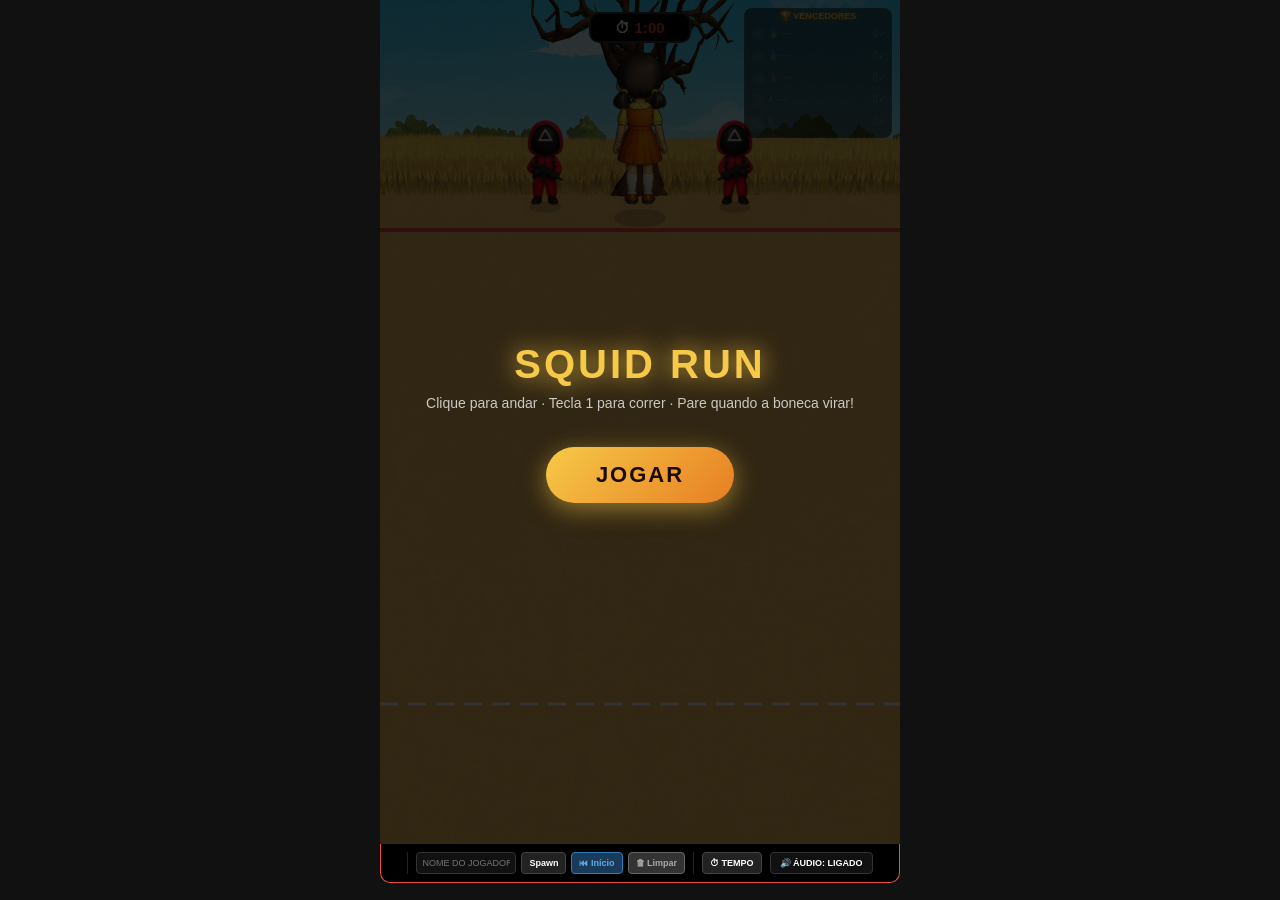
<file: mods-exclusivos/batatinha_123/index.html>
<!DOCTYPE html>
<html lang="pt-BR">
<head>
<meta charset="UTF-8">
<meta name="viewport" content="width=device-width, initial-scale=1.0, maximum-scale=1.0, user-scalable=no">
<title>Squid Run</title>
<style>
  *{margin:0;padding:0;box-sizing:border-box;}
  body{background:#111;display:flex;flex-direction:column;align-items:center;min-height:100vh;overflow-y:auto;overflow-x:hidden;touch-action:pan-y;font-family:Arial,sans-serif;}
  #appWrap{width:520px;}
  #gameContainer{position:relative;width:520px;height:844px;overflow:hidden;}
  #gameCanvas{position:absolute;top:0;left:0;width:520px;height:844px;display:block;}
  #hud{position:absolute;top:12px;left:0;right:0;display:flex;justify-content:center;padding:0 14px;pointer-events:none;z-index:10;}
  .hudBox{background:#000;border:2px solid #333;border-radius:10px;padding:5px 24px;color:#fff;font-family:'Arial Black',sans-serif;font-size:15px;font-weight:900;}
  .hudBox span{color:#e74c3c;}
  #joystickZone{display:none;}
  #btnRun{display:none;}
  #damageFlash{position:absolute;inset:0;background:rgba(231,76,60,0);pointer-events:none;z-index:50;transition:background .08s;}
  #eliminadosPanel{
    position:absolute;
    top:8px;
    left:8px;
    width:72px;
    display:flex;
    flex-direction:column;
    gap:4px;
    z-index:15;
    pointer-events:none;
  }
  .elimCard{
    position:relative;
    width:64px;
    height:64px;
    border-radius:10px;
    overflow:hidden;
    border:2px solid #555;
    background:#111;
    animation:elimEntrada .3s ease;
  }
  .elimCard canvas{width:64px;height:64px;display:block;}
  .elimX{
    position:absolute;
    inset:0;
    display:flex;
    align-items:center;
    justify-content:center;
    font-size:44px;
    font-weight:900;
    color:#e74c3c;
    text-shadow:0 0 8px #000,0 0 2px #000;
    opacity:0;
    transition:opacity .3s;
    line-height:1;
  }
  .elimX.show{opacity:1;}
  @keyframes elimEntrada{from{opacity:0;transform:scale(.7)}to{opacity:1;transform:scale(1)}}
  #startScreen,#gameOverScreen{position:absolute;inset:0;display:flex;flex-direction:column;align-items:center;justify-content:center;z-index:100;}
  #startScreen{background:rgba(0,0,0,0.80);}
  #gameOverScreen{background:rgba(0,0,0,0.85);display:none;}
  h1,h2{font-family:'Arial Black',sans-serif;font-weight:900;}
  #startScreen h1{color:#f7c948;font-size:40px;text-shadow:0 0 24px rgba(247,201,72,0.9);letter-spacing:3px;margin-bottom:8px;}
  #gameOverScreen h2{color:#e74c3c;font-size:42px;text-shadow:0 0 20px rgba(231,76,60,0.8);letter-spacing:3px;margin-bottom:8px;}
  #startScreen p,#scoreDisplay{color:rgba(255,255,255,0.75);font-family:Arial,sans-serif;font-size:14px;margin-bottom:36px;}
  #btnStart,#btnRestart{font-family:'Arial Black',sans-serif;font-weight:900;border:none;border-radius:50px;cursor:pointer;letter-spacing:2px;text-transform:uppercase;}
  #btnStart{background:linear-gradient(135deg,#f7c948,#e67e22);color:#1a0a0a;font-size:22px;padding:15px 50px;box-shadow:0 6px 24px rgba(247,201,72,0.5);}
  #btnRestart{background:linear-gradient(135deg,#e74c3c,#c0392b);color:#fff;font-size:18px;padding:14px 40px;}

  /* ── NOTIFICAÇÕES DE EVENTOS ── */
  #eventNotifPanel{
    position:absolute;
    bottom:14px;
    right:10px;
    width:220px;
    display:flex;
    flex-direction:column-reverse;
    gap:5px;
    z-index:60;
    pointer-events:none;
  }
  .evNotif{
    display:flex;
    align-items:center;
    gap:7px;
    background:rgba(0,0,0,0.82);
    border:1px solid #333;
    border-radius:8px;
    padding:5px 8px;
    animation:evSlideIn .3s ease;
    font-size:11px;
    color:#fff;
    line-height:1.3;
  }
  .evNotif .evAvatar{
    width:32px;height:32px;border-radius:50%;flex-shrink:0;object-fit:cover;border:2px solid #555;
  }
  .evNotif .evText{flex:1;}
  .evNotif .evText b{color:#f7c948;}
  @keyframes evSlideIn{from{opacity:0;transform:translateX(30px)}to{opacity:1;transform:translateX(0)}}

  #bottom-controls{width:520px;display:flex;flex-wrap:wrap;align-items:center;justify-content:center;gap:8px;background:#000;padding:8px;border:1px solid #e74c3c;border-top:none;border-radius:0 0 10px 10px;box-sizing:border-box;}
  #conn-status{font-size:9px;display:none;align-items:center;gap:5px;color:#888;font-weight:bold;}
  .dot{width:9px;height:9px;background:#444;border-radius:50%;box-shadow:0 0 5px #000;}
  .dot.online{background:#2ecc71;box-shadow:0 0 8px #2ecc71;}
  #player-tools{display:flex;gap:5px;border-left:1px solid #222;border-right:1px solid #222;padding:0 8px;align-items:center;}
  #player-name-input{padding:5px;background:#111;border:1px solid #333;color:#e74c3c;border-radius:4px;font-size:9px;width:100px;text-transform:uppercase;}
  .btn-action{padding:5px 7px;background:#222;border:1px solid #444;color:#fff;cursor:pointer;border-radius:4px;font-size:9px;font-weight:bold;}
  #btn-config{display:none;padding:5px 9px;background:#111;border:1px solid #333;color:#888;cursor:pointer;border-radius:4px;font-size:9px;}
  #btn-audio{padding:5px 9px;background:#111;border:1px solid #333;color:#fff;cursor:pointer;border-radius:4px;font-size:9px;font-weight:bold;}

  .modal{position:fixed;top:50%;left:50%;transform:translate(-50%,-50%);width:92vw;max-width:560px;max-height:88vh;overflow-y:auto;background:#111;border:2px solid #e74c3c;border-radius:12px;padding:14px;z-index:3000;display:none;color:#fff;box-shadow:0 0 20px rgba(0,0,0,0.9);box-sizing:border-box;}
  .modal-section{background:#161616;border:1px solid #222;border-radius:6px;padding:8px 10px;margin-bottom:10px;box-sizing:border-box;}
  .modal-section-title{font-size:11px;color:#e74c3c;text-transform:uppercase;font-weight:bold;margin-bottom:6px;letter-spacing:0.5px;}
  .form-row{display:flex;flex-wrap:wrap;gap:8px;margin-bottom:2px;align-items:center;}
  .input-dark{padding:6px 8px;background:#000;color:#fff;border:1px solid #333;border-radius:4px;font-size:11px;box-sizing:border-box;}
  .select-dark{padding:6px 8px;background:#000;color:#fff;border:1px solid #333;border-radius:4px;font-size:11px;height:30px;box-sizing:border-box;}
  .btn-add{background:#e74c3c;border:none;color:#fff;padding:6px 12px;cursor:pointer;font-weight:bold;font-size:11px;border-radius:4px;height:30px;}
  .btn-add:hover{background:#c0392b;}
  .event-list-container{max-height:110px;overflow-y:auto;background:#090909;border:1px solid #222;border-radius:4px;padding:2px 4px;box-sizing:border-box;}
  .event-item{display:flex;justify-content:space-between;align-items:center;padding:4px 6px;font-size:11px;border-bottom:1px solid #161616;}
  .event-item:last-child{border-bottom:none;}
  .event-actions-group{display:flex;gap:6px;align-items:center;}
  .btn-test{background:#27ae60;color:#fff;border:none;padding:3px 8px;border-radius:4px;cursor:pointer;font-size:10px;font-weight:bold;}
  .btn-test:hover{background:#219653;}
  .btn-del{color:#e74c3c;cursor:pointer;font-weight:bold;background:transparent;border:none;padding:0 2px;font-size:14px;}
  .btn-del:hover{color:#fff;}
  .btn-reset{width:100%;margin-top:5px;padding:8px;background:#c0392b;color:#fff;border:none;font-weight:bold;cursor:pointer;border-radius:4px;font-size:11px;box-sizing:border-box;}

  /* ── POPUP SIMPLES DE AJUSTE DE TEMPO ── */
  .timerPopupOverlay{
    position:fixed;top:0;left:0;right:0;bottom:0;
    background:rgba(0,0,0,0.7);
    display:none;
    align-items:center;justify-content:center;
    z-index:4000;
  }
  .timerPopupOverlay.open{display:flex;}
  .timerPopupBox{
    background:#111;
    border:2px solid #e74c3c;
    border-radius:14px;
    padding:22px 26px;
    width:260px;
    text-align:center;
    box-shadow:0 8px 30px rgba(0,0,0,0.8);
    animation:timerPopupIn .18s ease;
  }
  @keyframes timerPopupIn{from{opacity:0;transform:scale(0.9);}to{opacity:1;transform:scale(1);}}
  .timerPopupTitle{color:#e74c3c;font-size:16px;font-weight:900;font-family:'Arial Black',sans-serif;margin-bottom:4px;}
  .timerPopupSub{color:#999;font-size:11px;margin-bottom:16px;}
  .timerPopupControls{display:flex;align-items:center;justify-content:center;gap:10px;margin-bottom:20px;}
  .timerStepBtn{
    width:38px;height:38px;
    background:#222;border:1px solid #444;color:#fff;
    font-size:20px;font-weight:900;
    border-radius:8px;cursor:pointer;
    display:flex;align-items:center;justify-content:center;
    line-height:1;
  }
  .timerStepBtn:active{background:#333;}
  .timerPopupInput{
    width:90px;
    text-align:center;
    background:#000;
    color:#f7c948;
    border:1px solid #333;
    border-radius:8px;
    font-size:24px;
    font-weight:900;
    font-family:'Arial Black',sans-serif;
    padding:8px 4px;
  }
  .timerPopupActions{display:flex;gap:10px;}
  .timerPopupBtn{
    flex:1;
    padding:10px;
    border:none;
    border-radius:8px;
    font-weight:bold;
    font-size:12px;
    cursor:pointer;
    text-transform:uppercase;
  }
  .timerPopupBtn.cancel{background:#333;color:#ccc;}
  .timerPopupBtn.cancel:hover{background:#444;}
  .timerPopupBtn.confirm{background:#27ae60;color:#fff;}
  .timerPopupBtn.confirm:hover{background:#219653;}


</style>
</head>
<body>
<div id="appWrap">
  <div id="gameContainer">
  <canvas id="gameCanvas" width="520" height="844"></canvas>
  <div id="hud">
    <div class="hudBox">⏱ <span id="timerNum">1:00</span></div>
  </div>
  <div id="joystickZone">
    <div id="joystickBase"><div id="joystickKnob"></div></div>
  </div>
  <div id="btnRun">CORRER</div>
  <div id="eliminadosPanel"></div>
  <div id="eventNotifPanel"></div>
  <div id="damageFlash"></div>
  <div id="startScreen">
    <h1>SQUID RUN</h1>
    <p>Clique para andar · Tecla 1 para correr · Pare quando a boneca virar!</p>
    <button id="btnStart">JOGAR</button>
  </div>
  <div id="gameOverScreen">
    <h2 id="gameOverTitle">TODOS ELIMINADOS!</h2>
    <div id="scoreDisplay" style="display:none;">Pontuação: <span id="finalScore">0</span></div>
    <div id="restartCountdown" style="color:rgba(255,255,255,0.6);font-family:Arial,sans-serif;font-size:18px;margin-top:10px;"></div>
  </div>
  </div>

  <div id="bottom-controls">
    <div id="conn-status">
      <div id="connDot" class="dot"></div> TIKFINITY
    </div>
    <div id="player-tools">
      <input type="text" id="player-name-input" placeholder="NOME DO JOGADOR">
      <button class="btn-action" onclick="playerSelfSpawn()">Spawn</button>
      <button class="btn-action" onclick="voltarTelaInicial()" style="background:#1a3a5c;border-color:#2980b9;color:#5dade2;">⏮ Início</button>
      <button class="btn-action" onclick="limparMortos()" style="background:#333;border-color:#666;color:#aaa;">🗑 Limpar</button>
    </div>
    <button id="btn-config" onclick="toggleModal()">⚙️ CONFIG</button>
    <button id="btn-timer" class="btn-action" onclick="openTimerPopup()">⏱ TEMPO</button>
    <button id="btn-audio" onclick="toggleAudio()">🔊 ÁUDIO: LIGADO</button>
  </div>

  <div id="configModal" class="modal">
    <h3 style="margin:0 0 10px 0; color:#e74c3c; font-size:15px; font-weight: 900; text-align: center;">⚙️ GERENCIADOR DE EVENTOS INTERATIVOS — SQUID RUN</h3>

    <div class="modal-section">
      <div class="modal-section-title">⏱️ Tempo Inicial do Cronômetro</div>
      <div class="form-row" style="align-items:center; gap:10px;">
        <span style="font-size:11px;color:#aaa;white-space:nowrap;">Duração da rodada:</span>
        <input type="number" id="timerInitInput" class="input-dark" style="width:70px;text-align:center;" min="10" max="600" value="60">
        <span style="font-size:11px;color:#aaa;">segundos</span>
        <button onclick="saveTimerConfig()" class="btn-add" style="background:#27ae60;white-space:nowrap;">SALVAR</button>
        <span id="timerSavedMsg" style="font-size:11px;color:#2ecc71;display:none;">✔ Salvo!</span>
      </div>
      <div style="font-size:10px;color:#666;margin-top:4px;">Este valor será usado na próxima partida. O padrão é 60s.</div>
    </div>

    <div class="modal-section">
      <div class="modal-section-title">⚡ Configuração Isolada de Likes</div>
      <div class="form-row">
        <span style="font-size: 11px; color: #aaa;">A cada</span>
        <input type="number" id="likeThresholdInput" class="input-dark" style="width: 60px; text-align: center;" min="1" value="20">
        <span style="font-size: 11px; color: #aaa;">Likes, executar:</span>
        <select id="likeActionSelect" class="select-dark" style="flex: 1;">
          <option value="SPAWN_JOGADOR">Spawn Jogador</option>
          <option value="SPAWN_DRONE">Drone Alvo</option>
          <option value="SPAWN_DRONE_GRANDE">Drone Grande</option>
          <option value="SPAWN_MINAS">Minas x10</option>
          <option value="SPAWN_BOMBA">Bomba</option>
          <option value="ESCUDO">Escudo</option>
          <option value="TEMPO_MAIS20">+20 Segundos</option>
          <option value="TEMPO_MENOS20">-20 Segundos</option>
          <option value="FORCAR_ANDAR">Andar (até parar)</option>
          <option value="FORCAR_CORRER">Correr (até parar)</option>
                  <option value="FORCAR_PARAR">Parar movimento</option>
        </select>
        <button onclick="saveLikeConfig()" class="btn-add" style="background: #27ae60;">SALVAR</button>
        <button onclick="testTrigger('curtida_like')" class="btn-test" style="height: 30px;">TESTAR</button>
      </div>
    </div>

    <div class="modal-section">
      <div class="modal-section-title">👑 Configuração de Novo Membro (Member)</div>
      <div class="form-row">
        <span style="font-size: 11px; color: #aaa; flex: 1;">Quando um usuário se tornar membro:</span>
        <select id="memberActionSelect" class="select-dark" style="width: 180px;">
          <option value="SPAWN_JOGADOR">Spawn Jogador</option>
          <option value="SPAWN_DRONE">Drone Alvo</option>
          <option value="SPAWN_DRONE_GRANDE">Drone Grande</option>
          <option value="SPAWN_MINAS">Minas x10</option>
          <option value="SPAWN_BOMBA">Bomba</option>
          <option value="ESCUDO">Escudo</option>
          <option value="TEMPO_MAIS20">+20 Segundos</option>
          <option value="TEMPO_MENOS20">-20 Segundos</option>
          <option value="FORCAR_ANDAR">Andar (até parar)</option>
          <option value="FORCAR_CORRER">Correr (até parar)</option>
          <option value="FORCAR_PARAR">Parar movimento</option>
        </select>
        <span style="font-size: 11px; color: #aaa;">x</span>
        <input type="number" id="memberRepeatInput" class="input-dark" style="width: 44px; text-align: center;" min="1" max="20" value="1" title="Repetições">
        <button onclick="saveMemberConfig()" class="btn-add" style="background: #27ae60;">SALVAR</button>
        <button onclick="testTrigger('membro')" class="btn-test" style="height: 30px;">TESTAR</button>
      </div>
    </div>

    <div class="modal-section">
      <div class="modal-section-title">📤 Configuração de Compartilhamento (Share)</div>
      <div class="form-row">
        <span style="font-size: 11px; color: #aaa; flex: 1;">Quando um usuário compartilhar a live:</span>
        <select id="shareActionSelect" class="select-dark" style="width: 180px;">
          <option value="SPAWN_JOGADOR">Spawn Jogador</option>
          <option value="SPAWN_DRONE">Drone Alvo</option>
          <option value="SPAWN_DRONE_GRANDE">Drone Grande</option>
          <option value="SPAWN_MINAS">Minas x10</option>
          <option value="SPAWN_BOMBA">Bomba</option>
          <option value="ESCUDO">Escudo</option>
          <option value="TEMPO_MAIS20">+20 Segundos</option>
          <option value="TEMPO_MENOS20">-20 Segundos</option>
          <option value="FORCAR_ANDAR">Andar (até parar)</option>
          <option value="FORCAR_CORRER">Correr (até parar)</option>
                  <option value="FORCAR_PARAR">Parar movimento</option>
        </select>
        <span style="font-size: 11px; color: #aaa;">x</span>
        <input type="number" id="shareRepeatInput" class="input-dark" style="width: 44px; text-align: center;" min="1" max="20" value="1" title="Repetições">
        <button onclick="saveShareConfig()" class="btn-add" style="background: #27ae60;">SALVAR</button>
        <button onclick="testTrigger('compartilhar')" class="btn-test" style="height: 30px;">TESTAR</button>
      </div>
    </div>

    <div class="modal-section">
      <div class="modal-section-title">🎁 Mapear Presentes & Comandos de Chat</div>
      <div class="form-row">
                <select id="giftSelector" class="select-dark" style="width: 240px;" onchange="syncGiftInput()">
                    <option value="">-- Escolha um Presente --</option>
                    <option value="CUSTOM">-- DIGITAR COMANDO DE CHAT --</option>
                    <option value="14295">14295 - Dates</option>
                    <option value="6926">6926 - Basketball</option>
                    <option value="7250">7250 - Hot Water Bottle</option>
                    <option value="13298">13298 - Wink Charm</option>
                    <option value="13651">13651 - Go Popular</option>
                    <option value="13282">13282 - Slay</option>
                    <option value="12355">12355 - Club Cheers</option>
                    <option value="9097">9097 - Birthday Cake</option>
                    <option value="7073">7073 - Harvest Festival</option>
                    <option value="9087">9087 - Flame Heart</option>
                    <option value="7934">7934 - Heart Me</option>
                    <option value="7213">7213 - Squirrel</option>
                    <option value="6652">6652 - Lightning Bolt</option>
                    <option value="6784">6784 - Cake Slice</option>
                    <option value="6912">6912 - Sem descrição</option>
                    <option value="5868">5868 - Sem descrição</option>
                    <option value="7002">7002 - Garden Gnome</option>
                    <option value="7038">7038 - Sem descrição</option>
                    <option value="6890">6890 - Love You</option>
                    <option value="5867">5867 - Sem descrição</option>
                    <option value="5631">5631 - Sem descrição</option>
                    <option value="5630">5630 - Sem descrição</option>
                    <option value="5333">5333 - Coffee</option>
                    <option value="6247">6247 - Heart</option>
                    <option value="6246">6246 - Thumbs Up</option>
                    <option value="6169">6169 - Tennis</option>
                    <option value="6064">6064 - GG</option>
                    <option value="6042">6042 - Mini Speaker</option>
                    <option value="5827">5827 - Ice Cream Cone</option>
                    <option value="5760">5760 - Weights</option>
                    <option value="5655">5655 - Rose</option>
                    <option value="5269">5269 - TikTok</option>
                    <option value="9139">9139 - Team Bracelet</option>
                    <option value="7136">7136 - Golden Player</option>
                    <option value="10179">10179 - Lily of the Valley</option>
                    <option value="10268">10268 - Easter Egg</option>
                    <option value="12865">12865 - Bread</option>
                    <option value="10604">10604 - Tofu</option>
                    <option value="9287">9287 - Potato</option>
                    <option value="8815">8815 - Pink Shoes</option>
                    <option value="6813">6813 - Sem descrição</option>
                    <option value="6705">6705 - Sem descrição</option>
                    <option value="5983">5983 - Sem descrição</option>
                    <option value="5547">5547 - Sem descrição</option>
                    <option value="6416">6416 - Choc Chip Cookie</option>
                    <option value="5719">5719 - Fire</option>
                    <option value="5650">5650 - Mic</option>
                    <option value="5487">5487 - Finger Heart</option>
                    <option value="37">37 - Panda</option>
                    <option value="6519">6519 - Guacamole</option>
                    <option value="12356">12356 - Club Power</option>
                    <option value="9622">9622 - Applause</option>
                    <option value="8243">8243 - Cheer You Up</option>
                    <option value="6484">6484 - Sem descrição</option>
                    <option value="6113">6113 - Taco</option>
                    <option value="6059">6059 - Hand Wave</option>
                    <option value="13300">13300 - Heart Gaze</option>
                    <option value="14560">14560 - Easter Potato</option>
                    <option value="11108">11108 - EWC</option>
                    <option value="5853">5853 - Gold Boxing Gloves</option>
                    <option value="10521">10521 - Cherry Blossom Bunny</option>
                    <option value="9947">9947 - Friendship Necklace</option>
                    <option value="9458">9458 - ASMR Time</option>
                    <option value="8913">8913 - Rosa</option>
                    <option value="7341">7341 - Panther</option>
                    <option value="6483">6483 - Sem descrição</option>
                    <option value="6458">6458 - Sem descrição</option>
                    <option value="6560">6560 - Tiny Diny</option>
                    <option value="6240">6240 - Sem descrição</option>
                    <option value="5984">5984 - Sem descrição</option>
                    <option value="5327">5327 - Sem descrição</option>
                    <option value="6249">6249 - Rugby Ball</option>
                    <option value="6052">6052 - Gamepad</option>
                    <option value="5657">5657 - Lollipop</option>
                    <option value="14115">14115 - S Flowers</option>
                    <option value="8552">8552 - Baby Fox</option>
                    <option value="5740">5740 - Headphones</option>
                    <option value="5919">5919 - Love You</option>
                    <option value="5658">5658 - Perfume</option>
                    <option value="5780">5780 - Bouquet Flower</option>
                    <option value="6070">6070 - Mirror</option>
                    <option value="5879">5879 - Doughnut</option>
                    <option value="5852">5852 - Sem descrição</option>
                    <option value="8259">8259 - Sign Language Love</option>
                    <option value="5707">5707 - Love You</option>
                    <option value="6047">6047 - Sem descrição</option>
                    <option value="5792">5792 - Sem descrição</option>
                    <option value="5584">5584 - Sem descrição</option>
                    <option value="5530">5530 - Sem descrição</option>
                    <option value="10300">10300 - Butterfly</option>
                    <option value="8434">8434 - Ruby Red</option>
                    <option value="7037">7037 - Sem descrição</option>
                    <option value="6471">6471 - Hi May</option>
                    <option value="9575">9575 - Family</option>
                    <option value="9582">9582 - Sending Strength</option>
                    <option value="14287">14287 - Murtabak</option>
                    <option value="14126">14126 - Crescent Chain</option>
                    <option value="14109">14109 - Mark of Love</option>
                    <option value="13087">13087 - Bubble Gum</option>
                    <option value="11180">11180 - Love Painting</option>
                    <option value="12357">12357 - Club Victory</option>
                    <option value="12678">12678 - Level-up Sparks</option>
                    <option value="9096">9096 - Birthday Crown</option>
                    <option value="8156">8156 - My Favourite</option>
                    <option value="8130">8130 - Like-Pop</option>
                    <option value="7883">7883 - Guitar</option>
                    <option value="6525">6525 - Honorable Person</option>
                    <option value="6559">6559 - Breakthrough Star</option>
                    <option value="6793">6793 - Ranking Lit</option>
                    <option value="6723">6723 - Guitar</option>
                    <option value="5793">5793 - Play Samba</option>
                    <option value="6435">6435 - Daffodils</option>
                    <option value="6432">6432 - Star</option>
                    <option value="6386">6386 - Sem descrição</option>
                    <option value="6427">6427 - Hat and Mustache</option>
                    <option value="6097">6097 - Little Crown</option>
                    <option value="6104">6104 - Cap</option>
                    <option value="5659">5659 - Paper Crane</option>
                    <option value="13301">13301 - Singing Magic</option>
                    <option value="7121">7121 - Marvelous Confetti</option>
                    <option value="7264">7264 - Mishka Bear</option>
                    <option value="7163">7163 - Mishka Bear</option>
                    <option value="6968">6968 - Hand Heart</option>
                    <option value="6960">6960 - Game Controller</option>
                    <option value="6467">6467 - Game Controller</option>
                    <option value="5566">5566 - Mishka Bear</option>
                    <option value="5585">5585 - Confetti</option>
                    <option value="5660">5660 - Hand Hearts</option>
                    <option value="14000">14000 - Bowknot</option>
                    <option value="6618">6618 - Socks and Sandals</option>
                    <div style="display:none;" id="ghost-anchors"></div>
                    <option value="5328">5328 - Sem descrição</option>
                    <option value="5729">5729 - Butterfly</option>
                    <option value="5915">5915 - Music Note</option>
                    <option value="14294">14294 - Sparklers</option>
                    <option value="14474">14474 - Ramadan Moon</option>
                    <option value="13981">13981 - Love Charger</option>
                    <option value="13075">13075 - Cheering Crab</option>
                    <option value="11177">11177 - Coffee Magic</option>
                    <option value="10573">10573 - Massage for You</option>
                    <option value="10560">10560 - Stinging Bee</option>
                    <option value="9589">9589 - Birthday Glasses</option>
                    <option value="8600">8600 - Sending Positivity</option>
                    <option value="8066">8066 - Goggles</option>
                    <option value="7927">7927 - Puppy Love</option>
                    <option value="7839">7839 - Shiba Inu</option>
                    <option value="7549">7549 - Gamer Cat</option>
                    <option value="7166">7166 - Roman Empire</option>
                    <option value="6713">6713 - Cheer For You</option>
                    <option value="6619">6619 - Sem descrição</option>
                    <option value="6795">6795 - Ranking Lit</option>
                    <option value="6794">6794 - Ranking Lit</option>
                    <option value="6796">6796 - Ranking Lit</option>
                    <option value="6744">6744 - Sem descrição</option>
                    <option value="6671">6671 - Love You</option>
                    <option value="6486">6486 - Sem descrição</option>
                    <option value="5794">5794 - Sem descrição</option>
                    <option value="6436">6436 - Love Focus</option>
                    <option value="6437">6437 - Garland Headpiece</option>
                    <option value="6194">6194 - Sem descrição</option>
                    <option value="5937">5937 - Hanging Lights</option>
                    <option value="5880">5880 - Lock and Key</option>
                    <option value="5586">5586 - Hearts</option>
                    <option value="5734">5734 - Goggles</option>
                    <option value="5509">5509 - Sunglasses</option>
                    <option value="5896">5896 - Sem descrição</option>
                    <option value="5599">5599 - Gold Necklace</option>
                    <option value="5326">5326 - Sem descrição</option>
                    <option value="10547">10547 - Pinch Face</option>
                    <option value="5532">5532 - Sem descrição</option>
                    <option value="14142">14142 - Ramadan Crescent</option>
                    <option value="8141">8141 - Ramadan Crescent</option>
                    <option value="14418">14418 - Ramadan Crescent</option>
                    <option value="13073">13073 - Butterfly for You</option>
                    <option value="11808">11808 - Rock Star</option>
                    <option value="11183">11183 - Play for You</option>
                    <option value="11179">11179 - Naughty Chicken</option>
                    <option value="10574">10574 - Dancing Flower</option>
                    <option value="9465">9465 - Fruit Friends</option>
                    <option value="8873">8873 - TikTok Crown</option>
                    <option value="8260">8260 - Elephant Trunk</option>
                    <option value="7503">7503 - We Love</option>
                    <option value="8111">8111 - Superpower</option>
                    <option value="7222">7222 - Full Moon</option>
                    <option value="6868">6868 - Hedgehog</option>
                    <option value="6752">6752 - Friend</option>
                    <option value="6531">6531 - Sem descrição</option>
                    <option value="6532">6532 - Dancing Cactus</option>
                    <option value="6050">6050 - Sem descrição</option>
                    <option value="6034">6034 - Sem descrição</option>
                    <option value="5902">5902 - Bridal Veil</option>
                    <option value="6265">6265 - Duck</option>
                    <option value="6267">6267 - Corgi</option>
                    <option value="6007">6007 - Boxing Gloves</option>
                    <option value="5882">5882 - Rock 'n' Roll</option>
                    <option value="13987">13987 - Feather Mask</option>
                    <option value="5329">5329 - Sem descrição</option>
                    <option value="5661">5661 - Air Dancer</option>
                    <option value="6071">6071 - Birthday Cake</option>
                    <option value="5843">5843 - Sem descrição</option>
                    <option value="14214">14214 - Let Butterfly Dances</option>
                    <option value="14507">14507 - Ketupat Tree</option>
                    <option value="14131">14131 - Ramadan Gift Box</option>
                    <option value="14110">14110 - You Are Loved</option>
                    <option value="11181">11181 - Tom's Hug</option>
                    <option value="11178">11178 - Relaxed Goose</option>
                    <option value="12210">12210 - Rosie the Rose Bean</option>
                    <option value="12211">12211 - Jollie the Joy Bean</option>
                    <option value="12212">12212 - Rocky the Rock Bean</option>
                    <option value="12213">12213 - Sage the Smart Bean</option>
                    <option value="10395">10395 - Gaming Headset</option>
                    <option value="8107">8107 - Flower Flight</option>
                    <option value="9825">9825 - Magic Rhythm</option>
                    <option value="8852">8852 - Cotton the Seal</option>
                    <option value="8914">8914 - Forever Rosa</option>
                    <option value="6073">6073 - Sweet Dreams</option>
                    <option value="5899">5899 - Swing</option>
                    <option value="13999">13999 - Wishing Cake</option>
                    <option value="6205">6205 - Love Chat</option>
                    <option value="5662">5662 - Necklace</option>
                    <option value="11809">11809 - Beating Heart</option>
                    <option value="14002">14002 - Fairy Mask</option>
                    <option value="13983">13983 - Fortune Kitty</option>
                    <option value="8750">8750 - Gold Microphone</option>
                    <option value="8244">8244 - Hands Up</option>
                    <option value="6415">6415 - Music</option>
                    <option value="5731">5731 - Coral</option>
                    <option value="10669">10669 - Future City</option>
                    <option value="7841">7841 - With You</option>
                    <option value="8604">8604 - Starfish Bay</option>
                    <option value="8263">8263 - Yellow Bus</option>
                    <option value="5627">5627 - Romantic Carriage</option>
                    <option value="9467">9467 - Lili the Leopard</option>
                    <option value="14293">14293 - Ramadan Night</option>
                    <option value="9095">9095 - Birthday Party</option>
                    <option value="8247">8247 - Happy Party</option>
                    <option value="6790">6790 - Celebration Time</option>
                    <option value="10176">10176 - 2nd Anniversary</option>
                    <option value="6089">6089 - Sports Car</option>
                    <option value="11599">11599 - Dubai</option>
                    <option value="8420">8420 - Star Throne</option>
                    <option value="8104">8104 - Monster Truck</option>
                    <option value="7764">7764 - Star Throne</option>
                    <option value="7078">7078 - Match Cup</option>
                    <option value="8916">8916 - Leon and Lili</option>
                    <option value="6103">6103 - Yacht</option>
                    <option value="5803">5803 - Beach House</option>
                    <option value="13307">13307 - Luxury Yacht</option>
                    <option value="8417">8417 - Octopus</option>
                    <option value="6203">6203 - Sunset Speedway</option>
                    <option value="6149">6149 - Interstellar</option>
                    <option value="7627">7627 - Falcon</option>
                    <option value="6271">6271 - Falcon</option>
                    <option value="6367">6367 - Falcon</option>
                    <option value="10177">10177 - 3rd Anniversary</option>
                    <option value="8599">8599 - Convertible Car</option>
                    <option value="8419">8419 - Red Lightning</option>
                    <option value="6892">6892 - Race Car</option>
                    <option value="12678">12678 - Level-up Sparks</option>
                    <option value="12680">12680 - Level-up Spectacle</option>
                    <option value="6520">6520 - Camping Night</option>
                    <option value="14310">14310 - Tidecaller Trident</option>
                    <option value="13790">13790 - Invincible Hammer</option>
                    <option value="11586">11586 - Party On&On</option>
                    <option value="10670">10670 - Future Journey</option>
                    <option value="8737">8737 - Speedster</option>
                    <option value="8912">8912 - Rosa Nebula</option>
                    <option value="9086">9086 - Man V Seagull</option>
                    <option value="8435">8435 - Pyramids</option>
                    <option value="8387">8387 - Peacock</option>
                    <option value="7978">7978 - Leopard</option>
                    <option value="7598">7598 - Pirate's Ship</option>
                    <option value="7911">7911 - Mammoth</option>
                    <option value="5954">5954 - Planet</option>
                    <option value="9466">9466 - Amusement Park</option>
                    <option value="14129">14129 - Ramadan Celebration</option>
                    <option value="14132">14132 - Ramadan Celebration</option>
                    <option value="10398">10398 - Spark</option>
                    <option value="7125">7125 - Premium Shuttle</option>
                    <option value="6833">6833 - Castle Fantasy</option>
                    <option value="6751">6751 - TikTok Shuttle</option>
                    <option value="5930">5930 - Rocket</option>
                    <option value="14311">14311 - Undersea Kingdom</option>
                    <option value="13791">13791 - Chasing Glory</option>
                    <option value="7987">7987 - Griffin</option>
                    <option value="7400">7400 - Adam's Dream</option>
                    <option value="7319">7319 - Phoenix</option>
                    <option value="7610">7610 - Dragon Flame</option>
                    <option value="6625">6625 - Towards the Future</option>
                    <option value="7311">7311 - Knee Sliding</option>
                    <option value="6369">6369 - Lion</option>
                    <option value="12260">12260 - TikTok Houses Glory</option>
                    <option value="8814">8814 - Superhero Fight</option>
                    <option value="8602">8602 - Gorilla</option>
                    <option value="8391">8391 - Sam the Whale</option>
                    <option value="8456">Zeus</option>
                    <option value="7823">7823 - Leon and Lion</option>
                    <option value="8381">8381 - Seal and Whale</option>
                    <div style="display:none;" id="ghost-anchors"></div>
                    <option value="7312">7312 - TikTok Universe+</option>
                    <option value="6039">6039 - TikTok Universe</option>
                    <option value="8651">8651 - Thunder Falcon</option>
                    <option value="8582">8582 - TikTok Stars</option>
                    <option value="9092">9092 - Fire Phoenix</option>
                    <option value="14312">14312 - Lord Marcellus</option>
                    <option value="13792">13792 - Julius the Champion</option>
                    <option value="9427">9427 - Pegasus</option>
                    <option value="9101">9101 - TikTok Universe</option>
                    <option value="9072">9072 - TikTok Universe</option>
                </select>
        <input type="text" id="cmdInput" placeholder="Código ou Palavra" class="input-dark" style="width: 90px;">
        <select id="actionSelect" class="select-dark" style="flex:1;">
          <option value="SPAWN_JOGADOR">Spawn Jogador</option>
          <option value="SPAWN_DRONE">Drone Alvo</option>
          <option value="SPAWN_DRONE_GRANDE">Drone Grande</option>
          <option value="SPAWN_MINAS">Minas x10</option>
          <option value="SPAWN_BOMBA">Bomba</option>
          <option value="ESCUDO">Escudo</option>
          <option value="TEMPO_MAIS20">+20 Segundos</option>
          <option value="TEMPO_MENOS20">-20 Segundos</option>
          <option value="FORCAR_ANDAR">Andar (até parar)</option>
          <option value="FORCAR_CORRER">Correr (até parar)</option>
                  <option value="FORCAR_PARAR">Parar movimento</option>
        </select>
        <span style="font-size: 11px; color: #aaa;">x</span>
        <input type="number" id="eventRepeatInput" class="input-dark" style="width: 44px; text-align: center;" min="1" max="20" value="1" title="Repetições">
        <button onclick="addEvent()" class="btn-add">ADD</button>
      </div>
    </div>

    <div class="modal-section" style="margin-bottom: 5px;">
      <div class="modal-section-title">📋 Lista de Comandos Ativos Atualmente</div>
      <div id="event-list" class="event-list-container"></div>
    </div>

    <button class="btn-reset" onclick="resetRanking()">RESETAR PLACAR DA LIVE</button>
    <button onclick="toggleModal()" style="width:100%; margin-top:5px; padding:7px; background:#333; color:white; border:none; cursor:pointer; font-weight: bold; border-radius: 4px; font-size: 11px;">FECHAR JANELA</button>
  </div>
</div>

<div id="timerPopupOverlay" class="timerPopupOverlay" onclick="if(event.target===this) closeTimerPopup()">
  <div class="timerPopupBox">
    <div class="timerPopupTitle">⏱ Ajustar Tempo</div>
    <div class="timerPopupSub">Duração da rodada (segundos)</div>
    <div class="timerPopupControls">
      <button class="timerStepBtn" onclick="timerPopupStep(-5)">−</button>
      <input type="number" id="timerPopupInput" class="timerPopupInput" min="10" max="600" value="60">
      <button class="timerStepBtn" onclick="timerPopupStep(5)">+</button>
    </div>
    <div class="timerPopupActions">
      <button class="timerPopupBtn cancel" onclick="closeTimerPopup()">Cancelar</button>
      <button class="timerPopupBtn confirm" onclick="confirmTimerPopup()">Salvar</button>
    </div>
  </div>
</div>

<script>

const canvas = document.getElementById('gameCanvas');
const ctx    = canvas.getContext('2d');
const W = 520, H = 844;

// ── SPRITES ───────────────────────────────────────────────────────────────────
const SPRITES = {
  jogadorandando:       {file:'assets/jogadorandando.png',       fw:340, fh:736, cols:6, count:36, dur:56},
  jogadorcorrendo:      {file:'assets/jogadorcorrendo.png',      fw:320, fh:700, cols:6, count:36, dur:50},
  jogadorparadomorrndo: {file:'assets/jogadorparadomorrndo.png', fw:544, fh:736, cols:6, count:36, dur:50},
  bonecadecostaevirando:{file:'assets/bonecadecostaevirando.png',fw:318, fh:682, cols:6, count:36, dur:51},
  guardaparadoeatirando:{file:'assets/guardaparadoeatirando.png',fw:306, fh:678, cols:6, count:36, dur:97},
  // Novos sprites — sprite sheets reais (dados extraídos dos .json fornecidos)
  dronegrandeparado:    {file:'assets/dronegrandeparado.png',    fw:426, fh:256, cols:6, count:36, dur:60},
  dronegrandeatirando:  {file:'assets/dronegrandeatirando.png',  fw:544, fh:490, cols:6, count:36, dur:50},
  drone:                {file:'assets/drone.png',                fw:432, fh:216, cols:5, count:25, dur:43},
  mina:                 {file:'assets/mina.png',                 fw:640, fh:640, cols:6, count:36, dur:59},
  bomba:                {file:'assets/bomba.png',                fw:432, fh:640, cols:6, count:36, dur:54},
  alvo:                 {file:'assets/alvo.png',                 fw:128, fh:128, cols:1, count:1,  dur:100},
  fundo:                {file:'assets/fundo.png',                fw:520, fh:844, cols:1, count:1,  dur:100},
};
const images = {};
let loaded = 0;
function loadImages(cb) {
  Object.keys(SPRITES).forEach(k => {
    const img = new Image();
    img.onload = img.onerror = () => { if (++loaded === Object.keys(SPRITES).length) cb(); };
    img.src = SPRITES[k].file;
    images[k] = img;
  });
}

function drawSprite(key, frame, x, y, scale, flipX) {
  const s = SPRITES[key], img = images[key];
  const dw = s.fw*scale, dh = s.fh*scale;
  const col = frame % s.cols, row = Math.floor(frame / s.cols);
  ctx.save();
  if (!img || !img.complete || img.naturalWidth === 0) {
    ctx.fillStyle = key.includes('guarda')?'#2ecc71':key.includes('boneca')?'#e91e8c':'#f39c12';
    ctx.fillRect(x-dw/2, y-dh, dw, dh);
    ctx.restore(); return;
  }
  if (flipX) {
    ctx.translate(x, y-dh); ctx.scale(-1,1);
    ctx.drawImage(img, col*s.fw, row*s.fh, s.fw, s.fh, -dw/2, 0, dw, dh);
  } else {
    ctx.drawImage(img, col*s.fw, row*s.fh, s.fw, s.fh, x-dw/2, y-dh, dw, dh);
  }
  ctx.restore();
}

// ── BONECA STATE MACHINE ──────────────────────────────────────────────────────
/*
  sprite bonecadecostaevirando tem 36 frames (0-35), sem loop.
  Interpretação:
    frame 0          = totalmente de COSTAS (início)
    frames 0 → 35    = vira de costas até de frente (animação completa, 1 passagem)
    frame 35         = totalmente de FRENTE (fim da animação)

  Para voltar de costas usamos a mesma sprite de trás para frente (35 → 0).

  Estados:
    'back'          → parado no frame 0, aguarda tempo aleatório
    'turning_front' → avança frames 0→35 sem loop, cada frame em dur ms
    'scanning'      → parado no frame 35 (de frente), escaneia
    'turning_back'  → recua frames 35→0 sem loop
*/

const BONECA_X = W/2, BONECA_Y = 215, BONECA_SCALE = 0.24;
const BDUR = SPRITES.bonecadecostaevirando.dur;
const TURN_DUR = 15;

// ── ÁUDIO DA BONECA ───────────────────────────────────────────────────────────
const bonecaAudio = new Audio('assets/batatinha-frita-1-2-3.mp3');
bonecaAudio.loop = false;
let audioPlaying = false;

const laserAudio = new Audio('assets/laser.mp3');
laserAudio.loop = true;



let audioMutado = false;

function tiroAudio(count) {
  if (audioMutado) return;
  // toca N sons de tiro (um por jogador na arena)
  for (let i = 0; i < count; i++) {
    const a = new Audio('assets/tiro.mp3');
    a.volume = Math.min(1, 0.7 + i * 0.05);
    setTimeout(() => a.play().catch(() => {}), i * 80);
  }
}

function playBonecaAudio() {
  if (audioPlaying || audioMutado) return;
  bonecaAudio.currentTime = 0;
  bonecaAudio.play().catch(() => {});
  audioPlaying = true;
}

function stopBonecaAudio() {
  bonecaAudio.pause();
  audioPlaying = false;
}

const boneca = {
  state: 'back',
  frame: 0,
  frameTimer: 0,
  stateTimer: 0,
  backDuration: 0,
  scanDuration: 0,
};

function rndBack() { return 2.0 + Math.random() * 2.5; }
function rndScan() { return 1.5 + Math.random() * 1.5; }

function initBoneca() {
  boneca.state       = 'back';
  boneca.frame       = 0;
  boneca.frameTimer  = 0;
  boneca.stateTimer  = 0;
  boneca.backDuration = rndBack();
  boneca.scanDuration = rndScan();
}

function updateBoneca(dt) {
  // ── Bloqueia a boneca de costas enquanto drone grande ou drone simples estiver ativo
  const eventoAtivo = droneGrande !== null || droneUnitario !== null;
  if (eventoAtivo) {
    // força ficar de costas, pausa tudo
    boneca.state = 'back';
    boneca.frame = 0;
    boneca.frameTimer = 0;
    boneca.stateTimer = 0;
    stopBonecaAudio();
    laserAudio.pause(); laserAudio.currentTime = 0;
    return;
  }

  boneca.stateTimer += dt;

  switch (boneca.state) {

    case 'back':
      boneca.frame = 0;
      // toca áudio uma vez ao entrar no estado back
      playBonecaAudio();
      // aguarda o áudio terminar (ou timeout de 10s) e depois 3s antes de virar
      if (audioPlaying && !bonecaAudio.paused && !bonecaAudio.ended) {
        // áudio ainda tocando — reset do timer de espera
        boneca.audioEndedTimer = 0;
      } else if (!audioPlaying || bonecaAudio.ended || bonecaAudio.paused) {
        // áudio terminou ou mutado — conta 3 segundos
        if (boneca.audioEndedTimer === undefined) boneca.audioEndedTimer = 0;
        boneca.audioEndedTimer += dt;
        if (boneca.audioEndedTimer >= 3.0) {
          boneca.audioEndedTimer = 0;
          audioPlaying = false;
          boneca.state      = 'turning_front';
          boneca.stateTimer = 0;
          boneca.frame      = 0;
          boneca.frameTimer = 0;
        }
      }
      break;

    case 'turning_front':
      // avança frame a frame de 0 até 35, sem loop
      boneca.frameTimer += dt * 1000;
      while (boneca.frameTimer >= TURN_DUR) {
        boneca.frameTimer -= TURN_DUR;
        if (boneca.frame < 35) {
          boneca.frame++;
        }
      }
      if (boneca.frame >= 35) {
        boneca.frame      = 35;
        boneca.state      = 'scanning';
        boneca.stateTimer = 0;
        boneca.scanDuration = rndScan();
        laserAudio.currentTime = 0;
        if (!audioMutado) laserAudio.play().catch(() => {});
      }
      break;

    case 'scanning':
      boneca.frame = 35;
      if (boneca.stateTimer >= boneca.scanDuration && !guardsShooting) {
        boneca.state      = 'turning_back';
        boneca.stateTimer = 0;
        boneca.frameTimer = 0;
        laserAudio.pause();
        laserAudio.currentTime = 0;
      }
      break;

    case 'turning_back':
      // recua frame a frame de 35 até 0, sem loop
      boneca.frameTimer += dt * 1000;
      while (boneca.frameTimer >= TURN_DUR) {
        boneca.frameTimer -= TURN_DUR;
        if (boneca.frame > 0) {
          boneca.frame--;
        }
      }
      if (boneca.frame <= 0) {
        boneca.frame       = 0;
        boneca.state       = 'back';
        boneca.stateTimer  = 0;
        boneca.backDuration = rndBack();
        audioPlaying = false; // permite tocar de novo
      }
      break;
  }
}

// ── GUARDAS ───────────────────────────────────────────────────────────────────
// Completamente parados (frame 0 fixo).
// Só atiram quando boneca.state === 'scanning' E jogador se mexeu.
const GUARD_SCALE = 0.125;
const FINISH_LINE_Y = 205 + 25; // linha vermelha perto dos pés dos guardas
const guards = [
  { x: W/2 - 95, y: 205, side: 'left',  frame: 0, frameTimer: 0, shooting: false },
  { x: W/2 + 95, y: 205, side: 'right', frame: 0, frameTimer: 0, shooting: false },
];

const SPAWN_LINE_Y = H - 140; // linha branca — extras spawnam abaixo dela
const PX0 = W/2, PY0 = H - 60; // jogador nasce abaixo da linha
let player = null; // jogador principal começa sem spawnar — entra via spawn
function makePlayer() {
  return {
    x:PX0, y:PY0, vx:0, vy:0,
    speed:20, runSpeed:37,
    anim:'jogadorandando', frame:0, frameTimer:0,
    facingLeft:false, moving:false,
    dead:false, deadTimer:0, deadDone:false,
    won:false, safe:false,
    nome:'Você', cor:'#f7c948',
    shield:false, shieldTimer:0,
    forceMove:false, walkingOut:false, walkTargetX:0, walkTargetY:0,
  };
}

// avança frame de uma entidade (com ou sem loop)
function advFrame(e, key, dt, loop=true) {
  const s = SPRITES[key];
  e.frameTimer += dt * 1000;
  if (e.frameTimer >= s.dur) {
    e.frameTimer = 0;
    if (loop) e.frame = (e.frame + 1) % s.count;
    else      e.frame = Math.min(e.frame + 1, s.count - 1);
  }
}

let bullets = [];
let score = 0, level = 1;
let extras = []; // jogadores extras spawnados com tecla 7
let gameState = 'start', lastTime = 0;
let detectedMovement = false;
let timeLeft = 60;
let guardsShooting = false; // bloqueia morte enquanto guardas animam

// ── NOVOS EVENTOS ─────────────────────────────────────────────────────────────
// ── NOMES E AVATARES ──────────────────────────────────────────────────────────
const NOMES = [
  'Ana','Bruno','Carla','Diego','Elena','Fabio','Gabi','Hugo',
  'Iris','João','Karen','Lucas','Manu','Neto','Olivia','Pedro',
  'Queli','Rafael','Sara','Thiago','Uira','Vivi','Wesley','Xena','Yago','Zara'
];
const CORES_AVATAR = [
  '#e74c3c','#3498db','#2ecc71','#f39c12','#9b59b6',
  '#1abc9c','#e67e22','#e91e8c','#00bcd4','#ff5722'
];
let nomeIndex = 0;
let eliminados = []; // fila de cards a exibir

function proximoNome() {
  const n = NOMES[nomeIndex % NOMES.length];
  nomeIndex++;
  return n;
}

function corAvatar(idx) {
  return CORES_AVATAR[idx % CORES_AVATAR.length];
}

// Renderiza avatar genérico num canvas 64x64
function criarAvatarCanvas(nome, cor) {
  const c = document.createElement('canvas');
  c.width = 64; c.height = 64;
  const cx = c.getContext('2d');
  // fundo
  cx.fillStyle = cor;
  cx.fillRect(0,0,64,64);
  // inicial
  cx.fillStyle = '#fff';
  cx.font = 'bold 26px Arial Black,Arial';
  cx.textAlign = 'center'; cx.textBaseline = 'middle';
  cx.fillText(nome[0].toUpperCase(), 32, 30);
  // nome embaixo
  cx.font = 'bold 9px Arial';
  cx.fillText(nome.length > 7 ? nome.slice(0,7) : nome, 32, 54);
  return c;
}

const MAX_ELIM_CARDS = 5; // limite de cards visíveis pra não poluir a tela
function adicionarEliminado(nome, cor, avatarUrl) {
  const panel = document.getElementById('eliminadosPanel');
  const card = document.createElement('div');
  card.className = 'elimCard';

  if (avatarUrl) {
    // tenta mostrar foto real do TikTok
    const img = document.createElement('img');
    img.crossOrigin = 'anonymous';
    img.style.cssText = 'width:64px;height:64px;object-fit:cover;display:block;';
    img.src = avatarUrl;
    img.onerror = () => {
      // fallback: avatar com inicial
      img.replaceWith(criarAvatarCanvas(nome, cor));
    };
    card.appendChild(img);
  } else {
    const av = criarAvatarCanvas(nome, cor);
    card.appendChild(av);
  }

  // nome embaixo do avatar no card
  const nameTag = document.createElement('div');
  nameTag.style.cssText = 'position:absolute;bottom:0;left:0;right:0;background:rgba(0,0,0,0.65);color:#fff;font-size:8px;font-weight:bold;text-align:center;padding:2px 1px;line-height:1.1;overflow:hidden;white-space:nowrap;text-overflow:ellipsis;';
  nameTag.textContent = nome.length > 8 ? nome.slice(0,8) : nome;
  card.appendChild(nameTag);

  const x = document.createElement('div');
  x.className = 'elimX';
  x.textContent = '✕';
  card.appendChild(x);
  panel.appendChild(card);
  // depois de 600ms aparece o X
  setTimeout(() => x.classList.add('show'), 600);
  // encheu? remove o mais antigo pra abrir espaço pro próximo
  while (panel.children.length > MAX_ELIM_CARDS) {
    panel.removeChild(panel.firstChild);
  }
}

let ranking = []; // { nome, cor, vitorias }
let droneGrande = null;    // drone grande na tela
let droneUnitario = null;  // drone pequeno com alvo
let minas = [];            // até 10 minas escondidas
let bombas = [];           // bombas em jogadores aleatórios
let eventParticles = [];   // partículas de explosão

function resetGame() {
  if (_restartTimer) { clearInterval(_restartTimer); _restartTimer = null; }
  document.getElementById('gameOverScreen').style.display = 'none';
  score = 0; level = 1; timeLeft = initialTime; guardsShooting = false;
  nomeIndex = 0; eliminados = []; ranking = [];
  document.getElementById('eliminadosPanel').innerHTML = '';
  stopBonecaAudio(); audioPlaying = false;
  laserAudio.pause(); laserAudio.currentTime = 0;
  player = null; // jogador só entra via spawn
  bullets = []; extras = [];
  detectedMovement = false;
  guards.forEach(g => { g.frame = 0; g.frameTimer = 0; g.shooting = false; });
  // Reset novos eventos
  droneGrande = null;
  droneUnitario = null;
  minas = [];
  bombas = [];
  eventParticles = [];
  forceMoveTimer = 0;
  forceMoveRunning = false;
  initBoneca();
  updateHUD();
}
function updateHUD() {
  const s = Math.max(0, Math.ceil(timeLeft));
  const m = Math.floor(s / 60);
  const ss = String(s % 60).padStart(2, '0');
  document.getElementById('timerNum').textContent = m + ':' + ss;
  // vermelho nos últimos 10 segundos
  document.getElementById('timerNum').style.color = s <= 10 ? '#e74c3c' : '#f7c948';
}

// ── FUNÇÕES DOS NOVOS EVENTOS ─────────────────────────────────────────────────

function todosJogadores() {
  const lista = [];
  if (player && !player.dead) lista.push(player);
  extras.filter(e => !e.dead).forEach(e => lista.push(e));
  return lista;
}

// ── MOVIMENTO ─────────────────────────────────────────────────────────────────
// Jogadores e extras NÃO colidem entre si — passam uns pelos outros livremente.
// Só as bordas da tela e o limite "só pra frente" (aplicado em cada bloco de
// movimento) restringem o deslocamento.
function moveEntity(entity, dx, dy) {
  return { x: entity.x + dx, y: entity.y + dy };
}

// Escolhe o próximo destino do andar/correr forçado: SEMPRE avança mais pra
// frente do que se desloca pro lado, pra não ficar "andando de lado" parecendo
// travado (especialmente perto da linha vermelha de chegada).
function pickForwardTarget(x, y) {
  const forwardStep  = 70 + Math.random() * 90;   // 70–160px sempre pra frente
  const lateralDrift = (Math.random() * 100) - 50; // -50 a +50px (bem menor que o avanço)
  return {
    tx: Math.max(40, Math.min(W - 40, x + lateralDrift)),
    ty: y - forwardStep,
  };
}

function spawnExplosao(x, y, cor) {
  for (let i = 0; i < 18; i++) {
    const ang = Math.random() * Math.PI * 2;
    const spd = 60 + Math.random() * 180;
    eventParticles.push({
      x, y,
      vx: Math.cos(ang) * spd,
      vy: Math.sin(ang) * spd,
      life: 0.7 + Math.random() * 0.5,
      maxLife: 0.7 + Math.random() * 0.5,
      r: 4 + Math.random() * 6,
      cor: cor || '#ff6600',
    });
  }
}

// DRONE GRANDE — aparece no topo, para, atira, mata 50% dos jogadores
function spawnDroneGrande(triggererNome) {
  if (droneGrande) return;
  droneGrande = {
    x: W / 2,
    y: -120,
    targetY: 180,
    state: 'entrando',
    timer: 0,
    frame: 0,
    frameTimer: 0,
    atirou: false,
    shotParticles: [],
    triggererNome: triggererNome || null,
  };
}

function updateDroneGrande(dt) {
  if (!droneGrande) return;
  const dg = droneGrande;
  dg.timer += dt;

  if (dg.state === 'entrando') {
    dg.y += (dg.targetY - dg.y) * Math.min(1, dt * 4);
    if (Math.abs(dg.y - dg.targetY) < 2) {
      dg.y = dg.targetY;
      dg.state = 'parado';
      dg.timer = 0;
    }
  } else if (dg.state === 'parado') {
    // treme levemente
    if (dg.timer >= 1.5) {
      dg.state = 'atirando';
      dg.timer = 0;
      dg.frame = 0; dg.frameTimer = 0; // reinicia a animação ao trocar de sprite sheet
    }
  } else if (dg.state === 'atirando') {
    if (!dg.atirou && dg.timer >= 0.6) {
      dg.atirou = true;
      // mata 50% dos jogadores aleatoriamente (exclui quem disparou o evento)
      const todos = todosJogadores().filter(e => !dg.triggererNome || e.nome !== dg.triggererNome);
      const qtd = Math.ceil(todos.length / 2);
      const embaralhado = todos.sort(() => Math.random() - 0.5);
      tiroAudio(qtd);
      for (let i = 0; i < qtd; i++) {
        const alvo = embaralhado[i];
        spawnExplosao(alvo.x, alvo.y - 20, '#ff4400');
        if (alvo === player) killPlayer();
        else killExtra(alvo);
      }
    }
    if (dg.timer >= 1.8) {
      dg.state = 'saindo';
      dg.timer = 0;
      dg.frame = 0; dg.frameTimer = 0;
    }
  } else if (dg.state === 'saindo') {
    dg.y -= 280 * dt;
    if (dg.y < -200) droneGrande = null;
  }

  // avança a animação sempre com dronegrandeparado (sem erros de sprite)
  if (droneGrande) {
    advFrame(dg, 'dronegrandeparado', dt, true);
  }
}

function drawDroneGrande() {
  if (!droneGrande) return;
  const dg = droneGrande;
  const scale = 0.35;
  const spriteKey = 'dronegrandeparado'; // sempre usa esta sprite
  const s = SPRITES[spriteKey];
  const img = images[spriteKey];
  const dw = s.fw * scale, dh = s.fh * scale;
  // efeito de hover
  const hover = Math.sin(Date.now() / 300) * 4;

  ctx.save();
  if (img && img.complete && img.naturalWidth > 0) {
    const frame = dg.frame % s.count;
    const col = frame % s.cols, row = Math.floor(frame / s.cols);
    ctx.drawImage(img, col * s.fw, row * s.fh, s.fw, s.fh, dg.x - dw/2, dg.y - dh/2 + hover, dw, dh);
  } else {
    // fallback
    ctx.fillStyle = '#334';
    ctx.fillRect(dg.x - 60, dg.y - 30 + hover, 120, 60);
    ctx.fillStyle = '#e74c3c';
    ctx.font = 'bold 11px Arial';
    ctx.textAlign = 'center';
    ctx.fillText('DRONE GRANDE', dg.x, dg.y + 5 + hover);
  }

  // luzes piscando
  const pulse = Math.sin(Date.now() / 150);
  ctx.beginPath();
  ctx.arc(dg.x - 45, dg.y - 10 + hover, 5, 0, Math.PI * 2);
  ctx.fillStyle = pulse > 0 ? '#ff0000' : '#550000';
  ctx.fill();
  ctx.beginPath();
  ctx.arc(dg.x + 45, dg.y - 10 + hover, 5, 0, Math.PI * 2);
  ctx.fillStyle = pulse > 0 ? '#00ff00' : '#005500';
  ctx.fill();

  // raios quando atirando
  if (dg.state === 'atirando' && dg.timer < 1.0) {
    const todos = todosJogadores();
    todos.forEach(alvo => {
      ctx.save();
      ctx.strokeStyle = `rgba(255,80,0,${0.7 - dg.timer * 0.5})`;
      ctx.lineWidth = 3;
      ctx.shadowBlur = 15;
      ctx.shadowColor = '#ff4400';
      ctx.beginPath();
      ctx.moveTo(dg.x, dg.y + 20 + hover);
      ctx.lineTo(alvo.x, alvo.y - 20);
      ctx.stroke();
      ctx.restore();
    });
  }

  ctx.restore();
}

// DRONE PEQUENO — aparece, escolhe jogador, alvo na cabeça, guardas matam
function spawnDrone(triggererNome) {
  if (droneUnitario) return;
  const vivos = todosJogadores().filter(e => !triggererNome || e.nome !== triggererNome);
  if (vivos.length === 0) {
    // se só tem o próprio usuário na arena, pega qualquer um
    const todos = todosJogadores();
    if (todos.length === 0) return;
    vivos.push(...todos);
  }
  const alvo = vivos[Math.floor(Math.random() * vivos.length)];
  droneUnitario = {
    x: Math.random() > 0.5 ? -80 : W + 80,
    y: FINISH_LINE_Y + 40 + Math.random() * 100,
    targetX: alvo.x,
    alvo: alvo,
    state: 'entrando',
    timer: 0,
    frame: 0,
    frameTimer: 0,
    alvoMorreu: false,
  };
}

function updateDrone(dt) {
  if (!droneUnitario) return;
  const d = droneUnitario;
  d.timer += dt;

  if (d.state === 'entrando') {
    d.x += (d.targetX - d.x) * Math.min(1, dt * 3);
    if (Math.abs(d.x - d.targetX) < 5) {
      d.state = 'marcando';
      d.timer = 0;
    }
  } else if (d.state === 'marcando') {
    // acompanha o alvo
    if (d.alvo && !d.alvo.dead) {
      d.x = d.alvo.x;
    }
    if (d.timer >= 1.8) {
      // guardas atiram no alvo marcado
      d.state = 'guardas_atirando';
      d.timer = 0;
      guardsShooting = true;
      guards.forEach(g => { g.shooting = true; g.frame = 0; g.frameTimer = 0; g.shotFired = false; });
      // marca o alvo como condemned
      if (d.alvo && !d.alvo.dead) {
        if (d.alvo === player) {
          // jogador principal morre
          d.alvoMorreu = true;
        } else {
          d.alvo.condemned = true;
          d.alvoMorreu = true;
        }
      }
    }
  } else if (d.state === 'guardas_atirando') {
    if (!guardsShooting) {
      d.state = 'saindo';
      d.timer = 0;
    }
  } else if (d.state === 'saindo') {
    d.x -= 300 * dt;
    if (d.x < -150 || d.x > W + 150) droneUnitario = null;
  }

  if (droneUnitario) advFrame(d, 'drone', dt, true);
}

function drawDrone() {
  if (!droneUnitario) return;
  const d = droneUnitario;
  const scale = 0.18;
  const s = SPRITES['drone'];
  const img = images['drone'];
  const dw = s.fw * scale, dh = s.fh * scale;
  const hover = Math.sin(Date.now() / 200) * 3;

  ctx.save();
  if (img && img.complete && img.naturalWidth > 0) {
    const frame = d.frame % s.count;
    const col = frame % s.cols, row = Math.floor(frame / s.cols);
    ctx.drawImage(img, col * s.fw, row * s.fh, s.fw, s.fh, d.x - dw/2, d.y - dh/2 + hover, dw, dh);
  } else {
    ctx.fillStyle = '#222';
    ctx.fillRect(d.x - 20, d.y - 10 + hover, 40, 20);
    ctx.fillStyle = '#fff';
    ctx.font = '9px Arial';
    ctx.textAlign = 'center';
    ctx.fillText('DRONE', d.x, d.y + 5 + hover);
  }
  ctx.restore();

  // Alvo na cabeça do jogador marcado (estado marcando)
  if (d.state === 'marcando' && d.alvo && !d.alvo.dead) {
    const ax = d.alvo.x, ay = d.alvo.y - 55;
    const sAlvo = SPRITES['alvo'];
    const imgAlvo = images['alvo'];
    const as = 0.22;
    const aw = sAlvo.fw * as, ah = sAlvo.fh * as;
    const pulse = 0.7 + 0.3 * Math.sin(Date.now() / 120);
    ctx.save();
    ctx.globalAlpha = pulse;
    if (imgAlvo && imgAlvo.complete && imgAlvo.naturalWidth > 0) {
      ctx.drawImage(imgAlvo, ax - aw/2, ay - ah/2, aw, ah);
    } else {
      // fallback: círculo de alvo
      ctx.strokeStyle = '#ff0000';
      ctx.lineWidth = 3;
      ctx.beginPath(); ctx.arc(ax, ay, 16, 0, Math.PI*2); ctx.stroke();
      ctx.beginPath(); ctx.arc(ax, ay, 6, 0, Math.PI*2); ctx.stroke();
      ctx.beginPath(); ctx.moveTo(ax-22, ay); ctx.lineTo(ax+22, ay); ctx.stroke();
      ctx.beginPath(); ctx.moveTo(ax, ay-22); ctx.lineTo(ax, ay+22); ctx.stroke();
    }
    ctx.restore();

    // linha do drone ao alvo
    ctx.save();
    ctx.strokeStyle = `rgba(255,0,0,${0.3 + 0.2 * Math.sin(Date.now()/100)})`;
    ctx.lineWidth = 1.5;
    ctx.setLineDash([6, 4]);
    ctx.beginPath();
    ctx.moveTo(d.x, d.y);
    ctx.lineTo(ax, ay);
    ctx.stroke();
    ctx.restore();
  }
}

// MINAS — 10 minas escondidas na arena, sempre depois (acima) da linha branca,
// em posições aleatórias e nunca em cima de um jogador que já está parado ali.
function spawnMinas() {
  minas = [];
  const jogadores = todosJogadores();
  const MIN_DIST_PLAYER = 70;
  const MIN_Y = FINISH_LINE_Y + 30;   // não muito perto da linha vermelha/bonecos
  const MAX_Y = SPAWN_LINE_Y - 20;    // não passa da linha branca

  for (let i = 0; i < 10; i++) {
    let tries = 0, mx, my;
    do {
      mx = 40 + Math.random() * (W - 80);
      my = MIN_Y + Math.random() * (MAX_Y - MIN_Y);
      tries++;
    } while (tries < 60 && (
      minas.some(m => Math.hypot(mx - m.x, my - m.y) < 35) ||
      jogadores.some(j => Math.hypot(mx - j.x, my - j.y) < MIN_DIST_PLAYER)
    ));
    minas.push({ x: mx, y: my, revealed: false, dead: false, timer: 0 });
  }
}

function updateMinas(dt) {
  minas.forEach(m => {
    if (m.dead) return;
    if (m.revealed) {
      m.timer += dt;
      if (m.timer >= 0.25 && !m.explodiu) {
        m.explodiu = true;
        tiroAudio(1);
        spawnExplosao(m.x, m.y, '#ff8800');
        // mata quem está em cima
        todosJogadores().forEach(j => {
          if (Math.hypot(j.x - m.x, j.y - m.y) < 40) {
            if (j === player) killPlayer();
            else killExtra(j);
          }
        });
      }
      if (m.timer >= 0.8) m.dead = true;
      return;
    }
    // detecta jogadores passando por cima
    todosJogadores().forEach(j => {
      if (!m.revealed && Math.hypot(j.x - m.x, j.y - m.y) < 24) {
        m.revealed = true;
        m.timer = 0;
      }
    });
  });
  minas = minas.filter(m => !m.dead);
}

function drawMinas() {
  minas.forEach(m => {
    const scale = 0.07; // sheet tem frames de 640x640px
    const s = SPRITES['mina'];
    const img = images['mina'];
    const dw = s.fw * scale, dh = s.fh * scale;
    ctx.save();

    if (!m.revealed) {
      ctx.restore();
      return;
    }

    if (img && img.complete && img.naturalWidth > 0) {
      // mapeia o ciclo de vida da mina (revelada → explode em 0.25s → some em 0.8s)
      // para os 36 frames reais da sprite sheet (idle → explosão → fumaça)
      const progress = Math.min(1, m.timer / 0.8);
      const frame = Math.min(s.count - 1, Math.floor(progress * s.count));
      const col = frame % s.cols, row = Math.floor(frame / s.cols);
      if (!m.explodiu) {
        ctx.globalAlpha = 0.7 + 0.3 * Math.sin(Date.now() / 80); // pisca antes de explodir
      }
      ctx.drawImage(img, col * s.fw, row * s.fh, s.fw, s.fh, m.x - dw/2, m.y - dh/2, dw, dh);
    } else if (!m.explodiu) {
      const pulse = 0.7 + 0.3 * Math.sin(Date.now() / 80);
      ctx.globalAlpha = pulse;
      ctx.fillStyle = '#ff8800';
      ctx.beginPath(); ctx.arc(m.x, m.y, 12, 0, Math.PI*2); ctx.fill();
      ctx.fillStyle = '#fff';
      ctx.font = 'bold 9px Arial';
      ctx.textAlign = 'center';
      ctx.textBaseline = 'middle';
      ctx.fillText('!', m.x, m.y);
    } else {
      ctx.globalAlpha = 1 - m.timer * 3;
      ctx.fillStyle = '#ff8800';
      ctx.beginPath(); ctx.arc(m.x, m.y, 30 + m.timer * 80, 0, Math.PI*2); ctx.fill();
    }
    ctx.restore();
  });
}

// BOMBA — coloca sprite da bomba nas costas do jogador por 3s, depois explode e mata
function spawnBomba(triggererNome) {
  let vivos = todosJogadores().filter(e => !triggererNome || e.nome !== triggererNome);
  if (vivos.length === 0) vivos = todosJogadores(); // fallback se só tem o próprio
  if (vivos.length === 0) return;
  const alvo = vivos[Math.floor(Math.random() * vivos.length)];
  bombas.push({ alvo: alvo, timer: 0, explodiu: false });
}

function updateBombas(dt) {
  bombas.forEach(b => {
    if (b.explodiu) return;
    b.timer += dt;
    if (b.timer >= 5.0) {
      b.explodiu = true;
      tiroAudio(1);
      spawnExplosao(b.alvo.x, b.alvo.y - 30, '#ff0044');
      if (b.alvo === player) killPlayer();
      else killExtra(b.alvo);
    }
  });
  bombas = bombas.filter(b => !b.explodiu);
}

function drawBombas() {
  const img = images['bomba'];
  // bomba.png é imagem única 432x640 — conteúdo ocupa ~60% central
  // queremos ~38px de largura nas costas do jogador => 38/432 ≈ 0.088
  const SCALE = 0.088;
  const dw = 432 * SCALE; // ~38px
  const dh = 640 * SCALE; // ~56px

  bombas.forEach(b => {
    if (b.explodiu) return;
    const alvo = b.alvo;
    if (!alvo || alvo.dead) return;

    // pisca no último 1s
    const piscando = b.timer > 4.0;
    const alpha = piscando ? 0.35 + 0.65 * Math.abs(Math.sin(Date.now() / 100)) : 1;

    ctx.save();
    ctx.globalAlpha = alpha;

    // costas do jogador: lado oposto ao que ele está olhando
    // jogador olha para direita → costas à esquerda (offX negativo) e vice-versa
    const bx = alvo.x + 2;
    const by = alvo.y - 40;

    if (img && img.complete && img.naturalWidth > 0) {
      ctx.drawImage(img, bx - dw/2, by - dh/2, dw, dh);
    } else {
      ctx.fillStyle = '#e74c3c';
      ctx.beginPath(); ctx.arc(bx, by, 10, 0, Math.PI*2); ctx.fill();
      ctx.fillStyle = '#fff';
      ctx.font = 'bold 9px Arial';
      ctx.textAlign = 'center'; ctx.textBaseline = 'middle';
      ctx.fillText('💣', bx, by);
    }

    ctx.restore();

    // contador de segundos sobre a bomba
    ctx.save();
    const secsLeft = Math.ceil(5.0 - b.timer);
    ctx.font = 'bold 13px Arial Black,Arial';
    ctx.textAlign = 'center'; ctx.textBaseline = 'bottom';
    ctx.fillStyle = '#ff2200';
    ctx.shadowBlur = 6; ctx.shadowColor = '#000';
    ctx.fillText(secsLeft + 's', bx, by - dh/2 - 2);
    ctx.restore();
  });
}

// ── ESCUDO — protege um jogador aleatório de uma morte ───────────────────────
function giveShield() {
  const candidatos = todosJogadores().filter(e => !e.shield);
  if (candidatos.length === 0) return;
  const alvo = candidatos[Math.floor(Math.random() * candidatos.length)];
  alvo.shield = true;
  alvo.shieldTimer = 12; // expira sozinho após 12s se não for usado
  spawnExplosao(alvo.x, alvo.y - 40, '#22ccff');
}

function updateShields(dt) {
  if (player && player.shield) {
    player.shieldTimer -= dt;
    if (player.shieldTimer <= 0) { player.shield = false; player.shieldTimer = 0; }
  }
  extras.forEach(e => {
    if (e.shield) {
      e.shieldTimer -= dt;
      if (e.shieldTimer <= 0) { e.shield = false; e.shieldTimer = 0; }
    }
  });
}

function drawShields() {
  todosJogadores().forEach(e => {
    if (!e.shield) return;
    const pulse = 0.6 + 0.4 * Math.sin(Date.now() / 150);
    ctx.save();
    ctx.beginPath();
    ctx.arc(e.x, e.y - 42, 32, 0, Math.PI * 2);
    ctx.strokeStyle = `rgba(0,200,255,${pulse})`;
    ctx.lineWidth = 3;
    ctx.shadowBlur = 14;
    ctx.shadowColor = '#00c8ff';
    ctx.stroke();
    ctx.restore();
  });
}

// ── AJUSTE DE TEMPO (+20s / -20s) ────────────────────────────────────────────
function adjustTime(sec) {
  if (gameState !== 'playing') return;
  timeLeft = Math.max(0, Math.min(300, timeLeft + sec));
  updateHUD();
  const fl = document.getElementById('damageFlash');
  fl.style.background = sec > 0 ? 'rgba(46,204,113,0.35)' : 'rgba(231,76,60,0.35)';
  setTimeout(() => fl.style.background = 'rgba(231,76,60,0)', 220);
}
// AVATARES NA CABEÇA DOS JOGADORES
const _avatarCache = new Map();    // key → canvas (letra) ou Image (foto)
const _avatarImgCache = new Map(); // avatarUrl → HTMLImageElement (carregando ou pronta)

function getAvatarImg(nome, cor) {
  const key = nome + cor;
  if (_avatarCache.has(key)) return _avatarCache.get(key);
  // desenha avatar redondo num OffscreenCanvas (ou canvas normal)
  const size = 64;
  const c = document.createElement('canvas');
  c.width = size; c.height = size;
  const cx = c.getContext('2d');
  // círculo de fundo
  cx.beginPath();
  cx.arc(size/2, size/2, size/2, 0, Math.PI*2);
  cx.fillStyle = cor;
  cx.fill();
  // borda branca
  cx.strokeStyle = 'rgba(255,255,255,0.85)';
  cx.lineWidth = 3;
  cx.stroke();
  // inicial
  cx.fillStyle = '#fff';
  cx.font = 'bold 26px Arial Black,Arial';
  cx.textAlign = 'center';
  cx.textBaseline = 'middle';
  cx.fillText(nome[0].toUpperCase(), size/2, size/2 + 1);
  _avatarCache.set(key, c);
  return c;
}

function getOrLoadAvatarPhoto(avatarUrl) {
  if (_avatarImgCache.has(avatarUrl)) return _avatarImgCache.get(avatarUrl);
  const img = new Image();
  img.crossOrigin = 'anonymous';
  img.src = avatarUrl;
  _avatarImgCache.set(avatarUrl, img);
  return img;
}

function drawNomes() {
  function drawAvatar(e) {
    if (e.dead) return;
    const nome = e.nome || 'Você';
    const cor  = e.cor  || '#f7c948';
    const R    = 18; // raio do avatar no canvas do jogo
    const cx   = e.x;
    const cy   = e.y - 82; // posição da cabeça

    ctx.save();
    // clip circular
    ctx.beginPath();
    ctx.arc(cx, cy, R, 0, Math.PI*2);
    ctx.clip();

    if (e.avatarUrl) {
      // tenta usar a foto real do seguidor
      const photo = getOrLoadAvatarPhoto(e.avatarUrl);
      if (photo.complete && photo.naturalWidth > 0) {
        ctx.drawImage(photo, cx - R, cy - R, R*2, R*2);
      } else {
        // ainda carregando: mostra avatar com inicial enquanto isso
        const av = getAvatarImg(nome, cor);
        ctx.drawImage(av, cx - R, cy - R, R*2, R*2);
      }
    } else {
      const av = getAvatarImg(nome, cor);
      ctx.drawImage(av, cx - R, cy - R, R*2, R*2);
    }
    ctx.restore();

    // anel externo
    ctx.save();
    ctx.beginPath();
    ctx.arc(cx, cy, R, 0, Math.PI*2);
    ctx.strokeStyle = e === player ? '#f7c948' : 'rgba(255,255,255,0.7)';
    ctx.lineWidth = 1.5;
    ctx.shadowBlur = 6;
    ctx.shadowColor = 'rgba(0,0,0,0.8)';
    ctx.stroke();
    ctx.restore();
  }
  extras.forEach(drawAvatar);
  if (player) drawAvatar(player);
}

// ── BALÕES DE FALA DO CHAT ───────────────────────────────────────────────────
// Cada entrada: { user, text, timer, maxTimer }
// Associamos ao extra cujo nome === user (ou ao player se for "Você")
let chatBubbles = []; // [{ user, text, timer }]
const BUBBLE_DURATION = 4.0; // segundos que o balão fica visível

function addChatBubble(user, text) {
  // limita o texto a 40 chars para não explodir o balão
  const msg = text.length > 40 ? text.slice(0, 38) + '…' : text;
  // substitui se o mesmo user já tem balão (atualiza)
  const existing = chatBubbles.find(b => b.user === user);
  if (existing) {
    existing.text = msg;
    existing.timer = BUBBLE_DURATION;
  } else {
    chatBubbles.push({ user, text: msg, timer: BUBBLE_DURATION });
  }
}

function updateChatBubbles(dt) {
  chatBubbles.forEach(b => b.timer -= dt);
  chatBubbles = chatBubbles.filter(b => b.timer > 0);
}

function drawChatBubbles() {
  // Para cada balão, acha o jogador correspondente e desenha sobre ele
  chatBubbles.forEach(b => {
    // acha entidade com esse nome
    let entity = null;
    if (player && (player.nome === b.user || b.user === 'Você')) entity = player;
    else entity = extras.find(e => e.nome === b.user) || null;
    if (!entity || entity.dead) return;

    const alpha = Math.min(1, b.timer / 0.4); // fade out nos últimos 0.4s
    const ex = entity.x;
    const ey = entity.y - 104; // acima do avatar (avatar está em y-82, raio 18)

    ctx.save();
    ctx.globalAlpha = alpha;

    // — medição do texto —
    const PADDING_X = 8, PADDING_Y = 5;
    const MAX_W = 130;
    const LINE_H = 13;
    ctx.font = 'bold 10px Arial';

    // quebra em linhas
    const words = b.text.split(' ');
    const lines = [];
    let cur = '';
    words.forEach(w => {
      const test = cur ? cur + ' ' + w : w;
      if (ctx.measureText(test).width > MAX_W - PADDING_X*2) {
        if (cur) lines.push(cur);
        cur = w;
      } else {
        cur = test;
      }
    });
    if (cur) lines.push(cur);

    const bw = Math.min(MAX_W, Math.max(...lines.map(l => ctx.measureText(l).width)) + PADDING_X * 2);
    const bh = lines.length * LINE_H + PADDING_Y * 2;
    const bx = ex - bw / 2;
    const by = ey - bh;
    const br = 8; // border-radius

    // — fundo branco arredondado —
    ctx.beginPath();
    ctx.moveTo(bx + br, by);
    ctx.lineTo(bx + bw - br, by);
    ctx.arcTo(bx + bw, by, bx + bw, by + br, br);
    ctx.lineTo(bx + bw, by + bh - br);
    ctx.arcTo(bx + bw, by + bh, bx + bw - br, by + bh, br);
    // cauda do balão (triângulo apontando pra baixo centralizado)
    ctx.lineTo(ex + 6, by + bh);
    ctx.lineTo(ex, by + bh + 7);
    ctx.lineTo(ex - 6, by + bh);
    ctx.lineTo(bx + br, by + bh);
    ctx.arcTo(bx, by + bh, bx, by + bh - br, br);
    ctx.lineTo(bx, by + br);
    ctx.arcTo(bx, by, bx + br, by, br);
    ctx.closePath();
    ctx.fillStyle = 'rgba(255,255,255,0.95)';
    ctx.shadowBlur = 8;
    ctx.shadowColor = 'rgba(0,0,0,0.5)';
    ctx.fill();
    ctx.shadowBlur = 0;

    // borda sutil
    ctx.strokeStyle = 'rgba(0,0,0,0.15)';
    ctx.lineWidth = 1;
    ctx.stroke();

    // — nome do usuário em vermelho —
    ctx.font = 'bold 8px Arial Black,Arial';
    ctx.fillStyle = '#e74c3c';
    ctx.textAlign = 'center';
    ctx.textBaseline = 'top';
    // (não mostramos o nome separado, fica implícito pelo balão sair do personagem)

    // — texto —
    ctx.font = 'bold 10px Arial';
    ctx.fillStyle = '#111';
    ctx.textAlign = 'left';
    ctx.textBaseline = 'top';
    lines.forEach((line, i) => {
      ctx.fillText(line, bx + PADDING_X, by + PADDING_Y + i * LINE_H);
    });

    ctx.restore();
  });
}
function updateParticles(dt) {
  eventParticles.forEach(p => {
    p.x += p.vx * dt;
    p.y += p.vy * dt;
    p.vy += 150 * dt;
    p.life -= dt;
  });
  eventParticles = eventParticles.filter(p => p.life > 0);
}

function drawParticles() {
  eventParticles.forEach(p => {
    const alpha = p.life / p.maxLife;
    ctx.save();
    ctx.globalAlpha = alpha;
    ctx.fillStyle = p.cor;
    ctx.shadowBlur = 8;
    ctx.shadowColor = p.cor;
    ctx.beginPath();
    ctx.arc(p.x, p.y, p.r * alpha, 0, Math.PI*2);
    ctx.fill();
    ctx.restore();
  });
}

// ── UPDATE ────────────────────────────────────────────────────────────────────
function update(dt) {
  updateBoneca(dt);

  // animação de morte do jogador principal
  if (player && player.dead) {
    advFrame(player, 'jogadorparadomorrndo', dt, false);
    if (!player.deadDone && player.frame >= SPRITES.jogadorparadomorrndo.count - 1) {
      player.deadDone = true;
      // animação concluída: transfere para deadPlayers (só renderização) e libera o slot
      if (!window.deadPlayers) window.deadPlayers = [];
      window.deadPlayers.push({ ...player });
      const extrasVivos = extras.filter(e => !e.dead).length;
      if (extrasVivos === 0) {
        if (!player.gameOverShown) {
          player.gameOverShown = true;
          gameState = 'dead';
          mostrarTodosEliminados();
        }
      }
      player = null; // libera slot para respawn
    }
  }

  // animação de morte dos extras
  extras.forEach(e => {
    if (e.dead && !e.deadDone) {
      advFrame(e, 'jogadorparadomorrndo', dt, false);
      if (e.frame >= SPRITES.jogadorparadomorrndo.count - 1) e.deadDone = true;
    }
  });

  // sem player e sem extras vivos → game over
  if (!player && extras.every(e => e.dead) && extras.length > 0 && !guardsShooting && gameState === 'playing') {
    gameState = 'dead';
    mostrarTodosEliminados();
  }

  if (player && player.won) return;

  // Se não há player e todos os extras morreram (fora do guardsShooting) → todos eliminados
  if (!player && extras.length > 0 && extras.every(e => e.dead) && !guardsShooting && gameState === 'playing') {
    gameState = 'dead';
    mostrarTodosEliminados();
  }

  // Movimento jogador (só se vivo)
  if (player && !player.dead && !player.safe) {
    // forceMove no player — anda/corre até o target ignorando joystick
    if (player.forceMove && player.forceMoveTimer > 0) {
      const dx = player.walkTargetX - player.x, dy = player.walkTargetY - player.y;
      const dist = Math.hypot(dx, dy);
      if (dist < 8) {
        // chegou — escolhe novo destino sempre mais pra frente que pro lado
        const t = pickForwardTarget(player.x, player.y);
        player.walkTargetX = t.tx;
        player.walkTargetY = t.ty;
      } else {
        const spd = player.forceMoveRunning ? player.runSpeed : player.speed;
        player.vx = (dx / dist) * spd;
        player.vy = Math.min(0, (dy / dist) * spd); // nunca recua
        player.facingLeft = player.vx < 0;
        player.anim = player.forceMoveRunning ? 'jogadorcorrendo' : 'jogadorandando';
        player.moving = true;
        const moved = moveEntity(player, player.vx * dt, player.vy * dt);
        player.x = Math.max(18, Math.min(W-18, moved.x));
        player.y = Math.max(80, Math.min(H-30, moved.y));
        advFrame(player, player.anim, dt);
      }
    } else {
      if (player.forceMove) { player.forceMove = false; player.walkingOut = false; }

      // Direção bruta do clique/toque — mas SÓ permite ir para frente (dy negativo = subir).
      // Se o jogador clicar atrás de si (dy > 0), bloqueia o eixo Y e só permite movimento lateral.
      let rawDx = joy.dx;
      let rawDy = joy.dy;
      if (rawDy > 0) rawDy = 0; // nunca volta para trás

      // Se após bloquear dy o vetor ficou muito pequeno, considera parado
      const isMoving  = Math.hypot(rawDx, rawDy) > 0.05;
      const isRunning = running && isMoving;
      const spd       = isRunning ? player.runSpeed : player.speed;
      player.moving   = isMoving;

      if (isMoving) {
        // Normaliza o vetor resultante para manter a velocidade constante
        const len = Math.hypot(rawDx, rawDy);
        player.vx = (rawDx / len) * spd;
        player.vy = (rawDy / len) * spd * 0.55;
        player.facingLeft = rawDx < 0;
        player.anim = isRunning ? 'jogadorcorrendo' : 'jogadorandando';
      } else {
        player.vx = 0; player.vy = 0;
        player.frame = 0;
        player.frameTimer = 0;
      }

      const moved = moveEntity(player, player.vx * dt, player.vy * dt);
      player.x = Math.max(18, Math.min(W-18, moved.x));
      // vy negativo = indo pra frente (subindo na tela): aceita moved.y livremente
      // vy positivo = tentando voltar pra trás: bloqueia
      if (player.vy <= 0) {
        // indo pra frente: permite cruzar a linha vermelha de verdade (safe detection cuida do resto)
        player.y = Math.max(80, Math.min(H - 30, moved.y));
      } else {
        // tentando voltar: bloqueia
        player.y = Math.min(H - 30, Math.max(player.y, moved.y));
      }
      if (isMoving) advFrame(player, player.anim, dt);
    }
  }

  // Movimento dos extras: só via forceMove (FORCAR_ANDAR / FORCAR_CORRER)
  // Extras NÃO andam sozinhos — ficam parados até receber comando
  extras.forEach(e => {
    if (e.dead || e.safe) return;
    if (e.walkingOut && e.forceMove) {
      const dx = e.walkTargetX - e.x, dy = e.walkTargetY - e.y;
      const dist = Math.hypot(dx, dy);
      if (dist < 6) {
        // forceMove: escolhe novo destino sempre mais pra frente que pro lado
        const t = pickForwardTarget(e.x, e.y);
        e.walkTargetX = t.tx;
        e.walkTargetY = t.ty;
      } else {
        const spd = e.forceMoveRunning ? 37 : 19;
        const normDist = dist || 1;
        e.vx = (dx / normDist) * spd;
        e.vy = Math.min(0, (dy / normDist) * spd); // nunca volta pra trás
        e.facingLeft = e.vx < 0;
        const moved = moveEntity(e, e.vx * dt, e.vy * dt);
        e.x = Math.max(18, Math.min(W - 18, moved.x));
        e.y = Math.min(e.y, moved.y); // nunca aumenta Y
        e.moving = true;
        e.anim = e.forceMoveRunning ? 'jogadorcorrendo' : 'jogadorandando';
        advFrame(e, e.anim, dt);
      }
    } else if (!e.forceMove) {
      // sem forceMove: para o extra
      e.walkingOut = false;
      e.moving = false;
    }
  });

  // Detecção de movimento durante scan — qualquer jogador que se mover morre
  if (boneca.state === 'scanning') {
    const jogadores = todosJogadores();
    jogadores.forEach(e => {
      if (e.dead || e.safe || e.condemned) return;
      if (e.moving) {
        // para o jogador na hora (congela)
        e.vx = 0; e.vy = 0; e.moving = false;
        e.frame = 0; e.frameTimer = 0;
        e.condemned = true;
        if (e === player) detectedMovement = true;
      }
    });
    if (detectedMovement || extras.some(e => e.condemned)) {
      if (!guardsShooting) {
        guardsShooting = true;
        guards.forEach(g => { g.shooting = true; g.frame = 0; g.frameTimer = 0; });
        laserAudio.pause(); laserAudio.currentTime = 0;
      }
    }
  } else if (!droneGrande && !droneUnitario) {
    detectedMovement = false;
    extras.forEach(e => { if (!e.dead) e.condemned = false; });
  }

  // Avança animação dos guardas que estão atirando
  if (guardsShooting) {
    let allDone = true;
    const halfFrame = Math.floor(SPRITES.guardaparadoeatirando.count / 2);
    guards.forEach(g => {
      if (g.shooting) {
        advFrame(g, 'guardaparadoeatirando', dt, false);
        if (g.frame >= SPRITES.guardaparadoeatirando.count - 1) {
          g.shooting = false;
        } else {
          allDone = false;
        }
        if (g.frame >= halfFrame && !g.shotFired) {
          g.shotFired = true;
          // conta quantos serão eliminados para calibrar os tiros
          let eliminadosCount = 0;
          if (player && !player.dead && !player.safe && (detectedMovement || (droneUnitario && droneUnitario.alvo === player && droneUnitario.alvoMorreu))) eliminadosCount++;
          extras.forEach(e => { if (e.condemned && !e.dead && !e.safe) eliminadosCount++; });
          extras.forEach(e => { if (!e.dead && !e.safe && timeLeft <= 0) eliminadosCount++; });
          if (eliminadosCount === 0) eliminadosCount = 1;
          tiroAudio(eliminadosCount);
          // Se o drone pequeno marcou o jogador principal, mata ele
          const droneAlvouPlayer = droneUnitario && droneUnitario.alvo === player && droneUnitario.alvoMorreu;
          // Mata o jogador principal se se moveu OU foi alvo do drone
          if (player && !player.dead && !player.safe && (detectedMovement || droneAlvouPlayer)) killPlayer();
          extras.forEach(e => { if (e.condemned && !e.dead && !e.safe) killExtra(e); });
          extras.forEach(e => { if (!e.dead && !e.safe && timeLeft <= 0) killExtra(e); });
        }
      }
    });
    if (allDone) {
      guardsShooting = false;
      guards.forEach(g => { g.shotFired = false; });
      // Verifica se todos foram eliminados após o tiro dos guardas
      const algumVivo = (player && !player.dead) || extras.some(e => !e.dead);
      if (!algumVivo && gameState === 'playing') {
        gameState = 'dead';
        mostrarTodosEliminados();
      }
    }
  }

  // Balas
  bullets.forEach(b => {
    b.x += b.vx * dt;
    b.y += b.vy * dt;
    if (player && !player.dead && Math.hypot(b.x - player.x, b.y - (player.y - 30)) < 22) {
      b.dead = true;
      killPlayer();
    }
  });
  bullets = bullets.filter(b => !b.dead && b.x > -80 && b.x < W+80 && b.y > -80 && b.y < H+80);

  // Extras sem walkingOut ficam parados (frame 0) — exceto se em forceMove
  extras.forEach(e => {
    if (!e.dead && !e.walkingOut && !e.forceMove) { e.moving = false; e.frame = 0; e.frameTimer = 0; }
  });

  // Verifica cruzamento da linha vermelha — jogador/extras voltam ao início com ponto
  // .y é a posição dos pés do personagem, então a vitória é exatamente na linha vermelha
  if (player && !player.dead && !player.safe && player.y <= FINISH_LINE_Y) {
    registrarVitoria(player);
    player.safe = true;
    player.moving = false; player.vx = 0; player.vy = 0;
    setTimeout(() => {
      player.x = PX0; player.y = PY0;
      player.vx = 0; player.vy = 0;
      player.safe = false; player.moving = false;
    }, 600);
  }
  extras.forEach(e => {
    if (!e.dead && !e.safe && e.y <= FINISH_LINE_Y) {
      registrarVitoria(e);
      e.safe = true;
      e.moving = false; e.vx = 0; e.vy = 0;
      setTimeout(() => {
        e.x = 60 + Math.random() * (W - 120);
        e.y = SPAWN_LINE_Y + 10 + Math.random() * 50;
        e.vx = 0; e.vy = 0;
        e.safe = false; e.moving = false;
        e.idleTimer = 0; e.walkingOut = false;
      }, 600);
    }
  });

  // Cronômetro — continua mesmo se jogador morreu
  if (!guardsShooting && gameState === 'playing') timeLeft -= dt;
  if (timeLeft <= 0 && !guardsShooting) {
    timeLeft = 0;
    const temAlvoVivo = (player && !player.dead && !player.safe) ||
                        extras.some(e => !e.dead && !e.safe);
    if (temAlvoVivo) {
      guardsShooting = true;
      guards.forEach(g => { g.shooting = true; g.frame = 0; g.frameTimer = 0; });
      detectedMovement = true;
      laserAudio.pause(); laserAudio.currentTime = 0;
    }
  }
  // Atualiza novos eventos
  updateDroneGrande(dt);
  updateDrone(dt);
  updateMinas(dt);
  updateBombas(dt);
  updateParticles(dt);
  updateShields(dt);
  updateForceMove(dt);
  updateChatBubbles(dt);

  updateHUD();
}

function spawnBullet(fx, fy) {
  if (!player) return;
  const tx = player.x, ty = player.y - 30;
  const dx = tx-fx, dy = ty-fy, len = Math.hypot(dx, dy) || 1;
  bullets.push({x:fx, y:fy, vx:dx/len*(320+level*15), vy:dy/len*(320+level*15), dead:false});
}

function killPlayer() {
  if (!player || player.dead) return;
  if (player.shield) {
    player.shield = false; player.shieldTimer = 0;
    spawnExplosao(player.x, player.y - 40, '#22ccff');
    return;
  }
  player.dead = true; player.deadTimer = 0; player.deadDone = false;
  player.anim = 'jogadorparadomorrndo'; player.frame = 0; player.frameTimer = 0;
  player.vx = 0; player.vy = 0;
  const fl = document.getElementById('damageFlash');
  fl.style.background = 'rgba(231,76,60,0.65)';
  setTimeout(() => fl.style.background = 'rgba(231,76,60,0)', 220);
}

function killExtra(e) {
  if (e.dead) return;
  if (e.shield) {
    e.shield = false; e.shieldTimer = 0;
    spawnExplosao(e.x, e.y - 40, '#22ccff');
    return;
  }
  e.dead = true; e.deadTimer = 0; e.deadDone = false;
  e.anim = 'jogadorparadomorrndo'; e.frame = 0; e.frameTimer = 0;
  e.vx = 0; e.vy = 0;
  advFrame(e, 'jogadorparadomorrndo', 0.016, false);
  if (e.nome) adicionarEliminado(e.nome, e.cor || '#555', e.avatarUrl || null);
}

// ── RANKING ───────────────────────────────────────────────────────────────────
function registrarVitoria(e) {
  const nome = e.nome || 'Você';
  const cor  = e.cor  || '#f7c948';
  const entry = ranking.find(r => r.nome === nome);
  if (entry) { entry.vitorias++; if (e.avatarUrl) entry.avatarUrl = e.avatarUrl; }
  else ranking.push({ nome, cor, vitorias: 1, avatarUrl: e.avatarUrl || null });
  // ordena por vitórias desc
  ranking.sort((a, b) => b.vitorias - a.vitorias);
  if (typeof updateRankingPanel === 'function') updateRankingPanel();

  // balão de fala + notificação de vitória, com o avatar do jogador
  addChatBubble(nome, '🏆 Eu venci a arena!');
  showEventNotif(nome, e.avatarUrl || null, 'VITORIA');
}

function drawRanking() {
  const rx = W - 8;   // lado direito
  const ry = 8;      // mesma altura do timer
  const rowH = 22;
  const maxRows = 5; // painel fixo — sempre mostra top 5, mesmo vazio

  const boxW = 148;
  const boxH = 14 + maxRows * rowH + 6;

  ctx.save();

  // fundo
  ctx.fillStyle = 'rgba(0,0,0,0.55)';
  ctx.strokeStyle = 'rgba(255,255,255,0.12)';
  ctx.lineWidth = 1;
  roundRect(ctx, rx - boxW, ry, boxW, boxH, 8);
  ctx.fill(); ctx.stroke();

  // título
  ctx.font = 'bold 9px Arial Black,Arial';
  ctx.textAlign = 'center';
  ctx.textBaseline = 'top';
  ctx.fillStyle = '#f7c948';
  ctx.shadowBlur = 6; ctx.shadowColor = '#f39c12';
  ctx.fillText('🏆 VENCEDORES', rx - boxW/2, ry + 4);
  ctx.shadowBlur = 0;

  // linhas — sempre desenha 5, usando placeholder quando ainda não há vencedor naquela posição
  for (let i = 0; i < maxRows; i++) {
    const r = ranking[i];
    const y = ry + 18 + i * rowH;
    const medal = i === 0 ? '🥇' : i === 1 ? '🥈' : i === 2 ? '🥉' : `${i+1}.`;

    // highlight do 1º lugar (só quando já tem alguém ali)
    if (i === 0 && r) {
      ctx.fillStyle = 'rgba(247,201,72,0.12)';
      ctx.fillRect(rx - boxW + 2, y - 2, boxW - 4, rowH - 2);
    }

    if (!r) {
      // vaga vazia — placeholder discreto
      ctx.beginPath();
      ctx.arc(rx - boxW + 14, y + 8, 6, 0, Math.PI*2);
      ctx.fillStyle = 'rgba(255,255,255,0.08)';
      ctx.fill();

      ctx.font = '9px Arial';
      ctx.textAlign = 'left';
      ctx.textBaseline = 'middle';
      ctx.fillStyle = 'rgba(255,255,255,0.3)';
      const label = (typeof medal === 'string' && medal.length > 2 ? medal : medal + ' ') + '---';
      ctx.fillText(label, rx - boxW + 24, y + 8);

      ctx.textAlign = 'right';
      ctx.fillStyle = 'rgba(255,255,255,0.25)';
      ctx.font = '10px Arial';
      ctx.fillText('0✓', rx - 6, y + 8);
      continue;
    }

    // bolinha cor do jogador
    ctx.beginPath();
    ctx.arc(rx - boxW + 14, y + 8, 6, 0, Math.PI*2);
    ctx.fillStyle = r.cor;
    ctx.fill();

    // inicial
    ctx.font = 'bold 7px Arial';
    ctx.textAlign = 'center';
    ctx.textBaseline = 'middle';
    ctx.fillStyle = '#fff';
    ctx.fillText(r.nome[0].toUpperCase(), rx - boxW + 14, y + 8);

    // posição + nome
    ctx.font = i === 0 ? 'bold 10px Arial Black,Arial' : '9px Arial';
    ctx.textAlign = 'left';
    ctx.textBaseline = 'middle';
    ctx.fillStyle = i === 0 ? '#f7c948' : '#ddd';
    const nomeDisplay = r.nome.length > 8 ? r.nome.slice(0,8) : r.nome;
    ctx.fillText((typeof medal === 'string' && medal.length > 2 ? medal : medal + ' ') + nomeDisplay, rx - boxW + 24, y + 8);

    // vitórias
    ctx.textAlign = 'right';
    ctx.fillStyle = i === 0 ? '#f7c948' : '#aaa';
    ctx.font = 'bold 10px Arial Black,Arial';
    ctx.fillText(r.vitorias + '✓', rx - 6, y + 8);
  }

  ctx.restore();
}

function roundRect(ctx, x, y, w, h, r) {
  ctx.beginPath();
  ctx.moveTo(x+r, y);
  ctx.lineTo(x+w-r, y); ctx.arcTo(x+w, y, x+w, y+r, r);
  ctx.lineTo(x+w, y+h-r); ctx.arcTo(x+w, y+h, x+w-r, y+h, r);
  ctx.lineTo(x+r, y+h); ctx.arcTo(x, y+h, x, y+h-r, r);
  ctx.lineTo(x, y+r); ctx.arcTo(x, y, x+r, y, r);
  ctx.closePath();
}

// ── DRAW ──────────────────────────────────────────────────────────────────────
function draw() {
  ctx.clearRect(0, 0, W, H);

  // Fundo — imagem da arena
  const fundoImg = images['fundo'];
  if (fundoImg && fundoImg.complete && fundoImg.naturalWidth > 0) {
    ctx.drawImage(fundoImg, 0, 0, W, H);
  } else {
    // fallback enquanto a imagem carrega
    const bg = ctx.createLinearGradient(0,0,0,H);
    bg.addColorStop(0,    '#6bb3d6');
    bg.addColorStop(0.40, '#a8d8ea');
    bg.addColorStop(0.40, '#6aaa3a');
    bg.addColorStop(0.65, '#4a8c28');
    bg.addColorStop(1,    '#2d5a14');
    ctx.fillStyle = bg; ctx.fillRect(0, 0, W, H);
    ctx.fillStyle = '#7ec850'; ctx.fillRect(0, H*0.40, W, 5);
  }

  // Linha vermelha de chegada (perto dos pés dos guardas)
  ctx.save();
  ctx.strokeStyle = '#e74c3c';
  ctx.lineWidth = 4;
  ctx.setLineDash([]);
  ctx.beginPath();
  ctx.moveTo(0, FINISH_LINE_Y);
  ctx.lineTo(W, FINISH_LINE_Y);
  ctx.stroke();
  ctx.restore();

  // Linha branca de spawn
  ctx.save();
  ctx.strokeStyle = '#fff';
  ctx.lineWidth = 3;
  ctx.setLineDash([18, 10]);
  ctx.beginPath();
  ctx.moveTo(0, SPAWN_LINE_Y);
  ctx.lineTo(W, SPAWN_LINE_Y);
  ctx.stroke();
  ctx.restore();



  // Sombras
  shadowE(BONECA_X, BONECA_Y+3, 26);
  guards.forEach(g => shadowE(g.x, g.y+2, 16));
  if (player) shadowE(player.x, player.y+2, 18);
  extras.forEach(e => shadowE(e.x, e.y+2, 18));

  // Boneca — frame controlado pelo state machine, SEM loop
  drawSprite('bonecadecostaevirando', boneca.frame, BONECA_X, BONECA_Y, BONECA_SCALE, false);

  // Laser da boneca — só no estado scanning
  if (boneca.state === 'scanning') {
    const eyeX = BONECA_X;
    const eyeY = BONECA_Y - SPRITES.bonecadecostaevirando.fh * BONECA_SCALE * 0.82;
    const laserLen = H;
    const spread = 1.1; // leque mais aberto
    const steps = 30;
    const t = Date.now() / 800;

    ctx.save();

    // gradiente de fundo do leque (preenchimento suave)
    const leftA  = Math.PI/2 - spread/2;
    const rightA = Math.PI/2 + spread/2;
    const grad = ctx.createRadialGradient(eyeX, eyeY, 0, eyeX, eyeY, laserLen * 0.7);
    grad.addColorStop(0,   'rgba(255,0,0,0.18)');
    grad.addColorStop(0.4, 'rgba(255,0,0,0.07)');
    grad.addColorStop(1,   'rgba(255,0,0,0)');
    ctx.beginPath();
    ctx.moveTo(eyeX, eyeY);
    ctx.lineTo(eyeX + Math.cos(leftA)  * laserLen, eyeY + Math.sin(leftA)  * laserLen);
    ctx.lineTo(eyeX + Math.cos(rightA) * laserLen, eyeY + Math.sin(rightA) * laserLen);
    ctx.closePath();
    ctx.fillStyle = grad;
    ctx.fill();

    // linhas do leque pulsantes
    for (let i = 0; i < steps; i++) {
      const a = leftA + (spread / (steps - 1)) * i;
      const pulse = 0.5 + 0.5 * Math.sin(t * 2 + i * 0.4);
      const alpha = 0.06 + 0.08 * pulse;
      const width = 1 + pulse * 1.5;
      ctx.beginPath();
      ctx.moveTo(eyeX, eyeY);
      ctx.lineTo(eyeX + Math.cos(a) * laserLen, eyeY + Math.sin(a) * laserLen);
      ctx.strokeStyle = `rgba(255,${Math.floor(40 * pulse)},0,${alpha})`;
      ctx.lineWidth = width;
      ctx.shadowBlur = 12;
      ctx.shadowColor = 'rgba(255,0,0,0.6)';
      ctx.stroke();
    }

    // bordas do leque mais brilhantes
    [leftA, rightA].forEach(a => {
      ctx.beginPath();
      ctx.moveTo(eyeX, eyeY);
      ctx.lineTo(eyeX + Math.cos(a) * laserLen * 0.85, eyeY + Math.sin(a) * laserLen * 0.85);
      ctx.strokeStyle = 'rgba(255,60,0,0.35)';
      ctx.lineWidth = 2;
      ctx.shadowBlur = 20;
      ctx.shadowColor = 'red';
      ctx.stroke();
    });

    // ponto brilhante no olho
    ctx.beginPath();
    ctx.arc(eyeX, eyeY, 4, 0, Math.PI * 2);
    ctx.fillStyle = 'rgba(255,80,80,0.9)';
    ctx.shadowBlur = 24;
    ctx.shadowColor = 'red';
    ctx.fill();

    ctx.restore();
  }

  // Guardas — animam ao atirar
  guards.forEach(g => {
    drawSprite('guardaparadoeatirando', g.frame, g.x, g.y, GUARD_SCALE, g.side === 'right');
  });


  // Jogador
  const PLAYER_SCALES = {
    jogadorandando:       0.13,
    jogadorcorrendo:      0.13,
    jogadorparadomorrndo: 0.19,
  };

  // Extras
  extras.forEach(e => {
    const sc = PLAYER_SCALES[e.anim] || 0.13;
    drawSprite(e.anim, e.frame, e.x, e.y, sc, e.facingLeft);
  });

  // Corpos de jogadores que terminaram animação de morte (só visual)
  if (window.deadPlayers) {
    window.deadPlayers.forEach(dp => {
      const sc = PLAYER_SCALES['jogadorparadomorrndo'] || 0.13;
      drawSprite('jogadorparadomorrndo', SPRITES.jogadorparadomorrndo.count - 1, dp.x, dp.y, sc, dp.facingLeft);
    });
  }

  // Jogador principal — sempre desenhado, morto fica no último frame
  if (player) {
    const sc = PLAYER_SCALES[player.anim] || 0.13;
    drawSprite(player.anim, player.frame, player.x, player.y, sc, player.facingLeft);
  }

  // Nomes dos jogadores
  drawNomes();

  // Balões de fala do chat
  drawChatBubbles();

  // Escudos ativos
  drawShields();

  // Partículas de explosão
  drawParticles();

  // Minas (visíveis para ajuste — opacidade reduzida quando escondidas)
  drawMinas();

  // Bombas
  drawBombas();

  // Drone pequeno e alvo
  drawDrone();

  // Drone grande
  drawDroneGrande();

  // Ranking
  drawRanking();

  // CHEGOU
  if (player && player.won) {
    ctx.save();
    ctx.fillStyle = 'rgba(0,0,0,0.5)';
    ctx.fillRect(W/2-120, H/2-30, 240, 58);
    ctx.fillStyle = '#f7c948';
    ctx.font = 'bold 30px Arial Black,Arial';
    ctx.textAlign = 'center'; ctx.textBaseline = 'middle';
    ctx.shadowBlur = 14; ctx.shadowColor = '#f39c12';
    ctx.fillText('CHEGOU! +500', W/2, H/2);
    ctx.restore();
  }
}

function shadowE(x, y, rx) {
  ctx.save();
  ctx.fillStyle = 'rgba(0,0,0,0.18)';
  ctx.beginPath(); ctx.ellipse(x, y, rx, rx*0.35, 0, 0, Math.PI*2); ctx.fill();
  ctx.restore();
}

function drawTree(x, baseY) {
  ctx.save(); ctx.lineCap = 'round';
  ctx.strokeStyle = '#5c3317'; ctx.lineWidth = 10;
  ctx.beginPath(); ctx.moveTo(x, baseY+130); ctx.lineTo(x, baseY+20); ctx.stroke();
  [[x,baseY+75,x-50,baseY+32],[x,baseY+60,x+55,baseY+22],
   [x,baseY+95,x-35,baseY+68],[x,baseY+85,x+38,baseY+62],
   [x,baseY+40,x-22,baseY+8],[x,baseY+32,x+28,baseY+6]
  ].forEach(([x1,y1,x2,y2]) => {
    ctx.lineWidth = 5; ctx.strokeStyle = '#4a2a12';
    ctx.beginPath(); ctx.moveTo(x1,y1); ctx.lineTo(x2,y2); ctx.stroke();
  });
  ctx.restore();
}

// ── LOOP ──────────────────────────────────────────────────────────────────────
function loop(ts) {
  const dt = Math.min((ts - lastTime) / 1000, 0.05);
  lastTime = ts;
  if (gameState === 'playing') { applyKeyboard(); update(dt); draw(); }
  else if (gameState === 'dead') { draw(); }
  else if (gameState === 'start') { draw(); } // mantém canvas vivo na tela inicial
  requestAnimationFrame(loop);
}

// ── CONTROLES: CLIQUE/TOQUE MOVE, TECLA 1 CORRE ──────────────────────────────
const joy = {dx:0, dy:0};
let running = false;
let pressing = false; // está com botão/toque pressionado

// Calcula direção do jogador até o ponto clicado/tocado
function setJoyFromPoint(cx, cy) {
  if (!player || player.dead) { joy.dx = 0; joy.dy = 0; return; }
  const rect = canvas.getBoundingClientRect();
  const scaleX = W / rect.width;
  const scaleY = H / rect.height;
  const tx = (cx - rect.left) * scaleX;
  const ty = (cy - rect.top)  * scaleY;
  const dx = tx - player.x;
  const dy = ty - player.y;
  const len = Math.hypot(dx, dy);
  if (len < 8) { joy.dx = 0; joy.dy = 0; return; }
  joy.dx = dx / len;
  joy.dy = dy / len;
}

// Mouse
canvas.addEventListener('mousedown', e => { pressing = true; setJoyFromPoint(e.clientX, e.clientY); });
canvas.addEventListener('mousemove', e => { if (pressing) setJoyFromPoint(e.clientX, e.clientY); });
window.addEventListener('mouseup', () => { pressing = false; joy.dx = 0; joy.dy = 0; });

// Touch
canvas.addEventListener('touchstart', e => { e.preventDefault(); pressing = true; const t = e.touches[0]; setJoyFromPoint(t.clientX, t.clientY); }, {passive:false});
canvas.addEventListener('touchmove',  e => { e.preventDefault(); const t = e.touches[0]; setJoyFromPoint(t.clientX, t.clientY); }, {passive:false});
canvas.addEventListener('touchend',   e => { e.preventDefault(); pressing = false; joy.dx = 0; joy.dy = 0; }, {passive:false});

// Tecla 1 = correr
const keys = {};
function spawnJogadorExtra(nomeCustom, avatarUrl) {
  if (gameState !== 'playing') return;
  // Impede duplicata: se já existe jogador vivo com o mesmo nome, ignora
  if (nomeCustom) {
    const jaExiste =
      (player && !player.dead && player.nome === nomeCustom) ||
      extras.some(e => !e.dead && e.nome === nomeCustom);
    if (jaExiste) return;
  }
  // Se o jogador principal ainda não foi spawnado, cria ele primeiro
  if (!player) {
    let nx, ny, tries = 0;
    do {
      nx = 60 + Math.random() * (W - 120);
      ny = SPAWN_LINE_Y + 10 + Math.random() * 50;
      tries++;
    } while (tries < 30 && extras.some(e2 => Math.hypot(nx - e2.x, ny - e2.y) < 48));
    player = makePlayer();
    player.x = nx; player.y = ny;
    if (nomeCustom) player.nome = nomeCustom;
    if (avatarUrl) player.avatarUrl = avatarUrl;
    return;
  }
  const MIN_DIST = 48;
  if (extras.filter(e => !e.dead).length >= (player.dead ? 40 : 39)) return;
  let tries = 0, nx, ny;
  do {
    nx = 60 + Math.random() * (W - 120);
    ny = SPAWN_LINE_Y + 10 + Math.random() * 50;
    tries++;
  } while (tries < 30 && (
    Math.hypot(nx - player.x, ny - player.y) < MIN_DIST ||
    extras.some(e2 => Math.hypot(nx - e2.x, ny - e2.y) < MIN_DIST)
  ));
  if (tries < 30) {
    const idx = extras.length;
    extras.push({
      x: nx, y: ny,
      vx: 0, vy: 0,
      frame: 0, frameTimer: 0,
      anim: 'jogadorandando',
      facingLeft: Math.random() > 0.5,
      dead: false, deadTimer: 0, deadDone: false,
      moving: false, condemned: false,
      idleTimer: 0, walkingOut: false, walkTargetX: 0, walkTargetY: 0,
      nome: nomeCustom || proximoNome(),
      cor: corAvatar(idx),
      avatarUrl: avatarUrl || null,
      shield: false, shieldTimer: 0,
    });
  }
}

window.addEventListener('keydown', e => {
  keys[e.key] = true;
  if (e.key === '1') running = true;
  if (e.key === '7' && gameState === 'playing') spawnJogadorExtra();
  if (e.key === '8' && gameState === 'playing') spawnDrone();
  if (e.key === '9' && gameState === 'playing') spawnDroneGrande();
  if (e.key === '6' && gameState === 'playing') spawnBomba();
  if (e.key === '5' && gameState === 'playing') spawnMinas();
  if ((e.key === 'e' || e.key === 'E') && gameState === 'playing') giveShield();
  if ((e.key === '+' || e.key === '=') && gameState === 'playing') adjustTime(20);
  if (e.key === '-' && gameState === 'playing') adjustTime(-20);
});
window.addEventListener('keyup',   e => { keys[e.key] = false; if (e.key === '1') running = false; });

function applyKeyboard() {
  // sem efeito adicional — controle é pelo clique/toque e tecla 1
}

document.getElementById('btnStart').addEventListener('click',()=>{
  document.getElementById('startScreen').style.display='none';
  resetGame(); gameState='playing'; lastTime=performance.now();
});

// ── TODOS ELIMINADOS — reinício da rodada ─────────────────────────────────────
let _restartTimer = null;
function mostrarTodosEliminados() {
  const screen = document.getElementById('gameOverScreen');
  const title  = document.getElementById('gameOverTitle');
  const cd     = document.getElementById('restartCountdown');
  title.textContent = 'TODOS ELIMINADOS!';
  screen.style.display = 'flex';
  let secs = 5;
  cd.textContent = `Nova rodada em ${secs}s…`;
  if (_restartTimer) clearInterval(_restartTimer);
  _restartTimer = setInterval(() => {
    secs--;
    if (secs <= 0) {
      clearInterval(_restartTimer);
      _restartTimer = null;
      screen.style.display = 'none';
      reiniciarRodada();
    } else {
      cd.textContent = `Nova rodada em ${secs}s…`;
    }
  }, 1000);
}

function reiniciarRodada() {
  // Só reseta o timer e limpa corpos — jogadores voltam a spawnar normalmente
  timeLeft = initialTime;
  guardsShooting = false;
  detectedMovement = false;
  bullets = [];
  droneGrande = null;
  droneUnitario = null;
  minas = [];
  bombas = [];
  eventParticles = [];
  forceMoveTimer = 0;
  forceMoveRunning = false;
  chatBubbles = [];
  // Limpa todos os mortos da tela
  extras = extras.filter(e => !e.dead);
  if (player && player.dead) player = null;
  window.deadPlayers = []; // limpa corpos da tela
  // Reseta estado de mortos sobreviventes
  extras.forEach(e => {
    e.condemned = false;
    e.walkingOut = false;
    e.idleTimer = 0;
  });
  // Limpa cards de eliminados
  document.getElementById('eliminadosPanel').innerHTML = '';
  stopBonecaAudio(); audioPlaying = false;
  laserAudio.pause(); laserAudio.currentTime = 0;
  guards.forEach(g => { g.frame = 0; g.frameTimer = 0; g.shooting = false; g.shotFired = false; });
  initBoneca();
  updateHUD();
  gameState = 'playing';
  lastTime = performance.now();
}

// ── LIMPAR JOGADORES MORTOS ───────────────────────────────────────────────────
function limparMortos() {
  extras = extras.filter(e => !e.dead);
  if (player && player.dead) player = null;
  window.deadPlayers = [];
  // Se o jogo estava travado em 'dead' mas ainda há extras vivos, retoma
  if (gameState === 'dead') {
    const temVivos = extras.filter(e => !e.dead).length > 0 || (player && !player.dead);
    if (temVivos) {
      if (_restartTimer) { clearInterval(_restartTimer); _restartTimer = null; }
      document.getElementById('gameOverScreen').style.display = 'none';
      gameState = 'playing';
      lastTime = performance.now();
    }
  }
}

// ════════════════════════════════════════════════════════════════════════════
// ── PAINEL TIKTOK LIVE — MAPEAMENTO DE EVENTOS, CONEXÃO TIKFINITY ───────────
// ════════════════════════════════════════════════════════════════════════════

let eventMappings = JSON.parse(localStorage.getItem('squid_events')) || {
  "membro": "SPAWN_JOGADOR",
  "compartilhar": "SPAWN_JOGADOR",
  "curtida_like": "TEMPO_MAIS20",
  "5655": "ESCUDO",
  "rose": "ESCUDO"
};
let eventRepeatCounts = JSON.parse(localStorage.getItem('squid_event_repeats')) || {};
let likeThreshold = parseInt(localStorage.getItem('squid_like_threshold')) || 20;
let likeCounter = 0;
let likeCooldown = false;

document.getElementById('likeThresholdInput').value = likeThreshold;
if (eventMappings["curtida_like"]) document.getElementById('likeActionSelect').value = eventMappings["curtida_like"];
if (eventMappings["membro"]) document.getElementById('memberActionSelect').value = eventMappings["membro"];
if (eventRepeatCounts["membro"]) document.getElementById('memberRepeatInput').value = eventRepeatCounts["membro"];
if (eventMappings["compartilhar"]) document.getElementById('shareActionSelect').value = eventMappings["compartilhar"];
if (eventRepeatCounts["compartilhar"]) document.getElementById('shareRepeatInput').value = eventRepeatCounts["compartilhar"];

function toggleAudio() {
  audioMutado = !audioMutado;
  const btn = document.getElementById('btn-audio');
  if (audioMutado) {
    btn.innerHTML = "🔇 ÁUDIO: MUTADO";
    btn.style.color = "#e74c3c";
    laserAudio.pause();
  } else {
    btn.innerHTML = "🔊 ÁUDIO: LIGADO";
    btn.style.color = "#fff";
  }
}

function playerSelfSpawn() {
  const n = document.getElementById('player-name-input').value.trim();
  if (n && gameState === 'playing') spawnJogadorExtra(n, null);
}

function toggleModal() {
  const m = document.getElementById('configModal');
  m.style.display = (m.style.display === 'block') ? 'none' : 'block';
  renderEvents();
}

function syncGiftInput() {
  const sel = document.getElementById('giftSelector').value;
  if (sel && sel !== "CUSTOM") document.getElementById('cmdInput').value = sel;
  else if (sel === "CUSTOM") document.getElementById('cmdInput').value = "";
}

function saveLikeConfig() {
  likeThreshold = parseInt(document.getElementById('likeThresholdInput').value) || 20;
  localStorage.setItem('squid_like_threshold', likeThreshold);
  eventMappings["curtida_like"] = document.getElementById('likeActionSelect').value;
  localStorage.setItem('squid_events', JSON.stringify(eventMappings));
  renderEvents();
}

function saveMemberConfig() {
  const act = document.getElementById('memberActionSelect').value;
  const rep = parseInt(document.getElementById('memberRepeatInput').value) || 1;
  eventMappings["membro"] = act;
  eventRepeatCounts["membro"] = rep;
  localStorage.setItem('squid_events', JSON.stringify(eventMappings));
  localStorage.setItem('squid_event_repeats', JSON.stringify(eventRepeatCounts));
  renderEvents();
}

function saveShareConfig() {
  const act = document.getElementById('shareActionSelect').value;
  const rep = parseInt(document.getElementById('shareRepeatInput').value) || 1;
  eventMappings["compartilhar"] = act;
  eventRepeatCounts["compartilhar"] = rep;
  localStorage.setItem('squid_events', JSON.stringify(eventMappings));
  localStorage.setItem('squid_event_repeats', JSON.stringify(eventRepeatCounts));
  renderEvents();
}

function addEvent() {
  const cmd = document.getElementById('cmdInput').value.trim().toLowerCase();
  const act = document.getElementById('actionSelect').value;
  const rep = parseInt(document.getElementById('eventRepeatInput').value) || 1;
  if (cmd) {
    eventMappings[cmd] = act;
    eventRepeatCounts[cmd] = rep;
    localStorage.setItem('squid_events', JSON.stringify(eventMappings));
    localStorage.setItem('squid_event_repeats', JSON.stringify(eventRepeatCounts));
    renderEvents();
  }
}

function removeEvent(cmd) {
  delete eventMappings[cmd];
  delete eventRepeatCounts[cmd];
  localStorage.setItem('squid_events', JSON.stringify(eventMappings));
  localStorage.setItem('squid_event_repeats', JSON.stringify(eventRepeatCounts));
  renderEvents();
}

const ACTION_LABELS = {
  SPAWN_JOGADOR: "Spawn Jogador",
  SPAWN_DRONE: "Drone Alvo",
  SPAWN_DRONE_GRANDE: "Drone Grande",
  SPAWN_MINAS: "Minas x10",
  SPAWN_BOMBA: "Bomba",
  ESCUDO: "Escudo",
  TEMPO_MAIS20: "+20 Segundos",
  TEMPO_MENOS20: "-20 Segundos",
  FORCAR_ANDAR: "Andar (até parar)",
  FORCAR_CORRER: "Correr (até parar)",
  FORCAR_PARAR: "Parar movimento",
};

function renderEvents() {
  document.getElementById('event-list').innerHTML = Object.entries(eventMappings).map(([cmd, act]) => {
    const rep = eventRepeatCounts[cmd] || 1;
    const repLabel = rep > 1 ? ` <span style="color:#f7c948;font-weight:bold;">x${rep}</span>` : '';
    return `
      <div class="event-item">
        <span><strong>${cmd}</strong> &rarr; ${ACTION_LABELS[act] || act}${repLabel}</span>
        <div class="event-actions-group">
          <button class="btn-test" onclick="testTrigger('${cmd}')">Testar</button>
          <button class="btn-del" onclick="removeEvent('${cmd}')">&times;</button>
        </div>
      </div>
    `;
  }).join('');
}

// ── FORÇAR ANDAR / CORRER / PARAR ───────────────────────────────────────────
const FORCE_MOVE_DURATION = 999999; // dura até FORCAR_PARAR ser acionado
let forceMoveTimer = 0;      // segundos restantes
let forceMoveRunning = false; // false = andar, true = correr

// Para o movimento de uma entidade já encontrada (usado por forcarParar e pelo toggle)
function pararMovimentoEntidade(alvo) {
  alvo.forceMoveTimer = 0;
  alvo.forceMove      = false;
  alvo.walkingOut     = false;
  alvo.vx = 0; alvo.vy = 0;
  alvo.moving         = false;
  alvo.frame          = 0;
  alvo.frameTimer     = 0;
  alvo.idleTimer      = 0;
}

// Comando simplificado (toggle):
// 1º acionamento → começa a andar/correr (e revive o jogador se estiver morto/eliminado)
// 2º acionamento (mesmo modo) → para de se mover
// Retorna 'andando' | 'correndo' | 'parou' | null (não fez nada)
function forcarMovimento(correr, nomeUsuario, avatarUrl) {
  if (gameState !== 'playing') return null;

  // Encontra apenas o jogador que disparou a ação (por nome), entre os vivos
  let alvo = null;
  if (player && !player.dead && !player.safe && player.nome === nomeUsuario) {
    alvo = player;
  } else {
    alvo = extras.find(e => !e.dead && !e.safe && e.nome === nomeUsuario) || null;
  }

  // Jogador morto (ou que ainda nem entrou na partida) → faz ele VOLTAR ao jogo
  if (!alvo) {
    spawnJogadorExtra(nomeUsuario, avatarUrl);
    if (player && !player.dead && player.nome === nomeUsuario) {
      alvo = player;
    } else {
      alvo = extras.find(e => !e.dead && e.nome === nomeUsuario) || null;
    }
    if (!alvo) return null; // não foi possível criar (ex: arena cheia)
  }

  // Toggle: se já está se movendo no MESMO modo (andando/correndo), aciona de novo = parar
  if (alvo.forceMove && alvo.forceMoveRunning === correr) {
    pararMovimentoEntidade(alvo);
    return 'parou';
  }

  // Timer e modo são por entidade — usamos campos individuais
  alvo.forceMoveTimer   = FORCE_MOVE_DURATION;
  alvo.forceMoveRunning = correr;

  const t0 = pickForwardTarget(alvo.x, alvo.y);
  const tx = t0.tx, ty = t0.ty;

  alvo.walkingOut   = true;
  alvo.walkTargetX  = tx;
  alvo.walkTargetY  = ty;
  alvo.forceMove    = true;
  alvo.idleTimer    = 0;
  alvo.condemned    = false;

  return correr ? 'correndo' : 'andando';
}

function forcarParar(nomeUsuario) {
  if (gameState !== 'playing') return;

  let alvo = null;
  if (player && !player.dead && !player.safe && player.nome === nomeUsuario) {
    alvo = player;
  } else {
    alvo = extras.find(e => !e.dead && !e.safe && e.nome === nomeUsuario) || null;
  }
  if (!alvo) return;

  pararMovimentoEntidade(alvo);
}

function updateForceMove(dt) {
  // Processa timer individual de cada entidade
  const todos = [
    ...(player && !player.dead ? [player] : []),
    ...extras
  ];
  todos.forEach(e => {
    if (!e.forceMove || e.forceMoveTimer === undefined || e.forceMoveTimer <= 0) return;
    e.forceMoveTimer -= dt;
    if (e.forceMoveTimer <= 0) {
      e.forceMoveTimer = 0;
      e.forceMove      = false;
      e.walkingOut     = false;
      e.vx = 0; e.vy = 0;
      e.moving         = false;
      e.idleTimer      = 0;
    }
  });
}

function executeAction(action, user, avatar, repeat) {
  const times = repeat || 1;
  for (let i = 0; i < times; i++) {
    if (action === "SPAWN_JOGADOR") {
      spawnJogadorExtra(user, avatar);
    } else if (action === "SPAWN_DRONE") {
      spawnDrone(user);
      showEventNotif(user, avatar, 'SPAWN_DRONE');
    } else if (action === "SPAWN_DRONE_GRANDE") {
      spawnDroneGrande(user);
      showEventNotif(user, avatar, 'SPAWN_DRONE_GRANDE');
    } else if (action === "SPAWN_MINAS") {
      spawnMinas();
      showEventNotif(user, avatar, 'SPAWN_MINAS');
    } else if (action === "SPAWN_BOMBA") {
      // pega nome da vítima antes de spawnar
      const vivos = todosJogadores().filter(e => !user || e.nome !== user);
      const vitima = (vivos.length > 0 ? vivos : todosJogadores())[Math.floor(Math.random() * Math.max(1,(vivos.length > 0 ? vivos : todosJogadores()).length))];
      spawnBomba(user);
      showEventNotif(user, avatar, 'SPAWN_BOMBA', vitima ? vitima.nome : null);
    } else if (action === "ESCUDO") {
      giveShield();
      showEventNotif(user, avatar, 'ESCUDO');
    } else if (action === "TEMPO_MAIS20") {
      adjustTime(20);
      showEventNotif(user, avatar, 'TEMPO_MAIS20');
    } else if (action === "TEMPO_MENOS20") {
      adjustTime(-20);
      showEventNotif(user, avatar, 'TEMPO_MENOS20');
    } else if (action === "FORCAR_ANDAR") {
      const resultadoMov = forcarMovimento(false, user, avatar);
      if (resultadoMov === 'parou') showEventNotif(user, avatar, 'FORCAR_PARAR');
      else if (resultadoMov === 'andando') showEventNotif(user, avatar, 'FORCAR_ANDAR');
    } else if (action === "FORCAR_CORRER") {
      const resultadoMov = forcarMovimento(true, user, avatar);
      if (resultadoMov === 'parou') showEventNotif(user, avatar, 'FORCAR_PARAR');
      else if (resultadoMov === 'correndo') showEventNotif(user, avatar, 'FORCAR_CORRER');
    } else if (action === "FORCAR_PARAR") {
      forcarParar(user);
      showEventNotif(user, avatar, 'FORCAR_PARAR');
    }
  }
}

function testTrigger(key) {
  const action = eventMappings[key];
  if (!action) return;
  const rep = eventRepeatCounts[key] || 1;
  let testUser = "TESTE_LIVE";
  if (key === "curtida_like") testUser = "LIKES_TEST";
  if (key === "membro") testUser = "MEMBRO_TEST";
  if (key === "compartilhar") testUser = "SHARE_TEST";

  // Se for ação de movimento e não houver jogadores, spawna alguns pra testar
  if ((action === "FORCAR_ANDAR" || action === "FORCAR_CORRER") && gameState === 'playing') {
    const vivos = todosJogadores();
    if (vivos.length === 0) {
      // spawna 3 jogadores de teste
      for (let i = 0; i < 3; i++) spawnJogadorExtra("TESTE_" + (i+1), null);
    }
  }

  executeAction(action, testUser, null, rep);
}

// ── VOLTA TELA INICIAL ───────────────────────────────────────────────────────
function voltarTelaInicial() {
  if (_restartTimer) { clearInterval(_restartTimer); _restartTimer = null; }
  gameState = 'start';
  document.getElementById('startScreen').style.display = 'flex';
  document.getElementById('gameOverScreen').style.display = 'none';
  resetGame();
}

// ── NOTIFICAÇÕES DE EVENTOS ──────────────────────────────────────────────────
function showEventNotif(user, avatarUrl, action, targetName) {
  const panel = document.getElementById('eventNotifPanel');
  if (!panel) return;

  const msgs = {
    'SPAWN_DRONE':        (u) => `<b>${u}</b> enviou um <b style="color:#3498db;">drone rastreador</b>`,
    'SPAWN_DRONE_GRANDE': (u) => `<b>${u}</b> enviou um <b style="color:#e74c3c;">drone de combate</b>`,
    'SPAWN_MINAS':        (u) => `<b>${u}</b> espalhou <b style="color:#e67e22;">minas</b> na arena`,
    'SPAWN_BOMBA':        (u, t) => `<b>${u}</b> sabotou <b style="color:#e74c3c;">${t || 'alguém'}</b> 💣`,
    'SPAWN_JOGADOR':      null, // sem notificação pra spawn
    'ESCUDO':             (u) => `<b>${u}</b> ativou um <b style="color:#2ecc71;">escudo</b>`,
    'TEMPO_MAIS20':       (u) => `<b>${u}</b> adicionou <b style="color:#2ecc71;">+20s</b> ao tempo`,
    'TEMPO_MENOS20':      (u) => `<b>${u}</b> removeu <b style="color:#e74c3c;">-20s</b> do tempo`,
    'FORCAR_ANDAR':       (u) => `<b>${u}</b> está <b style="color:#f7c948;">andando</b>`,
    'FORCAR_CORRER':      (u) => `<b>${u}</b> está <b style="color:#e67e22;">correndo</b>`,
    'FORCAR_PARAR':       (u) => `<b>${u}</b> <b style="color:#aaa;">parou</b> de se mover`,
    'VITORIA':            (u) => `<b>${u}</b> <b style="color:#2ecc71;">venceu a arena!</b> 🏆`,
  };

  const fn = msgs[action];
  if (!fn) return;

  const text = fn(user, targetName);

  const div = document.createElement('div');
  div.className = 'evNotif';

  // avatar
  if (avatarUrl) {
    const img = document.createElement('img');
    img.className = 'evAvatar';
    img.src = avatarUrl;
    img.onerror = () => { img.replaceWith(makeNotifAvatar(user)); };
    div.appendChild(img);
  } else {
    div.appendChild(makeNotifAvatar(user));
  }

  const span = document.createElement('div');
  span.className = 'evText';
  span.innerHTML = text;
  div.appendChild(span);

  panel.appendChild(div);

  // limita a 4 notificações visíveis
  while (panel.children.length > 4) panel.removeChild(panel.firstChild);

  // remove após 4s com fade
  setTimeout(() => {
    div.style.transition = 'opacity 0.5s';
    div.style.opacity = '0';
    setTimeout(() => { if (div.parentNode) div.parentNode.removeChild(div); }, 500);
  }, 4000);
}

function makeNotifAvatar(nome) {
  const c = document.createElement('canvas');
  c.width = 32; c.height = 32;
  c.className = 'evAvatar';
  c.style.borderRadius = '50%';
  const cx = c.getContext('2d');
  const cor = CORES_AVATAR[Math.abs(nome.charCodeAt(0) || 0) % CORES_AVATAR.length];
  cx.fillStyle = cor;
  cx.fillRect(0,0,32,32);
  cx.fillStyle = '#fff';
  cx.font = 'bold 14px Arial Black,Arial';
  cx.textAlign = 'center'; cx.textBaseline = 'middle';
  cx.fillText((nome[0] || '?').toUpperCase(), 16, 16);
  return c;
}

// ── CONFIGURAÇÃO DO CRONÔMETRO ───────────────────────────────────────────────
let initialTime = 60;

function openTimerPopup() {
  document.getElementById('timerPopupInput').value = initialTime;
  document.getElementById('timerPopupOverlay').classList.add('open');
}

function closeTimerPopup() {
  document.getElementById('timerPopupOverlay').classList.remove('open');
}

function timerPopupStep(delta) {
  const input = document.getElementById('timerPopupInput');
  let val = parseInt(input.value) || 60;
  val = Math.min(600, Math.max(10, val + delta));
  input.value = val;
}

function confirmTimerPopup() {
  const val = parseInt(document.getElementById('timerPopupInput').value);
  if (!isNaN(val) && val >= 10 && val <= 600) {
    initialTime = val;
    const input = document.getElementById('timerInitInput');
    if (input) input.value = val;
    closeTimerPopup();
  } else {
    alert('Digite um valor entre 10 e 600 segundos.');
  }
}

function saveTimerConfig() {
  const val = parseInt(document.getElementById('timerInitInput').value);
  if (!isNaN(val) && val >= 10 && val <= 600) {
    initialTime = val;
    const msg = document.getElementById('timerSavedMsg');
    msg.style.display = 'inline';
    setTimeout(() => msg.style.display = 'none', 2000);
  }
}

function resetRanking() {
  if (confirm("Deseja zerar o ranking de chegadas da live?")) {
    ranking = [];
    updateRankingPanel();
  }
}

function updateRankingPanel() {
  // ranking panel removido
}

function connectTikFinity() {
  const socket = new WebSocket('ws://localhost:21213/');
  socket.onopen = () => { document.getElementById('connDot').classList.add('online'); };
  socket.onmessage = (event) => {
    const res = JSON.parse(event.data);
    const d = res.data || res;
    if (!d) return;

    let user = d.nickname || d.uniqueId || "Jogador";
    let avatar = d.profilePictureUrl || d.profilePicUrl || d.avatar || null;

    const ev = (res.event || "").toLowerCase();

    if (ev === "gift") {
      const giftId = String(d.giftId || "");
      const giftName = String(d.giftName || "").toLowerCase().trim();
      if (eventMappings[giftId]) { executeAction(eventMappings[giftId], user, avatar, eventRepeatCounts[giftId] || 1); }
      else if (eventMappings[giftName]) { executeAction(eventMappings[giftName], user, avatar, eventRepeatCounts[giftName] || 1); }
      return;
    }

    let triggerKey = "";
    let count = 1;

    if (ev === "chat") triggerKey = (d.comment || "").toLowerCase().trim();
    else if (ev === "command") triggerKey = (d.command || "").toLowerCase();
    else if (ev === "share") triggerKey = "compartilhar";
    else if (ev === "member" || ev === "membro" || ev === "subscribe") triggerKey = "membro";
    else if (ev === "like") {
      triggerKey = "curtida_like";
      count = parseInt(d.likeCount) || 1;
    }
    else triggerKey = ev;

    if (!triggerKey) return;

    // Chat que não é comando → balão de fala no personagem
    if (ev === "chat") {
      const rawComment = (d.comment || "").trim();
      const isCommand = !!eventMappings[triggerKey];
      if (!isCommand && rawComment) {
        addChatBubble(user, rawComment);
        return;
      }
    }

    const action = eventMappings[triggerKey];
    if (action) {
      const rep = eventRepeatCounts[triggerKey] || 1;
      if (triggerKey === "curtida_like") {
        if (likeCooldown) return;
        likeCounter += count;
        if (likeCounter >= likeThreshold) {
          likeCooldown = true;
          executeAction(action, user, avatar, rep);
          setTimeout(() => {
            likeCooldown = false;
            likeCounter = 0;
          }, 2000);
        }
      } else {
        executeAction(action, user, avatar, rep);
      }
    }
  };
  socket.onclose = () => { document.getElementById('connDot').classList.remove('online'); setTimeout(connectTikFinity, 5000); };
}

updateRankingPanel();
connectTikFinity();

loadImages(()=>requestAnimationFrame(ts=>{lastTime=ts;loop(ts);}));

/* ============================================================
   INTEGRAÇÃO COM O PAINEL StreamToEarn — postMessage API
   O painel envia: { type: "SQUID_ACTION", action: "SPAWN_JOGADOR", user: "...", avatar: "..." }
   (mesmo protocolo usado pelo Pipa Interativa)
   ============================================================ */
window.addEventListener("message", function(evt) {
  if (!evt.data || evt.data.type !== "SQUID_ACTION") return;
  const { action, user, avatar } = evt.data;
  if (!action) return;
  const safeUser = user || "Painel";
  const safeAvatar = avatar || null;
  executeAction(action, safeUser, safeAvatar, 1);
});

// Avisar o painel que o jogo está pronto
if (window.opener) {
  window.opener.postMessage({ type: "SQUID_READY" }, "*");
}
</script>
</body>
</html>
</file>
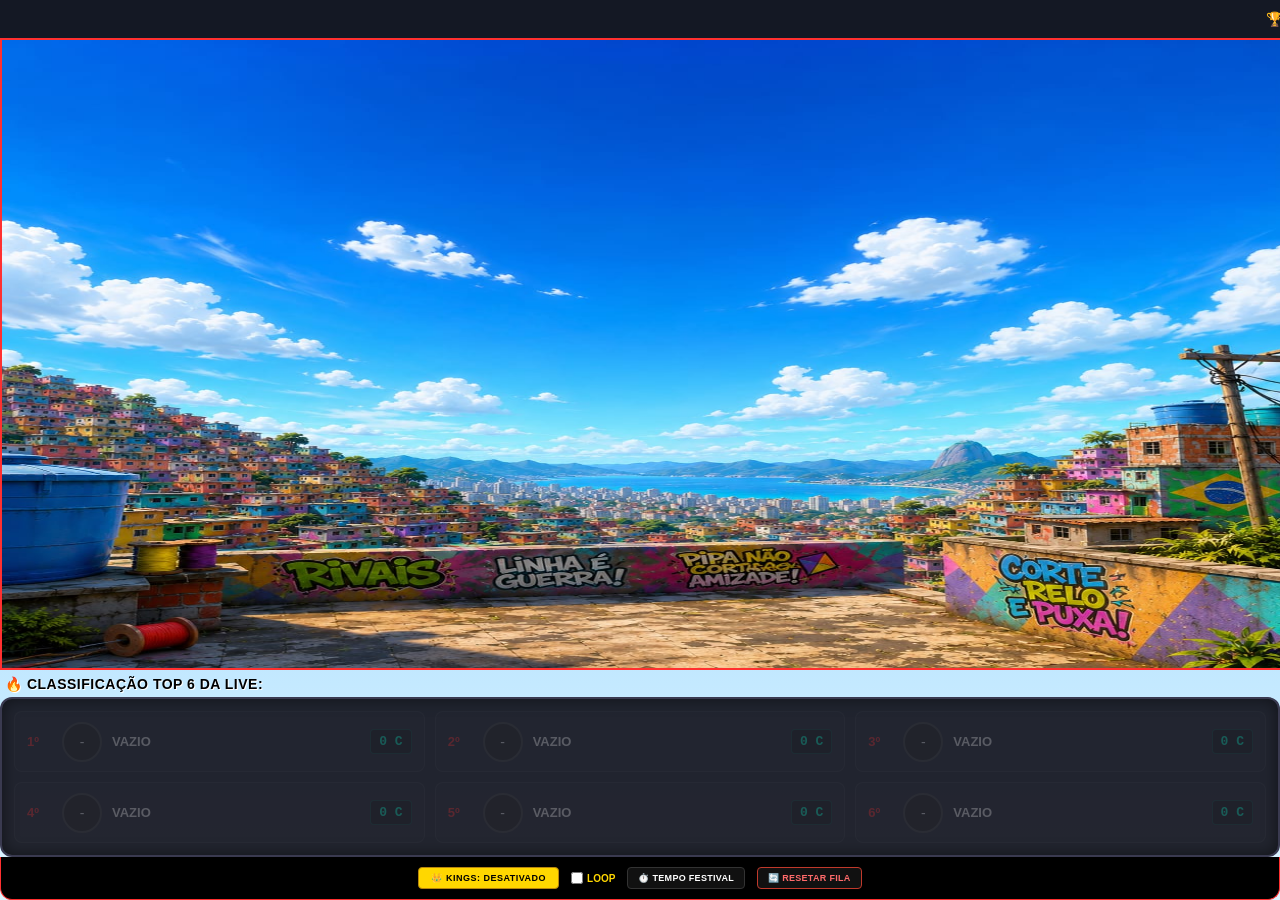
<file: mods-exclusivos/pipa_interativa/index.html>
<!DOCTYPE html>
<html lang="pt-BR">
<head>
    <meta charset="UTF-8">
    <meta name="viewport" content="width=device-width, initial-scale=1.0">
    <title>Batalha de Pipas - TikTok Interactive Edition</title>
    <style>
        body { 
            margin: 0; 
            background: linear-gradient(#6ec6ff, #dff4ff); 
            font-family: 'Segoe UI', Arial; 
            display: flex; 
            flex-direction: column; 
            align-items: center; 
            color: white; 
            overflow: hidden; 
            height: 100vh;
            width: 100vw;
        }
        
        #top-header { 
            width: 100vw; 
            background: rgba(15, 15, 25, 0.95); 
            padding: 10px 14px; 
            box-sizing: border-box; 
            border-bottom: 2px solid #ff3030; 
            overflow: hidden;
            white-space: nowrap;
            box-shadow: 0 4px 10px rgba(0,0,0,0.3);
        }
        #ranking-marquee {
            display: inline-block;
            padding-left: 100%;
            animation: marquee 22s linear infinite;
            font-weight: bold;
            font-size: 14px;
            color: #00FFCC;
            letter-spacing: 0.5px;
        }
        @keyframes marquee {
            0% { transform: translate3d(0, 0, 0); }
            100% { transform: translate3d(-100%, 0, 0); }
        }

        #canvas-container {
            position: relative;
            width: 100vw;
            flex: 1;
            min-height: 0;
        }
        canvas { width: 100%; height: 100%; background: linear-gradient(#6ec6ff, #bce6ff); border: 2px solid #ff3030; border-top: none; display: block;}
        
        #festival-timer-display {
            position: absolute;
            top: 15px;
            left: 50%;
            transform: translateX(-50%);
            background: rgba(0, 0, 0, 0.85);
            border: 2px solid #ffd700;
            padding: 6px 20px;
            border-radius: 20px;
            font-size: 16px;
            font-weight: 900;
            color: #ffd700;
            text-shadow: 0 0 5px rgba(255,215,0,0.5);
            box-shadow: 0 4px 10px rgba(0,0,0,0.5);
            z-index: 10;
            display: none;
            pointer-events: none;
            letter-spacing: 0.5px;
        }

        /* Container do Pódio do Top 3 sobreposto ao Canvas */
        #podium-display {
            position: absolute;
            top: 0;
            left: 0;
            width: 100%;
            height: 100%;
            background: transparent;
            z-index: 20;
            display: none;
            align-items: center;
            justify-content: center;
            gap: 40px;
            pointer-events: none;
        }
        .podium-spot {
            display: flex;
            flex-direction: column;
            align-items: center;
            justify-content: flex-end;
            height: 380px;
            width: 140px;
            text-align: center;
        }
        .podium-avatar {
            width: 90px;
            height: 90px;
            border-radius: 50%;
            border: 4px solid #fff;
            object-fit: cover;
            box-shadow: 0 0 15px rgba(255,255,255,0.4);
            background: #222;
        }
        .podium-avatar.first {
            width: 120px;
            height: 120px;
            border-color: #ffd700;
            box-shadow: 0 0 25px #ffd700;
        }
        .podium-avatar.second {
            border-color: #e0e0e0;
            box-shadow: 0 0 20px #e0e0e0;
        }
        .podium-avatar.third {
            border-color: #cd7f32;
            box-shadow: 0 0 15px #cd7f32;
        }
        .podium-name {
            font-weight: 900;
            font-size: 14px;
            margin-top: 10px;
            text-transform: uppercase;
            text-shadow: 0 2px 4px #000;
            white-space: nowrap;
            overflow: hidden;
            text-overflow: ellipsis;
            width: 100%;
        }
        .podium-cuts-badge {
            font-family: 'Consolas', monospace;
            font-size: 12px;
            font-weight: bold;
            color: #00ffcc;
            background: rgba(0,0,0,0.6);
            padding: 3px 8px;
            border-radius: 4px;
            border: 1px solid rgba(0,255,204,0.3);
            margin-top: 5px;
        }
        .podium-base {
            width: 100%;
            margin-top: 15px;
            border-radius: 8px 8px 0 0;
            display: flex;
            align-items: center;
            justify-content: center;
            font-weight: 900;
            font-size: 24px;
            text-shadow: 0 2px 4px rgba(0,0,0,0.5);
            box-shadow: 0 4px 10px rgba(0,0,0,0.5);
        }
        .podium-base.first { height: 140px; background: linear-gradient(#ffd700, #b8860b); color: #000; }
        .podium-base.second { height: 100px; background: linear-gradient(#e0e0e0, #7f8c8d); color: #000; }
        .podium-base.third { height: 70px; background: linear-gradient(#cd7f32, #874e1d); color: #fff; }

        #waiting-label { width: 100vw; text-align: left; font-size: 14px; color: #000; margin-top: 8px; font-weight: 900; padding-left: 10px; text-shadow: 1px 1px 0 #fff; text-transform: uppercase; letter-spacing: 0.5px;}
        
        #waiting-room { 
            width: 100vw; 
            height: 160px; 
            background: rgba(15, 15, 25, 0.9); 
            margin-top: 5px; 
            border-radius: 12px; 
            display: grid; 
            grid-template-columns: repeat(3, 1fr); 
            grid-template-rows: repeat(2, 1fr); 
            gap: 10px; 
            padding: 12px; 
            border: 2px solid #3a3a50; 
            box-sizing: border-box; 
            box-shadow: inset 0 0 15px rgba(0,0,0,0.5);
        }
        .ranking-card { 
            display: flex; 
            align-items: center; 
            justify-content: space-between;
            background: rgba(255,255,255,0.03);
            padding: 6px 12px;
            border-radius: 8px;
            border: 1px solid rgba(255,255,255,0.08);
            transition: all 0.2s ease;
            box-sizing: border-box;
        }
        .ranking-left {
            display: flex;
            align-items: center;
            gap: 10px;
            overflow: hidden;
        }
        .ranking-pos {
            font-size: 13px;
            font-weight: 900;
            color: #ff3030;
            min-width: 25px;
        }
        .ranking-pos.top1 { color: #ffd700; font-size: 14px; }
        .ranking-pos.top2 { color: #e0e0e0; }
        .ranking-pos.top3 { color: #cd7f32; }

        .avatar-ranking { 
            width: 36px; 
            height: 36px; 
            border-radius: 50%; 
            border: 2px solid #ff3030; 
            background: #222; 
            object-fit: cover; 
            flex-shrink: 0;
        }
        .avatar-ranking.top1 { border-color: #ffd700; box-shadow: 0 0 5px #ffd700; }

        .ranking-info {
            display: flex;
            flex-direction: column;
            overflow: hidden;
        }
        .ranking-name {
            font-size: 13px;
            font-weight: bold;
            color: #ffffff;
            white-space: nowrap;
            overflow: hidden;
            text-transform: uppercase;
        }
        .ranking-cuts {
            font-family: 'Consolas', monospace;
            font-size: 13px;
            font-weight: bold;
            color: #00ffcc;
            background: rgba(0,0,0,0.4);
            padding: 4px 8px;
            border-radius: 4px;
            border: 1px solid rgba(0,255,204,0.2);
            flex-shrink: 0;
        }

        .festival-waiting-msg {
            grid-column: span 3;
            grid-row: span 2;
            display: flex;
            flex-direction: column;
            align-items: center;
            justify-content: center;
            color: #ff4500;
            font-size: 20px;
            font-weight: 900;
            letter-spacing: 1.5px;
            text-shadow: 0 2px 4px rgba(0,0,0,0.8);
            animation: pulse 1.5s infinite alternate;
        }
        .festival-waiting-sub {
            font-size: 12px;
            color: #888888;
            margin-top: 5px;
            font-weight: normal;
            letter-spacing: 0.5px;
        }
        @keyframes pulse {
            0% { transform: scale(0.98); opacity: 0.8; }
            100% { transform: scale(1.02); opacity: 1; }
        }

        #bottom-controls { width: 100vw; display: flex; align-items: center; justify-content: center; gap: 12px; background: #000; padding: 10px; border: 1px solid #ff3030; border-top: none; border-radius: 0 0 12px 12px; box-sizing: border-box; }
        #conn-status { font-size: 10px; display: flex; align-items: center; gap: 6px; color: #888; font-weight: bold; }
        .dot { width: 10px; height: 10px; background: #444; border-radius: 50%; box-shadow: 0 0 5px #000; }
        .dot.online { background: #2ecc71; box-shadow: 0 0 8px #2ecc71; }
        
        #player-tools { display: flex; gap: 6px; border-left: 1px solid #222; border-right: 1px solid #222; padding: 0 12px; align-items: center; }
        #player-name { padding: 5px; background: #111; border: 1px solid #333; color: #ff3030; border-radius: 4px; font-size: 10px; width: 120px; text-transform: uppercase; }
        .btn-action { padding: 5px 8px; background: #222; border: 1px solid #444; color: white; cursor: pointer; border-radius: 4px; font-size: 9px; font-weight: bold; }
        
        #btn-kings { padding: 5px 12px; background: #ffd700; border: 1px solid #b8860b; color: #000; cursor: pointer; border-radius: 4px; font-size: 9px; font-weight: 900; letter-spacing: 0.5px; }
        #btn-kings.active { background: #ff3030; color: #fff; border-color: #8b0000; }

        #btn-fest-time, #btn-reset-queue { padding: 5px 10px; background: #111; border: 1px solid #333; color: #fff; cursor: pointer; border-radius: 4px; font-size: 9px; font-weight: bold; letter-spacing: 0.3px; }
        #btn-fest-time:hover, #btn-reset-queue:hover { background: #222; border-color: #555; }
        #btn-reset-queue { border-color: #c0392b; color: #ff6b6b; }
        #btn-reset-queue:hover { background: #c0392b; color: #fff; }

        /* Estilo para a opção de Loop do Festival */
        .loop-container {
            display: flex;
            align-items: center;
            gap: 4px;
            font-size: 10px;
            font-weight: bold;
            color: #ffd700;
            cursor: pointer;
            user-select: none;
        }
        .loop-container input {
            cursor: pointer;
            width: 12px;
            height: 12px;
            accent-color: #ffd700;
            margin: 0;
        }

        #btn-config { padding: 5px 10px; background: #111; border: 1px solid #333; color: #888; cursor: pointer; border-radius: 4px; font-size: 9px; }
        #btn-audio { padding: 5px 10px; background: #111; border: 1px solid #333; color: #fff; cursor: pointer; border-radius: 4px; font-size: 9px; font-weight: bold; }

        .modal { 
            position: fixed; 
            top: 50%; 
            left: 50%; 
            transform: translate(-50%, -50%); 
            width: 700px; 
            background: #111; 
            border: 2px solid #ff3030; 
            border-radius: 12px; 
            padding: 15px; 
            z-index: 3000; 
            display: none; 
            color: white; 
            box-shadow: 0 0 20px rgba(0,0,0,0.9);
            box-sizing: border-box;
        }
        .modal-section {
            background: #161616;
            border: 1px solid #222;
            border-radius: 6px;
            padding: 8px 10px;
            margin-bottom: 10px;
            box-sizing: border-box;
        }
        .modal-section-title {
            font-size: 11px;
            color: #ff3030;
            text-transform: uppercase;
            font-weight: bold;
            margin-bottom: 6px;
            letter-spacing: 0.5px;
        }
        .form-row {
            display: flex;
            gap: 8px;
            margin-bottom: 2px;
            align-items: center;
        }
        .input-dark {
            padding: 6px 8px; 
            background: #000; 
            color: white; 
            border: 1px solid #333;
            border-radius: 4px;
            font-size: 11px;
            box-sizing: border-box;
        }
        .select-dark {
            padding: 6px 8px; 
            background: #000; 
            color: white; 
            border: 1px solid #333;
            border-radius: 4px;
            font-size: 11px;
            height: 30px;
            box-sizing: border-box;
        }
        .btn-add {
            background: #ff3030; 
            border: none; 
            color: white; 
            padding: 6px 12px; 
            cursor: pointer; 
            font-weight: bold;
            font-size: 11px;
            border-radius: 4px;
            height: 30px;
        }
        .btn-add:hover { background: #d62424; }
        
        .event-list-container {
            max-height: 110px; 
            overflow-y: auto; 
            background: #090909;
            border: 1px solid #222;
            border-radius: 4px;
            padding: 2px 4px;
            box-sizing: border-box;
        }
        .event-item {
            display: flex; 
            justify-content: space-between; 
            align-items: center;
            padding: 4px 6px; 
            font-size: 11px; 
            border-bottom: 1px solid #161616;
        }
        .event-item:last-child { border-bottom: none; }
        .event-actions-group {
            display: flex;
            gap: 6px;
            align-items: center;
        }
        .btn-test {
            background: #27ae60;
            color: white;
            border: none;
            padding: 3px 8px;
            border-radius: 4px;
            cursor: pointer;
            font-size: 10px;
            font-weight: bold;
        }
        .btn-test:hover { background: #219653; }
        .btn-del {
            color: #ff3030; 
            cursor: pointer; 
            font-weight: bold;
            background: transparent;
            border: none;
            padding: 0 2px;
            font-size: 14px;
        }
        .btn-del:hover { color: white; }
        .btn-reset { width: 100%; margin-top: 5px; padding: 8px; background: #c0392b; color: white; border: none; font-weight: bold; cursor: pointer; border-radius: 4px; font-size: 11px; box-sizing: border-box; }
    </style>
</head>
<body>

    <div id="top-header">
        <div id="ranking-marquee">🏆 AGUARDANDO COMANDOS DA LIVE PARA GERAR O PLACAR AO VIVO...</div>
    </div>

    <div id="canvas-container">
        <div id="festival-timer-display">👑 FESTIVAL COMEÇA EM: 00:00</div>
        
        <!-- Pódio Visual que aparecerá ao fim do evento -->
        <div id="podium-display"></div>

        <canvas id="game" width="800" height="520"></canvas>
    </div>
    
    <div id="waiting-label">🔥 CLASSIFICAÇÃO TOP 6 DA LIVE:</div>
    <div id="waiting-room"></div>

    <div id="bottom-controls">
        <button id="btn-kings" onclick="toggleFestivalMode()">👑 KINGS: DESATIVADO</button>

        <label class="loop-container">
            <input type="checkbox" id="festivalLoopCheck"> LOOP
        </label>

        <button id="btn-fest-time" onclick="toggleFestModal()" title="Ajustar o tempo de preparação e combate do Festival">⏱️ TEMPO FESTIVAL</button>
        <button id="btn-reset-queue" onclick="resetWaitingQueue()" title="Esvazia a fila de espera e zera o placar de cortes">🔄 RESETAR FILA</button>
        <button id="btn-open-panel" onclick="toggleModal()" title="Abrir o gerenciador completo de eventos interativos" style="display:none;">⚙️ PAINEL</button>
    </div>

    <div id="festModal" class="modal" style="width: 320px;">
        <h3 style="margin:0 0 14px 0; color:#ff3030; font-size:15px; font-weight: 900; text-align: center;">🏆 Tempo do Festival (KINGS)</h3>
        <div class="modal-section" style="margin-bottom: 10px;">
            <div style="display: flex; gap: 12px;">
                <div style="flex: 1; display: flex; flex-direction: column; align-items: center; gap: 6px;">
                    <span style="font-size: 11px; color: #aaa; text-align: center;">Tempo Pacífico (Min)</span>
                    <input type="number" id="festPrepInput" class="input-dark" style="width: 100%; box-sizing: border-box; text-align: center;" min="1" value="2">
                </div>
                <div style="flex: 1; display: flex; flex-direction: column; align-items: center; gap: 6px;">
                    <span style="font-size: 11px; color: #aaa; text-align: center;">Tempo Combate (Min)</span>
                    <input type="number" id="festCombatInput" class="input-dark" style="width: 100%; box-sizing: border-box; text-align: center;" min="1" value="5">
                </div>
            </div>
        </div>
        <button onclick="saveFestivalDurations()" class="btn-add" style="width:100%; background: #27ae60;">SALVAR TEMPOS</button>
        <button onclick="toggleFestModal()" style="width:100%; margin-top:5px; padding:7px; background:#333; color:white; border:none; cursor:pointer; font-weight: bold; border-radius: 4px; font-size: 11px;">FECHAR JANELA</button>
    </div>

    <div id="configModal" class="modal">
        <h3 style="margin:0 0 10px 0; color:#ff3030; font-size:15px; font-weight: 900; text-align: center;">⚙️ GERENCIADOR DE EVENTOS INTERATIVOS</h3>

        <div class="modal-section">
            <div class="modal-section-title">⚡ Configuração Isolada de Likes</div>
            <div class="form-row">
                <span style="font-size: 11px; color: #aaa;">A cada</span>
                <input type="number" id="likeThresholdInput" class="input-dark" style="width: 60px; text-align: center;" min="1" value="10">
                <span style="font-size: 11px; color: #aaa;">Likes, executar:</span>
                <select id="likeActionSelect" class="select-dark" style="flex: 1;">
                    <option value="CURA_15">Recupera 15% HP</option>
                    <option value="CURA_50">Recupera 50% HP</option>
                    <option value="CURA_100">Recupera 100% HP</option>
                    <option value="SPAWN_RANDOM">Spawner Aleatório</option>
                </select>
                <button onclick="saveLikeConfig()" class="btn-add" style="background: #27ae60;">SALVAR</button>
                <button onclick="testTrigger('curtida_like')" class="btn-test" style="height: 30px;">TESTAR</button>
            </div>
        </div>

        <div class="modal-section">
            <div class="modal-section-title">👑 Configuração de Novo Membro (Member)</div>
            <div class="form-row">
                <span style="font-size: 11px; color: #aaa; flex: 1;">Quando um usuário se tornar membro:</span>
                <select id="memberActionSelect" class="select-dark" style="width: 240px;">
                    <option value="SPAWN_RANDOM">Spawner Aleatório</option>
                    <option value="SPAWN_LARGE">Spawner Pipa Grande (1.5x)</option>
                    <option value="SPAWN_CEROL">Spawner Pipa Normal + Cerol (Rosa)</option>
                    <option value="SPAWN_LARGE_CEROL">Spawner Pipa Grande + Cerol (Rosa)</option>
                    <option value="SPAWN_CEROL_FINO">Spawner Pipa Normal + Cerol Fino (Verde)</option>
                    <option value="SPAWN_LARGE_CEROL_FINO">Spawner Pipa Grande + Cerol Fino (Verde)</option>
                    <option value="SPAWN_CHILENA">Spawner Pipa Normal + Chilena (Amarela)</option>
                    <option value="SPAWN_LARGE_CHILENA">Spawner Pipa Grande + Chilena (Amarela)</option>
                </select>
                <button onclick="saveMemberConfig()" class="btn-add" style="background: #27ae60;">SALVAR</button>
                <button onclick="testTrigger('member')" class="btn-test" style="height: 30px;">TESTAR</button>
            </div>
        </div>

        <div class="modal-section">
            <div class="modal-section-title">📤 Configuração de Compartilhamento (Share)</div>
            <div class="form-row">
                <span style="font-size: 11px; color: #aaa; flex: 1;">Quando um usuário compartilhar a live:</span>
                <select id="shareActionSelect" class="select-dark" style="width: 240px;">
                    <option value="SPAWN_RANDOM">Spawner Aleatório</option>
                    <option value="SPAWN_LARGE">Spawner Pipa Grande (1.5x)</option>
                    <option value="SPAWN_CEROL">Spawner Pipa Normal + Cerol (Rosa)</option>
                    <option value="SPAWN_LARGE_CEROL">Spawner Pipa Grande + Cerol (Rosa)</option>
                    <option value="SPAWN_CEROL_FINO">Spawner Pipa Normal + Cerol Fino (Verde)</option>
                    <option value="SPAWN_LARGE_CEROL_FINO">Spawner Pipa Grande + Cerol Fino (Verde)</option>
                    <option value="SPAWN_CHILENA">Spawner Pipa Normal + Chilena (Amarela)</option>
                    <option value="SPAWN_LARGE_CHILENA">Spawner Pipa Grande + Chilena (Amarela)</option>
                </select>
                <button onclick="saveShareConfig()" class="btn-add" style="background: #27ae60;">SALVAR</button>
                <button onclick="testTrigger('compartilhar')" class="btn-test" style="height: 30px;">TESTAR</button>
            </div>
        </div>

        <div class="modal-section">
            <div class="modal-section-title">🎁 Mapear Presentes & Comandos de Chat</div>
            <div class="form-row">
                <select id="giftSelector" class="select-dark" style="width: 240px;" onchange="syncGiftInput()">
                    <option value="">-- Escolha um Presente --</option>
                    <option value="CUSTOM">-- DIGITAR COMANDO DE CHAT --</option>
                    <option value="14295">14295 - Dates</option>
                    <option value="6926">6926 - Basketball</option>
                    <option value="7250">7250 - Hot Water Bottle</option>
                    <option value="13298">13298 - Wink Charm</option>
                    <option value="13651">13651 - Go Popular</option>
                    <option value="13282">13282 - Slay</option>
                    <option value="12355">12355 - Club Cheers</option>
                    <option value="9097">9097 - Birthday Cake</option>
                    <option value="7073">7073 - Harvest Festival</option>
                    <option value="9087">9087 - Flame Heart</option>
                    <option value="7934">7934 - Heart Me</option>
                    <option value="7213">7213 - Squirrel</option>
                    <option value="6652">6652 - Lightning Bolt</option>
                    <option value="6784">6784 - Cake Slice</option>
                    <option value="6912">6912 - Sem descrição</option>
                    <option value="5868">5868 - Sem descrição</option>
                    <option value="7002">7002 - Garden Gnome</option>
                    <option value="7038">7038 - Sem descrição</option>
                    <option value="6890">6890 - Love You</option>
                    <option value="5867">5867 - Sem descrição</option>
                    <option value="5631">5631 - Sem descrição</option>
                    <option value="5630">5630 - Sem descrição</option>
                    <option value="5333">5333 - Coffee</option>
                    <option value="6247">6247 - Heart</option>
                    <option value="6246">6246 - Thumbs Up</option>
                    <option value="6169">6169 - Tennis</option>
                    <option value="6064">6064 - GG</option>
                    <option value="6042">6042 - Mini Speaker</option>
                    <option value="5827">5827 - Ice Cream Cone</option>
                    <option value="5760">5760 - Weights</option>
                    <option value="5655">5655 - Rose</option>
                    <option value="5269">5269 - TikTok</option>
                    <option value="9139">9139 - Team Bracelet</option>
                    <option value="7136">7136 - Golden Player</option>
                    <option value="10179">10179 - Lily of the Valley</option>
                    <option value="10268">10268 - Easter Egg</option>
                    <option value="12865">12865 - Bread</option>
                    <option value="10604">10604 - Tofu</option>
                    <option value="9287">9287 - Potato</option>
                    <option value="8815">8815 - Pink Shoes</option>
                    <option value="6813">6813 - Sem descrição</option>
                    <option value="6705">6705 - Sem descrição</option>
                    <option value="5983">5983 - Sem descrição</option>
                    <option value="5547">5547 - Sem descrição</option>
                    <option value="6416">6416 - Choc Chip Cookie</option>
                    <option value="5719">5719 - Fire</option>
                    <option value="5650">5650 - Mic</option>
                    <option value="5487">5487 - Finger Heart</option>
                    <option value="37">37 - Panda</option>
                    <option value="6519">6519 - Guacamole</option>
                    <option value="12356">12356 - Club Power</option>
                    <option value="9622">9622 - Applause</option>
                    <option value="8243">8243 - Cheer You Up</option>
                    <option value="6484">6484 - Sem descrição</option>
                    <option value="6113">6113 - Taco</option>
                    <option value="6059">6059 - Hand Wave</option>
                    <option value="13300">13300 - Heart Gaze</option>
                    <option value="14560">14560 - Easter Potato</option>
                    <option value="11108">11108 - EWC</option>
                    <option value="5853">5853 - Gold Boxing Gloves</option>
                    <option value="10521">10521 - Cherry Blossom Bunny</option>
                    <option value="9947">9947 - Friendship Necklace</option>
                    <option value="9458">9458 - ASMR Time</option>
                    <option value="8913">8913 - Rosa</option>
                    <option value="7341">7341 - Panther</option>
                    <option value="6483">6483 - Sem descrição</option>
                    <option value="6458">6458 - Sem descrição</option>
                    <option value="6560">6560 - Tiny Diny</option>
                    <option value="6240">6240 - Sem descrição</option>
                    <option value="5984">5984 - Sem descrição</option>
                    <option value="5327">5327 - Sem descrição</option>
                    <option value="6249">6249 - Rugby Ball</option>
                    <option value="6052">6052 - Gamepad</option>
                    <option value="5657">5657 - Lollipop</option>
                    <option value="14115">14115 - S Flowers</option>
                    <option value="8552">8552 - Baby Fox</option>
                    <option value="5740">5740 - Headphones</option>
                    <option value="5919">5919 - Love You</option>
                    <option value="5658">5658 - Perfume</option>
                    <option value="5780">5780 - Bouquet Flower</option>
                    <option value="6070">6070 - Mirror</option>
                    <option value="5879">5879 - Doughnut</option>
                    <option value="5852">5852 - Sem descrição</option>
                    <option value="8259">8259 - Sign Language Love</option>
                    <option value="5707">5707 - Love You</option>
                    <option value="6047">6047 - Sem descrição</option>
                    <option value="5792">5792 - Sem descrição</option>
                    <option value="5584">5584 - Sem descrição</option>
                    <option value="5530">5530 - Sem descrição</option>
                    <option value="10300">10300 - Butterfly</option>
                    <option value="8434">8434 - Ruby Red</option>
                    <option value="7037">7037 - Sem descrição</option>
                    <option value="6471">6471 - Hi May</option>
                    <option value="9575">9575 - Family</option>
                    <option value="9582">9582 - Sending Strength</option>
                    <option value="14287">14287 - Murtabak</option>
                    <option value="14126">14126 - Crescent Chain</option>
                    <option value="14109">14109 - Mark of Love</option>
                    <option value="13087">13087 - Bubble Gum</option>
                    <option value="11180">11180 - Love Painting</option>
                    <option value="12357">12357 - Club Victory</option>
                    <option value="12678">12678 - Level-up Sparks</option>
                    <option value="9096">9096 - Birthday Crown</option>
                    <option value="8156">8156 - My Favourite</option>
                    <option value="8130">8130 - Like-Pop</option>
                    <option value="7883">7883 - Guitar</option>
                    <option value="6525">6525 - Honorable Person</option>
                    <option value="6559">6559 - Breakthrough Star</option>
                    <option value="6793">6793 - Ranking Lit</option>
                    <option value="6723">6723 - Guitar</option>
                    <option value="5793">5793 - Play Samba</option>
                    <option value="6435">6435 - Daffodils</option>
                    <option value="6432">6432 - Star</option>
                    <option value="6386">6386 - Sem descrição</option>
                    <option value="6427">6427 - Hat and Mustache</option>
                    <option value="6097">6097 - Little Crown</option>
                    <option value="6104">6104 - Cap</option>
                    <option value="5659">5659 - Paper Crane</option>
                    <option value="13301">13301 - Singing Magic</option>
                    <option value="7121">7121 - Marvelous Confetti</option>
                    <option value="7264">7264 - Mishka Bear</option>
                    <option value="7163">7163 - Mishka Bear</option>
                    <option value="6968">6968 - Hand Heart</option>
                    <option value="6960">6960 - Game Controller</option>
                    <option value="6467">6467 - Game Controller</option>
                    <option value="5566">5566 - Mishka Bear</option>
                    <option value="5585">5585 - Confetti</option>
                    <option value="5660">5660 - Hand Hearts</option>
                    <option value="14000">14000 - Bowknot</option>
                    <option value="6618">6618 - Socks and Sandals</option>
                    <div style="display:none;" id="ghost-anchors"></div>
                    <option value="5328">5328 - Sem descrição</option>
                    <option value="5729">5729 - Butterfly</option>
                    <option value="5915">5915 - Music Note</option>
                    <option value="14294">14294 - Sparklers</option>
                    <option value="14474">14474 - Ramadan Moon</option>
                    <option value="13981">13981 - Love Charger</option>
                    <option value="13075">13075 - Cheering Crab</option>
                    <option value="11177">11177 - Coffee Magic</option>
                    <option value="10573">10573 - Massage for You</option>
                    <option value="10560">10560 - Stinging Bee</option>
                    <option value="9589">9589 - Birthday Glasses</option>
                    <option value="8600">8600 - Sending Positivity</option>
                    <option value="8066">8066 - Goggles</option>
                    <option value="7927">7927 - Puppy Love</option>
                    <option value="7839">7839 - Shiba Inu</option>
                    <option value="7549">7549 - Gamer Cat</option>
                    <option value="7166">7166 - Roman Empire</option>
                    <option value="6713">6713 - Cheer For You</option>
                    <option value="6619">6619 - Sem descrição</option>
                    <option value="6795">6795 - Ranking Lit</option>
                    <option value="6794">6794 - Ranking Lit</option>
                    <option value="6796">6796 - Ranking Lit</option>
                    <option value="6744">6744 - Sem descrição</option>
                    <option value="6671">6671 - Love You</option>
                    <option value="6486">6486 - Sem descrição</option>
                    <option value="5794">5794 - Sem descrição</option>
                    <option value="6436">6436 - Love Focus</option>
                    <option value="6437">6437 - Garland Headpiece</option>
                    <option value="6194">6194 - Sem descrição</option>
                    <option value="5937">5937 - Hanging Lights</option>
                    <option value="5880">5880 - Lock and Key</option>
                    <option value="5586">5586 - Hearts</option>
                    <option value="5734">5734 - Goggles</option>
                    <option value="5509">5509 - Sunglasses</option>
                    <option value="5896">5896 - Sem descrição</option>
                    <option value="5599">5599 - Gold Necklace</option>
                    <option value="5326">5326 - Sem descrição</option>
                    <option value="10547">10547 - Pinch Face</option>
                    <option value="5532">5532 - Sem descrição</option>
                    <option value="14142">14142 - Ramadan Crescent</option>
                    <option value="8141">8141 - Ramadan Crescent</option>
                    <option value="14418">14418 - Ramadan Crescent</option>
                    <option value="13073">13073 - Butterfly for You</option>
                    <option value="11808">11808 - Rock Star</option>
                    <option value="11183">11183 - Play for You</option>
                    <option value="11179">11179 - Naughty Chicken</option>
                    <option value="10574">10574 - Dancing Flower</option>
                    <option value="9465">9465 - Fruit Friends</option>
                    <option value="8873">8873 - TikTok Crown</option>
                    <option value="8260">8260 - Elephant Trunk</option>
                    <option value="7503">7503 - We Love</option>
                    <option value="8111">8111 - Superpower</option>
                    <option value="7222">7222 - Full Moon</option>
                    <option value="6868">6868 - Hedgehog</option>
                    <option value="6752">6752 - Friend</option>
                    <option value="6531">6531 - Sem descrição</option>
                    <option value="6532">6532 - Dancing Cactus</option>
                    <option value="6050">6050 - Sem descrição</option>
                    <option value="6034">6034 - Sem descrição</option>
                    <option value="5902">5902 - Bridal Veil</option>
                    <option value="6265">6265 - Duck</option>
                    <option value="6267">6267 - Corgi</option>
                    <option value="6007">6007 - Boxing Gloves</option>
                    <option value="5882">5882 - Rock 'n' Roll</option>
                    <option value="13987">13987 - Feather Mask</option>
                    <option value="5329">5329 - Sem descrição</option>
                    <option value="5661">5661 - Air Dancer</option>
                    <option value="6071">6071 - Birthday Cake</option>
                    <option value="5843">5843 - Sem descrição</option>
                    <option value="14214">14214 - Let Butterfly Dances</option>
                    <option value="14507">14507 - Ketupat Tree</option>
                    <option value="14131">14131 - Ramadan Gift Box</option>
                    <option value="14110">14110 - You Are Loved</option>
                    <option value="11181">11181 - Tom's Hug</option>
                    <option value="11178">11178 - Relaxed Goose</option>
                    <option value="12210">12210 - Rosie the Rose Bean</option>
                    <option value="12211">12211 - Jollie the Joy Bean</option>
                    <option value="12212">12212 - Rocky the Rock Bean</option>
                    <option value="12213">12213 - Sage the Smart Bean</option>
                    <option value="10395">10395 - Gaming Headset</option>
                    <option value="8107">8107 - Flower Flight</option>
                    <option value="9825">9825 - Magic Rhythm</option>
                    <option value="8852">8852 - Cotton the Seal</option>
                    <option value="8914">8914 - Forever Rosa</option>
                    <option value="6073">6073 - Sweet Dreams</option>
                    <option value="5899">5899 - Swing</option>
                    <option value="13999">13999 - Wishing Cake</option>
                    <option value="6205">6205 - Love Chat</option>
                    <option value="5662">5662 - Necklace</option>
                    <option value="11809">11809 - Beating Heart</option>
                    <option value="14002">14002 - Fairy Mask</option>
                    <option value="13983">13983 - Fortune Kitty</option>
                    <option value="8750">8750 - Gold Microphone</option>
                    <option value="8244">8244 - Hands Up</option>
                    <option value="6415">6415 - Music</option>
                    <option value="5731">5731 - Coral</option>
                    <option value="10669">10669 - Future City</option>
                    <option value="7841">7841 - With You</option>
                    <option value="8604">8604 - Starfish Bay</option>
                    <option value="8263">8263 - Yellow Bus</option>
                    <option value="5627">5627 - Romantic Carriage</option>
                    <option value="9467">9467 - Lili the Leopard</option>
                    <option value="14293">14293 - Ramadan Night</option>
                    <option value="9095">9095 - Birthday Party</option>
                    <option value="8247">8247 - Happy Party</option>
                    <option value="6790">6790 - Celebration Time</option>
                    <option value="10176">10176 - 2nd Anniversary</option>
                    <option value="6089">6089 - Sports Car</option>
                    <option value="11599">11599 - Dubai</option>
                    <option value="8420">8420 - Star Throne</option>
                    <option value="8104">8104 - Monster Truck</option>
                    <option value="7764">7764 - Star Throne</option>
                    <option value="7078">7078 - Match Cup</option>
                    <option value="8916">8916 - Leon and Lili</option>
                    <option value="6103">6103 - Yacht</option>
                    <option value="5803">5803 - Beach House</option>
                    <option value="13307">13307 - Luxury Yacht</option>
                    <option value="8417">8417 - Octopus</option>
                    <option value="6203">6203 - Sunset Speedway</option>
                    <option value="6149">6149 - Interstellar</option>
                    <option value="7627">7627 - Falcon</option>
                    <option value="6271">6271 - Falcon</option>
                    <option value="6367">6367 - Falcon</option>
                    <option value="10177">10177 - 3rd Anniversary</option>
                    <option value="8599">8599 - Convertible Car</option>
                    <option value="8419">8419 - Red Lightning</option>
                    <option value="6892">6892 - Race Car</option>
                    <option value="12678">12678 - Level-up Sparks</option>
                    <option value="12680">12680 - Level-up Spectacle</option>
                    <option value="6520">6520 - Camping Night</option>
                    <option value="14310">14310 - Tidecaller Trident</option>
                    <option value="13790">13790 - Invincible Hammer</option>
                    <option value="11586">11586 - Party On&On</option>
                    <option value="10670">10670 - Future Journey</option>
                    <option value="8737">8737 - Speedster</option>
                    <option value="8912">8912 - Rosa Nebula</option>
                    <option value="9086">9086 - Man V Seagull</option>
                    <option value="8435">8435 - Pyramids</option>
                    <option value="8387">8387 - Peacock</option>
                    <option value="7978">7978 - Leopard</option>
                    <option value="7598">7598 - Pirate's Ship</option>
                    <option value="7911">7911 - Mammoth</option>
                    <option value="5954">5954 - Planet</option>
                    <option value="9466">9466 - Amusement Park</option>
                    <option value="14129">14129 - Ramadan Celebration</option>
                    <option value="14132">14132 - Ramadan Celebration</option>
                    <option value="10398">10398 - Spark</option>
                    <option value="7125">7125 - Premium Shuttle</option>
                    <option value="6833">6833 - Castle Fantasy</option>
                    <option value="6751">6751 - TikTok Shuttle</option>
                    <option value="5930">5930 - Rocket</option>
                    <option value="14311">14311 - Undersea Kingdom</option>
                    <option value="13791">13791 - Chasing Glory</option>
                    <option value="7987">7987 - Griffin</option>
                    <option value="7400">7400 - Adam's Dream</option>
                    <option value="7319">7319 - Phoenix</option>
                    <option value="7610">7610 - Dragon Flame</option>
                    <option value="6625">6625 - Towards the Future</option>
                    <option value="7311">7311 - Knee Sliding</option>
                    <option value="6369">6369 - Lion</option>
                    <option value="12260">12260 - TikTok Houses Glory</option>
                    <option value="8814">8814 - Superhero Fight</option>
                    <option value="8602">8602 - Gorilla</option>
                    <option value="8391">8391 - Sam the Whale</option>
                    <option value="8456">Zeus</option>
                    <option value="7823">7823 - Leon and Lion</option>
                    <option value="8381">8381 - Seal and Whale</option>
                    <div style="display:none;" id="ghost-anchors"></div>
                    <option value="7312">7312 - TikTok Universe+</option>
                    <option value="6039">6039 - TikTok Universe</option>
                    <option value="8651">8651 - Thunder Falcon</option>
                    <option value="8582">8582 - TikTok Stars</option>
                    <option value="9092">9092 - Fire Phoenix</option>
                    <option value="14312">14312 - Lord Marcellus</option>
                    <option value="13792">13792 - Julius the Champion</option>
                    <option value="9427">9427 - Pegasus</option>
                    <option value="9101">9101 - TikTok Universe</option>
                    <option value="9072">9072 - TikTok Universe</option>
                </select>

                <input type="text" id="cmdInput" placeholder="Código ou Palavra" class="input-dark" style="width: 110px;">
                
                <select id="actionSelect" class="select-dark" style="flex:1;">
                    <option value="SPAWN_RANDOM">Spawner Aleatório</option>
                    <option value="SPAWN_LARGE">Spawner Pipa Grande (1.5x)</option>
                    <option value="SPAWN_CEROL">Spawner Pipa Normal + Cerol (Rosa)</option>
                    <option value="SPAWN_LARGE_CEROL">Spawner Pipa Grande + Cerol (Rosa) ✅</option>
                    <option value="SPAWN_CEROL_FINO">Spawner Pipa Normal + Cerol Fino (Verde)</option>
                    <option value="SPAWN_LARGE_CEROL_FINO">Spawner Pipa Grande + Cerol Fino (Verde)</option>
                    <option value="SPAWN_CHILENA">Spawner Pipa Normal + Chilena (Amarela)</option>
                    <option value="SPAWN_LARGE_CHILENA">Spawner Pipa Grande + Chilena (Amarela)</option>
                    <option value="CEROL">Cerol (5x dano - Rosa)</option>
                    <option value="CEROL_FINO">Cerol Fino (10x dano - Verde)</option>
                    <option value="CHILENA">Chilena (15x dano - Amarelo)</option>
                    <option value="CURA_15">Recupera 15% HP</option>
                    <option value="CURA_50">Recupera 50% HP</option>
                    <option value="CURA_100">Recupera 100% HP</option>
                </select>
                <button onclick="addEvent()" class="btn-add">ADD</button>
            </div>
        </div>

        <div class="modal-section" style="margin-bottom: 5px;">
            <div class="modal-section-title">📋 Lista de Comandos Ativos Atualmente</div>
            <div id="event-list" class="event-list-container"></div>
        </div>

        <button class="btn-reset" onclick="resetRanking()">RESETAR PLACAR DE CORTES</button>
        <button onclick="toggleModal()" style="width:100%; margin-top:5px; padding:7px; background:#333; color:white; border:none; cursor:pointer; font-weight: bold; border-radius: 4px; font-size: 11px;">FECHAR JANELA</button>
    </div>

<script>
const canvas = document.getElementById("game");
const ctx = canvas.getContext("2d");

function resizeCanvas() {
    const container = document.getElementById("canvas-container");
    const rect = container.getBoundingClientRect();
    canvas.width = Math.round(rect.width);
    canvas.height = Math.round(rect.height);
}
resizeCanvas();
let _resizeTimeout;
window.addEventListener("resize", () => {
    clearTimeout(_resizeTimeout);
    _resizeTimeout = setTimeout(resizeCanvas, 150);
});

/* ------------------------------------------------------------------------
   Fix: no Electron, a janela às vezes ainda não terminou de aplicar o
   tamanho final (ou fontes/layout do header ainda estão se ajustando) no
   exato instante em que este script roda — por isso o canvas nasce com o
   tamanho errado ("cortado") e só corrige quando o usuário redimensiona
   manualmente (o que dispara o "resize" acima).
   O ResizeObserver resolve isso de vez: ele reage a QUALQUER mudança real
   de tamanho do container (inclusive o ajuste que o Electron faz logo
   após abrir a janela), sem depender do evento "resize" da window.
   ------------------------------------------------------------------------ */
if (window.ResizeObserver) {
    const canvasContainerEl = document.getElementById("canvas-container");
    const ro = new ResizeObserver(() => resizeCanvas());
    ro.observe(canvasContainerEl);
}
// Reforço extra: garante o tamanho certo assim que tudo (fontes, imagens) carregar,
// e mais um frame depois disso, cobrindo qualquer reflow de última hora.
window.addEventListener("load", () => {
    resizeCanvas();
    requestAnimationFrame(resizeCanvas);
    setTimeout(resizeCanvas, 300);
});

const PATH = "assets/";
const avatarCache = {};

const imgBackground = new Image();
imgBackground.src = `${PATH}bground.png`;

const imagensPipas = [];
const caminhos = ['pipa.png', 'pipa2.png', 'pipa3.png'];
caminhos.forEach(arq => {
  const img = new Image();
  img.src = `${PATH}${arq}`;
  imagensPipas.push(img);
});

let pipas = [];
let waitingQueue = []; 
let particulas = []; 

let likeCounter = 0;
let likeCooldown = false;
let audioMutado = false;

let festivalAtivo = false;
let festivalEstado = "prep"; 
let festivalTimer = null;
let tempoRestanteFestival = 0;
let duracaoPrepMinutos = parseInt(localStorage.getItem('pipa_fest_prep')) || 2;
let duracaoCombatMinutos = parseInt(localStorage.getItem('pipa_fest_combat')) || 5;

document.getElementById('festPrepInput').value = duracaoPrepMinutos;
document.getElementById('festCombatInput').value = duracaoCombatMinutos;

let winStats = JSON.parse(localStorage.getItem('pipa_cut_stats')) || {}; 
let eventMappings = JSON.parse(localStorage.getItem('pipa_events')) || { 
    "member": "SPAWN_RANDOM", 
    "compartilhar": "SPAWN_RANDOM",
    "5655": "CEROL", 
    "rose": "CEROL",
    "curtida_like": "CURA_15"
};

// Migração: renomeia chave "membro" para "member" se necessário
if (eventMappings["membro"] && !eventMappings["member"]) {
    eventMappings["member"] = eventMappings["membro"];
    delete eventMappings["membro"];
    localStorage.setItem('pipa_events', JSON.stringify(eventMappings));
}

let likeThreshold = parseInt(localStorage.getItem('pipa_like_threshold')) || 10;
let damageGlobalMultiplier = 0.3;
document.getElementById('likeThresholdInput').value = likeThreshold;
if(eventMappings["curtida_like"]) document.getElementById('likeActionSelect').value = eventMappings["curtida_like"];
if(eventMappings["member"]) document.getElementById('memberActionSelect').value = eventMappings["member"];
if(eventMappings["compartilhar"]) document.getElementById('shareActionSelect').value = eventMappings["compartilhar"];

function falarTexto(texto) {
    // Jogo sem som: função desativada intencionalmente (no-op).
    return;
}

function saveFestivalDurations() {
    duracaoPrepMinutos = parseInt(document.getElementById('festPrepInput').value) || 2;
    duracaoCombatMinutos = parseInt(document.getElementById('festCombatInput').value) || 5;
    localStorage.setItem('pipa_fest_prep', duracaoPrepMinutos);
    localStorage.setItem('pipa_fest_combat', duracaoCombatMinutos);
    alert("Tempos do Festival salvos!");
}

function toggleFestivalMode() {
    const btn = document.getElementById('btn-kings');
    const display = document.getElementById('festival-timer-display');
    const podium = document.getElementById('podium-display');

    if (!festivalAtivo) {

        festivalAtivo = true;
        btn.innerHTML = "👑 KINGS: ATIVADO";
        btn.classList.add('active');
        display.style.display = "block";
        
        winStats = {};
        localStorage.removeItem('pipa_cut_stats');
        
        updateWinRankingUI();

        festivalEstado = "prep";
        tempoRestanteFestival = duracaoPrepMinutos * 60;
        falarTexto("O modo festival está ativo! Preparem-se!");
        
        atualizarTextoCronometro();

        if(festivalTimer) clearInterval(festivalTimer);
        festivalTimer = setInterval(processarCronometroFestival, 1000);
    } else {
        finalizarModoFestival(false);
    }
}

function processarCronometroFestival() {
    if (!festivalAtivo) return;

    if (tempoRestanteFestival > 0) {
        tempoRestanteFestival--;
        atualizarTextoCronometro();
    } else {
        if (festivalEstado === "prep") {

            const podium = document.getElementById('podium-display');
            podium.style.display = "none";
            podium.innerHTML = "";

            festivalEstado = "combat";
            tempoRestanteFestival = duracaoCombatMinutos * 60;
            atualizarTextoCronometro();
            updateWinRankingUI(); 
            falarTexto("O festival começou! Combate liberado!");
        } else if (festivalEstado === "combat") {
            finalizarModoFestival(true);
        }
    }
}

function atualizarTextoCronometro() {
    const display = document.getElementById('festival-timer-display');
    const minutos = String(Math.floor(tempoRestanteFestival / 60)).padStart(2, '0');
    const segundos = String(tempoRestanteFestival % 60).padStart(2, '0');
    
    if (festivalEstado === "prep") {
        display.innerHTML = `👑 FESTIVAL COMEÇA EM: ${minutos}:${segundos}`;
        display.style.borderColor = "#ffd700";
        display.style.color = "#ffd700";
    } else {
        display.innerHTML = `⚔️ COMBATE TERMINA EM: ${minutos}:${segundos}`;
        display.style.borderColor = "#ff3030";
        display.style.color = "#ff3030";
    }
}

function finalizarModoFestival(tempoAcabou) {
    festivalAtivo = false;
    if(festivalTimer) clearInterval(festivalTimer);
    
    const btn = document.getElementById('btn-kings');
    const display = document.getElementById('festival-timer-display');
    const podium = document.getElementById('podium-display');
    
    btn.innerHTML = "👑 KINGS: DESATIVADO";
    btn.classList.remove('active');
    display.style.display = "none";

    if (!tempoAcabou) {
        podium.style.display = "none";
        podium.innerHTML = "";
    }

    if (tempoAcabou) {
        const sorted = Object.entries(winStats).sort((a, b) => b[1].cuts - a[1].cuts);
        if (sorted.length > 0) {
            falarTexto(`O festival terminou! O grande rei do festival é ${sorted[0][0]}!`);
            
            // Monta e exibe a tela de avatares do Top 3
            const podium = document.getElementById('podium-display');
            
            const p1 = sorted[0] ? sorted[0] : null;
            const p2 = sorted[1] ? sorted[1] : null;
            const p3 = sorted[2] ? sorted[2] : null;

            const avatar1 = p1 && p1[1].avatar ? p1[1].avatar : (p1 ? avatarCache[p1[0]] || null : null);
            const avatar2 = p2 && p2[1].avatar ? p2[1].avatar : (p2 ? avatarCache[p2[0]] || null : null);
            const avatar3 = p3 && p3[1].avatar ? p3[1].avatar : (p3 ? avatarCache[p3[0]] || null : null);

            let htmlPodio = "";

            // Bloco do 2º Lugar
            if(p2) {
                htmlPodio += `
                    <div class="podium-spot">
                        ${avatar2 ? `<img class="podium-avatar second" src="${avatar2}">` : `<div style="width:90px; height:90px; background:#222; border-radius:50%; display:flex; align-items:center; justify-content:center; font-size:40px; border: 4px solid #e0e0e0; box-shadow: 0 0 20px #e0e0e0;">🪁</div>`}
                        <div class="podium-name">${p2[0]}</div>
                        <div class="podium-cuts-badge">${p2[1].cuts} Cortes</div>
                        <div class="podium-base second">2</div>
                    </div>
                `;
            } else {
                htmlPodio += `<div class="podium-spot"><div class="podium-base second" style="background:#222; color:#444;">-</div></div>`;
            }

            // Bloco do 1º Lugar
            if(p1) {
                htmlPodio += `
                    <div class="podium-spot">
                        ${avatar1 ? `<img class="podium-avatar first" src="${avatar1}">` : `<div style="width:120px; height:120px; background:#ffd700; border-radius:50%; display:flex; align-items:center; justify-content:center; font-size:50px; border: 4px solid #ffd700; box-shadow: 0 0 25px #ffd700;">👑</div>`}
                        <div class="podium-name" style="font-size:16px; color:#ffd700;">${p1[0]}</div>
                        <div class="podium-cuts-badge" style="color:#ffd700; border-color:#ffd700;">${p1[1].cuts} Cortes</div>
                        <div class="podium-base first">1</div>
                    </div>
                `;
            } else {
                htmlPodio += `<div class="podium-spot"><div class="podium-base first" style="background:#222; color:#444;">-</div></div>`;
            }

            // Bloco do 3º Lugar
            if(p3) {
                htmlPodio += `
                    <div class="podium-spot">
                        ${avatar3 ? `<img class="podium-avatar third" src="${avatar3}">` : `<div style="width:90px; height:90px; background:#222; border-radius:50%; display:flex; align-items:center; justify-content:center; font-size:40px; border: 4px solid #cd7f32; box-shadow: 0 0 15px #cd7f32;">🪁</div>`}
                        <div class="podium-name">${p3[0]}</div>
                        <div class="podium-cuts-badge">${p3[1].cuts} Cortes</div>
                        <div class="podium-base third">3</div>
                    </div>
                `;
            } else {
                htmlPodio += `<div class="podium-spot"><div class="podium-base third" style="background:#222; color:#444;">-</div></div>`;
            }

            podium.innerHTML = htmlPodio;
            podium.style.display = "flex";
        } else {
            falarTexto("O festival terminou sem nenhum corte!");
        }
    } else {
        falarTexto("O modo festival foi encerrado.");
    }
    festivalEstado = "prep";
    updateWinRankingUI();

    // Verificação e execução do Loop Automático do Festival
    if (tempoAcabou) {
        const loopHabilitado = document.getElementById('festivalLoopCheck').checked;
        if (loopHabilitado) {
            setTimeout(() => {
                toggleFestivalMode();
            }, 1500); // 1.5 segundos de intervalo estratégico para a live carregar o novo ciclo
        }
    }
}

function updateWinRankingUI() {
    const sorted = Object.entries(winStats).sort((a, b) => b[1].cuts - a[1].cuts);

    if (festivalAtivo) {
        if(festivalEstado === "prep") {
            document.getElementById('ranking-marquee').innerHTML = `👑 MODO FESTIVAL ATIVADO: FAZENDO ENTRADA DE NOVOS JOGADORES NA ARENA... ENVIE SEU COMANDO! 👑`;
        } else {
            if(sorted.length === 0) {
                document.getElementById('ranking-marquee').innerHTML = `⚔️ COMBATE DO FESTIVAL LIBERADO! CORTE SEUS ADVERSÁRIOS PARA ASSUMIR O TRONO! ⚔️`;
            } else {
                const stringRanking = sorted.slice(0, 5).map(([name, data], i) => `⭐ ${i+1}º ${name.toUpperCase()} (${data.cuts} Cortes)`).join('    ');
                document.getElementById('ranking-marquee').innerHTML = `👑 PLACAR DO FESTIVAL:    ${stringRanking}    ⭐`;
            }
        }
    } else {
        if(sorted.length === 0) {
            document.getElementById('ranking-marquee').innerHTML = `🏆 PLACAR AO VIVO: NENHUM CORTE REGISTRADO ATINJA O TOPO ENVIANDO SEU COMANDO!`;
        } else {
            const stringRanking = sorted.slice(0, 5).map(([name, data], i) => `⭐ ${i+1}º ${name.toUpperCase()} (${data.cuts} Cortes)`).join('    ');
            document.getElementById('ranking-marquee').innerHTML = `🏆 RANKING DE CORTES DA LIVE:    ${stringRanking}    ⭐`;
        }
    }

    const container = document.getElementById('waiting-room');
    
    if (festivalAtivo && festivalEstado === "prep") {
        container.innerHTML = `
            <div class="festival-waiting-msg">
                <span>👑 FESTIVAL COMEÇA EM...</span>
                <span class="festival-waiting-sub">Aguardando a entrada e preparação de novos jogadores na arena</span>
            </div>
        `;
        return;
    }

    let htmlGrid = "";
    for (let i = 0; i < 6; i++) {
        if (sorted[i]) {
            const [name, data] = sorted[i];
            const avImg = data.avatar || avatarCache[name] || null;
            const nomeExibicao = name.length > 14 ? name.substring(0, 14) + ".." : name;

            let classePos = "";
            let iconePos = `${i+1}º`;
            let classeAvatar = "";
            if (i === 0) { iconePos = "🥇 1º"; classePos = "top1"; classeAvatar = "top1"; }
            else if (i === 1) { iconePos = "🥈 2º"; classePos = "top2"; }
            else if (i === 2) { iconePos = "🥉 3º"; classePos = "top3"; }

            htmlGrid += `
                <div class="ranking-card">
                    <div class="ranking-left">
                        <div class="ranking-pos ${classePos}">${iconePos}</div>
                        ${avImg ? `<img class="avatar-ranking ${classeAvatar}" src="${avImg}">` : `<div style="width:36px; height:36px; background:#ff3030; border-radius:50%; display:flex; align-items:center; justify-content:center; font-weight:bold; font-size:15px; border: 2px solid #ff3030; flex-shrink:0;">🪁</div>`}
                        <div class="ranking-info">
                            <span class="ranking-name">${nomeExibicao}</span>
                        </div>
                    </div>
                    <div class="ranking-cuts">${data.cuts} C</div>
                </div>
            `;
        } else {
            htmlGrid += `
                <div class="ranking-card" style="opacity: 0.25;">
                    <div class="ranking-left">
                        <div class="ranking-pos">${i+1}º</div>
                        <div style="width:36px; height:36px; background:#222; border-radius:50%; display:flex; align-items:center; justify-content:center; font-size:14px; border: 2px solid #444; flex-shrink:0;">-</div>
                        <div class="ranking-info">
                            <span class="ranking-name">VAZIO</span>
                        </div>
                    </div>
                    <div class="ranking-cuts">0 C</div>
                </div>
            `;
        }
    }
    container.innerHTML = htmlGrid;
}

function resetRanking() {
    if(confirm("Deseja zerar o placar de cortes?")) {
        winStats = {}; localStorage.removeItem('pipa_cut_stats'); updateWinRankingUI();
    }
}

function resetWaitingQueue() {
    waitingQueue = [];
    winStats = {};
    localStorage.removeItem('pipa_cut_stats');
    updateWinRankingUI();
}

function getIntersectionPoint(a,b,c,d,p,q,r,s){
 const den=((a-b)*(r-s)-(c-d)*(p-q));
 if(den===0) return null;
 const t=((a-p)*(r-s)-(c-q)*(p-q))/den;
 const u=-((a-b)*(c-q)-(c-d)*(a-p))/den;
 if(t>0 && t<1 && u>0 && u<1) return { x: a + t * (b - a), y: c + t * (d - c) };
 return null;
}

const MAX_PARTICULAS = 300;

let _rankingDirty = false;
let _rankingTimer = null;
function scheduleRankingUpdate() {
    if (_rankingDirty) return;
    _rankingDirty = true;
    _rankingTimer = setTimeout(() => { _rankingDirty = false; updateWinRankingUI(); }, 500);
}

let _saveStatsTimer = null;
function scheduleSaveStats() {
    clearTimeout(_saveStatsTimer);
    _saveStatsTimer = setTimeout(() => {
        localStorage.setItem('pipa_cut_stats', JSON.stringify(winStats));
    }, 1000);
}

class Particula {
  constructor(x, y) {
    this.x = x; this.y = y;
    const angle = Math.random() * Math.PI * 2;
    const speed = 2 + Math.random() * 4;
    this.vx = Math.cos(angle) * speed;
    this.vy = Math.sin(angle) * speed - 1;
    this.alpha = 1.0; 
    this.decay = 0.02 + Math.random() * 0.03;
    this.size = 1.5 + Math.random() * 2; 
    this.gravity = 0.15;
  }
  update() { this.vy += this.gravity; this.x += this.vx; this.y += this.vy; this.alpha -= this.decay; }
  draw() {
    ctx.save(); ctx.globalAlpha = this.alpha;
    if (this.alpha > 0.7) { ctx.fillStyle = "#ffffff"; }
    else if (this.alpha > 0.4) { ctx.fillStyle = "#ffdb4d"; }
    else { ctx.fillStyle = "#ff5500"; }
    ctx.beginPath(); ctx.arc(this.x, this.y, this.size, 0, Math.PI * 2); ctx.fill(); ctx.restore();
  }
}

class Pipa {
 constructor(nome, avatarUrl = null, isLarge = false, spawnMultiplier = 1.0, spawnLineColor = "#ffffff", spawnGlow = false){
  this.nome = nome;
  this.isLarge = isLarge;
  this.x = 100 + Math.random() * (canvas.width - 200);
  this.y = 50 + Math.random() * (canvas.height * 0.3);
  this.anchorX = 50 + Math.random() * (canvas.width - 100);
  this.anchorY = canvas.height;
  this.anchorOffset = Math.random() * 100;
  this.angle = Math.random() * Math.PI * 2;
  this.wave = Math.random() * 100;
  this.speed = 3.0;
  this.hp = 100;
  this.cortada = false;
  this.dead = false;
  
  this.damageMultiplier = spawnMultiplier;
  this.lineColor = spawnLineColor;
  this.glowActive = spawnGlow;

  const baseWidth = 38.4;
  const baseHeight = 48;
  this.width = isLarge ? baseWidth * 1.5 : baseWidth;
  this.height = isLarge ? baseHeight * 1.5 : baseHeight;
  
  const indiceAleatorio = Math.floor(Math.random() * imagensPipas.length);
  this.sprite = imagensPipas[indiceAleatorio];

  this.avatarUrl = avatarUrl;
  this.avatarImg = null;
  if (avatarUrl) {
    if (!avatarCache[avatarUrl]) {
        const img = new Image();
        img.src = avatarUrl;
        avatarCache[avatarUrl] = img;
    }
    this.avatarImg = avatarCache[avatarUrl];
  }

  this.tail = [];
  for(let i=0; i<22; i++) this.tail.push({x:this.x, y:this.y+i*8});
 }

 update(){
  if(this.cortada){
    this.angle += 0.12; this.y += 2.2; this.x += Math.sin(this.angle) * 1.5;
    if(this.y > canvas.height + 80) this.dead = true;
  } else {
    this.wave += 0.03;
    const chaoReal = canvas.height * 0.8;
    const zonaDeAlerta = chaoReal - 50;

    if (this.y > zonaDeAlerta) {
      const proximidadeChao = (this.y - zonaDeAlerta) / (chaoReal - zonaDeAlerta);
      let targetAngle = -Math.PI / 2;
      let angleDiff = targetAngle - this.angle;
      angleDiff = Math.atan2(Math.sin(angleDiff), Math.cos(angleDiff));
      this.angle += angleDiff * 0.08 * proximidadeChao;
    } else {
      this.angle += Math.sin(this.wave) * 0.03 + (Math.random() - 0.5) * 0.12;
    }

    const margem = 75; 
    let forcaCurva = 0.09; 
    let tratadoPorQuina = false;

    if (this.y < margem && (this.x < margem || this.x > canvas.width - margem)) {
        tratadoPorQuina = true;
        let targetAngle = Math.atan2(canvas.height * 0.5 - this.y, canvas.width * 0.5 - this.x);
        let diff = Math.atan2(Math.sin(targetAngle - this.angle), Math.cos(targetAngle - this.angle));
        this.angle += diff * (forcaCurva * 1.5);
    }

    if (!tratadoPorQuina) {
        if (this.x < margem) {
            let fator = (margem - this.x) / margem;
            let targetAngle = 0; 
            let diff = Math.atan2(Math.sin(targetAngle - this.angle), Math.cos(targetAngle - this.angle));
            this.angle += diff * forcaCurva * fator;
        }
        else if (this.x > canvas.width - margem) {
            let fator = (this.x - (canvas.width - margem)) / margem;
            let targetAngle = Math.PI; 
            let diff = Math.atan2(Math.sin(targetAngle - this.angle), Math.cos(targetAngle - this.angle));
            this.angle += diff * forcaCurva * fator;
        }
        if (this.y < margem) {
            let fator = (margem - this.y) / margem;
            let targetAngle = Math.PI / 2; 
            let diff = Math.atan2(Math.sin(targetAngle - this.angle), Math.cos(targetAngle - this.angle));
            this.angle += diff * forcaCurva * fator;
        }
    }

    this.x += Math.cos(this.angle) * this.speed;
    this.y += Math.sin(this.angle) * this.speed;

    if (this.x < 25) this.x = 25;
    if (this.x > canvas.width - 25) this.x = canvas.width - 25;
    if (this.y < 25) this.y = 25;
    if (this.y > chaoReal) { this.y = chaoReal; this.angle = -Math.PI / 2; }
    this.anchorX += Math.sin(performance.now() * 0.001 + this.anchorOffset) * 0.3;
  }

  const tailAngle = this.angle + Math.PI / 2;
  this.tail[0] = { x: this.x - Math.sin(tailAngle) * (this.height/2), y: this.y + Math.cos(tailAngle) * (this.height/2) };

  for(let i=1; i<this.tail.length; i++){
    let p=this.tail[i-1], c=this.tail[i];
    let dx=p.x-c.x, dy=p.y-c.y, d=Math.hypot(dx,dy);
    if(d>10){ c.x=p.x-dx/d*10; c.y=p.y-dy/d*10; }
    c.x += Math.sin(performance.now() * 0.005 + i * 0.4) * 0.32;
    if(this.cortada) c.y += 0.5;
  }
 }

 draw(){
  if(!this.cortada){
    ctx.save();
    ctx.strokeStyle = this.lineColor;
    ctx.lineWidth = this.glowActive ? 4 : 2;
    if(this.glowActive) { ctx.shadowBlur = 10; ctx.shadowColor = this.lineColor; }
    ctx.beginPath(); ctx.moveTo(this.anchorX, this.anchorY); ctx.lineTo(this.x, this.y); ctx.stroke();
    ctx.restore();
  }

  ctx.lineWidth = 2.5;
  for(let i=1; i<this.tail.length; i++){
    ctx.strokeStyle = "rgba(20,20,20,0.65)";
    ctx.beginPath(); ctx.moveTo(this.tail[i-1].x, this.tail[i-1].y); ctx.lineTo(this.tail[i].x, this.tail[i].y); ctx.stroke();

    if(i % 3 === 0){
      ctx.fillStyle = (i % 6 === 0) ? "#ff3030" : "#ffffff";
      ctx.beginPath(); ctx.arc(this.tail[i].x, this.tail[i].y, 3.5, 0, Math.PI * 2); ctx.fill();
      ctx.strokeStyle = "rgba(0,0,0,0.4)"; ctx.lineWidth = 0.8;
      ctx.stroke();
      ctx.lineWidth = 2.5;
    }
  }

  ctx.save(); ctx.translate(this.x, this.y); ctx.rotate(this.angle + Math.PI / 2);
  if (this.sprite.complete && this.sprite.naturalWidth !== 0) {
    if(this.cortada) ctx.globalAlpha = 0.6;
    ctx.drawImage(this.sprite, -this.width/2, -this.height/2, this.width, this.height);
  } else {
    ctx.fillStyle = this.cortada ? "#999" : "#ff3030";
    ctx.beginPath(); ctx.moveTo(0, -this.height/2); ctx.lineTo(this.width/2, 0); ctx.lineTo(0, this.height/2); ctx.lineTo(-this.width/2, 0); ctx.closePath(); ctx.fill();
  }

  if (!this.cortada && this.avatarImg && this.avatarImg.complete) {
      const baseAvatarSize = 28.8;
      const avatarSize = this.isLarge ? baseAvatarSize * 1.5 : baseAvatarSize;
      ctx.save(); ctx.beginPath(); ctx.arc(0, 0, avatarSize / 2, 0, Math.PI * 2); ctx.clip();
      ctx.drawImage(this.avatarImg, -avatarSize / 2, -avatarSize / 2, avatarSize, avatarSize); ctx.restore();
      ctx.strokeStyle = "#fff"; ctx.lineWidth = 2; ctx.beginPath(); ctx.arc(0, 0, avatarSize / 2, 0, Math.PI * 2); ctx.stroke();
  }
  ctx.restore();

  if(!this.cortada) {
    ctx.fillStyle = "#222"; ctx.fillRect(this.x - 16, this.y - 28, 32, 4);
    ctx.fillStyle = this.hp > 40 ? "#00ff00" : "#ff0000";
    ctx.fillRect(this.x - 16, this.y - 28, (this.hp / 100) * 32, 4);
  }
 }
}

function handleNewPipa(userName, avatarUrl = null, isLarge = false, spawnMultiplier = 1.0, spawnLineColor = "#ffffff", spawnGlow = false) {
    if (pipas.some(p => p.nome === userName) || waitingQueue.some(w => w.nome === userName)) return;

    if (!winStats[userName]) {
        winStats[userName] = { cuts: 0, avatar: avatarUrl };
    } else {
        if(avatarUrl) winStats[userName].avatar = avatarUrl;
    }

    const novaPipa = new Pipa(userName, avatarUrl, isLarge, spawnMultiplier, spawnLineColor, spawnGlow);
    if (pipas.length < 50) { pipas.push(novaPipa); } else { waitingQueue.push(novaPipa); }

    updateWinRankingUI();
}

function playerSelfSpawn() { 
    const n = document.getElementById('player-name').value.trim(); 
    if (n) handleNewPipa(n, "https://www.tiktok.com/favicon.ico", false, 1.0, "#ffffff", false); 
}

function toggleModal() { 
    const m = document.getElementById('configModal'); 
    m.style.display = (m.style.display === 'block') ? 'none' : 'block'; 
    renderEvents(); 
}

function toggleFestModal() {
    const m = document.getElementById('festModal');
    m.style.display = (m.style.display === 'block') ? 'none' : 'block';
}

function syncGiftInput() {
    const sel = document.getElementById('giftSelector').value;
    if(sel && sel !== "CUSTOM") document.getElementById('cmdInput').value = sel;
    else if(sel === "CUSTOM") document.getElementById('cmdInput').value = "";
}

function saveLikeConfig() {
    likeThreshold = parseInt(document.getElementById('likeThresholdInput').value) || 10;
    localStorage.setItem('pipa_like_threshold', likeThreshold);
    eventMappings["curtida_like"] = document.getElementById('likeActionSelect').value;
    localStorage.setItem('pipa_events', JSON.stringify(eventMappings));
    renderEvents();
}

function saveMemberConfig() {
    eventMappings["member"] = document.getElementById('memberActionSelect').value;
    localStorage.setItem('pipa_events', JSON.stringify(eventMappings));
    renderEvents();
}

function saveShareConfig() {
    eventMappings["compartilhar"] = document.getElementById('shareActionSelect').value;
    localStorage.setItem('pipa_events', JSON.stringify(eventMappings));
    renderEvents();
}

function addEvent() { 
    const cmd = document.getElementById('cmdInput').value.trim().toLowerCase(); 
    const act = document.getElementById('actionSelect').value; 
    if(cmd) { 
        eventMappings[cmd] = act; 
        localStorage.setItem('pipa_events', JSON.stringify(eventMappings)); 
        renderEvents(); 
    } 
}

function removeEvent(cmd) { 
    delete eventMappings[cmd]; 
    localStorage.setItem('pipa_events', JSON.stringify(eventMappings)); 
    renderEvents(); 
}

function renderEvents() { 
    document.getElementById('event-list').innerHTML = Object.entries(eventMappings).map(([cmd, act]) => {
        return `
            <div class="event-item">
                <span><strong>${cmd}</strong> &rarr; ${act}</span>
                <div class="event-actions-group">
                    <button class="btn-test" onclick="testTrigger('${cmd}')">Testar</button>
                    <button class="btn-del" onclick="removeEvent('${cmd}')">&times;</button>
                </div>
            </div>
        `;
    }).join(''); 
}

function executeAction(action, user, avatar) {
    if (action === "SPAWN_RANDOM") {
        handleNewPipa(user, avatar, false, 1.0, "#ffffff", false);
    } else if (action === "SPAWN_LARGE") {
        handleNewPipa(user, avatar, true, 1.0, "#ffffff", false);
    } else if (action === "SPAWN_CEROL") {
        handleNewPipa(user, avatar, false, 5.0, "#ff66cc", true);
    } else if (action === "SPAWN_LARGE_CEROL") {
        handleNewPipa(user, avatar, true, 5.0, "#ff66cc", true);
    } else if (action === "SPAWN_CEROL_FINO") {
        handleNewPipa(user, avatar, false, 10.0, "#66ff66", true);
    } else if (action === "SPAWN_LARGE_CEROL_FINO") {
        handleNewPipa(user, avatar, true, 10.0, "#66ff66", true);
    } else if (action === "SPAWN_CHILENA") {
        handleNewPipa(user, avatar, false, 15.0, "#ffff66", true);
    } else if (action === "SPAWN_LARGE_CHILENA") {
        handleNewPipa(user, avatar, true, 15.0, "#ffff66", true);
    } else {
        const p = pipas.find(pipe => pipe.nome === user);
        if (p && !p.cortada) {
            if (action === "CEROL") {
                p.hp = Math.min(100, p.hp + 50); p.damageMultiplier = 5.0; p.lineColor = "#ff66cc"; p.glowActive = true;
                setTimeout(() => { p.damageMultiplier = 1.0; p.lineColor = "#ffffff"; p.glowActive = false; }, 10000);
            } else if (action === "CEROL_FINO") {
                p.hp = Math.min(100, p.hp + 50); p.damageMultiplier = 10.0; p.lineColor = "#66ff66"; p.glowActive = true;
                setTimeout(() => { p.damageMultiplier = 1.0; p.lineColor = "#ffffff"; p.glowActive = false; }, 10000);
            } else if (action === "CHILENA") {
                p.hp = Math.min(100, p.hp + 50); p.damageMultiplier = 15.0; p.lineColor = "#ffff66"; p.glowActive = true;
                setTimeout(() => { p.damageMultiplier = 1.0; p.lineColor = "#ffffff"; p.glowActive = false; }, 10000);
            }
            else if (action === "CURA_15") p.hp = Math.min(100, p.hp + 15);
            else if (action === "CURA_50") p.hp = Math.min(100, p.hp + 50);
            else if (action === "CURA_100") p.hp = 100;
        }
    }
    updateWinRankingUI();
}

function testTrigger(key) {
    const action = eventMappings[key];
    if (!action) return;
    
    let testUser = "TESTE_LIVE";
    if(key === "curtida_like") testUser = "LIKES_TEST";
    if(key === "member") testUser = "MEMBRO_TEST";
    if(key === "compartilhar") testUser = "SHARE_TEST";
    
    if(action.startsWith("SPAWN_")) {
        pipas = pipas.filter(p => p.nome !== testUser);
        waitingQueue = waitingQueue.filter(w => w.nome !== testUser);
        executeAction(action, testUser, "https://www.tiktok.com/favicon.ico");
    } else {
        let p = pipas.find(pipe => pipe.nome === testUser);
        if(!p) handleNewPipa(testUser, "https://www.tiktok.com/favicon.ico", false, 1.0, "#ffffff", false);
        setTimeout(() => { executeAction(action, testUser, "https://www.tiktok.com/favicon.ico"); }, 150);
    }
}

function connectTikFinity() {
    const socket = new WebSocket('ws://localhost:21213/');
    socket.onopen = () => { const d = document.getElementById('connDot'); if (d) d.classList.add('online'); };
    socket.onmessage = (event) => {
        const res = JSON.parse(event.data);
        const d = res.data || res;
        if (!d) return;
        
        let user = d.nickname || d.uniqueId || "Jogador";
        let avatar = d.profilePictureUrl || d.profilePicUrl || d.avatar || null;
        
        const ev = (res.event || "").toLowerCase();
        
        if (ev === "gift") {
            const giftId = String(d.giftId || "");
            const giftName = String(d.giftName || "").toLowerCase().trim();
            if (eventMappings[giftId]) { executeAction(eventMappings[giftId], user, avatar); } 
            else if (eventMappings[giftName]) { executeAction(eventMappings[giftName], user, avatar); }
            return; 
        }
        
        let triggerKey = "";
        let count = 1;

        if (ev === "chat") triggerKey = (d.comment || "").toLowerCase().trim();
        else if (ev === "command") triggerKey = (d.command || "").toLowerCase();
        else if (ev === "share") triggerKey = "compartilhar";
        else if (ev === "like") { 
            triggerKey = "curtida_like"; 
            count = parseInt(d.likeCount) || 1; 
        }
        else triggerKey = ev;

        if (!triggerKey) return;

        const action = eventMappings[triggerKey];
        if (action) {
            if (triggerKey === "curtida_like") {
                if (likeCooldown) return;
                likeCounter += count;
                if (likeCounter >= likeThreshold) {
                    likeCooldown = true;
                    executeAction(action, user, avatar);
                    setTimeout(() => { 
                        likeCooldown = false; 
                        likeCounter = 0; 
                    }, 2000);
                }
            } else {
                executeAction(action, user, avatar);
            }
        }
    };
    socket.onclose = () => { const d = document.getElementById('connDot'); if (d) d.classList.remove('online'); setTimeout(connectTikFinity, 5000); };
}

function loop(){
 if (imgBackground.complete && imgBackground.naturalWidth !== 0) {
    ctx.drawImage(imgBackground, 0, 0, canvas.width, canvas.height);
 } else {
    ctx.clearRect(0, 0, canvas.width, canvas.height);
 }

 for(const p of pipas) p.update();

 for(let i=0; i<pipas.length; i++){
  for(let j=i+1; j<pipas.length; j++){
   const a = pipas[i], b = pipas[j];
   if(a.cortada || b.cortada) continue;

   const pontoEncontro = getIntersectionPoint(a.anchorX, a.x, a.anchorY, a.y, b.anchorX, b.x, b.anchorY, b.y);
   if(pontoEncontro){
      if (festivalAtivo && festivalEstado === "prep") {
          if (Math.random() < 0.2 && particulas.length < MAX_PARTICULAS) particulas.push(new Particula(pontoEncontro.x, pontoEncontro.y));
          continue; 
      }

      a.hp -= 0.25 * b.damageMultiplier * damageGlobalMultiplier;
      b.hp -= 0.25 * a.damageMultiplier * damageGlobalMultiplier;

      if (particulas.length < MAX_PARTICULAS) {
        const toAdd = Math.min(3, MAX_PARTICULAS - particulas.length);
        for(let k = 0; k < toAdd; k++) particulas.push(new Particula(pontoEncontro.x, pontoEncontro.y));
      }
      
      if(a.hp <= 0 && !a.cortada){
         a.cortada = true; b.hp = Math.min(100, b.hp + 5);
         if(!winStats[b.nome]) winStats[b.nome] = { cuts: 0, avatar: b.avatarUrl };
         winStats[b.nome].cuts++;
         scheduleSaveStats();
         scheduleRankingUpdate();
         falarTexto(`${b.nome} cortou ${a.nome}`);
      }
      if(b.hp <= 0 && !b.cortada){
         b.cortada = true; a.hp = Math.min(100, a.hp + 5);
         if(!winStats[a.nome]) winStats[a.nome] = { cuts: 0, avatar: a.avatarUrl };
         winStats[a.nome].cuts++;
         scheduleSaveStats();
         scheduleRankingUpdate();
         falarTexto(`${a.nome} cortou ${b.nome}`);
      }
   }
  }
 }

 for (let i = particulas.length - 1; i >= 0; i--) {
   particulas[i].update(); particulas[i].draw();
   if (particulas[i].alpha <= 0) particulas.splice(i, 1);
 }

 for(const p of pipas) p.draw();

 for(let i = pipas.length - 1; i >= 0; i--) {
    if(pipas[i].dead) {
        pipas.splice(i, 1);
        if(waitingQueue.length > 0) pipas.push(waitingQueue.shift());
    }
 }
 requestAnimationFrame(loop);
}

updateWinRankingUI();
connectTikFinity();
loop();

/* ============================================================
   INTEGRAÇÃO COM O PAINEL StreamToEarn — postMessage API
   O painel envia: { type: "PIPA_ACTION", action: "SPAWN_RANDOM", user: "...", avatar: "..." }
   ============================================================ */
window.addEventListener("message", function(evt) {
  if (!evt.data || evt.data.type !== "PIPA_ACTION") return;
  const { action, user, avatar } = evt.data;
  if (!action) return;
  const safeUser   = user   || "Painel";
  const safeAvatar = avatar || "https://www.tiktok.com/favicon.ico";
  executeAction(action, safeUser, safeAvatar);
});

// Avisar o painel que o jogo está pronto
if (window.opener) {
  window.opener.postMessage({ type: "PIPA_READY" }, "*");
}
</script>
</body>
</html>
</file>
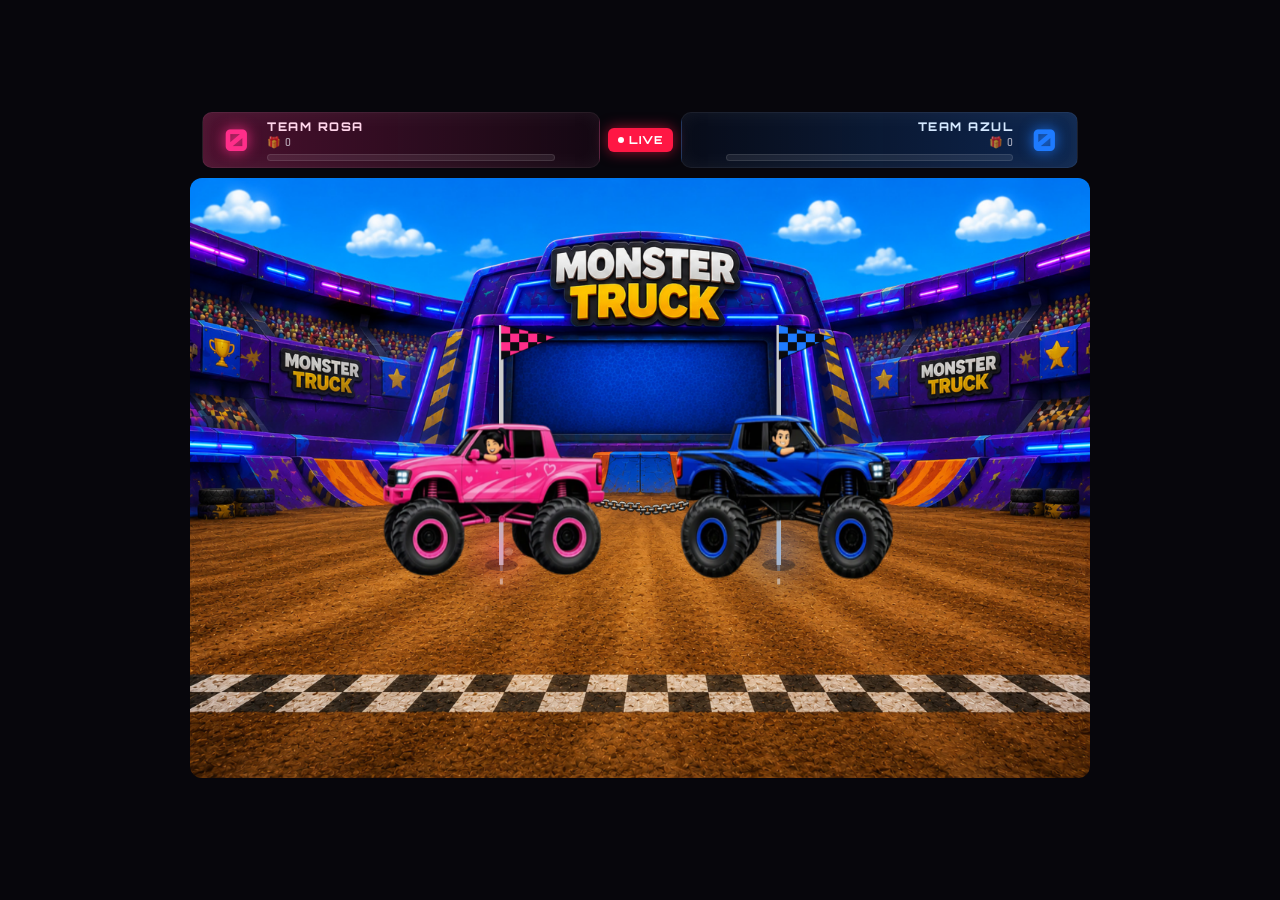
<file: mods-exclusivos/puxa_truck/index.html>
<!DOCTYPE html>
<html lang="pt-BR">
<head>
<meta charset="UTF-8">
<meta name="viewport" content="width=device-width, initial-scale=1.0">
<title>PUXA TRUCK — Cabo de Guerra</title>
<style>
@import url('https://fonts.googleapis.com/css2?family=Rajdhani:wght@500;600;700&family=Orbitron:wght@700;800;900&display=swap');

:root {
  --rosa:      #ff2e8a;
  --rosa-dk:   #b3105f;
  --azul:      #1e7bff;
  --azul-dk:   #0b4ec9;
  --gold:      #ffd23f;
  --green:     #2bff9a;
  --dark0:     #07060c;
  --dark1:     #0c0a16;
  --panel:     rgba(10,8,18,0.96);
  --border:    rgba(255,255,255,0.08);
  --text:      #f1edf7;
}

*,*::before,*::after { box-sizing: border-box; margin:0; padding:0; }

html, body {
  background: var(--dark0);
  color: var(--text);
  font-family: 'Rajdhani', sans-serif;
  overflow: hidden;
  width: 100%;
  height: 100%;
}

body {
  display: flex;
  flex-direction: column;
  align-items: center;
  justify-content: center;
  min-height: 100vh;
  gap: 4px;
}

/* ══════════════ TOP SCORE BAR ══════════════ */
#scoreBar {
  width: 100%;
  max-width: 900px;
  display: flex;
  align-items: center;
  justify-content: space-between;
  gap: 8px;
  padding: 10px 12px 6px;
  position: relative;
  z-index: 20;
}

.teamScore {
  flex: 1;
  display: flex;
  align-items: center;
  gap: 8px;
  border-radius: 10px;
  padding: 6px 10px;
  position: relative;
  overflow: hidden;
  border: 1px solid var(--border);
}
.teamScore.rosa {
  background: linear-gradient(90deg, rgba(255,46,138,0.28), rgba(255,46,138,0.05));
  flex-direction: row;
}
.teamScore.azul {
  background: linear-gradient(270deg, rgba(30,123,255,0.28), rgba(30,123,255,0.05));
  flex-direction: row-reverse;
  text-align: right;
}
.teamScore.rosa::after, .teamScore.azul::after{
  content:'';
  position:absolute; inset:0;
  pointer-events:none;
  box-shadow: inset 0 0 18px rgba(255,255,255,0.06);
}

.scoreNum {
  font-family: 'Orbitron', sans-serif;
  font-weight: 900;
  font-size: 30px;
  min-width: 46px;
  text-align: center;
  line-height: 1;
  text-shadow: 0 0 14px currentColor;
  transition: transform 0.15s;
}
.teamScore.rosa .scoreNum { color: var(--rosa); }
.teamScore.azul .scoreNum { color: var(--azul); }
.scoreNum.bump { transform: scale(1.35); }

.teamMeta { display:flex; flex-direction:column; gap:2px; flex:1; min-width:0; }
.teamName {
  font-family:'Orbitron',sans-serif;
  font-size: 12px;
  letter-spacing: 1.5px;
  font-weight: 800;
}
.teamScore.rosa .teamName { color: #ffd5ea; }
.teamScore.azul .teamName { color: #d4e8ff; }

.giftCount {
  font-size: 11px;
  opacity: 0.65;
  font-weight: 600;
  letter-spacing: 0.5px;
}

.comboTag {
  font-family:'Orbitron',sans-serif;
  font-size: 11px;
  font-weight: 800;
  padding: 1px 7px;
  border-radius: 20px;
  background: var(--gold);
  color: #2a1a00;
  opacity: 0;
  transform: scale(0.6);
  white-space: nowrap;
  box-shadow: 0 0 0 rgba(255,210,63,0);
}
.comboTag.show { opacity: 1; animation: comboPop 0.45s cubic-bezier(.34,1.56,.64,1); box-shadow: 0 0 14px rgba(255,210,63,0.7); }
@keyframes comboPop {
  0%   { transform: scale(0.3) rotate(-8deg); }
  55%  { transform: scale(1.35) rotate(4deg); }
  100% { transform: scale(1) rotate(0deg); }
}

/* ── barra de força (gauge estilo mobile game) ── */
.powerTrack {
  position: relative;
  width: 100%;
  height: 7px;
  border-radius: 5px;
  background: rgba(255,255,255,0.08);
  border: 1px solid rgba(255,255,255,0.1);
  overflow: hidden;
  margin-top: 2px;
}
.powerFill {
  height: 100%;
  width: 0%;
  border-radius: 5px;
  transition: width 0.12s ease-out;
}
.teamScore.rosa .powerFill { background: linear-gradient(90deg, var(--rosa-dk), var(--rosa), #ffb1d8); box-shadow: 0 0 10px var(--rosa); }
.teamScore.azul .powerFill { background: linear-gradient(90deg, var(--azul-dk), var(--azul), #a9d3ff); box-shadow: 0 0 10px var(--azul); }
.powerFill.hot { animation: powerHot 0.35s infinite alternate; }
@keyframes powerHot { from { filter: brightness(1); } to { filter: brightness(1.5); } }
.powerShine {
  position: absolute; top:0; left:-40%;
  width: 30%; height: 100%;
  background: linear-gradient(100deg, transparent, rgba(255,255,255,0.55), transparent);
  animation: powerShineMove 2.2s linear infinite;
}
@keyframes powerShineMove { 0% { left: -40%; } 100% { left: 130%; } }

#liveBadge {
  font-family:'Orbitron',sans-serif;
  font-size: 11px;
  font-weight: 800;
  letter-spacing: 1px;
  background: #ff1744;
  color: #fff;
  padding: 5px 10px;
  border-radius: 6px;
  display:flex; align-items:center; gap:5px;
  box-shadow: 0 0 14px rgba(255,23,68,0.6);
  flex-shrink: 0;
}
#liveBadge .liveDotPulse {
  width:6px; height:6px; border-radius:50%; background:#fff;
  animation: livePulse 1.4s infinite;
}
@keyframes livePulse { 0%,100%{opacity:1;} 50%{opacity:0.25;} }

/* ══════════════ GAME CANVAS WRAP ══════════════ */
#gameWrap {
  position: relative;
  width: 100%;
  max-width: 900px;
  aspect-ratio: 3 / 2;
  max-height: 68vh;
  margin: 0 auto;
  display: flex;
  align-items: center;
  justify-content: center;
}

#gameCanvas {
  width: 100%;
  height: 100%;
  object-fit: contain;
  border-radius: 12px;
  display: block;
}

#loadingOverlay {
  position:absolute; inset:0;
  background: var(--dark0);
  display:flex; flex-direction:column; align-items:center; justify-content:center;
  gap: 14px;
  border-radius: 12px;
  z-index: 50;
  transition: opacity 0.4s;
}
#loadingOverlay .ltitle {
  font-family:'Orbitron',sans-serif;
  font-size: 16px;
  letter-spacing: 3px;
  color: var(--gold);
}
#loadingBarTrack {
  width: 220px; height: 6px; border-radius: 4px;
  background: rgba(255,255,255,0.1);
  overflow:hidden;
}
#loadingBarFill {
  height: 100%; width:0%;
  background: linear-gradient(90deg, var(--rosa), var(--gold), var(--azul));
  transition: width 0.2s;
}

/* ══════════════ BOTTOM HUD: gift feed / status ══════════════ */
#bottomHud {
  width: 100%;
  max-width: 900px;
  display:flex;
  align-items:center;
  justify-content: space-between;
  padding: 6px 14px 10px;
  gap: 8px;
  position: relative;
  z-index: 20;
}

.statusPill {
  display:none; align-items:center; gap:6px;
  font-size: 11px; font-weight:700; letter-spacing:0.5px;
  color: rgba(255,255,255,0.6);
}
.dot { width:8px; height:8px; border-radius:50%; background:#ff2233; transition: all .4s; }
.dot.online { background: var(--green); box-shadow:0 0 8px var(--green); animation: dotPulse 2s infinite; }
@keyframes dotPulse { 0%,100%{opacity:1;} 50%{opacity:.4;} }

#configBtn {
  background: rgba(255,255,255,0.06);
  border: 1px solid var(--border);
  color: var(--text);
  width: 30px; height: 30px;
  border-radius: 8px;
  font-size: 15px;
  cursor: pointer;
  display:none; align-items:center; justify-content:center;
  transition: all .15s;
}
#configBtn:hover { background: rgba(255,255,255,0.14); transform: rotate(25deg); }

/* ══════════════ CONFIG MODAL ══════════════ */
#configModal {
  display:none;
  position: fixed;
  inset: 0;
  background: rgba(0,0,0,0.72);
  z-index: 100;
  align-items: center;
  justify-content: center;
  padding: 16px;
}
#configModal.open { display:flex; }

.configBox {
  background: var(--panel);
  border: 1px solid var(--border);
  border-radius: 14px;
  width: 100%;
  max-width: 620px;
  max-height: 86vh;
  overflow-y: auto;
  padding: 18px;
  box-shadow: 0 20px 60px rgba(0,0,0,0.6);
}
.configBox::-webkit-scrollbar { width: 6px; }
.configBox::-webkit-scrollbar-thumb { background: rgba(255,255,255,0.15); border-radius:4px; }

.configHeader {
  display:flex; align-items:center; justify-content:space-between;
  margin-bottom: 14px;
}
.configHeader h2 {
  font-family:'Orbitron',sans-serif;
  font-size: 15px;
  letter-spacing: 2px;
  color: var(--gold);
}
.closeBtn {
  background: rgba(255,255,255,0.08);
  border: none; color: var(--text);
  width: 28px; height:28px; border-radius:8px;
  cursor:pointer; font-size: 16px;
}

.sectionLabel {
  font-family:'Orbitron',sans-serif;
  font-size: 10px;
  letter-spacing: 2px;
  color: rgba(255,255,255,0.45);
  text-transform: uppercase;
  margin: 16px 0 8px;
}

.addRow {
  display:flex; gap:6px; flex-wrap: wrap;
  align-items:center;
  background: rgba(255,255,255,0.03);
  border: 1px solid var(--border);
  padding: 10px;
  border-radius: 10px;
}
.addRow select, .addRow input {
  background: #15121f;
  border: 1px solid var(--border);
  color: var(--text);
  border-radius: 6px;
  padding: 7px 8px;
  font-size: 12px;
  font-family: 'Rajdhani', sans-serif;
}
.addRow select.giftSel { flex: 1 1 170px; min-width: 130px; }
.addRow input.cmdInput { flex: 1 1 110px; min-width: 90px; }
.addRow select.teamSel { width: 100px; }
.addRow input.forceInput { width: 70px; }
.addRow select.stageSel { flex: 1 1 200px; min-width: 170px; }

.teamSel option[value="rosa"] { color: var(--rosa); }
.teamSel option[value="azul"] { color: var(--azul); }

.btn {
  font-family:'Rajdhani',sans-serif;
  font-weight:700;
  border:none;
  border-radius: 7px;
  padding: 7px 14px;
  cursor:pointer;
  font-size: 12px;
  letter-spacing: 0.5px;
  transition: transform .12s, filter .12s;
}
.btn:hover { filter: brightness(1.15); transform: translateY(-1px); }
.btn:active { transform: translateY(0); }
.btn-add    { background: var(--gold); color:#2a1a00; }
.btn-test   { background: rgba(43,255,154,0.18); color: var(--green); border:1px solid rgba(43,255,154,0.4); }
.btn-del    { background: rgba(255,46,90,0.15); color:#ff6b8a; border:1px solid rgba(255,46,90,0.35); width:26px; height:26px; padding:0; font-size:14px; }
.btn-reset  { background: rgba(255,255,255,0.07); color: var(--text); border:1px solid var(--border); }
.btn-full   { width:100%; justify-content:center; display:flex; padding:9px; }

.mapList { display:flex; flex-direction:column; gap:6px; margin-top:10px; max-height: 220px; overflow-y:auto; }
.mapItem {
  display:flex; align-items:center; justify-content:space-between;
  gap: 8px;
  padding: 7px 10px;
  border-radius: 8px;
  font-size: 12px;
  border: 1px solid var(--border);
}
.mapItem.team-rosa { background: rgba(255,46,138,0.08); border-color: rgba(255,46,138,0.25); }
.mapItem.team-azul { background: rgba(30,123,255,0.08); border-color: rgba(30,123,255,0.25); }
.mapItem b { font-weight: 800; }
.mapItem .mapInfo { display:flex; align-items:center; gap:8px; min-width:0; overflow:hidden; text-overflow:ellipsis; white-space:nowrap; }

.likeRow { display:flex; gap:6px; align-items:center; flex-wrap:wrap; }
.likeRow input[type=number] { width: 64px; }

.footRow { display:flex; gap:8px; margin-top: 16px; }
.footRow .btn { flex:1; }

/* ══════════════ TOASTS ══════════════ */
#toastContainer {
  position: fixed; top: 14px; left: 50%; transform: translateX(-50%);
  display:flex; flex-direction:column; gap:6px; z-index: 200;
  align-items:center;
}
.toast {
  background: var(--panel);
  border: 1px solid var(--border);
  border-left: 3px solid var(--gold);
  padding: 8px 14px;
  border-radius: 8px;
  font-size: 12px;
  font-weight: 600;
  box-shadow: 0 6px 18px rgba(0,0,0,0.4);
  animation: toastIn 0.25s, toastOut 0.4s 2.6s forwards;
}
.toast.error { border-left-color:#ff3d5e; }
.toast.success { border-left-color: var(--green); }
@keyframes toastIn { from{opacity:0; transform:translateY(-10px);} to{opacity:1; transform:translateY(0);} }
@keyframes toastOut { to { opacity:0; transform:translateY(-10px); } }

@media (max-width: 480px) {
  .scoreNum { font-size: 22px; }
  .teamName { font-size: 10px; }
  #liveBadge { font-size: 9px; padding:4px 7px; }
}
</style>
</head>
<body>

<div id="scoreBar">
  <div class="teamScore rosa">
    <div class="scoreNum" id="scoreRosaEl">0</div>
    <div class="teamMeta">
      <div class="teamName">TEAM ROSA</div>
      <div class="giftCount" id="giftsRosaEl">🎁 0</div>
      <div class="powerTrack"><div class="powerFill" id="powerFillRosa"></div><div class="powerShine"></div></div>
    </div>
    <div class="comboTag" id="comboRosaEl">x1</div>
  </div>

  <div id="liveBadge"><span class="liveDotPulse"></span>LIVE</div>

  <div class="teamScore azul">
    <div class="scoreNum" id="scoreAzulEl">0</div>
    <div class="teamMeta">
      <div class="teamName">TEAM AZUL</div>
      <div class="giftCount" id="giftsAzulEl">🎁 0</div>
      <div class="powerTrack"><div class="powerFill" id="powerFillAzul"></div><div class="powerShine"></div></div>
    </div>
    <div class="comboTag" id="comboAzulEl">x1</div>
  </div>
</div>

<div id="gameWrap">
  <canvas id="gameCanvas" width="1200" height="800"></canvas>
  <div id="loadingOverlay">
    <div class="ltitle">CARREGANDO ARENA...</div>
    <div id="loadingBarTrack"><div id="loadingBarFill"></div></div>
  </div>
</div>

<div id="bottomHud">
  <div class="statusPill"><span class="dot" id="connDot"></span><span id="statusText">OFFLINE</span></div>
  <button id="configBtn" title="Configurações">⚙️</button>
</div>

<!-- ═══════════ CONFIG MODAL ═══════════ -->
<div id="configModal">
  <div class="configBox">
    <div class="configHeader">
      <h2>⚙️ CONFIGURAÇÕES — PUXA TRUCK</h2>
      <button class="closeBtn" id="closeConfigBtn">✕</button>
    </div>

    <div class="sectionLabel">Adicionar presente / comando</div>
    <div class="addRow">
      <select class="giftSel" id="giftSelector" onchange="syncGiftInput()"></select>
      <input class="cmdInput" id="cmdInput" type="text" placeholder="ou digite comando de chat">
      <select class="teamSel" id="teamSelect">
        <option value="rosa">🌸 Rosa</option>
        <option value="azul">🔵 Azul</option>
      </select>
      <select class="stageSel" id="stageSelect"></select>
      <button class="btn btn-add" onclick="addEvent()">+ Adicionar</button>
    </div>

    <div class="sectionLabel">Mapeamentos ativos</div>
    <div class="mapList" id="eventList"></div>

    <div class="sectionLabel">Curtidas (likes)</div>
    <div class="addRow likeRow">
      <span style="font-size:12px;">A cada</span>
      <input type="number" id="likeThresholdInput" value="10" min="1">
      <span style="font-size:12px;">likes →</span>
      <select class="teamSel" id="likeTeamSelect">
        <option value="rosa">🌸 Rosa</option>
        <option value="azul">🔵 Azul</option>
      </select>
      <select class="stageSel" id="likeStageSelect"></select>
      <button class="btn btn-add" onclick="saveLikeConfig()">Salvar</button>
    </div>

    <div class="footRow">
      <button class="btn btn-reset" onclick="resetMappings()">🔄 Resetar Mapeamentos</button>
      <button class="btn btn-reset" onclick="resetScore()">🏳️ Resetar Placar</button>
    </div>
  </div>
</div>

<div id="toastContainer"></div>

<script>
/* ══════════════════════════════════════════════════════════
   PUXA TRUCK — Cabo de Guerra Reverso
   Times de monster truck conectados por corrente. Cada lado
   recebe "força de puxada" via presentes/likes/chat do Tikfinity.
   Quem puxar o adversário até a própria zona, marca ponto.
══════════════════════════════════════════════════════════ */

/* ───────── CATÁLOGO DE PRESENTES (Tikfinity / TikTok) ───────── */
const GIFT_CATALOG = [{"id":"14295","name":"Dates"},{"id":"6926","name":"Basketball"},{"id":"13298","name":"Wink Charm"},{"id":"13651","name":"Go Popular"},{"id":"13282","name":"Slay"},{"id":"12355","name":"Club Cheers"},{"id":"9097","name":"Birthday Cake"},{"id":"9087","name":"Flame Heart"},{"id":"7934","name":"Heart Me"},{"id":"6652","name":"Lightning Bolt"},{"id":"6784","name":"Cake Slice"},{"id":"7002","name":"Garden Gnome"},{"id":"6890","name":"Love You"},{"id":"5333","name":"Coffee"},{"id":"6247","name":"Heart"},{"id":"6246","name":"Thumbs Up"},{"id":"6169","name":"Tennis"},{"id":"6064","name":"GG"},{"id":"6042","name":"Mini Speaker"},{"id":"5827","name":"Ice Cream Cone"},{"id":"5655","name":"Rose"},{"id":"5269","name":"TikTok"},{"id":"9139","name":"Team Bracelet"},{"id":"7136","name":"Golden Player"},{"id":"10179","name":"Lily of the Valley"},{"id":"5719","name":"Fire"},{"id":"5650","name":"Mic"},{"id":"5487","name":"Finger Heart"},{"id":"37","name":"Panda"},{"id":"6519","name":"Guacamole"},{"id":"9622","name":"Applause"},{"id":"8243","name":"Cheer You Up"},{"id":"6113","name":"Taco"},{"id":"6059","name":"Hand Wave"},{"id":"13300","name":"Heart Gaze"},{"id":"5853","name":"Gold Boxing Gloves"},{"id":"9947","name":"Friendship Necklace"},{"id":"8913","name":"Rosa"},{"id":"7341","name":"Panther"},{"id":"6560","name":"Tiny Diny"},{"id":"6249","name":"Rugby Ball"},{"id":"6052","name":"Gamepad"},{"id":"5657","name":"Lollipop"},{"id":"8552","name":"Baby Fox"},{"id":"5740","name":"Headphones"},{"id":"5919","name":"Love You"},{"id":"5780","name":"Bouquet Flower"},{"id":"5879","name":"Doughnut"},{"id":"8259","name":"Sign Language Love"},{"id":"10300","name":"Butterfly"},{"id":"8434","name":"Ruby Red"},{"id":"6968","name":"Hand Heart"},{"id":"6960","name":"Game Controller"},{"id":"5585","name":"Confetti"},{"id":"5660","name":"Hand Hearts"},{"id":"5729","name":"Butterfly"},{"id":"5915","name":"Music Note"},{"id":"13981","name":"Love Charger"},{"id":"11177","name":"Coffee Magic"},{"id":"7927","name":"Puppy Love"},{"id":"7839","name":"Shiba Inu"},{"id":"7549","name":"Gamer Cat"},{"id":"6713","name":"Cheer For You"},{"id":"6436","name":"Love Focus"},{"id":"5937","name":"Hanging Lights"},{"id":"5586","name":"Hearts"},{"id":"5509","name":"Sunglasses"},{"id":"5599","name":"Gold Necklace"},{"id":"7883","name":"Guitar"},{"id":"6559","name":"Breakthrough Star"},{"id":"6432","name":"Star"},{"id":"6097","name":"Little Crown"},{"id":"6104","name":"Cap"},{"id":"5659","name":"Paper Crane"},{"id":"7264","name":"Mishka Bear"},{"id":"5566","name":"Mishka Bear"},{"id":"14000","name":"Bowknot"},{"id":"5328","name":"Sem descricao"},{"id":"14294","name":"Sparklers"},{"id":"10573","name":"Massage for You"},{"id":"10560","name":"Stinging Bee"},{"id":"8600","name":"Sending Positivity"},{"id":"8066","name":"Goggles"},{"id":"7166","name":"Roman Empire"},{"id":"11808","name":"Rock Star"},{"id":"11183","name":"Play for You"},{"id":"10574","name":"Dancing Flower"},{"id":"8873","name":"TikTok Crown"},{"id":"8260","name":"Elephant Trunk"},{"id":"8111","name":"Superpower"},{"id":"7222","name":"Full Moon"},{"id":"6868","name":"Hedgehog"},{"id":"6532","name":"Dancing Cactus"},{"id":"6265","name":"Duck"},{"id":"6267","name":"Corgi"},{"id":"6007","name":"Boxing Gloves"},{"id":"5882","name":"Rock n Roll"},{"id":"5661","name":"Air Dancer"},{"id":"14110","name":"You Are Loved"},{"id":"12210","name":"Rosie the Rose Bean"},{"id":"10395","name":"Gaming Headset"},{"id":"8107","name":"Flower Flight"},{"id":"8914","name":"Forever Rosa"},{"id":"5662","name":"Necklace"},{"id":"8750","name":"Gold Microphone"},{"id":"8244","name":"Hands Up"},{"id":"6415","name":"Music"},{"id":"10669","name":"Future City"},{"id":"8604","name":"Starfish Bay"},{"id":"5627","name":"Romantic Carriage"},{"id":"9095","name":"Birthday Party"},{"id":"8247","name":"Happy Party"},{"id":"6089","name":"Sports Car"},{"id":"11599","name":"Dubai"},{"id":"8420","name":"Star Throne"},{"id":"8104","name":"Monster Truck"},{"id":"6103","name":"Yacht"},{"id":"5803","name":"Beach House"},{"id":"13307","name":"Luxury Yacht"},{"id":"8417","name":"Octopus"},{"id":"6203","name":"Sunset Speedway"},{"id":"6149","name":"Interstellar"},{"id":"7627","name":"Falcon"},{"id":"8599","name":"Convertible Car"},{"id":"8419","name":"Red Lightning"},{"id":"6892","name":"Race Car"},{"id":"6520","name":"Camping Night"},{"id":"14310","name":"Tidecaller Trident"},{"id":"13790","name":"Invincible Hammer"},{"id":"8737","name":"Speedster"},{"id":"8912","name":"Rosa Nebula"},{"id":"8435","name":"Pyramids"},{"id":"8387","name":"Peacock"},{"id":"7978","name":"Leopard"},{"id":"7598","name":"Pirates Ship"},{"id":"7911","name":"Mammoth"},{"id":"5954","name":"Planet"},{"id":"9466","name":"Amusement Park"},{"id":"7125","name":"Premium Shuttle"},{"id":"6833","name":"Castle Fantasy"},{"id":"5930","name":"Rocket"},{"id":"13791","name":"Chasing Glory"},{"id":"7987","name":"Griffin"},{"id":"7319","name":"Phoenix"},{"id":"7610","name":"Dragon Flame"},{"id":"6369","name":"Lion"},{"id":"8814","name":"Superhero Fight"},{"id":"8602","name":"Gorilla"},{"id":"8391","name":"Sam the Whale"},{"id":"7312","name":"TikTok Universe+"},{"id":"6039","name":"TikTok Universe"},{"id":"8651","name":"Thunder Falcon"},{"id":"9092","name":"Fire Phoenix"},{"id":"14312","name":"Lord Marcellus"},{"id":"9427","name":"Pegasus"},{"id":"9101","name":"TikTok Universe"}];

/* ───────── ESTÁGIOS DE MOTOR (força) ───────── */
const MOTOR_STAGES = [
  { stage: 1, label: '⚙️ Estágio 1 — Marcha Lenta', force: 5 },
  { stage: 2, label: '⚙️⚙️ Estágio 2 — Acelerando', force: 10 },
  { stage: 3, label: '⚙️⚙️⚙️ Estágio 3 — Forte', force: 18 },
  { stage: 4, label: '🔥 Estágio 4 — Turbo', force: 28 },
  { stage: 5, label: '🔥🔥 Estágio 5 — Nitro', force: 40 },
];
function forceForStage(stage) {
  const s = MOTOR_STAGES.find(s => s.stage === Number(stage));
  return s ? s.force : MOTOR_STAGES[0].force;
}
function populateStageSelectors() {
  const opts = MOTOR_STAGES.map(s => `<option value="${s.stage}">${s.label} (força ${s.force})</option>`).join('');
  const a = document.getElementById('stageSelect');
  const b = document.getElementById('likeStageSelect');
  if (a) a.innerHTML = opts;
  if (b) b.innerHTML = opts;
}

/* ───────── ASSETS ───────── */
const ASSET_LIST = {
  arena:    'assets/arena.jpg',
  corrente: 'assets/corrente.png',
  ele4: 'assets/ele4.png', // sprite única do truck azul
  ela1: 'assets/ela1.png', // sprite única do truck rosa
};

const IMAGES = {};
let assetsLoaded = 0;
const assetKeys = Object.keys(ASSET_LIST);

function loadAssets(onDone) {
  assetKeys.forEach(key => {
    const img = new Image();
    img.onload = img.onerror = () => {
      assetsLoaded++;
      const pct = Math.round((assetsLoaded / assetKeys.length) * 100);
      const fill = document.getElementById('loadingBarFill');
      if (fill) fill.style.width = pct + '%';
      if (assetsLoaded >= assetKeys.length) onDone();
    };
    img.src = ASSET_LIST[key];
    IMAGES[key] = img;
  });
}

/* Uma única sprite por time (sem variação por estado). */
const SPRITE_MAP = {
  // flip=true faz o truck olhar para a ESQUERDA (rumo à própria zona/casa).
  // Assim a TRASEIRA de cada truck fica voltada pro centro, onde a corrente prende.
  rosa: { img: 'ela1', flip: true  },
  azul: { img: 'ele4', flip: false },
};

const GRID_COLS = 6, GRID_ROWS = 6, TOTAL_FRAMES = GRID_COLS * GRID_ROWS;

/* Desenha um frame de uma sprite sheet 6x6 no canvas, com flip horizontal opcional */
function drawSpriteFrame(ctx, img, frameIndex, dx, dy, dw, dh, flip) {
  if (!img || !img.complete || !img.naturalWidth) return;
  const fIdx = Math.max(0, Math.min(TOTAL_FRAMES - 1, Math.floor(frameIndex)));
  const col = fIdx % GRID_COLS, row = Math.floor(fIdx / GRID_COLS);
  const fw = img.naturalWidth / GRID_COLS, fh = img.naturalHeight / GRID_ROWS;
  const sx = col * fw, sy = row * fh;
  ctx.save();
  if (flip) {
    ctx.translate(dx + dw, dy);
    ctx.scale(-1, 1);
    ctx.drawImage(img, sx, sy, fw, fh, 0, 0, dw, dh);
  } else {
    ctx.drawImage(img, sx, sy, fw, fh, dx, dy, dw, dh);
  }
  ctx.restore();
}

/* ───────── ESTADO DO JOGO ───────── */
const CANVAS_W = 1200, CANVAS_H = 800;
const CAP_LIMIT   = 100;   // limite da corda (-100 a +100)
const PULL_RATE    = 0.012; // sensibilidade do puxão por unidade de força
const FORCE_DECAY  = 0.986; // decaimento da força por frame (~60fps)
const HOME_CX       = 600;  // centro de repouso do cabo de guerra
const TRUCK_SEP_HALF = 195; // metade da distância fixa entre os dois trucks (corrente rígida)
const SLIDE_AMPL    = 380;  // quanto o sistema desliza até a captura
const FINISH_ROSA_X = HOME_CX - SLIDE_AMPL + TRUCK_SEP_HALF; // bandeira no território rosa
const FINISH_AZUL_X = HOME_CX + SLIDE_AMPL - TRUCK_SEP_HALF; // bandeira no território azul
const ZONE_W = 70; // largura visual do brilho de tensão nas bandeiras nas bordas
const TRUCK_W = 300, TRUCK_H = 222; // tamanho de desenho do truck no canvas
const TRUCK_DY = 40; // deslocamento vertical do topo do sprite em relação ao "pé" do truck

const game = {
  forceRosa: 0,
  forceAzul: 0,
  ropePos: 0,         // -100 (azul capturado) .. +100 (rosa capturado)
  scoreRosa: parseInt(localStorage.getItem('tug_score_rosa')) || 0,
  scoreAzul: parseInt(localStorage.getItem('tug_score_azul')) || 0,
  giftsRosa: parseInt(localStorage.getItem('tug_gifts_rosa')) || 0,
  giftsAzul: parseInt(localStorage.getItem('tug_gifts_azul')) || 0,
  captureLock: false,
  shakeTime: 0,
  shakeMag: 0,
  flashTime: 0,
  flashMax: 1,
  flashColor: '#ffffff',
  zoomPunch: 0,
  bigTexts: [],
  particles: [],
  floaters: [],
  comboRosa: { count: 0, lastTime: 0 },
  comboAzul: { count: 0, lastTime: 0 },
};

const FORCE_BAR_MAX = 45; // força visual "cheia" na barra de gauge da HUD

const truckAnim = {
  rosa: { frame: 0, speed: 8, oneShot: false, oneShotDone: null, punch: 0 },
  azul: { frame: 0, speed: 8, oneShot: false, oneShotDone: null, punch: 0 },
};

function saveScores() {
  localStorage.setItem('tug_score_rosa', game.scoreRosa);
  localStorage.setItem('tug_score_azul', game.scoreAzul);
  localStorage.setItem('tug_gifts_rosa', game.giftsRosa);
  localStorage.setItem('tug_gifts_azul', game.giftsAzul);
}

function resetScore() {
  if (!confirm('Resetar o placar da live?')) return;
  game.scoreRosa = 0; game.scoreAzul = 0;
  game.giftsRosa = 0; game.giftsAzul = 0;
  saveScores();
  updateScoreUI(true);
  showToast('Placar resetado!', 'success');
}

/* ───────── FORÇA / GIFTS ───────── */
function addForce(team, amount, opts) {
  opts = opts || {};
  if (game.captureLock) return; // ignora durante animação de captura
  amount = Math.max(0, Number(amount) || 0);
  if (amount <= 0) return;

  if (team === 'rosa') game.forceRosa += amount;
  else game.forceAzul += amount;

  game[team === 'rosa' ? 'giftsRosa' : 'giftsAzul']++;
  saveScores();
  updateScoreUI(false);

  // combo: presentes do mesmo time em sequência rápida (<3.5s)
  const combo = team === 'rosa' ? game.comboRosa : game.comboAzul;
  const now = performance.now();
  if (now - combo.lastTime < 3500) combo.count++;
  else combo.count = 1;
  combo.lastTime = now;
  showCombo(team, combo.count);

  // partícula de força na posição do truck
  const pos = getTruckPositions();
  const tx = team === 'rosa' ? pos.rosaX : pos.azulX;
  spawnFloater(tx, pos.y - 60, '+' + amount, team === 'rosa' ? '#ff2e8a' : '#1e7bff');
  spawnPullBurst(tx, pos.y, team);

  // "punch" de squash/stretch no truck — juice estilo jogo mobile
  truckAnim[team].punch = Math.min(1, truckAnim[team].punch + 0.55);
}

function showCombo(team, count) {
  const el = document.getElementById(team === 'rosa' ? 'comboRosaEl' : 'comboAzulEl');
  if (!el) return;
  if (count >= 2) {
    el.textContent = 'x' + count;
    el.classList.add('show');
    clearTimeout(el._t);
    el._t = setTimeout(() => el.classList.remove('show'), 2200);
  }
}

/* ───────── POSIÇÕES ─────────
   Corrente rígida: a distância entre os dois trucks é sempre a mesma.
   Os dois se deslocam JUNTOS na direção de quem está vencendo — o
   vencedor avança rumo à própria bandeira e arrasta o adversário atrás
   dele, exatamente como um cabo de guerra de verdade. Assim os dois
   sempre se movem, e nunca um cruza a posição do outro. */
function getTruckPositions() {
  const cx = HOME_CX - (game.ropePos / CAP_LIMIT) * SLIDE_AMPL;
  return {
    rosaX: cx - TRUCK_SEP_HALF,
    azulX: cx + TRUCK_SEP_HALF,
    y: CANVAS_H * 0.62,
  };
}

/* ───────── ATUALIZAÇÃO PRINCIPAL ───────── */
function updateGame(dt) {
  // decaimento da força (sustentar o puxão exige presentes contínuos)
  game.forceRosa *= Math.pow(FORCE_DECAY, dt);
  game.forceAzul *= Math.pow(FORCE_DECAY, dt);
  if (game.forceRosa < 0.01) game.forceRosa = 0;
  if (game.forceAzul < 0.01) game.forceAzul = 0;

  if (!game.captureLock) {
    const net = game.forceRosa - game.forceAzul; // >0 rosa puxando azul pra esquerda
    game.ropePos += net * PULL_RATE * dt;
    game.ropePos = Math.max(-CAP_LIMIT, Math.min(CAP_LIMIT, game.ropePos));

    updateTruckState('rosa');
    updateTruckState('azul');

    if (game.ropePos >= CAP_LIMIT) triggerCapture('rosa');     // rosa puxou azul até o fim -> rosa marca
    else if (game.ropePos <= -CAP_LIMIT) triggerCapture('azul'); // azul puxou rosa até o fim -> azul marca
  }

  tickTruckAnim('rosa', dt);
  tickTruckAnim('azul', dt);
  maybeSpawnEngineDust('rosa', dt);
  maybeSpawnEngineDust('azul', dt);
  updateParticles(dt);
  updateFloaters(dt);
  updateBigTexts(dt);
  if (game.shakeTime > 0) game.shakeTime -= dt;
  if (game.flashTime > 0) game.flashTime -= dt;
  if (game.zoomPunch > 0) game.zoomPunch = Math.max(0, game.zoomPunch - 0.06 * dt);
  updatePowerBars();
}

/* ───────── BARRAS DE FORÇA (GAUGE) ───────── */
function updatePowerBars() {
  const fr = document.getElementById('powerFillRosa');
  const fa = document.getElementById('powerFillAzul');
  if (fr) {
    const pr = Math.max(0, Math.min(1, game.forceRosa / FORCE_BAR_MAX));
    fr.style.width = (pr * 100) + '%';
    fr.classList.toggle('hot', pr > 0.75);
  }
  if (fa) {
    const pa = Math.max(0, Math.min(1, game.forceAzul / FORCE_BAR_MAX));
    fa.style.width = (pa * 100) + '%';
    fa.classList.toggle('hot', pa > 0.75);
  }
}

/* Poeira de motor que aumenta conforme a velocidade/força do puxão */
function maybeSpawnEngineDust(team, dt) {
  const anim = truckAnim[team];
  if (anim.oneShot) return;
  const chance = Math.min(0.9, anim.speed / 28) * dt * 0.4;
  if (Math.random() < chance) {
    const pos = getTruckPositions();
    const x = (team === 'rosa' ? pos.rosaX : pos.azulX) + (Math.random() - 0.5) * 60;
    game.particles.push({
      x, y: pos.y + 6,
      vx: (Math.random() - 0.5) * 0.6,
      vy: -0.3 - Math.random() * 0.5,
      life: 26 + Math.random() * 16,
      maxLife: 42,
      size: 5 + Math.random() * 7,
      color: 'rgba(255,255,255,0.3)',
      type: 'spark',
    });
  }
}

function updateTruckState(team) {
  const anim = truckAnim[team];
  if (anim.oneShot) return; // não interrompe animação de quebra
  const mine   = team === 'rosa' ? game.forceRosa : game.forceAzul;
  const theirs = team === 'rosa' ? game.forceAzul : game.forceRosa;
  const diff = mine - theirs;
  let state = 'idle';
  if (diff > 4) state = 'forte';
  else if (diff < -4) state = 'perdendo';

  // velocidade da animação aumenta conforme está puxando forte, e ainda mais
  // conforme o perigo de captura aumenta (mesma sprite, só mais rápida)
  const danger = team === 'rosa' ? Math.max(0, -game.ropePos) / CAP_LIMIT : Math.max(0, game.ropePos) / CAP_LIMIT;
  anim.speed = state === 'perdendo' ? 8 + danger * 16 : (state === 'forte' ? 14 : 6);
}

/* Percorre todos os frames da sprite sheet normalmente (animação completa). */
function tickTruckAnim(team, dt) {
  const anim = truckAnim[team];
  anim.frame += (anim.speed * dt) / 60 * (60/16.6); // normalizado ~frames/seg
  anim.punch = Math.max(0, anim.punch - 0.09 * dt); // decaimento do "punch" (squash/stretch)
  if (anim.oneShot) {
    if (anim.frame >= TOTAL_FRAMES - 1) {
      anim.frame = TOTAL_FRAMES - 1;
      if (anim.oneShotDone) { const cb = anim.oneShotDone; anim.oneShotDone = null; cb(); }
    }
  } else {
    if (anim.frame >= TOTAL_FRAMES) anim.frame = anim.frame % TOTAL_FRAMES;
  }
}

/* ───────── CAPTURA / PONTO ───────── */
function triggerCapture(winner) {
  if (game.captureLock) return;
  game.captureLock = true;
  const loser = winner === 'rosa' ? 'azul' : 'rosa';

  const anim = truckAnim[loser];
  anim.frame = 0;
  anim.speed = 16;
  anim.oneShot = true;
  anim.oneShotDone = () => {
    if (winner === 'rosa') game.scoreRosa++; else game.scoreAzul++;
    saveScores();
    updateScoreUI(true);
    setTimeout(() => {
      game.ropePos = 0;
      game.forceRosa = 0; game.forceAzul = 0;
      truckAnim.rosa.frame = 0; truckAnim.rosa.oneShot = false;
      truckAnim.azul.frame = 0; truckAnim.azul.oneShot = false;
      game.captureLock = false;
    }, 650);
  };

  const pos = getTruckPositions();
  const lx = loser === 'rosa' ? pos.rosaX : pos.azulX;
  spawnExplosion(lx, pos.y);
  triggerShake(22, 0.55);
  triggerFlash(winner === 'rosa' ? '#ff2e8a' : '#1e7bff', 0.5);
  game.zoomPunch = 1;
  spawnConfetti(CANVAS_W / 2, CANVAS_H * 0.3);
  spawnBigText(winner === 'rosa' ? 'TEAM ROSA MARCOU!' : 'TEAM AZUL MARCOU!', winner === 'rosa' ? '#ff2e8a' : '#1e7bff');
}

function triggerShake(mag, time) { game.shakeMag = mag; game.shakeTime = time; }
function triggerFlash(color, time) { game.flashColor = color; game.flashMax = time; game.flashTime = time; }

/* ───────── PARTÍCULAS ───────── */
function spawnPullBurst(x, y, team) {
  const color = team === 'rosa' ? '#ff2e8a' : '#1e7bff';
  for (let i = 0; i < 14; i++) {
    game.particles.push({
      x, y: y - 30 + Math.random() * 20,
      vx: (Math.random() - 0.5) * 4,
      vy: -1.2 - Math.random() * 2.5,
      life: 30 + Math.random() * 15,
      maxLife: 45,
      size: 3 + Math.random() * 4,
      color,
      glow: color,
      type: 'spark',
    });
  }
}

function spawnExplosion(x, y) {
  for (let i = 0; i < 46; i++) {
    const ang = Math.random() * Math.PI * 2;
    const spd = 2.5 + Math.random() * 7.5;
    game.particles.push({
      x, y,
      vx: Math.cos(ang) * spd,
      vy: Math.sin(ang) * spd - 2,
      life: 35 + Math.random() * 25,
      maxLife: 60,
      size: 4 + Math.random() * 8,
      color: ['#ffd23f', '#ff6b1a', '#ff2e2e', '#fff', '#888'][Math.floor(Math.random() * 5)],
      glow: '#ffd23f',
      type: 'debris',
      grav: 0.18,
    });
  }
  // ondas de choque
  for (let i = 0; i < 2; i++) {
    game.particles.push({
      x, y, vx: 0, vy: 0,
      life: 22 - i * 4, maxLife: 22 - i * 4,
      size: 10, maxSize: 130 + i * 40,
      color: '#ffd23f', type: 'ring',
    });
  }
}

function spawnConfetti(cx, cy) {
  const colors = ['#ff2e8a', '#1e7bff', '#ffd23f', '#2bff9a', '#fff'];
  for (let i = 0; i < 60; i++) {
    game.particles.push({
      x: cx + (Math.random() - 0.5) * 260,
      y: cy - 60 - Math.random() * 80,
      vx: (Math.random() - 0.5) * 2.4,
      vy: 1.5 + Math.random() * 2.5,
      life: 90 + Math.random() * 40,
      maxLife: 130,
      size: 5 + Math.random() * 5,
      color: colors[Math.floor(Math.random() * colors.length)],
      type: 'confetti',
      rot: Math.random() * Math.PI * 2,
      rotSpeed: (Math.random() - 0.5) * 0.3,
      grav: 0.05,
    });
  }
}

function updateParticles(dt) {
  game.particles = game.particles.filter(p => p.life > 0);
  game.particles.forEach(p => {
    p.x += p.vx * dt; p.y += p.vy * dt;
    if (p.grav) p.vy += p.grav * dt;
    if (p.rotSpeed) p.rot += p.rotSpeed * dt;
    p.life -= dt;
  });
}

function drawParticles(ctx) {
  game.particles.forEach(p => {
    const a = Math.max(0, p.life / p.maxLife);
    ctx.save();
    ctx.globalAlpha = a;

    if (p.type === 'ring') {
      const t = 1 - p.life / p.maxLife;
      const r = 10 + t * p.maxSize;
      ctx.strokeStyle = p.color;
      ctx.lineWidth = 5 * a;
      ctx.shadowColor = p.color; ctx.shadowBlur = 18;
      ctx.beginPath(); ctx.arc(p.x, p.y, r, 0, Math.PI * 2); ctx.stroke();
    } else if (p.type === 'confetti') {
      ctx.translate(p.x, p.y);
      ctx.rotate(p.rot);
      ctx.fillStyle = p.color;
      ctx.fillRect(-p.size / 2, -p.size / 3, p.size, p.size * 0.66);
    } else {
      if (p.glow) { ctx.shadowColor = p.glow; ctx.shadowBlur = 12; }
      ctx.fillStyle = p.color;
      ctx.beginPath();
      ctx.arc(p.x, p.y, p.size * a, 0, Math.PI * 2);
      ctx.fill();
    }
    ctx.restore();
  });
}

/* ───────── TEXTOS FLUTUANTES (+N) ───────── */
function spawnFloater(x, y, text, color) {
  game.floaters.push({ x, y, text, color, life: 55, maxLife: 55, vy: -1.1 });
}
function updateFloaters(dt) {
  game.floaters = game.floaters.filter(f => f.life > 0);
  game.floaters.forEach(f => { f.y += f.vy * dt; f.life -= dt; });
}
function drawFloaters(ctx) {
  game.floaters.forEach(f => {
    const t = 1 - f.life / f.maxLife;
    const a = Math.max(0, f.life / f.maxLife);
    const pop = t < 0.15 ? t / 0.15 : 1;
    const scale = 0.4 + Math.min(1.25, pop * 1.25) - (pop >= 1 ? Math.min(0.25, (t - 0.15) * 0.4) : 0);
    ctx.save();
    ctx.globalAlpha = a;
    ctx.translate(f.x, f.y);
    ctx.scale(scale, scale);
    ctx.font = 'bold 26px Orbitron, sans-serif';
    ctx.textAlign = 'center';
    ctx.shadowColor = f.color; ctx.shadowBlur = 14;
    ctx.strokeStyle = 'rgba(0,0,0,0.7)';
    ctx.lineWidth = 4;
    ctx.strokeText(f.text, 0, 0);
    ctx.fillStyle = f.color;
    ctx.fillText(f.text, 0, 0);
    ctx.restore();
  });
}

/* ───────── TEXTO GRANDE DE PONTO ───────── */
function spawnBigText(text, color) {
  game.bigTexts.push({ text, color, life: 90, maxLife: 90 });
}
function updateBigTexts(dt) {
  game.bigTexts = game.bigTexts.filter(b => b.life > 0);
  game.bigTexts.forEach(b => b.life -= dt);
}
function drawBigTexts(ctx) {
  game.bigTexts.forEach(b => {
    const t = 1 - b.life / b.maxLife;
    const pop = t < 0.18 ? t / 0.18 : 1;
    const fade = t > 0.7 ? 1 - (t - 0.7) / 0.3 : 1;
    const scale = 0.6 + pop * 0.5 - (t > 0.85 ? (t - 0.85) * 1.5 : 0);
    ctx.save();
    ctx.globalAlpha = Math.max(0, fade);
    ctx.translate(CANVAS_W / 2, CANVAS_H * 0.32);
    ctx.scale(scale, scale);
    ctx.font = '900 54px Orbitron, sans-serif';
    ctx.textAlign = 'center';
    ctx.shadowColor = b.color; ctx.shadowBlur = 30;
    ctx.lineWidth = 8; ctx.strokeStyle = 'rgba(0,0,0,0.75)';
    ctx.strokeText(b.text, 0, 0);
    ctx.fillStyle = b.color;
    ctx.fillText(b.text, 0, 0);
    ctx.restore();
  });
}

/* ───────── DESENHO DA CENA ───────── */
function drawScene(ctx) {
  ctx.clearRect(0, 0, CANVAS_W, CANVAS_H);

  // shake
  let ox = 0, oy = 0;
  if (game.shakeTime > 0) {
    const f = game.shakeTime;
    ox = (Math.random() - 0.5) * game.shakeMag * Math.min(1, f);
    oy = (Math.random() - 0.5) * game.shakeMag * Math.min(1, f) * 0.6;
  }
  ctx.save();

  // zoom punch — pequeno "soco" de zoom no impacto da pontuação
  const zoomScale = 1 + game.zoomPunch * 0.05;
  ctx.translate(CANVAS_W / 2, CANVAS_H / 2);
  ctx.scale(zoomScale, zoomScale);
  ctx.translate(-CANVAS_W / 2 + ox, -CANVAS_H / 2 + oy);

  // arena bg
  if (IMAGES.arena && IMAGES.arena.complete) {
    ctx.drawImage(IMAGES.arena, 0, 0, CANVAS_W, CANVAS_H);
  } else {
    ctx.fillStyle = '#1a1410'; ctx.fillRect(0, 0, CANVAS_W, CANVAS_H);
  }

  // tensão: zonas de captura brilham mais conforme o perigo aumenta
  const dangerRosa = Math.max(0, -game.ropePos) / CAP_LIMIT; // truck rosa em risco
  const dangerAzul = Math.max(0, game.ropePos) / CAP_LIMIT;  // truck azul em risco

  const pos = getTruckPositions();

  // marcas de chegada (bandeiras) — ponto fixo onde a captura acontece
  drawFinishFlag(ctx, FINISH_ROSA_X, pos.y, '#ff2e8a');
  drawFinishFlag(ctx, FINISH_AZUL_X, pos.y, '#1e7bff');

  // brilho de tensão nas marcas conforme o perigo aumenta
  drawCaptureZone(ctx, FINISH_ROSA_X, pos.y, '#ff2e8a', dangerAzul);
  drawCaptureZone(ctx, FINISH_AZUL_X, pos.y, '#1e7bff', dangerRosa);

  // corrente — sempre da posição mais à esquerda para a mais à direita,
  // mesmo se o truck arrastado passar da posição do vencedor
  const chainX1 = Math.min(pos.rosaX, pos.azulX) + 130;
  const chainX2 = Math.max(Math.max(pos.rosaX, pos.azulX) - 130, chainX1 + 6);
  const chainY = pos.y - TRUCK_H / 2 + TRUCK_DY; // meia altura do truck
  drawChain(ctx, chainX1, chainY, chainX2, chainY);

  // trucks — o que estiver mais à frente (maior x) desenha por último (por cima)
  if (pos.rosaX <= pos.azulX) {
    drawTruck(ctx, 'rosa', pos.rosaX, pos.y);
    drawTruck(ctx, 'azul', pos.azulX, pos.y);
  } else {
    drawTruck(ctx, 'azul', pos.azulX, pos.y);
    drawTruck(ctx, 'rosa', pos.rosaX, pos.y);
  }

  drawParticles(ctx);
  drawFloaters(ctx);
  drawBigTexts(ctx);

  ctx.restore();

  // flash de tela — pulso de cor no momento da pontuação
  if (game.flashTime > 0) {
    const a = Math.max(0, game.flashTime / game.flashMax) * 0.55;
    ctx.save();
    ctx.globalAlpha = a;
    ctx.fillStyle = game.flashColor;
    ctx.fillRect(0, 0, CANVAS_W, CANVAS_H);
    ctx.restore();
  }
}

function drawCaptureZone(ctx, x, y, color, intensity) {
  ctx.save();
  const pulse = 0.5 + 0.5 * Math.sin(performance.now() / 180);
  ctx.globalAlpha = 0.25 + intensity * 0.55 * (0.7 + 0.3 * pulse);
  const grd = ctx.createRadialGradient(x, y, 4, x, y, 90);
  grd.addColorStop(0, color);
  grd.addColorStop(1, 'rgba(0,0,0,0)');
  ctx.fillStyle = grd;
  ctx.beginPath(); ctx.ellipse(x, y, 90, 130, 0, 0, Math.PI * 2); ctx.fill();
  ctx.restore();
}

/* Bandeira quadriculada marcando o ponto de chegada de cada time */
function drawFinishFlag(ctx, x, y, color) {
  ctx.save();
  const poleTop = y - 300, poleBottom = y + 20;

  // linha pontilhada no chão marcando a linha de chegada
  ctx.setLineDash([10, 10]);
  ctx.strokeStyle = 'rgba(255,255,255,0.55)';
  ctx.lineWidth = 4;
  ctx.beginPath(); ctx.moveTo(x, y + 18); ctx.lineTo(x, y + 46); ctx.stroke();
  ctx.setLineDash([]);

  // sombra da base
  ctx.fillStyle = 'rgba(0,0,0,0.35)';
  ctx.beginPath(); ctx.ellipse(x, y + 20, 22, 8, 0, 0, Math.PI * 2); ctx.fill();

  // mastro
  ctx.strokeStyle = '#ccc';
  ctx.lineWidth = 6;
  ctx.beginPath(); ctx.moveTo(x, poleBottom); ctx.lineTo(x, poleTop); ctx.stroke();

  // bandeira triangular quadriculada
  const flagW = 72, flagH = 46;
  ctx.save();
  ctx.beginPath();
  ctx.moveTo(x, poleTop);
  ctx.lineTo(x + flagW, poleTop + flagH * 0.35);
  ctx.lineTo(x, poleTop + flagH);
  ctx.closePath();
  ctx.clip();
  const rows = 4, cols = 6;
  for (let r = 0; r < rows; r++) {
    for (let c = 0; c < cols; c++) {
      ctx.fillStyle = (r + c) % 2 === 0 ? color : '#0b0b0f';
      ctx.fillRect(x + c * (flagW / cols), poleTop + r * (flagH / rows), flagW / cols + 1, flagH / rows + 1);
    }
  }
  ctx.restore();
  ctx.strokeStyle = 'rgba(0,0,0,0.5)'; ctx.lineWidth = 1.5;
  ctx.beginPath();
  ctx.moveTo(x, poleTop); ctx.lineTo(x + flagW, poleTop + flagH * 0.35); ctx.lineTo(x, poleTop + flagH);
  ctx.stroke();

  ctx.restore();
}

function drawChain(ctx, x1, y1, x2, y2) {
  const img = IMAGES.corrente;
  if (!img || !img.complete || !img.naturalWidth) return;
  // recorta a faixa central da corrente (sem as pontas de gancho do parachoque)
  const sx = img.naturalWidth * 0.085, sw = img.naturalWidth * 0.83;
  const sy = img.naturalHeight * 0.30, sh = img.naturalHeight * 0.20;
  const w = x2 - x1;
  const sagAmount = Math.min(40, Math.abs(w) * 0.05);
  const midY = (y1 + y2) / 2 + sagAmount;
  ctx.save();
  // desenha em 2 metades levemente anguladas para simular o sag, sem distorcer demais
  ctx.drawImage(img, sx, sy, sw / 2, sh, x1, y1 - 16, w / 2, 34 + sagAmount * 0.4);
  ctx.drawImage(img, sx + sw / 2, sy, sw / 2, sh, x1 + w / 2, midY - 18, w / 2, 34 + sagAmount * 0.4);
  ctx.restore();
}

function drawTruck(ctx, team, x, y) {
  const map = SPRITE_MAP[team];
  const anim = truckAnim[team];
  const img = IMAGES[map.img];

  // squash/stretch "punch" — dá aquele bounce de impacto ao receber força
  const p = anim.punch;
  const sx = 1 + p * 0.14;
  const sy = 1 - p * 0.12;

  ctx.save();
  ctx.translate(x, y);
  ctx.scale(sx, sy);
  drawSpriteFrame(ctx, img, anim.frame, -TRUCK_W / 2, -TRUCK_H + TRUCK_DY, TRUCK_W, TRUCK_H, map.flip);
  ctx.restore();
}

/* ───────── UI: PLACAR / TOASTS ───────── */
function updateScoreUI(bump) {
  const sR = document.getElementById('scoreRosaEl');
  const sA = document.getElementById('scoreAzulEl');
  sR.textContent = game.scoreRosa;
  sA.textContent = game.scoreAzul;
  document.getElementById('giftsRosaEl').textContent = '🎁 ' + game.giftsRosa;
  document.getElementById('giftsAzulEl').textContent = '🎁 ' + game.giftsAzul;
  if (bump) {
    [sR, sA].forEach(el => {
      el.classList.add('bump');
      setTimeout(() => el.classList.remove('bump'), 220);
    });
  }
}

function showToast(msg, type) {
  const c = document.getElementById('toastContainer');
  const t = document.createElement('div');
  t.className = 'toast' + (type ? ' ' + type : '');
  t.textContent = msg;
  c.appendChild(t);
  setTimeout(() => t.remove(), 3000);
}

/* ───────── MAPEAMENTOS (presentes/comandos -> time + força) ───────── */
let eventMappings = JSON.parse(localStorage.getItem('tug_mappings') || 'null') || {
  // presente "Rose" (id 5655) e "TikTok" (id 5269) como exemplo inicial
  "5655": { team: 'rosa', force: forceForStage(2), stage: 2 },
  "5269": { team: 'azul', force: forceForStage(2), stage: 2 },
};

let likeConfig = JSON.parse(localStorage.getItem('tug_like_config') || 'null') || {
  threshold: 10, team: 'rosa', force: forceForStage(1), stage: 1,
};
let likeCounter = 0;

function saveMappings() {
  localStorage.setItem('tug_mappings', JSON.stringify(eventMappings));
}

function giftLabel(key) {
  const g = GIFT_CATALOG.find(g => g.id === key);
  return g ? (key + ' — ' + g.name) : key;
}

function renderEventList() {
  const el = document.getElementById('eventList');
  const entries = Object.entries(eventMappings);
  if (entries.length === 0) {
    el.innerHTML = '<div style="opacity:.5; font-size:12px; padding:8px;">Nenhum mapeamento ainda. Adicione um presente ou comando acima.</div>';
    return;
  }
  el.innerHTML = entries.map(([key, cfg]) => `
    <div class="mapItem team-${cfg.team}">
      <div class="mapInfo">
        <b>${cfg.team === 'rosa' ? '🌸' : '🔵'}</b>
        <span>${giftLabel(key)}</span>
        <span style="opacity:.6;">→ Estágio ${cfg.stage || 1} (força ${cfg.force})</span>
      </div>
      <div style="display:flex; gap:4px; flex-shrink:0;">
        <button class="btn btn-test" onclick="testTrigger('${key}')">Testar</button>
        <button class="btn-del" onclick="deleteEvent('${key}')">×</button>
      </div>
    </div>
  `).join('');
}

function populateGiftSelector() {
  const sel = document.getElementById('giftSelector');
  sel.innerHTML = '<option value="">-- Escolha um presente --</option><option value="CUSTOM">-- Digitar comando de chat --</option>' +
    GIFT_CATALOG.map(g => `<option value="${g.id}">${g.id} - ${g.name}</option>`).join('');
}

function syncGiftInput() {
  const sel = document.getElementById('giftSelector').value;
  const cmdInput = document.getElementById('cmdInput');
  if (sel && sel !== 'CUSTOM') { cmdInput.value = ''; }
  else { cmdInput.focus(); }
}

function addEvent() {
  const giftSel = document.getElementById('giftSelector').value;
  const cmd = document.getElementById('cmdInput').value.trim().toLowerCase();
  const team = document.getElementById('teamSelect').value;
  const stage = parseInt(document.getElementById('stageSelect').value) || 1;
  const force = forceForStage(stage);

  let key = null;
  if (giftSel && giftSel !== 'CUSTOM' && giftSel !== '') key = giftSel;
  else if (cmd) key = cmd;

  if (!key) { showToast('Escolha um presente ou digite um comando.', 'error'); return; }

  eventMappings[key] = { team, force, stage };
  saveMappings();
  renderEventList();
  document.getElementById('cmdInput').value = '';
  document.getElementById('giftSelector').value = '';
  showToast('Mapeamento adicionado!', 'success');
}

function deleteEvent(key) {
  delete eventMappings[key];
  saveMappings();
  renderEventList();
}

function resetMappings() {
  if (!confirm('Resetar todos os mapeamentos?')) return;
  eventMappings = {};
  saveMappings();
  renderEventList();
  showToast('Mapeamentos resetados!', 'success');
}

function testTrigger(key) {
  const cfg = eventMappings[key];
  if (!cfg) return;
  addForce(cfg.team, cfg.force);
}

function saveLikeConfig() {
  const stage = parseInt(document.getElementById('likeStageSelect').value) || 1;
  likeConfig = {
    threshold: Math.max(1, parseInt(document.getElementById('likeThresholdInput').value) || 10),
    team: document.getElementById('likeTeamSelect').value,
    force: forceForStage(stage),
    stage,
  };
  localStorage.setItem('tug_like_config', JSON.stringify(likeConfig));
  showToast('Configuração de likes salva!', 'success');
}

/* ───────── CONEXÃO TIKFINITY ───────── */
function connectTikFinity() {
  const socket = new WebSocket('ws://localhost:21213/');
  const dot = document.getElementById('connDot');
  const txt = document.getElementById('statusText');

  socket.onopen = () => { dot.className = 'dot online'; txt.textContent = 'ONLINE'; };
  socket.onclose = () => { dot.className = 'dot'; txt.textContent = 'OFFLINE'; setTimeout(connectTikFinity, 5000); };
  socket.onerror = () => {};

  socket.onmessage = (e) => {
    try {
      const res = JSON.parse(e.data);
      const d = res.data || res;
      const ev = (res.event || '').toLowerCase();

      // ── PRESENTE ──
      if (ev === 'gift') {
        const giftId = String(d.giftId || '');
        const giftName = String(d.giftName || '').toLowerCase().trim();
        const cfg = eventMappings[giftId] || eventMappings[giftName];
        if (cfg) addForce(cfg.team, cfg.force);
        return;
      }

      // ── LIKE (com limite configurável) ──
      if (ev === 'like') {
        likeCounter += parseInt(d.likeCount) || 1;
        if (likeCounter >= likeConfig.threshold) {
          likeCounter = 0;
          addForce(likeConfig.team, likeConfig.force);
        }
        return;
      }

      // ── CHAT / COMANDO ──
      let triggerKey = '';
      if (ev === 'chat') triggerKey = (d.comment || '').toLowerCase().trim();
      if (ev === 'command') triggerKey = (d.command || '').toLowerCase().trim();
      if (!triggerKey) return;
      const cfg = eventMappings[triggerKey];
      if (cfg) addForce(cfg.team, cfg.force);
    } catch (err) { console.log(err); }
  };
}

/* ══════════════════════════════════════
   LOOP PRINCIPAL (blindado contra travamentos)
══════════════════════════════════════ */
let canvas, ctx, lastTime = 0;

function loop(timestamp) {
  try {
    const dt = Math.min(3, (timestamp - lastTime) / 16.67 || 1);
    lastTime = timestamp;
    updateGame(dt);
    drawScene(ctx);
  } catch (err) {
    console.error('[loop] erro no frame (jogo não vai travar):', err);
  } finally {
    requestAnimationFrame(loop);
  }
}

/* ───────── EVENTOS DE UI ───────── */
document.getElementById('configBtn').onclick = () => {
  document.getElementById('configModal').classList.add('open');
};
document.getElementById('closeConfigBtn').onclick = () => {
  document.getElementById('configModal').classList.remove('open');
};
document.getElementById('configModal').addEventListener('click', (e) => {
  if (e.target.id === 'configModal') e.currentTarget.classList.remove('open');
});

/* ───────── BOOT ───────── */
function init() {
  canvas = document.getElementById('gameCanvas');
  ctx = canvas.getContext('2d');

  populateGiftSelector();
  populateStageSelectors();
  renderEventList();
  document.getElementById('likeThresholdInput').value = likeConfig.threshold;
  document.getElementById('likeTeamSelect').value = likeConfig.team;
  document.getElementById('likeStageSelect').value = likeConfig.stage || 1;
  updateScoreUI(false);

  loadAssets(() => {
    const overlay = document.getElementById('loadingOverlay');
    overlay.style.opacity = '0';
    setTimeout(() => overlay.style.display = 'none', 400);
    requestAnimationFrame(loop);
  });

  connectTikFinity();
}

init();

/* ============================================================
   INTEGRAÇÃO COM O PAINEL StreamToEarn — postMessage API
   O painel envia: { type: "TRUCK_ACTION", action: "FORCA_ROSA_3", user, avatar }
   (mesmo protocolo usado pelo Pipa Interativa e pelo Squid Run)
   action = "FORCA_<TIME>_<ESTAGIO>" onde TIME é ROSA ou AZUL e ESTAGIO é 1-5.
   ============================================================ */
window.addEventListener("message", function(evt) {
  if (!evt.data || evt.data.type !== "TRUCK_ACTION") return;
  const action = evt.data.action;
  if (!action) return;
  const m = /^FORCA_(ROSA|AZUL)_([1-5])$/.exec(String(action).toUpperCase());
  if (!m) return;
  const team = m[1].toLowerCase();
  const stage = parseInt(m[2], 10);
  addForce(team, forceForStage(stage));
});

// Avisar o painel que o jogo está pronto
if (window.opener) {
  window.opener.postMessage({ type: "TRUCK_READY" }, "*");
}
</script>
</body>
</html>
</file>
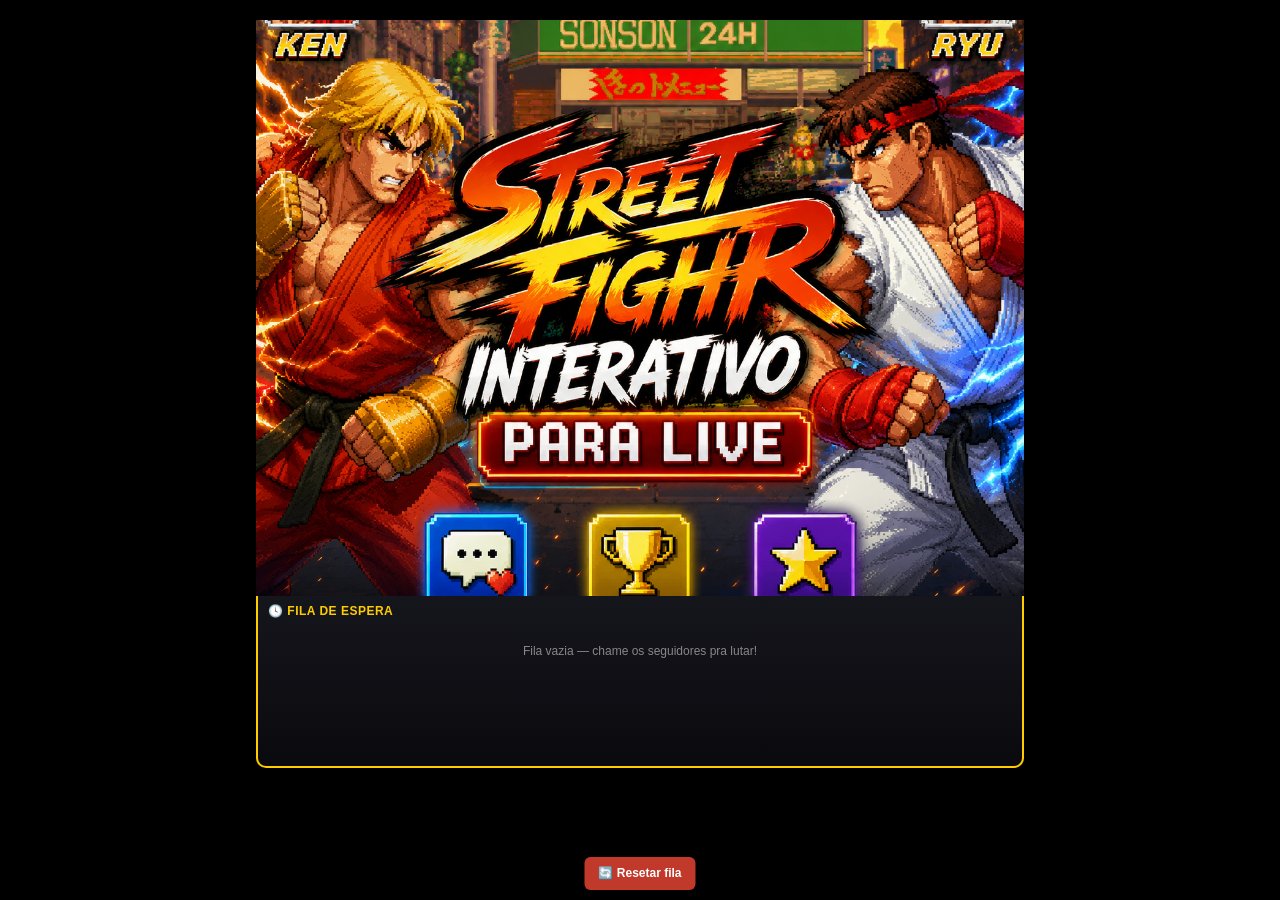
<file: mods-exclusivos/street_fighter_interativo/index.htm>
<!DOCTYPE html>
<html lang="en-us">
<head>
    <meta charset="utf-8">
    <title>Street Fighter Alpha - Web</title>
    <link rel="StyleSheet" type="text/css" href="css/sfa.css" />
    <style>
        /* Informações de debug do motor (velocidade de jogo, teclas de frame-a-frame,
           estado Running/Paused, "Graphics/Audio loading") não fazem parte da
           experiência final — ficam escondidas, mas continuam no DOM normalmente
           (o motor pode seguir atualizando o texto delas sem problema nenhum). */
        #pnlStatus, #pnlDebugInfo, div.loading { display:none !important; }
        #pnlConfigPanel, #pnlConfigBackdrop, #pcStatusBar { display:none !important; }
        /* Botão "⚙️ Conf." é criado dinamicamente pelo ai-mod.js na barra de ações;
           como não temos acesso a esse arquivo para remover a criação dele,
           ocultamos via JS assim que ele aparecer no DOM (ver script no fim do body). */
        #btnResetFila {
            position:fixed; bottom:10px; left:50%; transform:translateX(-50%); z-index:99999;
            padding:8px 14px; background:#c0392b; color:#fff; border:none;
            border-radius:6px; font-weight:700; font-size:12px; cursor:pointer;
            font-family:Arial,sans-serif; box-shadow:0 3px 10px rgba(0,0,0,0.5);
        }
        #btnResetFila:hover { filter:brightness(1.1); }
        #btnResetFila:active { filter:brightness(0.9); }
    </style>
</head>
<body>
    <div id="pnlStage" class="stage" style="width:768px;">
        <script type="text/javascript">
            function OnStageImagesLoaded() {}
        </script>
        <!-- OTIMIZAÇÃO v3: o modal de Quick Match (escolha de times/estágio) foi
             removido por completo. O jogo agora só faz CPU vs CPU automático. -->
        <div id="pnlDimBackground" class="dimBackground" style="display:none">&nbsp;</div>
        <div id="pnlLoadingProgress" class="loadingBackground" style="display:none"></div>
        <img onload="OnStageImagesLoaded()" id="bg0" style="left:0px" />
        <img onload="OnStageImagesLoaded()" id="bg1" style="left:0px" />
        <!--<div class="time"></div>-->
        <!--<div class="overlay"></div>-->
        <div id="pnlTeam1" class="team team1" style="display:none">
            <div id="pnlHealthbarTeam1" class="health-bar"></div>
            <div id="portriatTeam1" class="portriat"></div>
            <div id="nameTeam1" class="name"></div>
        </div>
        <div id="pnlEnergyBarTeam1Container" class="team1-energy-bar-container">
            <div id="pnlEnergyBarTeam1" class="energy-bar"></div>
        </div>
        <div id="pnlTeam2" class="team team2" style="display:none">
            <div id="pnlHealthbarTeam2" class="health-bar"></div>
            <div id="portriatTeam2" class="portriat"></div>
            <div id="nameTeam2" class="name"></div>
        </div>
        <div id="pnlEnergyBarTeam2Container" class="team2-energy-bar-container">
            <div id="pnlEnergyBarTeam2" class="energy-bar"></div>
        </div>
        <div id="pnlText" class="Text"></div>
        <div id="pnlTeam1ComboText" class="Text"></div>
        <div id="pnlTeam1NbHitsText" class="Text"></div>
        <div id="pnlTeam2ComboText" class="Text"></div>
        <div id="pnlTeam2NbHitsText" class="Text"></div>
        <div class="Announce">
            <span style="display:none;" id="pnlFight" class="Fight">&nbsp;</span>
            <br />
            <span style="display:none;" id="pnlRoundNumber" class="RoundNumber">&nbsp;</span>
            <br />
            <span style="display:none;" id="pnlRound" class="Round">&nbsp;</span>
            <br />
            <span style="display:none;" id="pnlPerfect" class="Perfect">&nbsp;</span>
            <br />
            <span style="display:none;" id="pnlKO" class="KO">&nbsp;</span>
        </div>
        <div class="superComboFinish" id="pnlSuperComboFinish" style="display:none;">&nbsp;</div>
    </div>
    <div id="pnlStatus">
        <br /><span class="frame-rate">Game speed: <span id="spnSpeed">?</span>/100</span>
        <br />
        <br /><u class="game-speed">Press:</u>
        <br /><span class="step-frame">[8] increase game speed</span>
        <br /><span class="step-frame">[9] decrease game speed</span>
        <br /><span class="step-frame">[0] reset game speed</span>
        <br /><span id="spnStepFrame" class="step-frame">[O] for next frame</span>
        <br /><span id="spnResume" class="resume">[P] to resume</span>
        <br />
    </div>
    <div id="pnlDebugInfo">
        <br /><span id="spnMsg"></span>
        <br /><span id="spnState" class="state running">State: <span>Running</span></span>
    </div>
    <div class="loading">Graphics loading (<span id="pnlLoading" class="loading">done</span>)</div>
    <div class="loading">Audio loading (<span id="pnlAudio" class="loading">done</span>)</div>
    <div id="pnlTeam1Keys" class="team1Keys"></div>
    <div id="pnlTeam2Keys" class="team2Keys"></div>
    <!--
    <div id="pnlAnimationDebug" class="animation-debug">
        <input type="button" onclick="debug_.p1ReverseFrame();" value="<<"/>
        <input type="button" onclick="debug_.p1StepFrame();" value=">>"/>
        <br />#: <span id="spnIndex"></span>
        <br />X: <input id="txtX" />
        <br />Y: <input id="txtY" />
        <br />S: <input id="txtShadow" />
        <br />Sx:<input id="txtShadowOffsetX" />
        <br />Sy:<input id="txtShadowOffsetY" />
        <input type="button" onclick="debug_.setFrameData()" value="Set"/>
    </div>
    -->
    <div class="start-game-container">
        <a title="Jogar!" href="javascript:;" onclick="startUpGame()"><img src="assets/capa.png" /></a>
    </div>

    <button id="btnResetFila" onclick="resetarFilaDeEspera()">🔄 Resetar fila</button>
    <script>
        // Reseta a fila de espera. O único comando que o ai-mod.js entende hoje
        // para isso é RESETAR_RANKING_FILA (limpa ranking Top 3 + fila juntos),
        // não existe no protocolo atual um comando que limpe só a fila.
        function resetarFilaDeEspera() {
            var bc;
            try {
                bc = new BroadcastChannel('cpu_vs_cpu_panel');
                bc.postMessage({ type:'EXECUTE_ACTION', action:'RESETAR_RANKING_FILA' });
                bc.close();
            } catch (e) {
                if (typeof send === 'function') {
                    send({ type:'EXECUTE_ACTION', action:'RESETAR_RANKING_FILA' });
                }
            }
        }

        // Oculta o botão "⚙️ Conf." assim que o ai-mod.js o inserir no DOM.
        (function ocultarBotaoConf() {
            function tentaOcultar() {
                document.querySelectorAll('button, a, div').forEach(function (el) {
                    if (el.id === 'btnResetFila') return;
                    var txt = (el.textContent || '').trim();
                    if (txt.indexOf('Conf.') !== -1 && txt.indexOf('⚙') !== -1) {
                        el.style.display = 'none';
                    }
                });
            }
            tentaOcultar();
            var observer = new MutationObserver(tentaOcultar);
            observer.observe(document.body, { childList:true, subtree:true });
        })();
    </script>
    <script type="text/javascript">
        var __debugMode = false;
        var __noDamage = false;
        var __noFallDamage = false;

        /*
        if(!__debugMode)
        {
            window.document.getElementById("pnlAnimationDebug").style.display = "none";
            window.document.getElementById("pnlStatus").style.display = "";
            window.document.getElementById("cmdGo").style.display = "none";
        }
        else
        {
            window.document.getElementById("pnlAnimationDebug").style.display = "";
            window.document.getElementById("pnlStatus").style.display = "";
            window.document.getElementById("cmdGo").style.display = "";
        }
        */
    </script>
    <script type="text/javascript" src="script/joypad.min.js"></script>
    <script type="text/javascript" src="script/browserDetect.js"></script>
    <script type="text/javascript" src="script/values.js"></script>
    <script type="text/javascript" src="script/flags.js"></script>
    <script type="text/javascript" src="script/user.js"></script>
    <script type="text/javascript" src="script/vcr.js"></script>
    <script type="text/javascript" src="script/fonts.js"></script>
    <script type="text/javascript" src="script/stuff-loader.js"></script>
    <script type="text/javascript" src="script/base64-binary.js"></script>
    <script type="text/javascript" src="script/webAudioManager.js"></script>
    <script type="text/javascript" src="script/soundmanager.js"></script>
    <script type="text/javascript" src="script/fontsystem.js"></script>
    <script type="text/javascript" src="script/animation-trial.js"></script>
    <script type="text/javascript" src="script/char-select.js"></script>
    <script type="text/javascript" src="script/game.js"></script>
    <script type="text/javascript" src="script/energy-bar.js"></script>
    <script type="text/javascript" src="script/health-bar.js"></script>
    <script type="text/javascript" src="script/hitsystem.js"></script>
    <script type="text/javascript" src="script/team.js"></script>
    <script type="text/javascript" src="script/stage.js"></script>
    <script type="text/javascript" src="script/announcer.js"></script>
    <script type="text/javascript" src="script/faceoff.js"></script>
    <script type="text/javascript" src="script/match.js"></script>
    <script type="text/javascript" src="script/circle.js"></script>
    <script type="text/javascript" src="script/cdHelper.js"></script>
    <script type="text/javascript" src="script/animation.js"></script>
    <script type="text/javascript" src="script/player-utils.js"></script>
    <script type="text/javascript" src="script/player.js"></script>
    <script type="text/javascript" src="script/player.sound.js"></script>
    <script type="text/javascript" src="script/player.combat.js"></script>
    <script type="text/javascript" src="script/player.animation.js"></script>
    <script type="text/javascript" src="script/player.input.js"></script>
    <script type="text/javascript" src="script/player.motion.js"></script>
    <script type="text/javascript" src="script/player.debug.js"></script>
    <script type="text/javascript" src="script/player-common.js"></script>
    <script type="text/javascript" src="script/player.ai.js"></script>
    <script type="text/javascript" src="script/generic-ai.js"></script>
    <script type="text/javascript" src="script/ai-proxy.js"></script>
    <script type="text/javascript" src="script/debug.js"></script>
    <script type="text/javascript" src="script/load-spritedata.js"></script>
    <script type="text/javascript" src="script/player-ryu.js"></script>
    <script type="text/javascript" src="script/ryu-ai.js"></script>
    <script type="text/javascript" src="script/player-ryu-spritedata.js"></script>
    <script type="text/javascript" src="script/player-ryu2-spritedata.js"></script>
    <script type="text/javascript" src="script/player-ken.js"></script>
    <script type="text/javascript" src="script/ken-ai.js"></script>
    <script type="text/javascript" src="script/player-ken-spritedata.js"></script>
    <script type="text/javascript" src="script/player-ken2-spritedata.js"></script>
    <script type="text/javascript" src="script/player-sagat.js"></script>
    <script type="text/javascript" src="script/player-sagat-spritedata.js"></script>
    <script type="text/javascript" src="script/player-sagat2-spritedata.js"></script>
    <script type="text/javascript" src="script/sagat-ai.js"></script>
    <script type="text/javascript" src="script/player-mbison.js"></script>
    <script type="text/javascript" src="script/mbison-ai.js"></script>
    <script type="text/javascript" src="script/player-mbison-spritedata.js"></script>
    <script type="text/javascript" src="script/player-mbison2-spritedata.js"></script>
    <script type="text/javascript" src="script/player-akuma.js"></script>
    <script type="text/javascript" src="script/akuma-ai.js"></script>
    <script type="text/javascript" src="script/player-akuma-spritedata.js"></script>
    <script type="text/javascript" src="script/player-akuma2-spritedata.js"></script>
    <script type="text/javascript" src="script/init.js"></script>
    <!-- <script type="text/javascript" src="script/audio/guy-theme.ogg.js"></script>
    <script type="text/javascript" src="script/audio/ryu-theme.ogg.js"></script>
    <script type="text/javascript" src="script/audio/ken-theme.ogg.js"></script>
    <script type="text/javascript" src="script/audio/chunli-theme.ogg.js"></script>
    <script type="text/javascript" src="script/audio/mbison-theme.ogg.js"></script>
    <script type="text/javascript" src="script/audio/sagat-theme.ogg.js"></script>
    <script type="text/javascript" src="script/audio/sodom-theme.ogg.js"></script>
    <script type="text/javascript" src="script/audio/akuma-theme.ogg.js"></script> -->


    <audio id="myaudio">
    HTML5 audio not supported
    </audio>
    <script src="ai-mod.js"></script>

    <!-- ============================================================
         PAINEL DE CONFIGURAÇÃO (embutido no mesmo HTML do jogo)
         Abre/fecha como uma gaveta lateral ao clicar em "⚙️ Conf."
         na barra de ações (criada pelo ai-mod.js, embaixo da fila).
         Continua conversando com o jogo pelo mesmo BroadcastChannel
         'cpu_vs_cpu_panel' que o ai-mod.js já escuta — só que agora
         os dois lados vivem na mesma aba/documento.
         ============================================================ -->
    <div id="pnlConfigBackdrop" onclick="togglePainelConfig(false)"></div>
    <div id="pnlConfigPanel">
    <style>
        #pnlConfigPanel {
            --bg0:#07080d; --bg1:#0d0e16; --bg2:#12131e; --bg3:#191a27;
            --border:#1e2030; --border2:#272838;
            --text:#e2e4f0; --muted:#5a5d7a; --label:#8890b0;
            --gold:#f5c518; --gold-dim:rgba(245,197,24,.15);
            --green:#1db954; --blue:#2563eb; --cyan:#00e5cc;
            --red:#e8312a; --purple:#7c3aed;

            position:fixed; top:0; right:0; height:100vh; width:420px; max-width:94vw;
            background:var(--bg0); color:var(--text);
            font-family:'Inter','Segoe UI',Arial,sans-serif; font-size:11px;
            z-index:200000; display:flex; flex-direction:column;
            box-shadow:-10px 0 30px rgba(0,0,0,.6);
            transform:translateX(105%); transition:transform .28s cubic-bezier(.4,0,.2,1);
        }
        #pnlConfigPanel.open { transform:translateX(0); }
        #pnlConfigBackdrop {
            position:fixed; inset:0; background:rgba(0,0,0,.55); z-index:199999;
            opacity:0; pointer-events:none; transition:opacity .2s;
        }
        #pnlConfigBackdrop.open { opacity:1; pointer-events:auto; }

        #pnlConfigPanel *, #pnlConfigPanel *::before, #pnlConfigPanel *::after { box-sizing:border-box; }
        #pnlConfigPanel * { scrollbar-width:thin; scrollbar-color:var(--border2) transparent; }

        #pcHeader { display:flex; align-items:center; justify-content:space-between; padding:12px 14px 0; flex-shrink:0; }
        #pcHeader h1 { font-size:13px; font-weight:700; color:var(--gold); letter-spacing:1.5px; text-transform:uppercase; margin:0; }
        #pcHeader h1 span { color:var(--text); opacity:.5; }
        #pcClose { padding:5px 10px; background:transparent; border:1.5px solid var(--border2); color:var(--muted); font-size:14px; font-weight:700; border-radius:5px; cursor:pointer; transition:.15s; line-height:1; }
        #pcClose:hover { border-color:var(--red); color:var(--red); }

        #pcStatusBar { display:flex; align-items:center; justify-content:space-between; margin:10px 14px 0; background:var(--bg2); border:1px solid var(--border); border-radius:6px; padding:6px 10px; flex-shrink:0; flex-wrap:wrap; gap:6px; }
        #pnlConfigPanel .status-item { display:flex; align-items:center; gap:5px; font-size:9px; font-weight:600; letter-spacing:.8px; color:var(--label); text-transform:uppercase; }
        #pnlConfigPanel .dot { width:7px; height:7px; border-radius:50%; background:var(--border2); flex-shrink:0; transition:background .3s, box-shadow .3s; }
        #pnlConfigPanel .dot.on-game { background:var(--green); box-shadow:0 0 6px var(--green); }
        #pnlConfigPanel .dot.on-tikf { background:var(--blue); box-shadow:0 0 6px var(--blue); }
        #pnlConfigPanel .dot.on-live { background:var(--gold); box-shadow:0 0 6px var(--gold); }
        #pcGameStats { font-size:9px; color:var(--muted); }
        #pcGameStats span { color:var(--cyan); font-weight:700; }

        #pcLayout { flex:1; display:flex; flex-direction:column; gap:8px; padding:10px 14px 16px; min-height:0; overflow-y:auto; }
        #pnlConfigPanel .section { background:var(--bg1); border:1px solid var(--border); border-radius:8px; padding:9px 11px; display:flex; flex-direction:column; gap:6px; }
        #pnlConfigPanel .s-title { font-size:9px; color:var(--gold); text-transform:uppercase; font-weight:700; letter-spacing:1.2px; padding-bottom:5px; border-bottom:1px solid var(--border); }

        #pnlConfigPanel .team-bar-row { display:flex; flex-direction:column; gap:2px; }
        #pnlConfigPanel .team-bar-label { display:flex; justify-content:space-between; font-size:9px; color:var(--label); }
        #pnlConfigPanel .team-bar-label strong { color:var(--text); }
        #pnlConfigPanel .mini-track { height:5px; border-radius:3px; background:var(--bg0); border:1px solid var(--border2); overflow:hidden; margin-bottom:2px; }
        #pnlConfigPanel .mini-fill { height:100%; border-radius:3px; transition:width .3s; }
        #pnlConfigPanel .mini-fill.health { background:linear-gradient(90deg,#1db954,#f5c518); }
        #pnlConfigPanel .mini-fill.energy { background:linear-gradient(90deg,var(--blue),var(--purple)); }

        #pnlConfigPanel .btn { padding:6px 8px; border:none; color:#fff; cursor:pointer; font-weight:700; border-radius:5px; font-size:10px; transition:filter .15s; white-space:nowrap; }
        #pnlConfigPanel .btn:hover { filter:brightness(1.15); }
        #pnlConfigPanel .btn:active { filter:brightness(.9); }
        #pnlConfigPanel .btn-red { background:var(--red); }
        #pnlConfigPanel .btn-green { background:var(--green); }
        #pnlConfigPanel .btn-blue { background:var(--blue); }
        #pnlConfigPanel .btn-purple { background:var(--purple); }
        #pnlConfigPanel .btn-gold { background:var(--gold); color:#000; }
        #pnlConfigPanel .btn-gray { background:var(--bg3); border:1px solid var(--border2); }
        #pnlConfigPanel .row { display:flex; gap:6px; }
        #pnlConfigPanel .row > * { flex:1; }
        #pnlConfigPanel .btn-test { background:transparent; color:var(--green); border:1px solid var(--green); padding:3px 7px; border-radius:4px; cursor:pointer; font-size:9px; font-weight:700; transition:background .15s; }
        #pnlConfigPanel .btn-test:hover { background:rgba(29,185,84,.15); }
        #pnlConfigPanel .btn-del { color:var(--muted); cursor:pointer; background:transparent; border:none; padding:0 3px; font-size:14px; line-height:1; transition:color .15s; }
        #pnlConfigPanel .btn-del:hover { color:var(--red); }

        #pnlConfigPanel .inp, #pnlConfigPanel .sel { padding:5px 7px; background:var(--bg0); color:var(--text); border:1px solid var(--border2); border-radius:5px; font-size:10px; font-family:inherit; outline:none; transition:border-color .15s; }
        #pnlConfigPanel .inp:focus, #pnlConfigPanel .sel:focus { border-color:var(--gold); }
        #pnlConfigPanel .sel { height:28px; }
        #pnlConfigPanel .inp::placeholder { color:var(--muted); }

        #pnlConfigPanel .event-list { max-height:110px; overflow-y:auto; background:var(--bg0); border:1px solid var(--border); border-radius:5px; }
        #pnlConfigPanel .event-item { display:flex; justify-content:space-between; align-items:center; padding:4px 7px; font-size:9.5px; border-bottom:1px solid var(--border); gap:4px; }
        #pnlConfigPanel .event-item:last-child { border-bottom:none; }
        #pnlConfigPanel .event-label { flex:1; min-width:0; }
        #pnlConfigPanel .event-label strong { color:var(--cyan); }
        #pnlConfigPanel .event-actions { display:flex; gap:4px; align-items:center; flex-shrink:0; }
        #pnlConfigPanel .sub-label { font-size:8px; color:var(--muted); text-transform:uppercase; font-weight:700; letter-spacing:.8px; margin-top:6px; padding-top:5px; border-top:1px solid var(--border); }
    </style>

    <div id="pcHeader">
        <h1>🥊 CPU vs CPU <span>— Painel</span></h1>
        <button id="pcClose" onclick="togglePainelConfig(false)">✕</button>
    </div>

    <div id="pcStatusBar">
        <div class="status-item"><div id="dotGame" class="dot"></div> Jogo</div>
        <div class="status-item"><div id="dotTikf" class="dot"></div> TikFinity</div>
        <div class="status-item"><div id="dotLive" class="dot"></div> Luta</div>
        <div id="pcGameStats">🟥 <span id="st1">--</span> &nbsp;vs&nbsp; 🟦 <span id="st2">--</span> &nbsp;|&nbsp; 🕓 Fila: <span id="stQ">0</span></div>
    </div>

    <div id="pcLayout">

        <!-- STATUS DA LUTA -->
        <div class="section">
            <div class="s-title">📊 Luta Atual</div>
            <div class="team-bar-row">
                <div class="team-bar-label"><strong id="t1name">Time 1</strong><span id="t1hp">--</span></div>
                <div class="mini-track"><div id="t1hbar" class="mini-fill health" style="width:0%"></div></div>
                <div class="mini-track"><div id="t1ebar" class="mini-fill energy" style="width:0%"></div></div>
            </div>
            <div class="team-bar-row">
                <div class="team-bar-label"><strong id="t2name">Time 2</strong><span id="t2hp">--</span></div>
                <div class="mini-track"><div id="t2hbar" class="mini-fill health" style="width:0%"></div></div>
                <div class="mini-track"><div id="t2ebar" class="mini-fill energy" style="width:0%"></div></div>
            </div>
        </div>

        <!-- SPAWNAR -->
        <div class="section">
            <div class="s-title">⚔️ Spawnar</div>
            <button class="btn btn-red" onclick="send({type:'EXECUTE_ACTION',action:'SPAWN_RANDOM'})">🎲 Sortear luta</button>
        </div>

        <!-- ARENA -->
        <div class="section">
            <div class="s-title">🏟️ Arena</div>
            <select id="arenaSel" class="sel" onchange="setArena()"></select>
            <div style="font-size:9px;color:var(--muted);">Escolhida aqui, essa arena é usada em toda luta nova (fim de round, fila, "Nova luta") até você trocar de novo ou voltar pra aleatória.</div>
        </div>

        <!-- AÇÕES RÁPIDAS MANUAIS (operador) -->
        <div class="section">
            <div class="s-title">🕹️ Admin</div>
            <div class="row">
                <button class="btn btn-green" onclick="send({type:'EXECUTE_ACTION',action:'RESTAURAR_SANGUE_100',user:currentT1User()})">❤ T1</button>
                <button class="btn btn-green" onclick="send({type:'EXECUTE_ACTION',action:'RESTAURAR_SANGUE_100',user:currentT2User()})">❤ T2</button>
            </div>
            <div class="row" style="margin-top:4px;">
                <button class="btn btn-purple" onclick="send({type:'EXECUTE_ACTION',action:'RECARREGA_ESPECIAL_100',user:currentT1User()})">⚡ T1</button>
                <button class="btn btn-purple" onclick="send({type:'EXECUTE_ACTION',action:'RECARREGA_ESPECIAL_100',user:currentT2User()})">⚡ T2</button>
            </div>
        </div>

        <!-- LIKES -->
        <div class="section">
            <div class="s-title">⚡ Likes</div>
            <div class="row">
                <label style="color:var(--label);white-space:nowrap;align-self:center;">A cada</label>
                <input type="number" id="likeN" class="inp" style="width:44px;text-align:center;" min="1" value="20">
                <label style="color:var(--label);white-space:nowrap;align-self:center;">likes →</label>
            </div>
            <select id="likeAct" class="sel"></select>
            <div class="row">
                <button class="btn btn-green" onclick="saveLike()">SALVAR</button>
                <button class="btn-test" onclick="testKey('curtida_like')">Testar</button>
            </div>
        </div>

        <!-- MEMBRO / SHARE -->
        <div class="section">
            <div class="s-title">👑 Membro / Share</div>
            <select id="memberAct" class="sel"></select>
            <div class="row">
                <button class="btn btn-green" onclick="saveMember()">SALVAR membro</button>
                <button class="btn-test" onclick="testKey('membro')">Testar</button>
            </div>
            <div class="sub-label">📤 Compartilhar</div>
            <select id="shareAct" class="sel"></select>
            <div class="row">
                <button class="btn btn-green" onclick="saveShare()">SALVAR share</button>
                <button class="btn-test" onclick="testKey('compartilhar')">Testar</button>
            </div>
        </div>

        <!-- PRESENTES & COMANDOS -->
        <div class="section">
            <div class="s-title">🎁 Presentes & Comandos de Chat</div>

            <div class="row">
                <select id="giftSel" class="sel" style="flex:1;" onchange="syncGift()">
                    <option value="">— Presente —</option>
                    <option value="CUSTOM">— CHAT/COMANDO —</option>
                    <option value="5655">Rose (5655)</option>
                    <option value="6247">Heart (6247)</option>
                    <option value="5760">Weights (5760)</option>
                    <option value="6007">Boxing Gloves (6007)</option>
                    <option value="6532">Dancing Cactus (6532)</option>
                    <option value="6652">Lightning Bolt (6652)</option>
                    <option value="6369">Lion (6369)</option>
                    <option value="7823">Leon and Lion (7823)</option>
                    <option value="8602">Gorilla (8602)</option>
                    <option value="8814">Superhero Fight (8814)</option>
                    <option value="9427">Pegasus (9427)</option>
                    <option value="7610">Dragon Flame (7610)</option>
                    <option value="7319">Phoenix (7319)</option>
                    <option value="5930">Rocket (5930)</option>
                    <option value="6103">Yacht (6103)</option>
                    <option value="6089">Sports Car (6089)</option>
                </select>
            </div>

            <div class="row">
                <input type="text" id="cmdInput" placeholder="Código ou palavra" class="inp" style="flex:1;">
                <select id="actionSel" class="sel" style="flex:1.5;"></select>
            </div>

            <div class="row">
                <label style="color:var(--label);align-self:center;white-space:nowrap;">🔁</label>
                <input type="number" id="repeatN" class="inp" value="1" min="1" max="10" style="width:40px;text-align:center;">
                <button class="btn btn-red" onclick="addEvent()">ADD</button>
            </div>

            <div id="event-list" class="event-list"></div>

            <div class="sub-label">🗑️ Zerar dados</div>
            <div style="font-size:9px;color:var(--muted);">Limpa o ranking Top 3 e esvazia a fila de espera de seguidores. Não afeta os eventos/comandos configurados acima.</div>
            <button class="btn btn-red" onclick="resetarRankingEFila()">🗑️ Resetar ranking e fila de espera</button>
        </div>

    </div>
    </div>

    <script>
    // ============================================================
    // ABRIR/FECHAR A GAVETA DO PAINEL
    // ============================================================
    function togglePainelConfig(force) {
        var panel = document.getElementById('pnlConfigPanel');
        var backdrop = document.getElementById('pnlConfigBackdrop');
        var open = (typeof force === 'boolean') ? force : !panel.classList.contains('open');
        panel.classList.toggle('open', open);
        backdrop.classList.toggle('open', open);
    }
    window.togglePainelConfig = togglePainelConfig;
    document.addEventListener('keydown', function(e) {
        if (e.key === 'Escape') togglePainelConfig(false);
    });

    // ============================================================
    // LISTA DE AÇÕES DISPONÍVEIS
    // ============================================================
    const ACTION_LABELS = {
        JOIN_QUEUE_RANDOM:  "Entrar na fila (personagem aleatório)",
        JOIN_QUEUE_RYU:     "Entrar na fila como Ryu",
        JOIN_QUEUE_KEN:     "Entrar na fila como Ken",
        JOIN_QUEUE_SAGAT:   "Entrar na fila como Sagat",
        JOIN_QUEUE_MBISON:  "Entrar na fila como M. Bison",
        JOIN_QUEUE_AKUMA:   "Entrar na fila como Akuma",

        LUTA_AUTOMATICA:  "Luta automática (golpe fraco/médio aleatório)",
        PODERES_ALEATORIO:"Poderes padrão aleatório do personagem",
        COMBO_ESPECIAL:   "Combo de golpes e poderes (especial + super)",

        RESTAURAR_SANGUE_10:  "Restaurar sangue 10%",
        RESTAURAR_SANGUE_30:  "Restaurar sangue 30%",
        RESTAURAR_SANGUE_50:  "Restaurar sangue 50%",
        RESTAURAR_SANGUE_100: "Restaurar sangue 100%",

        RECARREGA_ESPECIAL_10:  "Recarregar especial 10%",
        RECARREGA_ESPECIAL_30:  "Recarregar especial 30%",
        RECARREGA_ESPECIAL_50:  "Recarregar especial 50%",
        RECARREGA_ESPECIAL_100: "Recarregar especial 100%"
    };

    const CHAR_IDS = { RYU:0, KEN:3, SAGAT:10, MBISON:14, AKUMA:13 };

    // mesma lista (chave/label) de STAGE_INFO no ai-mod.js
    const STAGE_INFO = [
        {key:"guy",             label:"Beco (Guy)"},
        {key:"ken",             label:"Aeroporto (Ken)"},
        {key:"ryu",             label:"Templo (Ryu)"},
        {key:"sodom",           label:"Clube (Sodom)"},
        {key:"akuma",           label:"Caverna (Akuma)"},
        {key:"sagat",           label:"Deserto (Sagat)"},
        {key:"chunli",          label:"China (Chun-Li)"},
        {key:"dramatic_battle", label:"Batalha Final"}
    ];

    function fillSelect(sel) {
        sel.innerHTML = '<optgroup label="— Entrar na Fila —">' +
            ['JOIN_QUEUE_RANDOM','JOIN_QUEUE_RYU','JOIN_QUEUE_KEN','JOIN_QUEUE_SAGAT','JOIN_QUEUE_MBISON','JOIN_QUEUE_AKUMA']
            .map(k => `<option value="${k}">${ACTION_LABELS[k]}</option>`).join('') +
            '</optgroup>' +
            '<optgroup label="— Combate (só quem está lutando) —">' +
            ['LUTA_AUTOMATICA','PODERES_ALEATORIO','COMBO_ESPECIAL']
            .map(k => `<option value="${k}">${ACTION_LABELS[k]}</option>`).join('') +
            '</optgroup>' +
            '<optgroup label="— Restaurar Sangue (só quem está lutando) —">' +
            ['RESTAURAR_SANGUE_10','RESTAURAR_SANGUE_30','RESTAURAR_SANGUE_50','RESTAURAR_SANGUE_100']
            .map(k => `<option value="${k}">${ACTION_LABELS[k]}</option>`).join('') +
            '</optgroup>' +
            '<optgroup label="— Energia Especial (só quem está lutando) —">' +
            ['RECARREGA_ESPECIAL_10','RECARREGA_ESPECIAL_30','RECARREGA_ESPECIAL_50','RECARREGA_ESPECIAL_100']
            .map(k => `<option value="${k}">${ACTION_LABELS[k]}</option>`).join('') +
            '</optgroup>';
    }
    ['likeAct','memberAct','shareAct','actionSel'].forEach(id => fillSelect(document.getElementById(id)));

    const arenaSelEl = document.getElementById('arenaSel');
    arenaSelEl.innerHTML = '<option value="">🎲 Aleatória (padrão)</option>' +
        STAGE_INFO.map(s => `<option value="${s.key}">${s.label}</option>`).join('');

    function setArena() {
        send({ type:'EXECUTE_ACTION', action:'TROCAR_ARENA', stage: arenaSelEl.value });
    }

    // ============================================================
    // RESETAR RANKING TOP 3 + FILA DE ESPERA
    // ============================================================
    function resetarRankingEFila() {
        if (!confirm('Tem certeza que deseja resetar o ranking e esvaziar a fila de espera? Essa ação não pode ser desfeita.')) return;
        send({ type:'EXECUTE_ACTION', action:'RESETAR_RANKING_FILA' });
    }
    window.resetarRankingEFila = resetarRankingEFila;

    // ============================================================
    // ARMAZENAMENTO SEGURO
    // ============================================================
    const S = (() => {
        let mem = {};
        let ok = false;
        try { localStorage.setItem('__t__','1'); localStorage.removeItem('__t__'); ok=true; } catch(e){}
        return {
            get(k) { if(ok) try{ return localStorage.getItem(k); }catch(e){} return mem[k]??null; },
            set(k,v) { if(ok) try{ localStorage.setItem(k,v); return; }catch(e){} mem[k]=String(v); }
        };
    })();

    // ============================================================
    // CANAL COM O JOGO (mesmo documento — dois objetos BroadcastChannel
    // com o mesmo nome ainda trocam mensagem entre si normalmente,
    // mesmo estando na mesma aba)
    // ============================================================
    const gameChannel = new BroadcastChannel('cpu_vs_cpu_panel');
    let fighters = {team1: null, team2: null};

    function currentT1User() { return fighters.team1 ? fighters.team1.user : ''; }
    function currentT2User() { return fighters.team2 ? fighters.team2.user : ''; }

    function pingGame() { gameChannel.postMessage({type:'PING'}); }
    setInterval(pingGame, 3000);
    pingGame();

    let gameOnlineTimer = null;
    function markOnline() {
        document.getElementById('dotGame').className = 'dot on-game';
        clearTimeout(gameOnlineTimer);
        gameOnlineTimer = setTimeout(() => { document.getElementById('dotGame').className = 'dot'; }, 7000);
    }

    function pct(v, mx) { return mx > 0 ? Math.max(0, Math.min(100, v/mx*100)) : 0; }

    gameChannel.onmessage = ev => {
        const msg = ev.data;
        if (!msg || !msg.type) return;
        if (msg.type === 'PONG' || msg.type === 'READY') { markOnline(); return; }
        if (msg.type === 'GAME_STATE') {
            markOnline();
            const s = msg.stats;
            const liveDot = document.getElementById('dotLive');
            if (!s || !s.playing) { liveDot.className = 'dot'; return; }
            liveDot.className = 'dot on-live';
            fighters.team1 = s.team1.fighter; fighters.team2 = s.team2.fighter;
            document.getElementById('st1').textContent = s.team1.name;
            document.getElementById('st2').textContent = s.team2.name;
            document.getElementById('t1name').textContent = s.team1.name;
            document.getElementById('t1hp').textContent   = `${Math.round(s.team1.health)}/${s.team1.healthMax}`;
            document.getElementById('t1hbar').style.width = pct(s.team1.health, s.team1.healthMax)+'%';
            document.getElementById('t1ebar').style.width = pct(s.team1.energy, 288)+'%';
            document.getElementById('t2name').textContent = s.team2.name;
            document.getElementById('t2hp').textContent   = `${Math.round(s.team2.health)}/${s.team2.healthMax}`;
            document.getElementById('t2hbar').style.width = pct(s.team2.health, s.team2.healthMax)+'%';
            document.getElementById('t2ebar').style.width = pct(s.team2.energy, 288)+'%';
            return;
        }
        if (msg.type === 'QUEUE_STATE') {
            document.getElementById('stQ').textContent = (msg.queue||[]).length;
            if (typeof msg.forcedStage === 'string' && document.activeElement !== arenaSelEl)
                arenaSelEl.value = msg.forcedStage;
        }
    };

    function send(msg) { gameChannel.postMessage(msg); }

    // ============================================================
    // RESOLVE AÇÃO ANTES DE MANDAR PRO JOGO
    // ============================================================
    function resolveMsg(action, user, avatar) {
        const msg = { type:'EXECUTE_ACTION', user, avatar };
        if (action.startsWith('JOIN_QUEUE_')) {
            const charKey = action.slice('JOIN_QUEUE_'.length);
            msg.action = 'JOIN_QUEUE';
            if (charKey !== 'RANDOM' && CHAR_IDS[charKey] !== undefined)
                msg.character = CHAR_IDS[charKey];
        } else {
            msg.action = action;
        }
        return msg;
    }

    // ============================================================
    // MAPEAMENTOS DE EVENTOS
    // ============================================================
    const LEGACY_ACTION_MAP = {
        RECUPERA_SANGUE:    'RESTAURAR_SANGUE_100',
        RECARREGA_ESPECIAL: 'RECARREGA_ESPECIAL_30',
        PODER_FORTE:        'RECARREGA_ESPECIAL_100'
    };

    function loadMappings() {
        try {
            const r = JSON.parse(S.get('cpuvscpu_events'));
            if (!r) return null;
            const out = {};
            for (const [k,v] of Object.entries(r)) {
                const entry = typeof v === 'string' ? {action:v} : {...v};
                if (LEGACY_ACTION_MAP[entry.action]) entry.action = LEGACY_ACTION_MAP[entry.action];
                out[k] = entry;
            }
            return out;
        } catch { return null; }
    }

    let mappings = loadMappings() || {
        "membro":       { action:"JOIN_QUEUE_RANDOM" },
        "compartilhar": { action:"RESTAURAR_SANGUE_30" },
        "5655":         { action:"JOIN_QUEUE_RANDOM" },
        "rose":         { action:"JOIN_QUEUE_RANDOM" },
        "6369":         { action:"COMBO_ESPECIAL" },
        "lion":         { action:"COMBO_ESPECIAL" },
        "6652":         { action:"RECARREGA_ESPECIAL_100" },
        "curtida_like": { action:"LUTA_AUTOMATICA" }
    };

    let likeThreshold = parseInt(S.get('cpuvscpu_like_n')) || 20;
    document.getElementById('likeN').value = likeThreshold;

    function getAction(key) { return mappings[key]?.action; }

    const likeActInit = getAction('curtida_like');
    if (likeActInit) document.getElementById('likeAct').value = likeActInit;
    const memberActInit = getAction('membro');
    if (memberActInit) document.getElementById('memberAct').value = memberActInit;
    const shareActInit = getAction('compartilhar');
    if (shareActInit) document.getElementById('shareAct').value = shareActInit;

    renderEvents();

    function saveMappings() { S.set('cpuvscpu_events', JSON.stringify(mappings)); }

    function saveLike() {
        likeThreshold = parseInt(document.getElementById('likeN').value)||20;
        S.set('cpuvscpu_like_n', likeThreshold);
        mappings['curtida_like'] = { action: document.getElementById('likeAct').value };
        saveMappings(); renderEvents();
    }
    function saveMember() {
        mappings['membro'] = { action: document.getElementById('memberAct').value };
        saveMappings(); renderEvents();
    }
    function saveShare() {
        mappings['compartilhar'] = { action: document.getElementById('shareAct').value };
        saveMappings(); renderEvents();
    }

    function addEvent() {
        const cmd    = document.getElementById('cmdInput').value.trim().toLowerCase();
        const act    = document.getElementById('actionSel').value;
        const repeat = Math.max(1, parseInt(document.getElementById('repeatN').value)||1);
        if (!cmd) return;
        mappings[cmd] = { action: act, repeat };
        saveMappings();
        document.getElementById('cmdInput').value = '';
        document.getElementById('repeatN').value  = '1';
        document.getElementById('giftSel').value  = '';
        renderEvents();
    }

    function removeEvent(cmd) {
        delete mappings[cmd];
        saveMappings(); renderEvents();
    }

    function renderEvents() {
        const entries = Object.entries(mappings);
        const el = document.getElementById('event-list');
        if (!entries.length) {
            el.innerHTML = '<div style="padding:6px 8px;font-size:9.5px;color:var(--muted);">Nenhum evento.</div>';
            return;
        }
        el.innerHTML = entries.map(([cmd, v]) => {
            const label = ACTION_LABELS[v.action] || v.action;
            const rpt   = (v.repeat||1) > 1 ? ` 🔁${v.repeat}x` : '';
            const safeCmd = cmd.replace(/'/g, "\\'");
            return `<div class="event-item">
                <div class="event-label"><strong>${cmd}</strong> → ${label}${rpt}</div>
                <div class="event-actions">
                    <button class="btn-test" onclick="testKey('${safeCmd}')">Testar</button>
                    <button class="btn-del"  onclick="removeEvent('${safeCmd}')">&times;</button>
                </div>
            </div>`;
        }).join('');
    }

    function executeRepeated(action, user, repeat, avatar) {
        repeat = Math.max(1, repeat||1);
        for (let i = 0; i < repeat; i++)
            setTimeout(() => send(resolveMsg(action, user, avatar)), i*500);
    }

    function testKey(key) {
        const v = mappings[key]; if (!v) return;
        const testUser = fighters.team1?.user || ('TESTE_'+key);
        executeRepeated(v.action, testUser, v.repeat, '');
    }

    function syncGift() {
        const val = document.getElementById('giftSel').value;
        if (val && val !== 'CUSTOM') document.getElementById('cmdInput').value = val;
        else if (val === 'CUSTOM')   document.getElementById('cmdInput').value = '';
    }

    // ============================================================
    // TIKFINITY — WebSocket ws://localhost:21213/
    // ============================================================
    let likeCounter = 0, likeCooldown = false;

    function connectTikFinity() {
        const ws = new WebSocket('ws://localhost:21213/');
        ws.onopen = () => { document.getElementById('dotTikf').className = 'dot on-tikf'; };
        ws.onmessage = ev => {
            const res = JSON.parse(ev.data);
            const d   = res.data || res;
            if (!d) return;

            const user   = d.nickname || d.uniqueId || 'Jogador';
            const avatar = d.profilePictureUrl || d.profilePicUrl || d.avatar || '';
            const evType = (res.event || '').toLowerCase();

            if (evType === 'gift') {
                const giftId   = String(d.giftId || '');
                const giftName = String(d.giftName || '').toLowerCase().trim();
                const key = mappings[giftId] ? giftId : (mappings[giftName] ? giftName : null);
                if (key) executeRepeated(mappings[key].action, user, mappings[key].repeat, avatar);
                return;
            }

            let key = '', count = 1;
            if      (evType === 'chat')    key = (d.comment||'').toLowerCase().trim();
            else if (evType === 'command') key = (d.command||'').toLowerCase();
            else if (evType === 'share')   key = 'compartilhar';
            else if (evType === 'like')    { key = 'curtida_like'; count = parseInt(d.likeCount)||1; }
            else if (evType === 'member' || evType === 'subscribe') key = 'membro';
            else key = evType;

            const v = mappings[key];
            if (!v) return;

            if (key === 'curtida_like') {
                if (likeCooldown) return;
                likeCounter += count;
                if (likeCounter >= likeThreshold) {
                    likeCooldown = true;
                    executeRepeated(v.action, user, v.repeat, avatar);
                    setTimeout(() => { likeCooldown = false; likeCounter = 0; }, 2000);
                }
            } else {
                executeRepeated(v.action, user, v.repeat, avatar);
            }
        };
        ws.onclose = () => {
            document.getElementById('dotTikf').className = 'dot';
            setTimeout(connectTikFinity, 5000);
        };
    }
    connectTikFinity();
    </script>
</body>
</html>
</file>
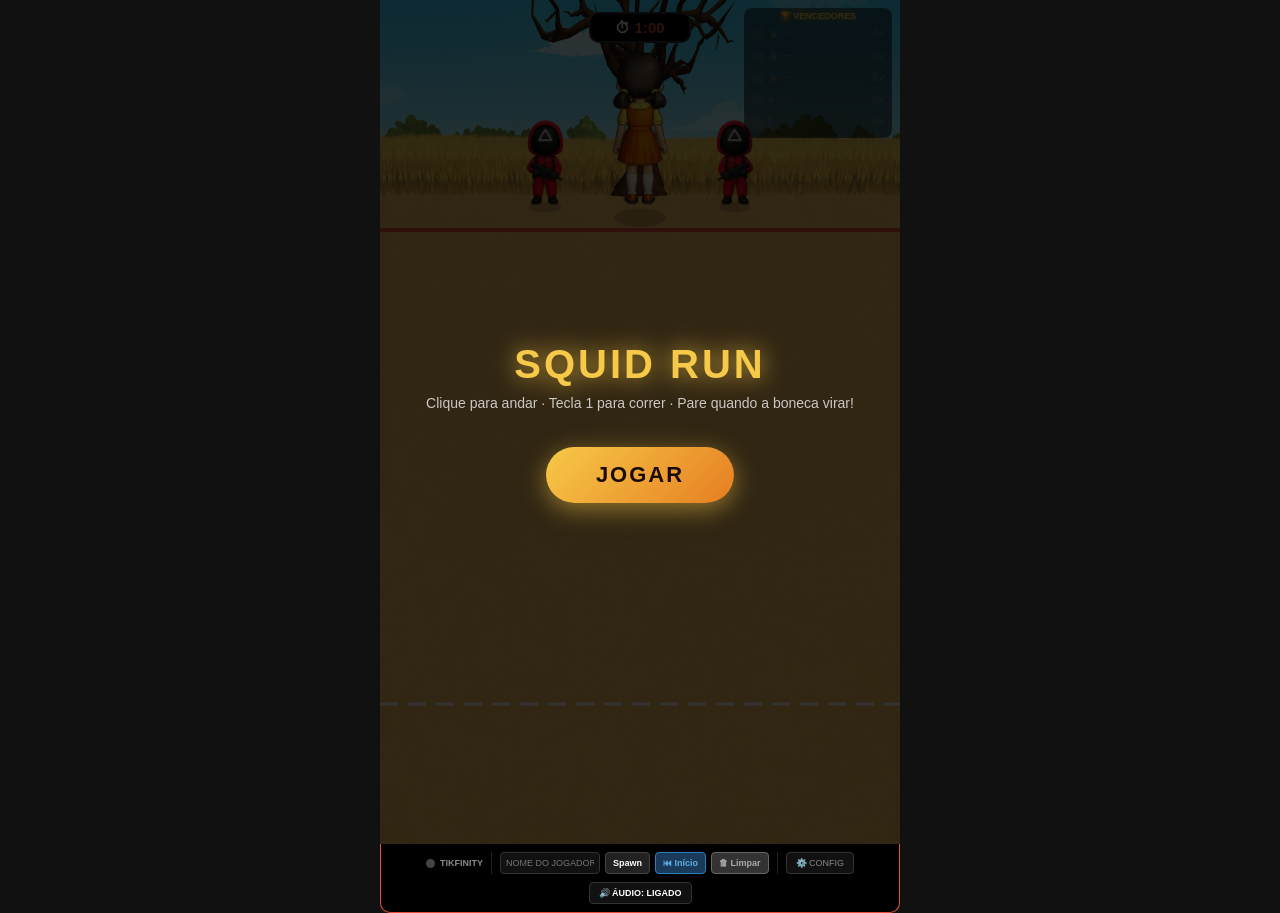
<file: mods-exclusivos/batatinha_123/index-.html>
<!DOCTYPE html>
<html lang="pt-BR">
<head>
<meta charset="UTF-8">
<meta name="viewport" content="width=device-width, initial-scale=1.0, maximum-scale=1.0, user-scalable=no">
<title>Squid Run</title>
<style>
  *{margin:0;padding:0;box-sizing:border-box;}
  body{background:#111;display:flex;flex-direction:column;align-items:center;min-height:100vh;overflow-y:auto;overflow-x:hidden;touch-action:pan-y;font-family:Arial,sans-serif;}
  #appWrap{width:520px;}
  #gameContainer{position:relative;width:520px;height:844px;overflow:hidden;}
  #gameCanvas{position:absolute;top:0;left:0;width:520px;height:844px;display:block;}
  #hud{position:absolute;top:12px;left:0;right:0;display:flex;justify-content:center;padding:0 14px;pointer-events:none;z-index:10;}
  .hudBox{background:#000;border:2px solid #333;border-radius:10px;padding:5px 24px;color:#fff;font-family:'Arial Black',sans-serif;font-size:15px;font-weight:900;}
  .hudBox span{color:#e74c3c;}
  #joystickZone{display:none;}
  #btnRun{display:none;}
  #damageFlash{position:absolute;inset:0;background:rgba(231,76,60,0);pointer-events:none;z-index:50;transition:background .08s;}
  #eliminadosPanel{
    position:absolute;
    top:8px;
    left:8px;
    width:72px;
    display:flex;
    flex-direction:column;
    gap:4px;
    z-index:15;
    pointer-events:none;
  }
  .elimCard{
    position:relative;
    width:64px;
    height:64px;
    border-radius:10px;
    overflow:hidden;
    border:2px solid #555;
    background:#111;
    animation:elimEntrada .3s ease;
  }
  .elimCard canvas{width:64px;height:64px;display:block;}
  .elimX{
    position:absolute;
    inset:0;
    display:flex;
    align-items:center;
    justify-content:center;
    font-size:44px;
    font-weight:900;
    color:#e74c3c;
    text-shadow:0 0 8px #000,0 0 2px #000;
    opacity:0;
    transition:opacity .3s;
    line-height:1;
  }
  .elimX.show{opacity:1;}
  @keyframes elimEntrada{from{opacity:0;transform:scale(.7)}to{opacity:1;transform:scale(1)}}
  #startScreen,#gameOverScreen{position:absolute;inset:0;display:flex;flex-direction:column;align-items:center;justify-content:center;z-index:100;}
  #startScreen{background:rgba(0,0,0,0.80);}
  #gameOverScreen{background:rgba(0,0,0,0.85);display:none;}
  h1,h2{font-family:'Arial Black',sans-serif;font-weight:900;}
  #startScreen h1{color:#f7c948;font-size:40px;text-shadow:0 0 24px rgba(247,201,72,0.9);letter-spacing:3px;margin-bottom:8px;}
  #gameOverScreen h2{color:#e74c3c;font-size:42px;text-shadow:0 0 20px rgba(231,76,60,0.8);letter-spacing:3px;margin-bottom:8px;}
  #startScreen p,#scoreDisplay{color:rgba(255,255,255,0.75);font-family:Arial,sans-serif;font-size:14px;margin-bottom:36px;}
  #btnStart,#btnRestart{font-family:'Arial Black',sans-serif;font-weight:900;border:none;border-radius:50px;cursor:pointer;letter-spacing:2px;text-transform:uppercase;}
  #btnStart{background:linear-gradient(135deg,#f7c948,#e67e22);color:#1a0a0a;font-size:22px;padding:15px 50px;box-shadow:0 6px 24px rgba(247,201,72,0.5);}
  #btnRestart{background:linear-gradient(135deg,#e74c3c,#c0392b);color:#fff;font-size:18px;padding:14px 40px;}

  /* ── NOTIFICAÇÕES DE EVENTOS ── */
  #eventNotifPanel{
    position:absolute;
    bottom:14px;
    right:10px;
    width:220px;
    display:flex;
    flex-direction:column-reverse;
    gap:5px;
    z-index:60;
    pointer-events:none;
  }
  .evNotif{
    display:flex;
    align-items:center;
    gap:7px;
    background:rgba(0,0,0,0.82);
    border:1px solid #333;
    border-radius:8px;
    padding:5px 8px;
    animation:evSlideIn .3s ease;
    font-size:11px;
    color:#fff;
    line-height:1.3;
  }
  .evNotif .evAvatar{
    width:32px;height:32px;border-radius:50%;flex-shrink:0;object-fit:cover;border:2px solid #555;
  }
  .evNotif .evText{flex:1;}
  .evNotif .evText b{color:#f7c948;}
  @keyframes evSlideIn{from{opacity:0;transform:translateX(30px)}to{opacity:1;transform:translateX(0)}}

  #bottom-controls{width:520px;display:flex;flex-wrap:wrap;align-items:center;justify-content:center;gap:8px;background:#000;padding:8px;border:1px solid #e74c3c;border-top:none;border-radius:0 0 10px 10px;box-sizing:border-box;}
  #conn-status{font-size:9px;display:flex;align-items:center;gap:5px;color:#888;font-weight:bold;}
  .dot{width:9px;height:9px;background:#444;border-radius:50%;box-shadow:0 0 5px #000;}
  .dot.online{background:#2ecc71;box-shadow:0 0 8px #2ecc71;}
  #player-tools{display:flex;gap:5px;border-left:1px solid #222;border-right:1px solid #222;padding:0 8px;align-items:center;}
  #player-name-input{padding:5px;background:#111;border:1px solid #333;color:#e74c3c;border-radius:4px;font-size:9px;width:100px;text-transform:uppercase;}
  .btn-action{padding:5px 7px;background:#222;border:1px solid #444;color:#fff;cursor:pointer;border-radius:4px;font-size:9px;font-weight:bold;}
  #btn-config{padding:5px 9px;background:#111;border:1px solid #333;color:#888;cursor:pointer;border-radius:4px;font-size:9px;}
  #btn-audio{padding:5px 9px;background:#111;border:1px solid #333;color:#fff;cursor:pointer;border-radius:4px;font-size:9px;font-weight:bold;}

  .modal{position:fixed;top:50%;left:50%;transform:translate(-50%,-50%);width:92vw;max-width:560px;max-height:88vh;overflow-y:auto;background:#111;border:2px solid #e74c3c;border-radius:12px;padding:14px;z-index:3000;display:none;color:#fff;box-shadow:0 0 20px rgba(0,0,0,0.9);box-sizing:border-box;}
  .modal-section{background:#161616;border:1px solid #222;border-radius:6px;padding:8px 10px;margin-bottom:10px;box-sizing:border-box;}
  .modal-section-title{font-size:11px;color:#e74c3c;text-transform:uppercase;font-weight:bold;margin-bottom:6px;letter-spacing:0.5px;}
  .form-row{display:flex;flex-wrap:wrap;gap:8px;margin-bottom:2px;align-items:center;}
  .input-dark{padding:6px 8px;background:#000;color:#fff;border:1px solid #333;border-radius:4px;font-size:11px;box-sizing:border-box;}
  .select-dark{padding:6px 8px;background:#000;color:#fff;border:1px solid #333;border-radius:4px;font-size:11px;height:30px;box-sizing:border-box;}
  .btn-add{background:#e74c3c;border:none;color:#fff;padding:6px 12px;cursor:pointer;font-weight:bold;font-size:11px;border-radius:4px;height:30px;}
  .btn-add:hover{background:#c0392b;}
  .event-list-container{max-height:110px;overflow-y:auto;background:#090909;border:1px solid #222;border-radius:4px;padding:2px 4px;box-sizing:border-box;}
  .event-item{display:flex;justify-content:space-between;align-items:center;padding:4px 6px;font-size:11px;border-bottom:1px solid #161616;}
  .event-item:last-child{border-bottom:none;}
  .event-actions-group{display:flex;gap:6px;align-items:center;}
  .btn-test{background:#27ae60;color:#fff;border:none;padding:3px 8px;border-radius:4px;cursor:pointer;font-size:10px;font-weight:bold;}
  .btn-test:hover{background:#219653;}
  .btn-del{color:#e74c3c;cursor:pointer;font-weight:bold;background:transparent;border:none;padding:0 2px;font-size:14px;}
  .btn-del:hover{color:#fff;}
  .btn-reset{width:100%;margin-top:5px;padding:8px;background:#c0392b;color:#fff;border:none;font-weight:bold;cursor:pointer;border-radius:4px;font-size:11px;box-sizing:border-box;}


</style>
</head>
<body>
<div id="appWrap">
  <div id="gameContainer">
  <canvas id="gameCanvas" width="520" height="844"></canvas>
  <div id="hud">
    <div class="hudBox">⏱ <span id="timerNum">1:00</span></div>
  </div>
  <div id="joystickZone">
    <div id="joystickBase"><div id="joystickKnob"></div></div>
  </div>
  <div id="btnRun">CORRER</div>
  <div id="eliminadosPanel"></div>
  <div id="eventNotifPanel"></div>
  <div id="damageFlash"></div>
  <div id="startScreen">
    <h1>SQUID RUN</h1>
    <p>Clique para andar · Tecla 1 para correr · Pare quando a boneca virar!</p>
    <button id="btnStart">JOGAR</button>
  </div>
  <div id="gameOverScreen">
    <h2 id="gameOverTitle">TODOS ELIMINADOS!</h2>
    <div id="scoreDisplay" style="display:none;">Pontuação: <span id="finalScore">0</span></div>
    <div id="restartCountdown" style="color:rgba(255,255,255,0.6);font-family:Arial,sans-serif;font-size:18px;margin-top:10px;"></div>
  </div>
  </div>

  <div id="bottom-controls">
    <div id="conn-status">
      <div id="connDot" class="dot"></div> TIKFINITY
    </div>
    <div id="player-tools">
      <input type="text" id="player-name-input" placeholder="NOME DO JOGADOR">
      <button class="btn-action" onclick="playerSelfSpawn()">Spawn</button>
      <button class="btn-action" onclick="voltarTelaInicial()" style="background:#1a3a5c;border-color:#2980b9;color:#5dade2;">⏮ Início</button>
      <button class="btn-action" onclick="limparMortos()" style="background:#333;border-color:#666;color:#aaa;">🗑 Limpar</button>
    </div>
    <button id="btn-config" onclick="toggleModal()">⚙️ CONFIG</button>
    <button id="btn-audio" onclick="toggleAudio()">🔊 ÁUDIO: LIGADO</button>
  </div>

  <div id="configModal" class="modal">
    <h3 style="margin:0 0 10px 0; color:#e74c3c; font-size:15px; font-weight: 900; text-align: center;">⚙️ GERENCIADOR DE EVENTOS INTERATIVOS — SQUID RUN</h3>

    <div class="modal-section">
      <div class="modal-section-title">⏱️ Tempo Inicial do Cronômetro</div>
      <div class="form-row" style="align-items:center; gap:10px;">
        <span style="font-size:11px;color:#aaa;white-space:nowrap;">Duração da rodada:</span>
        <input type="number" id="timerInitInput" class="input-dark" style="width:70px;text-align:center;" min="10" max="600" value="60">
        <span style="font-size:11px;color:#aaa;">segundos</span>
        <button onclick="saveTimerConfig()" class="btn-add" style="background:#27ae60;white-space:nowrap;">SALVAR</button>
        <span id="timerSavedMsg" style="font-size:11px;color:#2ecc71;display:none;">✔ Salvo!</span>
      </div>
      <div style="font-size:10px;color:#666;margin-top:4px;">Este valor será usado na próxima partida. O padrão é 60s.</div>
    </div>

    <div class="modal-section">
      <div class="modal-section-title">⚡ Configuração Isolada de Likes</div>
      <div class="form-row">
        <span style="font-size: 11px; color: #aaa;">A cada</span>
        <input type="number" id="likeThresholdInput" class="input-dark" style="width: 60px; text-align: center;" min="1" value="20">
        <span style="font-size: 11px; color: #aaa;">Likes, executar:</span>
        <select id="likeActionSelect" class="select-dark" style="flex: 1;">
          <option value="SPAWN_JOGADOR">Spawn Jogador</option>
          <option value="SPAWN_DRONE">Drone Alvo</option>
          <option value="SPAWN_DRONE_GRANDE">Drone Grande</option>
          <option value="SPAWN_MINAS">Minas x10</option>
          <option value="SPAWN_BOMBA">Bomba</option>
          <option value="ESCUDO">Escudo</option>
          <option value="TEMPO_MAIS20">+20 Segundos</option>
          <option value="TEMPO_MENOS20">-20 Segundos</option>
          <option value="FORCAR_ANDAR">Andar (até parar)</option>
          <option value="FORCAR_CORRER">Correr (até parar)</option>
                  <option value="FORCAR_PARAR">Parar movimento</option>
        </select>
        <button onclick="saveLikeConfig()" class="btn-add" style="background: #27ae60;">SALVAR</button>
        <button onclick="testTrigger('curtida_like')" class="btn-test" style="height: 30px;">TESTAR</button>
      </div>
    </div>

    <div class="modal-section">
      <div class="modal-section-title">👑 Configuração de Novo Membro (Member)</div>
      <div class="form-row">
        <span style="font-size: 11px; color: #aaa; flex: 1;">Quando um usuário se tornar membro:</span>
        <select id="memberActionSelect" class="select-dark" style="width: 180px;">
          <option value="SPAWN_JOGADOR">Spawn Jogador</option>
          <option value="SPAWN_DRONE">Drone Alvo</option>
          <option value="SPAWN_DRONE_GRANDE">Drone Grande</option>
          <option value="SPAWN_MINAS">Minas x10</option>
          <option value="SPAWN_BOMBA">Bomba</option>
          <option value="ESCUDO">Escudo</option>
          <option value="TEMPO_MAIS20">+20 Segundos</option>
          <option value="TEMPO_MENOS20">-20 Segundos</option>
          <option value="FORCAR_ANDAR">Andar (até parar)</option>
          <option value="FORCAR_CORRER">Correr (até parar)</option>
          <option value="FORCAR_PARAR">Parar movimento</option>
        </select>
        <span style="font-size: 11px; color: #aaa;">x</span>
        <input type="number" id="memberRepeatInput" class="input-dark" style="width: 44px; text-align: center;" min="1" max="20" value="1" title="Repetições">
        <button onclick="saveMemberConfig()" class="btn-add" style="background: #27ae60;">SALVAR</button>
        <button onclick="testTrigger('membro')" class="btn-test" style="height: 30px;">TESTAR</button>
      </div>
    </div>

    <div class="modal-section">
      <div class="modal-section-title">📤 Configuração de Compartilhamento (Share)</div>
      <div class="form-row">
        <span style="font-size: 11px; color: #aaa; flex: 1;">Quando um usuário compartilhar a live:</span>
        <select id="shareActionSelect" class="select-dark" style="width: 180px;">
          <option value="SPAWN_JOGADOR">Spawn Jogador</option>
          <option value="SPAWN_DRONE">Drone Alvo</option>
          <option value="SPAWN_DRONE_GRANDE">Drone Grande</option>
          <option value="SPAWN_MINAS">Minas x10</option>
          <option value="SPAWN_BOMBA">Bomba</option>
          <option value="ESCUDO">Escudo</option>
          <option value="TEMPO_MAIS20">+20 Segundos</option>
          <option value="TEMPO_MENOS20">-20 Segundos</option>
          <option value="FORCAR_ANDAR">Andar (até parar)</option>
          <option value="FORCAR_CORRER">Correr (até parar)</option>
                  <option value="FORCAR_PARAR">Parar movimento</option>
        </select>
        <span style="font-size: 11px; color: #aaa;">x</span>
        <input type="number" id="shareRepeatInput" class="input-dark" style="width: 44px; text-align: center;" min="1" max="20" value="1" title="Repetições">
        <button onclick="saveShareConfig()" class="btn-add" style="background: #27ae60;">SALVAR</button>
        <button onclick="testTrigger('compartilhar')" class="btn-test" style="height: 30px;">TESTAR</button>
      </div>
    </div>

    <div class="modal-section">
      <div class="modal-section-title">🎁 Mapear Presentes & Comandos de Chat</div>
      <div class="form-row">
                <select id="giftSelector" class="select-dark" style="width: 240px;" onchange="syncGiftInput()">
                    <option value="">-- Escolha um Presente --</option>
                    <option value="CUSTOM">-- DIGITAR COMANDO DE CHAT --</option>
                    <option value="14295">14295 - Dates</option>
                    <option value="6926">6926 - Basketball</option>
                    <option value="7250">7250 - Hot Water Bottle</option>
                    <option value="13298">13298 - Wink Charm</option>
                    <option value="13651">13651 - Go Popular</option>
                    <option value="13282">13282 - Slay</option>
                    <option value="12355">12355 - Club Cheers</option>
                    <option value="9097">9097 - Birthday Cake</option>
                    <option value="7073">7073 - Harvest Festival</option>
                    <option value="9087">9087 - Flame Heart</option>
                    <option value="7934">7934 - Heart Me</option>
                    <option value="7213">7213 - Squirrel</option>
                    <option value="6652">6652 - Lightning Bolt</option>
                    <option value="6784">6784 - Cake Slice</option>
                    <option value="6912">6912 - Sem descrição</option>
                    <option value="5868">5868 - Sem descrição</option>
                    <option value="7002">7002 - Garden Gnome</option>
                    <option value="7038">7038 - Sem descrição</option>
                    <option value="6890">6890 - Love You</option>
                    <option value="5867">5867 - Sem descrição</option>
                    <option value="5631">5631 - Sem descrição</option>
                    <option value="5630">5630 - Sem descrição</option>
                    <option value="5333">5333 - Coffee</option>
                    <option value="6247">6247 - Heart</option>
                    <option value="6246">6246 - Thumbs Up</option>
                    <option value="6169">6169 - Tennis</option>
                    <option value="6064">6064 - GG</option>
                    <option value="6042">6042 - Mini Speaker</option>
                    <option value="5827">5827 - Ice Cream Cone</option>
                    <option value="5760">5760 - Weights</option>
                    <option value="5655">5655 - Rose</option>
                    <option value="5269">5269 - TikTok</option>
                    <option value="9139">9139 - Team Bracelet</option>
                    <option value="7136">7136 - Golden Player</option>
                    <option value="10179">10179 - Lily of the Valley</option>
                    <option value="10268">10268 - Easter Egg</option>
                    <option value="12865">12865 - Bread</option>
                    <option value="10604">10604 - Tofu</option>
                    <option value="9287">9287 - Potato</option>
                    <option value="8815">8815 - Pink Shoes</option>
                    <option value="6813">6813 - Sem descrição</option>
                    <option value="6705">6705 - Sem descrição</option>
                    <option value="5983">5983 - Sem descrição</option>
                    <option value="5547">5547 - Sem descrição</option>
                    <option value="6416">6416 - Choc Chip Cookie</option>
                    <option value="5719">5719 - Fire</option>
                    <option value="5650">5650 - Mic</option>
                    <option value="5487">5487 - Finger Heart</option>
                    <option value="37">37 - Panda</option>
                    <option value="6519">6519 - Guacamole</option>
                    <option value="12356">12356 - Club Power</option>
                    <option value="9622">9622 - Applause</option>
                    <option value="8243">8243 - Cheer You Up</option>
                    <option value="6484">6484 - Sem descrição</option>
                    <option value="6113">6113 - Taco</option>
                    <option value="6059">6059 - Hand Wave</option>
                    <option value="13300">13300 - Heart Gaze</option>
                    <option value="14560">14560 - Easter Potato</option>
                    <option value="11108">11108 - EWC</option>
                    <option value="5853">5853 - Gold Boxing Gloves</option>
                    <option value="10521">10521 - Cherry Blossom Bunny</option>
                    <option value="9947">9947 - Friendship Necklace</option>
                    <option value="9458">9458 - ASMR Time</option>
                    <option value="8913">8913 - Rosa</option>
                    <option value="7341">7341 - Panther</option>
                    <option value="6483">6483 - Sem descrição</option>
                    <option value="6458">6458 - Sem descrição</option>
                    <option value="6560">6560 - Tiny Diny</option>
                    <option value="6240">6240 - Sem descrição</option>
                    <option value="5984">5984 - Sem descrição</option>
                    <option value="5327">5327 - Sem descrição</option>
                    <option value="6249">6249 - Rugby Ball</option>
                    <option value="6052">6052 - Gamepad</option>
                    <option value="5657">5657 - Lollipop</option>
                    <option value="14115">14115 - S Flowers</option>
                    <option value="8552">8552 - Baby Fox</option>
                    <option value="5740">5740 - Headphones</option>
                    <option value="5919">5919 - Love You</option>
                    <option value="5658">5658 - Perfume</option>
                    <option value="5780">5780 - Bouquet Flower</option>
                    <option value="6070">6070 - Mirror</option>
                    <option value="5879">5879 - Doughnut</option>
                    <option value="5852">5852 - Sem descrição</option>
                    <option value="8259">8259 - Sign Language Love</option>
                    <option value="5707">5707 - Love You</option>
                    <option value="6047">6047 - Sem descrição</option>
                    <option value="5792">5792 - Sem descrição</option>
                    <option value="5584">5584 - Sem descrição</option>
                    <option value="5530">5530 - Sem descrição</option>
                    <option value="10300">10300 - Butterfly</option>
                    <option value="8434">8434 - Ruby Red</option>
                    <option value="7037">7037 - Sem descrição</option>
                    <option value="6471">6471 - Hi May</option>
                    <option value="9575">9575 - Family</option>
                    <option value="9582">9582 - Sending Strength</option>
                    <option value="14287">14287 - Murtabak</option>
                    <option value="14126">14126 - Crescent Chain</option>
                    <option value="14109">14109 - Mark of Love</option>
                    <option value="13087">13087 - Bubble Gum</option>
                    <option value="11180">11180 - Love Painting</option>
                    <option value="12357">12357 - Club Victory</option>
                    <option value="12678">12678 - Level-up Sparks</option>
                    <option value="9096">9096 - Birthday Crown</option>
                    <option value="8156">8156 - My Favourite</option>
                    <option value="8130">8130 - Like-Pop</option>
                    <option value="7883">7883 - Guitar</option>
                    <option value="6525">6525 - Honorable Person</option>
                    <option value="6559">6559 - Breakthrough Star</option>
                    <option value="6793">6793 - Ranking Lit</option>
                    <option value="6723">6723 - Guitar</option>
                    <option value="5793">5793 - Play Samba</option>
                    <option value="6435">6435 - Daffodils</option>
                    <option value="6432">6432 - Star</option>
                    <option value="6386">6386 - Sem descrição</option>
                    <option value="6427">6427 - Hat and Mustache</option>
                    <option value="6097">6097 - Little Crown</option>
                    <option value="6104">6104 - Cap</option>
                    <option value="5659">5659 - Paper Crane</option>
                    <option value="13301">13301 - Singing Magic</option>
                    <option value="7121">7121 - Marvelous Confetti</option>
                    <option value="7264">7264 - Mishka Bear</option>
                    <option value="7163">7163 - Mishka Bear</option>
                    <option value="6968">6968 - Hand Heart</option>
                    <option value="6960">6960 - Game Controller</option>
                    <option value="6467">6467 - Game Controller</option>
                    <option value="5566">5566 - Mishka Bear</option>
                    <option value="5585">5585 - Confetti</option>
                    <option value="5660">5660 - Hand Hearts</option>
                    <option value="14000">14000 - Bowknot</option>
                    <option value="6618">6618 - Socks and Sandals</option>
                    <div style="display:none;" id="ghost-anchors"></div>
                    <option value="5328">5328 - Sem descrição</option>
                    <option value="5729">5729 - Butterfly</option>
                    <option value="5915">5915 - Music Note</option>
                    <option value="14294">14294 - Sparklers</option>
                    <option value="14474">14474 - Ramadan Moon</option>
                    <option value="13981">13981 - Love Charger</option>
                    <option value="13075">13075 - Cheering Crab</option>
                    <option value="11177">11177 - Coffee Magic</option>
                    <option value="10573">10573 - Massage for You</option>
                    <option value="10560">10560 - Stinging Bee</option>
                    <option value="9589">9589 - Birthday Glasses</option>
                    <option value="8600">8600 - Sending Positivity</option>
                    <option value="8066">8066 - Goggles</option>
                    <option value="7927">7927 - Puppy Love</option>
                    <option value="7839">7839 - Shiba Inu</option>
                    <option value="7549">7549 - Gamer Cat</option>
                    <option value="7166">7166 - Roman Empire</option>
                    <option value="6713">6713 - Cheer For You</option>
                    <option value="6619">6619 - Sem descrição</option>
                    <option value="6795">6795 - Ranking Lit</option>
                    <option value="6794">6794 - Ranking Lit</option>
                    <option value="6796">6796 - Ranking Lit</option>
                    <option value="6744">6744 - Sem descrição</option>
                    <option value="6671">6671 - Love You</option>
                    <option value="6486">6486 - Sem descrição</option>
                    <option value="5794">5794 - Sem descrição</option>
                    <option value="6436">6436 - Love Focus</option>
                    <option value="6437">6437 - Garland Headpiece</option>
                    <option value="6194">6194 - Sem descrição</option>
                    <option value="5937">5937 - Hanging Lights</option>
                    <option value="5880">5880 - Lock and Key</option>
                    <option value="5586">5586 - Hearts</option>
                    <option value="5734">5734 - Goggles</option>
                    <option value="5509">5509 - Sunglasses</option>
                    <option value="5896">5896 - Sem descrição</option>
                    <option value="5599">5599 - Gold Necklace</option>
                    <option value="5326">5326 - Sem descrição</option>
                    <option value="10547">10547 - Pinch Face</option>
                    <option value="5532">5532 - Sem descrição</option>
                    <option value="14142">14142 - Ramadan Crescent</option>
                    <option value="8141">8141 - Ramadan Crescent</option>
                    <option value="14418">14418 - Ramadan Crescent</option>
                    <option value="13073">13073 - Butterfly for You</option>
                    <option value="11808">11808 - Rock Star</option>
                    <option value="11183">11183 - Play for You</option>
                    <option value="11179">11179 - Naughty Chicken</option>
                    <option value="10574">10574 - Dancing Flower</option>
                    <option value="9465">9465 - Fruit Friends</option>
                    <option value="8873">8873 - TikTok Crown</option>
                    <option value="8260">8260 - Elephant Trunk</option>
                    <option value="7503">7503 - We Love</option>
                    <option value="8111">8111 - Superpower</option>
                    <option value="7222">7222 - Full Moon</option>
                    <option value="6868">6868 - Hedgehog</option>
                    <option value="6752">6752 - Friend</option>
                    <option value="6531">6531 - Sem descrição</option>
                    <option value="6532">6532 - Dancing Cactus</option>
                    <option value="6050">6050 - Sem descrição</option>
                    <option value="6034">6034 - Sem descrição</option>
                    <option value="5902">5902 - Bridal Veil</option>
                    <option value="6265">6265 - Duck</option>
                    <option value="6267">6267 - Corgi</option>
                    <option value="6007">6007 - Boxing Gloves</option>
                    <option value="5882">5882 - Rock 'n' Roll</option>
                    <option value="13987">13987 - Feather Mask</option>
                    <option value="5329">5329 - Sem descrição</option>
                    <option value="5661">5661 - Air Dancer</option>
                    <option value="6071">6071 - Birthday Cake</option>
                    <option value="5843">5843 - Sem descrição</option>
                    <option value="14214">14214 - Let Butterfly Dances</option>
                    <option value="14507">14507 - Ketupat Tree</option>
                    <option value="14131">14131 - Ramadan Gift Box</option>
                    <option value="14110">14110 - You Are Loved</option>
                    <option value="11181">11181 - Tom's Hug</option>
                    <option value="11178">11178 - Relaxed Goose</option>
                    <option value="12210">12210 - Rosie the Rose Bean</option>
                    <option value="12211">12211 - Jollie the Joy Bean</option>
                    <option value="12212">12212 - Rocky the Rock Bean</option>
                    <option value="12213">12213 - Sage the Smart Bean</option>
                    <option value="10395">10395 - Gaming Headset</option>
                    <option value="8107">8107 - Flower Flight</option>
                    <option value="9825">9825 - Magic Rhythm</option>
                    <option value="8852">8852 - Cotton the Seal</option>
                    <option value="8914">8914 - Forever Rosa</option>
                    <option value="6073">6073 - Sweet Dreams</option>
                    <option value="5899">5899 - Swing</option>
                    <option value="13999">13999 - Wishing Cake</option>
                    <option value="6205">6205 - Love Chat</option>
                    <option value="5662">5662 - Necklace</option>
                    <option value="11809">11809 - Beating Heart</option>
                    <option value="14002">14002 - Fairy Mask</option>
                    <option value="13983">13983 - Fortune Kitty</option>
                    <option value="8750">8750 - Gold Microphone</option>
                    <option value="8244">8244 - Hands Up</option>
                    <option value="6415">6415 - Music</option>
                    <option value="5731">5731 - Coral</option>
                    <option value="10669">10669 - Future City</option>
                    <option value="7841">7841 - With You</option>
                    <option value="8604">8604 - Starfish Bay</option>
                    <option value="8263">8263 - Yellow Bus</option>
                    <option value="5627">5627 - Romantic Carriage</option>
                    <option value="9467">9467 - Lili the Leopard</option>
                    <option value="14293">14293 - Ramadan Night</option>
                    <option value="9095">9095 - Birthday Party</option>
                    <option value="8247">8247 - Happy Party</option>
                    <option value="6790">6790 - Celebration Time</option>
                    <option value="10176">10176 - 2nd Anniversary</option>
                    <option value="6089">6089 - Sports Car</option>
                    <option value="11599">11599 - Dubai</option>
                    <option value="8420">8420 - Star Throne</option>
                    <option value="8104">8104 - Monster Truck</option>
                    <option value="7764">7764 - Star Throne</option>
                    <option value="7078">7078 - Match Cup</option>
                    <option value="8916">8916 - Leon and Lili</option>
                    <option value="6103">6103 - Yacht</option>
                    <option value="5803">5803 - Beach House</option>
                    <option value="13307">13307 - Luxury Yacht</option>
                    <option value="8417">8417 - Octopus</option>
                    <option value="6203">6203 - Sunset Speedway</option>
                    <option value="6149">6149 - Interstellar</option>
                    <option value="7627">7627 - Falcon</option>
                    <option value="6271">6271 - Falcon</option>
                    <option value="6367">6367 - Falcon</option>
                    <option value="10177">10177 - 3rd Anniversary</option>
                    <option value="8599">8599 - Convertible Car</option>
                    <option value="8419">8419 - Red Lightning</option>
                    <option value="6892">6892 - Race Car</option>
                    <option value="12678">12678 - Level-up Sparks</option>
                    <option value="12680">12680 - Level-up Spectacle</option>
                    <option value="6520">6520 - Camping Night</option>
                    <option value="14310">14310 - Tidecaller Trident</option>
                    <option value="13790">13790 - Invincible Hammer</option>
                    <option value="11586">11586 - Party On&On</option>
                    <option value="10670">10670 - Future Journey</option>
                    <option value="8737">8737 - Speedster</option>
                    <option value="8912">8912 - Rosa Nebula</option>
                    <option value="9086">9086 - Man V Seagull</option>
                    <option value="8435">8435 - Pyramids</option>
                    <option value="8387">8387 - Peacock</option>
                    <option value="7978">7978 - Leopard</option>
                    <option value="7598">7598 - Pirate's Ship</option>
                    <option value="7911">7911 - Mammoth</option>
                    <option value="5954">5954 - Planet</option>
                    <option value="9466">9466 - Amusement Park</option>
                    <option value="14129">14129 - Ramadan Celebration</option>
                    <option value="14132">14132 - Ramadan Celebration</option>
                    <option value="10398">10398 - Spark</option>
                    <option value="7125">7125 - Premium Shuttle</option>
                    <option value="6833">6833 - Castle Fantasy</option>
                    <option value="6751">6751 - TikTok Shuttle</option>
                    <option value="5930">5930 - Rocket</option>
                    <option value="14311">14311 - Undersea Kingdom</option>
                    <option value="13791">13791 - Chasing Glory</option>
                    <option value="7987">7987 - Griffin</option>
                    <option value="7400">7400 - Adam's Dream</option>
                    <option value="7319">7319 - Phoenix</option>
                    <option value="7610">7610 - Dragon Flame</option>
                    <option value="6625">6625 - Towards the Future</option>
                    <option value="7311">7311 - Knee Sliding</option>
                    <option value="6369">6369 - Lion</option>
                    <option value="12260">12260 - TikTok Houses Glory</option>
                    <option value="8814">8814 - Superhero Fight</option>
                    <option value="8602">8602 - Gorilla</option>
                    <option value="8391">8391 - Sam the Whale</option>
                    <option value="8456">Zeus</option>
                    <option value="7823">7823 - Leon and Lion</option>
                    <option value="8381">8381 - Seal and Whale</option>
                    <div style="display:none;" id="ghost-anchors"></div>
                    <option value="7312">7312 - TikTok Universe+</option>
                    <option value="6039">6039 - TikTok Universe</option>
                    <option value="8651">8651 - Thunder Falcon</option>
                    <option value="8582">8582 - TikTok Stars</option>
                    <option value="9092">9092 - Fire Phoenix</option>
                    <option value="14312">14312 - Lord Marcellus</option>
                    <option value="13792">13792 - Julius the Champion</option>
                    <option value="9427">9427 - Pegasus</option>
                    <option value="9101">9101 - TikTok Universe</option>
                    <option value="9072">9072 - TikTok Universe</option>
                </select>
        <input type="text" id="cmdInput" placeholder="Código ou Palavra" class="input-dark" style="width: 90px;">
        <select id="actionSelect" class="select-dark" style="flex:1;">
          <option value="SPAWN_JOGADOR">Spawn Jogador</option>
          <option value="SPAWN_DRONE">Drone Alvo</option>
          <option value="SPAWN_DRONE_GRANDE">Drone Grande</option>
          <option value="SPAWN_MINAS">Minas x10</option>
          <option value="SPAWN_BOMBA">Bomba</option>
          <option value="ESCUDO">Escudo</option>
          <option value="TEMPO_MAIS20">+20 Segundos</option>
          <option value="TEMPO_MENOS20">-20 Segundos</option>
          <option value="FORCAR_ANDAR">Andar (até parar)</option>
          <option value="FORCAR_CORRER">Correr (até parar)</option>
                  <option value="FORCAR_PARAR">Parar movimento</option>
        </select>
        <span style="font-size: 11px; color: #aaa;">x</span>
        <input type="number" id="eventRepeatInput" class="input-dark" style="width: 44px; text-align: center;" min="1" max="20" value="1" title="Repetições">
        <button onclick="addEvent()" class="btn-add">ADD</button>
      </div>
    </div>

    <div class="modal-section" style="margin-bottom: 5px;">
      <div class="modal-section-title">📋 Lista de Comandos Ativos Atualmente</div>
      <div id="event-list" class="event-list-container"></div>
    </div>

    <button class="btn-reset" onclick="resetRanking()">RESETAR PLACAR DA LIVE</button>
    <button onclick="toggleModal()" style="width:100%; margin-top:5px; padding:7px; background:#333; color:white; border:none; cursor:pointer; font-weight: bold; border-radius: 4px; font-size: 11px;">FECHAR JANELA</button>
  </div>
</div>
<script>

const canvas = document.getElementById('gameCanvas');
const ctx    = canvas.getContext('2d');
const W = 520, H = 844;

// ── SPRITES ───────────────────────────────────────────────────────────────────
const SPRITES = {
  jogadorandando:       {file:'assets/jogadorandando.png',       fw:340, fh:736, cols:6, count:36, dur:56},
  jogadorcorrendo:      {file:'assets/jogadorcorrendo.png',      fw:320, fh:700, cols:6, count:36, dur:50},
  jogadorparadomorrndo: {file:'assets/jogadorparadomorrndo.png', fw:544, fh:736, cols:6, count:36, dur:50},
  bonecadecostaevirando:{file:'assets/bonecadecostaevirando.png',fw:318, fh:682, cols:6, count:36, dur:51},
  guardaparadoeatirando:{file:'assets/guardaparadoeatirando.png',fw:306, fh:678, cols:6, count:36, dur:97},
  // Novos sprites — sprite sheets reais (dados extraídos dos .json fornecidos)
  dronegrandeparado:    {file:'assets/dronegrandeparado.png',    fw:426, fh:256, cols:6, count:36, dur:60},
  dronegrandeatirando:  {file:'assets/dronegrandeatirando.png',  fw:544, fh:490, cols:6, count:36, dur:50},
  drone:                {file:'assets/drone.png',                fw:432, fh:216, cols:5, count:25, dur:43},
  mina:                 {file:'assets/mina.png',                 fw:640, fh:640, cols:6, count:36, dur:59},
  bomba:                {file:'assets/bomba.png',                fw:432, fh:640, cols:6, count:36, dur:54},
  alvo:                 {file:'assets/alvo.png',                 fw:128, fh:128, cols:1, count:1,  dur:100},
  fundo:                {file:'assets/fundo.png',                fw:520, fh:844, cols:1, count:1,  dur:100},
};
const images = {};
let loaded = 0;
function loadImages(cb) {
  Object.keys(SPRITES).forEach(k => {
    const img = new Image();
    img.onload = img.onerror = () => { if (++loaded === Object.keys(SPRITES).length) cb(); };
    img.src = SPRITES[k].file;
    images[k] = img;
  });
}

function drawSprite(key, frame, x, y, scale, flipX) {
  const s = SPRITES[key], img = images[key];
  const dw = s.fw*scale, dh = s.fh*scale;
  const col = frame % s.cols, row = Math.floor(frame / s.cols);
  ctx.save();
  if (!img || !img.complete || img.naturalWidth === 0) {
    ctx.fillStyle = key.includes('guarda')?'#2ecc71':key.includes('boneca')?'#e91e8c':'#f39c12';
    ctx.fillRect(x-dw/2, y-dh, dw, dh);
    ctx.restore(); return;
  }
  if (flipX) {
    ctx.translate(x, y-dh); ctx.scale(-1,1);
    ctx.drawImage(img, col*s.fw, row*s.fh, s.fw, s.fh, -dw/2, 0, dw, dh);
  } else {
    ctx.drawImage(img, col*s.fw, row*s.fh, s.fw, s.fh, x-dw/2, y-dh, dw, dh);
  }
  ctx.restore();
}

// ── BONECA STATE MACHINE ──────────────────────────────────────────────────────
/*
  sprite bonecadecostaevirando tem 36 frames (0-35), sem loop.
  Interpretação:
    frame 0          = totalmente de COSTAS (início)
    frames 0 → 35    = vira de costas até de frente (animação completa, 1 passagem)
    frame 35         = totalmente de FRENTE (fim da animação)

  Para voltar de costas usamos a mesma sprite de trás para frente (35 → 0).

  Estados:
    'back'          → parado no frame 0, aguarda tempo aleatório
    'turning_front' → avança frames 0→35 sem loop, cada frame em dur ms
    'scanning'      → parado no frame 35 (de frente), escaneia
    'turning_back'  → recua frames 35→0 sem loop
*/

const BONECA_X = W/2, BONECA_Y = 215, BONECA_SCALE = 0.24;
const BDUR = SPRITES.bonecadecostaevirando.dur;
const TURN_DUR = 15;

// ── ÁUDIO DA BONECA ───────────────────────────────────────────────────────────
const bonecaAudio = new Audio('assets/batatinha-frita-1-2-3.mp3');
bonecaAudio.loop = false;
let audioPlaying = false;

const laserAudio = new Audio('assets/laser.mp3');
laserAudio.loop = true;



let audioMutado = false;

function tiroAudio(count) {
  if (audioMutado) return;
  // toca N sons de tiro (um por jogador na arena)
  for (let i = 0; i < count; i++) {
    const a = new Audio('assets/tiro.mp3');
    a.volume = Math.min(1, 0.7 + i * 0.05);
    setTimeout(() => a.play().catch(() => {}), i * 80);
  }
}

function playBonecaAudio() {
  if (audioPlaying || audioMutado) return;
  bonecaAudio.currentTime = 0;
  bonecaAudio.play().catch(() => {});
  audioPlaying = true;
}

function stopBonecaAudio() {
  bonecaAudio.pause();
  audioPlaying = false;
}

const boneca = {
  state: 'back',
  frame: 0,
  frameTimer: 0,
  stateTimer: 0,
  backDuration: 0,
  scanDuration: 0,
};

function rndBack() { return 2.0 + Math.random() * 2.5; }
function rndScan() { return 1.5 + Math.random() * 1.5; }

function initBoneca() {
  boneca.state       = 'back';
  boneca.frame       = 0;
  boneca.frameTimer  = 0;
  boneca.stateTimer  = 0;
  boneca.backDuration = rndBack();
  boneca.scanDuration = rndScan();
}

function updateBoneca(dt) {
  // ── Bloqueia a boneca de costas enquanto drone grande ou drone simples estiver ativo
  const eventoAtivo = droneGrande !== null || droneUnitario !== null;
  if (eventoAtivo) {
    // força ficar de costas, pausa tudo
    boneca.state = 'back';
    boneca.frame = 0;
    boneca.frameTimer = 0;
    boneca.stateTimer = 0;
    stopBonecaAudio();
    laserAudio.pause(); laserAudio.currentTime = 0;
    return;
  }

  boneca.stateTimer += dt;

  switch (boneca.state) {

    case 'back':
      boneca.frame = 0;
      // toca áudio uma vez ao entrar no estado back
      playBonecaAudio();
      // aguarda o áudio terminar (ou timeout de 10s) e depois 3s antes de virar
      if (audioPlaying && !bonecaAudio.paused && !bonecaAudio.ended) {
        // áudio ainda tocando — reset do timer de espera
        boneca.audioEndedTimer = 0;
      } else if (!audioPlaying || bonecaAudio.ended || bonecaAudio.paused) {
        // áudio terminou ou mutado — conta 3 segundos
        if (boneca.audioEndedTimer === undefined) boneca.audioEndedTimer = 0;
        boneca.audioEndedTimer += dt;
        if (boneca.audioEndedTimer >= 3.0) {
          boneca.audioEndedTimer = 0;
          audioPlaying = false;
          boneca.state      = 'turning_front';
          boneca.stateTimer = 0;
          boneca.frame      = 0;
          boneca.frameTimer = 0;
        }
      }
      break;

    case 'turning_front':
      // avança frame a frame de 0 até 35, sem loop
      boneca.frameTimer += dt * 1000;
      while (boneca.frameTimer >= TURN_DUR) {
        boneca.frameTimer -= TURN_DUR;
        if (boneca.frame < 35) {
          boneca.frame++;
        }
      }
      if (boneca.frame >= 35) {
        boneca.frame      = 35;
        boneca.state      = 'scanning';
        boneca.stateTimer = 0;
        boneca.scanDuration = rndScan();
        laserAudio.currentTime = 0;
        if (!audioMutado) laserAudio.play().catch(() => {});
      }
      break;

    case 'scanning':
      boneca.frame = 35;
      if (boneca.stateTimer >= boneca.scanDuration && !guardsShooting) {
        boneca.state      = 'turning_back';
        boneca.stateTimer = 0;
        boneca.frameTimer = 0;
        laserAudio.pause();
        laserAudio.currentTime = 0;
      }
      break;

    case 'turning_back':
      // recua frame a frame de 35 até 0, sem loop
      boneca.frameTimer += dt * 1000;
      while (boneca.frameTimer >= TURN_DUR) {
        boneca.frameTimer -= TURN_DUR;
        if (boneca.frame > 0) {
          boneca.frame--;
        }
      }
      if (boneca.frame <= 0) {
        boneca.frame       = 0;
        boneca.state       = 'back';
        boneca.stateTimer  = 0;
        boneca.backDuration = rndBack();
        audioPlaying = false; // permite tocar de novo
      }
      break;
  }
}

// ── GUARDAS ───────────────────────────────────────────────────────────────────
// Completamente parados (frame 0 fixo).
// Só atiram quando boneca.state === 'scanning' E jogador se mexeu.
const GUARD_SCALE = 0.125;
const FINISH_LINE_Y = 205 + 25; // linha vermelha perto dos pés dos guardas
const guards = [
  { x: W/2 - 95, y: 205, side: 'left',  frame: 0, frameTimer: 0, shooting: false },
  { x: W/2 + 95, y: 205, side: 'right', frame: 0, frameTimer: 0, shooting: false },
];

const SPAWN_LINE_Y = H - 140; // linha branca — extras spawnam abaixo dela
const PX0 = W/2, PY0 = H - 60; // jogador nasce abaixo da linha
let player = null; // jogador principal começa sem spawnar — entra via spawn
function makePlayer() {
  return {
    x:PX0, y:PY0, vx:0, vy:0,
    speed:20, runSpeed:37,
    anim:'jogadorandando', frame:0, frameTimer:0,
    facingLeft:false, moving:false,
    dead:false, deadTimer:0, deadDone:false,
    won:false, safe:false,
    nome:'Você', cor:'#f7c948',
    shield:false, shieldTimer:0,
    forceMove:false, walkingOut:false, walkTargetX:0, walkTargetY:0,
  };
}

// avança frame de uma entidade (com ou sem loop)
function advFrame(e, key, dt, loop=true) {
  const s = SPRITES[key];
  e.frameTimer += dt * 1000;
  if (e.frameTimer >= s.dur) {
    e.frameTimer = 0;
    if (loop) e.frame = (e.frame + 1) % s.count;
    else      e.frame = Math.min(e.frame + 1, s.count - 1);
  }
}

let bullets = [];
let score = 0, level = 1;
let extras = []; // jogadores extras spawnados com tecla 7
let gameState = 'start', lastTime = 0;
let detectedMovement = false;
let timeLeft = 60;
let guardsShooting = false; // bloqueia morte enquanto guardas animam

// ── NOVOS EVENTOS ─────────────────────────────────────────────────────────────
// ── NOMES E AVATARES ──────────────────────────────────────────────────────────
const NOMES = [
  'Ana','Bruno','Carla','Diego','Elena','Fabio','Gabi','Hugo',
  'Iris','João','Karen','Lucas','Manu','Neto','Olivia','Pedro',
  'Queli','Rafael','Sara','Thiago','Uira','Vivi','Wesley','Xena','Yago','Zara'
];
const CORES_AVATAR = [
  '#e74c3c','#3498db','#2ecc71','#f39c12','#9b59b6',
  '#1abc9c','#e67e22','#e91e8c','#00bcd4','#ff5722'
];
let nomeIndex = 0;
let eliminados = []; // fila de cards a exibir

function proximoNome() {
  const n = NOMES[nomeIndex % NOMES.length];
  nomeIndex++;
  return n;
}

function corAvatar(idx) {
  return CORES_AVATAR[idx % CORES_AVATAR.length];
}

// Renderiza avatar genérico num canvas 64x64
function criarAvatarCanvas(nome, cor) {
  const c = document.createElement('canvas');
  c.width = 64; c.height = 64;
  const cx = c.getContext('2d');
  // fundo
  cx.fillStyle = cor;
  cx.fillRect(0,0,64,64);
  // inicial
  cx.fillStyle = '#fff';
  cx.font = 'bold 26px Arial Black,Arial';
  cx.textAlign = 'center'; cx.textBaseline = 'middle';
  cx.fillText(nome[0].toUpperCase(), 32, 30);
  // nome embaixo
  cx.font = 'bold 9px Arial';
  cx.fillText(nome.length > 7 ? nome.slice(0,7) : nome, 32, 54);
  return c;
}

const MAX_ELIM_CARDS = 5; // limite de cards visíveis pra não poluir a tela
function adicionarEliminado(nome, cor, avatarUrl) {
  const panel = document.getElementById('eliminadosPanel');
  const card = document.createElement('div');
  card.className = 'elimCard';

  if (avatarUrl) {
    // tenta mostrar foto real do TikTok
    const img = document.createElement('img');
    img.crossOrigin = 'anonymous';
    img.style.cssText = 'width:64px;height:64px;object-fit:cover;display:block;';
    img.src = avatarUrl;
    img.onerror = () => {
      // fallback: avatar com inicial
      img.replaceWith(criarAvatarCanvas(nome, cor));
    };
    card.appendChild(img);
  } else {
    const av = criarAvatarCanvas(nome, cor);
    card.appendChild(av);
  }

  // nome embaixo do avatar no card
  const nameTag = document.createElement('div');
  nameTag.style.cssText = 'position:absolute;bottom:0;left:0;right:0;background:rgba(0,0,0,0.65);color:#fff;font-size:8px;font-weight:bold;text-align:center;padding:2px 1px;line-height:1.1;overflow:hidden;white-space:nowrap;text-overflow:ellipsis;';
  nameTag.textContent = nome.length > 8 ? nome.slice(0,8) : nome;
  card.appendChild(nameTag);

  const x = document.createElement('div');
  x.className = 'elimX';
  x.textContent = '✕';
  card.appendChild(x);
  panel.appendChild(card);
  // depois de 600ms aparece o X
  setTimeout(() => x.classList.add('show'), 600);
  // encheu? remove o mais antigo pra abrir espaço pro próximo
  while (panel.children.length > MAX_ELIM_CARDS) {
    panel.removeChild(panel.firstChild);
  }
}

let ranking = []; // { nome, cor, vitorias }
let droneGrande = null;    // drone grande na tela
let droneUnitario = null;  // drone pequeno com alvo
let minas = [];            // até 10 minas escondidas
let bombas = [];           // bombas em jogadores aleatórios
let eventParticles = [];   // partículas de explosão

function resetGame() {
  if (_restartTimer) { clearInterval(_restartTimer); _restartTimer = null; }
  document.getElementById('gameOverScreen').style.display = 'none';
  score = 0; level = 1; timeLeft = initialTime; guardsShooting = false;
  nomeIndex = 0; eliminados = []; ranking = [];
  document.getElementById('eliminadosPanel').innerHTML = '';
  stopBonecaAudio(); audioPlaying = false;
  laserAudio.pause(); laserAudio.currentTime = 0;
  player = null; // jogador só entra via spawn
  bullets = []; extras = [];
  detectedMovement = false;
  guards.forEach(g => { g.frame = 0; g.frameTimer = 0; g.shooting = false; });
  // Reset novos eventos
  droneGrande = null;
  droneUnitario = null;
  minas = [];
  bombas = [];
  eventParticles = [];
  forceMoveTimer = 0;
  forceMoveRunning = false;
  initBoneca();
  updateHUD();
}
function updateHUD() {
  const s = Math.max(0, Math.ceil(timeLeft));
  const m = Math.floor(s / 60);
  const ss = String(s % 60).padStart(2, '0');
  document.getElementById('timerNum').textContent = m + ':' + ss;
  // vermelho nos últimos 10 segundos
  document.getElementById('timerNum').style.color = s <= 10 ? '#e74c3c' : '#f7c948';
}

// ── FUNÇÕES DOS NOVOS EVENTOS ─────────────────────────────────────────────────

function todosJogadores() {
  const lista = [];
  if (player && !player.dead) lista.push(player);
  extras.filter(e => !e.dead).forEach(e => lista.push(e));
  return lista;
}

// ── MOVIMENTO ─────────────────────────────────────────────────────────────────
// Jogadores e extras NÃO colidem entre si — passam uns pelos outros livremente.
// Só as bordas da tela e o limite "só pra frente" (aplicado em cada bloco de
// movimento) restringem o deslocamento.
function moveEntity(entity, dx, dy) {
  return { x: entity.x + dx, y: entity.y + dy };
}

// Escolhe o próximo destino do andar/correr forçado: SEMPRE avança mais pra
// frente do que se desloca pro lado, pra não ficar "andando de lado" parecendo
// travado (especialmente perto da linha vermelha de chegada).
function pickForwardTarget(x, y) {
  const forwardStep  = 70 + Math.random() * 90;   // 70–160px sempre pra frente
  const lateralDrift = (Math.random() * 100) - 50; // -50 a +50px (bem menor que o avanço)
  return {
    tx: Math.max(40, Math.min(W - 40, x + lateralDrift)),
    ty: y - forwardStep,
  };
}

function spawnExplosao(x, y, cor) {
  for (let i = 0; i < 18; i++) {
    const ang = Math.random() * Math.PI * 2;
    const spd = 60 + Math.random() * 180;
    eventParticles.push({
      x, y,
      vx: Math.cos(ang) * spd,
      vy: Math.sin(ang) * spd,
      life: 0.7 + Math.random() * 0.5,
      maxLife: 0.7 + Math.random() * 0.5,
      r: 4 + Math.random() * 6,
      cor: cor || '#ff6600',
    });
  }
}

// DRONE GRANDE — aparece no topo, para, atira, mata 50% dos jogadores
function spawnDroneGrande(triggererNome) {
  if (droneGrande) return;
  droneGrande = {
    x: W / 2,
    y: -120,
    targetY: 180,
    state: 'entrando',
    timer: 0,
    frame: 0,
    frameTimer: 0,
    atirou: false,
    shotParticles: [],
    triggererNome: triggererNome || null,
  };
}

function updateDroneGrande(dt) {
  if (!droneGrande) return;
  const dg = droneGrande;
  dg.timer += dt;

  if (dg.state === 'entrando') {
    dg.y += (dg.targetY - dg.y) * Math.min(1, dt * 4);
    if (Math.abs(dg.y - dg.targetY) < 2) {
      dg.y = dg.targetY;
      dg.state = 'parado';
      dg.timer = 0;
    }
  } else if (dg.state === 'parado') {
    // treme levemente
    if (dg.timer >= 1.5) {
      dg.state = 'atirando';
      dg.timer = 0;
      dg.frame = 0; dg.frameTimer = 0; // reinicia a animação ao trocar de sprite sheet
    }
  } else if (dg.state === 'atirando') {
    if (!dg.atirou && dg.timer >= 0.6) {
      dg.atirou = true;
      // mata 50% dos jogadores aleatoriamente (exclui quem disparou o evento)
      const todos = todosJogadores().filter(e => !dg.triggererNome || e.nome !== dg.triggererNome);
      const qtd = Math.ceil(todos.length / 2);
      const embaralhado = todos.sort(() => Math.random() - 0.5);
      tiroAudio(qtd);
      for (let i = 0; i < qtd; i++) {
        const alvo = embaralhado[i];
        spawnExplosao(alvo.x, alvo.y - 20, '#ff4400');
        if (alvo === player) killPlayer();
        else killExtra(alvo);
      }
    }
    if (dg.timer >= 1.8) {
      dg.state = 'saindo';
      dg.timer = 0;
      dg.frame = 0; dg.frameTimer = 0;
    }
  } else if (dg.state === 'saindo') {
    dg.y -= 280 * dt;
    if (dg.y < -200) droneGrande = null;
  }

  // avança a animação sempre com dronegrandeparado (sem erros de sprite)
  if (droneGrande) {
    advFrame(dg, 'dronegrandeparado', dt, true);
  }
}

function drawDroneGrande() {
  if (!droneGrande) return;
  const dg = droneGrande;
  const scale = 0.35;
  const spriteKey = 'dronegrandeparado'; // sempre usa esta sprite
  const s = SPRITES[spriteKey];
  const img = images[spriteKey];
  const dw = s.fw * scale, dh = s.fh * scale;
  // efeito de hover
  const hover = Math.sin(Date.now() / 300) * 4;

  ctx.save();
  if (img && img.complete && img.naturalWidth > 0) {
    const frame = dg.frame % s.count;
    const col = frame % s.cols, row = Math.floor(frame / s.cols);
    ctx.drawImage(img, col * s.fw, row * s.fh, s.fw, s.fh, dg.x - dw/2, dg.y - dh/2 + hover, dw, dh);
  } else {
    // fallback
    ctx.fillStyle = '#334';
    ctx.fillRect(dg.x - 60, dg.y - 30 + hover, 120, 60);
    ctx.fillStyle = '#e74c3c';
    ctx.font = 'bold 11px Arial';
    ctx.textAlign = 'center';
    ctx.fillText('DRONE GRANDE', dg.x, dg.y + 5 + hover);
  }

  // luzes piscando
  const pulse = Math.sin(Date.now() / 150);
  ctx.beginPath();
  ctx.arc(dg.x - 45, dg.y - 10 + hover, 5, 0, Math.PI * 2);
  ctx.fillStyle = pulse > 0 ? '#ff0000' : '#550000';
  ctx.fill();
  ctx.beginPath();
  ctx.arc(dg.x + 45, dg.y - 10 + hover, 5, 0, Math.PI * 2);
  ctx.fillStyle = pulse > 0 ? '#00ff00' : '#005500';
  ctx.fill();

  // raios quando atirando
  if (dg.state === 'atirando' && dg.timer < 1.0) {
    const todos = todosJogadores();
    todos.forEach(alvo => {
      ctx.save();
      ctx.strokeStyle = `rgba(255,80,0,${0.7 - dg.timer * 0.5})`;
      ctx.lineWidth = 3;
      ctx.shadowBlur = 15;
      ctx.shadowColor = '#ff4400';
      ctx.beginPath();
      ctx.moveTo(dg.x, dg.y + 20 + hover);
      ctx.lineTo(alvo.x, alvo.y - 20);
      ctx.stroke();
      ctx.restore();
    });
  }

  ctx.restore();
}

// DRONE PEQUENO — aparece, escolhe jogador, alvo na cabeça, guardas matam
function spawnDrone(triggererNome) {
  if (droneUnitario) return;
  const vivos = todosJogadores().filter(e => !triggererNome || e.nome !== triggererNome);
  if (vivos.length === 0) {
    // se só tem o próprio usuário na arena, pega qualquer um
    const todos = todosJogadores();
    if (todos.length === 0) return;
    vivos.push(...todos);
  }
  const alvo = vivos[Math.floor(Math.random() * vivos.length)];
  droneUnitario = {
    x: Math.random() > 0.5 ? -80 : W + 80,
    y: FINISH_LINE_Y + 40 + Math.random() * 100,
    targetX: alvo.x,
    alvo: alvo,
    state: 'entrando',
    timer: 0,
    frame: 0,
    frameTimer: 0,
    alvoMorreu: false,
  };
}

function updateDrone(dt) {
  if (!droneUnitario) return;
  const d = droneUnitario;
  d.timer += dt;

  if (d.state === 'entrando') {
    d.x += (d.targetX - d.x) * Math.min(1, dt * 3);
    if (Math.abs(d.x - d.targetX) < 5) {
      d.state = 'marcando';
      d.timer = 0;
    }
  } else if (d.state === 'marcando') {
    // acompanha o alvo
    if (d.alvo && !d.alvo.dead) {
      d.x = d.alvo.x;
    }
    if (d.timer >= 1.8) {
      // guardas atiram no alvo marcado
      d.state = 'guardas_atirando';
      d.timer = 0;
      guardsShooting = true;
      guards.forEach(g => { g.shooting = true; g.frame = 0; g.frameTimer = 0; g.shotFired = false; });
      // marca o alvo como condemned
      if (d.alvo && !d.alvo.dead) {
        if (d.alvo === player) {
          // jogador principal morre
          d.alvoMorreu = true;
        } else {
          d.alvo.condemned = true;
          d.alvoMorreu = true;
        }
      }
    }
  } else if (d.state === 'guardas_atirando') {
    if (!guardsShooting) {
      d.state = 'saindo';
      d.timer = 0;
    }
  } else if (d.state === 'saindo') {
    d.x -= 300 * dt;
    if (d.x < -150 || d.x > W + 150) droneUnitario = null;
  }

  if (droneUnitario) advFrame(d, 'drone', dt, true);
}

function drawDrone() {
  if (!droneUnitario) return;
  const d = droneUnitario;
  const scale = 0.18;
  const s = SPRITES['drone'];
  const img = images['drone'];
  const dw = s.fw * scale, dh = s.fh * scale;
  const hover = Math.sin(Date.now() / 200) * 3;

  ctx.save();
  if (img && img.complete && img.naturalWidth > 0) {
    const frame = d.frame % s.count;
    const col = frame % s.cols, row = Math.floor(frame / s.cols);
    ctx.drawImage(img, col * s.fw, row * s.fh, s.fw, s.fh, d.x - dw/2, d.y - dh/2 + hover, dw, dh);
  } else {
    ctx.fillStyle = '#222';
    ctx.fillRect(d.x - 20, d.y - 10 + hover, 40, 20);
    ctx.fillStyle = '#fff';
    ctx.font = '9px Arial';
    ctx.textAlign = 'center';
    ctx.fillText('DRONE', d.x, d.y + 5 + hover);
  }
  ctx.restore();

  // Alvo na cabeça do jogador marcado (estado marcando)
  if (d.state === 'marcando' && d.alvo && !d.alvo.dead) {
    const ax = d.alvo.x, ay = d.alvo.y - 55;
    const sAlvo = SPRITES['alvo'];
    const imgAlvo = images['alvo'];
    const as = 0.22;
    const aw = sAlvo.fw * as, ah = sAlvo.fh * as;
    const pulse = 0.7 + 0.3 * Math.sin(Date.now() / 120);
    ctx.save();
    ctx.globalAlpha = pulse;
    if (imgAlvo && imgAlvo.complete && imgAlvo.naturalWidth > 0) {
      ctx.drawImage(imgAlvo, ax - aw/2, ay - ah/2, aw, ah);
    } else {
      // fallback: círculo de alvo
      ctx.strokeStyle = '#ff0000';
      ctx.lineWidth = 3;
      ctx.beginPath(); ctx.arc(ax, ay, 16, 0, Math.PI*2); ctx.stroke();
      ctx.beginPath(); ctx.arc(ax, ay, 6, 0, Math.PI*2); ctx.stroke();
      ctx.beginPath(); ctx.moveTo(ax-22, ay); ctx.lineTo(ax+22, ay); ctx.stroke();
      ctx.beginPath(); ctx.moveTo(ax, ay-22); ctx.lineTo(ax, ay+22); ctx.stroke();
    }
    ctx.restore();

    // linha do drone ao alvo
    ctx.save();
    ctx.strokeStyle = `rgba(255,0,0,${0.3 + 0.2 * Math.sin(Date.now()/100)})`;
    ctx.lineWidth = 1.5;
    ctx.setLineDash([6, 4]);
    ctx.beginPath();
    ctx.moveTo(d.x, d.y);
    ctx.lineTo(ax, ay);
    ctx.stroke();
    ctx.restore();
  }
}

// MINAS — 10 minas escondidas na arena, sempre depois (acima) da linha branca,
// em posições aleatórias e nunca em cima de um jogador que já está parado ali.
function spawnMinas() {
  minas = [];
  const jogadores = todosJogadores();
  const MIN_DIST_PLAYER = 70;
  const MIN_Y = FINISH_LINE_Y + 30;   // não muito perto da linha vermelha/bonecos
  const MAX_Y = SPAWN_LINE_Y - 20;    // não passa da linha branca

  for (let i = 0; i < 10; i++) {
    let tries = 0, mx, my;
    do {
      mx = 40 + Math.random() * (W - 80);
      my = MIN_Y + Math.random() * (MAX_Y - MIN_Y);
      tries++;
    } while (tries < 60 && (
      minas.some(m => Math.hypot(mx - m.x, my - m.y) < 35) ||
      jogadores.some(j => Math.hypot(mx - j.x, my - j.y) < MIN_DIST_PLAYER)
    ));
    minas.push({ x: mx, y: my, revealed: false, dead: false, timer: 0 });
  }
}

function updateMinas(dt) {
  minas.forEach(m => {
    if (m.dead) return;
    if (m.revealed) {
      m.timer += dt;
      if (m.timer >= 0.25 && !m.explodiu) {
        m.explodiu = true;
        tiroAudio(1);
        spawnExplosao(m.x, m.y, '#ff8800');
        // mata quem está em cima
        todosJogadores().forEach(j => {
          if (Math.hypot(j.x - m.x, j.y - m.y) < 40) {
            if (j === player) killPlayer();
            else killExtra(j);
          }
        });
      }
      if (m.timer >= 0.8) m.dead = true;
      return;
    }
    // detecta jogadores passando por cima
    todosJogadores().forEach(j => {
      if (!m.revealed && Math.hypot(j.x - m.x, j.y - m.y) < 24) {
        m.revealed = true;
        m.timer = 0;
      }
    });
  });
  minas = minas.filter(m => !m.dead);
}

function drawMinas() {
  minas.forEach(m => {
    const scale = 0.07; // sheet tem frames de 640x640px
    const s = SPRITES['mina'];
    const img = images['mina'];
    const dw = s.fw * scale, dh = s.fh * scale;
    ctx.save();

    if (!m.revealed) {
      ctx.restore();
      return;
    }

    if (img && img.complete && img.naturalWidth > 0) {
      // mapeia o ciclo de vida da mina (revelada → explode em 0.25s → some em 0.8s)
      // para os 36 frames reais da sprite sheet (idle → explosão → fumaça)
      const progress = Math.min(1, m.timer / 0.8);
      const frame = Math.min(s.count - 1, Math.floor(progress * s.count));
      const col = frame % s.cols, row = Math.floor(frame / s.cols);
      if (!m.explodiu) {
        ctx.globalAlpha = 0.7 + 0.3 * Math.sin(Date.now() / 80); // pisca antes de explodir
      }
      ctx.drawImage(img, col * s.fw, row * s.fh, s.fw, s.fh, m.x - dw/2, m.y - dh/2, dw, dh);
    } else if (!m.explodiu) {
      const pulse = 0.7 + 0.3 * Math.sin(Date.now() / 80);
      ctx.globalAlpha = pulse;
      ctx.fillStyle = '#ff8800';
      ctx.beginPath(); ctx.arc(m.x, m.y, 12, 0, Math.PI*2); ctx.fill();
      ctx.fillStyle = '#fff';
      ctx.font = 'bold 9px Arial';
      ctx.textAlign = 'center';
      ctx.textBaseline = 'middle';
      ctx.fillText('!', m.x, m.y);
    } else {
      ctx.globalAlpha = 1 - m.timer * 3;
      ctx.fillStyle = '#ff8800';
      ctx.beginPath(); ctx.arc(m.x, m.y, 30 + m.timer * 80, 0, Math.PI*2); ctx.fill();
    }
    ctx.restore();
  });
}

// BOMBA — coloca sprite da bomba nas costas do jogador por 3s, depois explode e mata
function spawnBomba(triggererNome) {
  let vivos = todosJogadores().filter(e => !triggererNome || e.nome !== triggererNome);
  if (vivos.length === 0) vivos = todosJogadores(); // fallback se só tem o próprio
  if (vivos.length === 0) return;
  const alvo = vivos[Math.floor(Math.random() * vivos.length)];
  bombas.push({ alvo: alvo, timer: 0, explodiu: false });
}

function updateBombas(dt) {
  bombas.forEach(b => {
    if (b.explodiu) return;
    b.timer += dt;
    if (b.timer >= 5.0) {
      b.explodiu = true;
      tiroAudio(1);
      spawnExplosao(b.alvo.x, b.alvo.y - 30, '#ff0044');
      if (b.alvo === player) killPlayer();
      else killExtra(b.alvo);
    }
  });
  bombas = bombas.filter(b => !b.explodiu);
}

function drawBombas() {
  const img = images['bomba'];
  // bomba.png é imagem única 432x640 — conteúdo ocupa ~60% central
  // queremos ~38px de largura nas costas do jogador => 38/432 ≈ 0.088
  const SCALE = 0.088;
  const dw = 432 * SCALE; // ~38px
  const dh = 640 * SCALE; // ~56px

  bombas.forEach(b => {
    if (b.explodiu) return;
    const alvo = b.alvo;
    if (!alvo || alvo.dead) return;

    // pisca no último 1s
    const piscando = b.timer > 4.0;
    const alpha = piscando ? 0.35 + 0.65 * Math.abs(Math.sin(Date.now() / 100)) : 1;

    ctx.save();
    ctx.globalAlpha = alpha;

    // costas do jogador: lado oposto ao que ele está olhando
    // jogador olha para direita → costas à esquerda (offX negativo) e vice-versa
    const bx = alvo.x + 2;
    const by = alvo.y - 40;

    if (img && img.complete && img.naturalWidth > 0) {
      ctx.drawImage(img, bx - dw/2, by - dh/2, dw, dh);
    } else {
      ctx.fillStyle = '#e74c3c';
      ctx.beginPath(); ctx.arc(bx, by, 10, 0, Math.PI*2); ctx.fill();
      ctx.fillStyle = '#fff';
      ctx.font = 'bold 9px Arial';
      ctx.textAlign = 'center'; ctx.textBaseline = 'middle';
      ctx.fillText('💣', bx, by);
    }

    ctx.restore();

    // contador de segundos sobre a bomba
    ctx.save();
    const secsLeft = Math.ceil(5.0 - b.timer);
    ctx.font = 'bold 13px Arial Black,Arial';
    ctx.textAlign = 'center'; ctx.textBaseline = 'bottom';
    ctx.fillStyle = '#ff2200';
    ctx.shadowBlur = 6; ctx.shadowColor = '#000';
    ctx.fillText(secsLeft + 's', bx, by - dh/2 - 2);
    ctx.restore();
  });
}

// ── ESCUDO — protege um jogador aleatório de uma morte ───────────────────────
function giveShield() {
  const candidatos = todosJogadores().filter(e => !e.shield);
  if (candidatos.length === 0) return;
  const alvo = candidatos[Math.floor(Math.random() * candidatos.length)];
  alvo.shield = true;
  alvo.shieldTimer = 12; // expira sozinho após 12s se não for usado
  spawnExplosao(alvo.x, alvo.y - 40, '#22ccff');
}

function updateShields(dt) {
  if (player && player.shield) {
    player.shieldTimer -= dt;
    if (player.shieldTimer <= 0) { player.shield = false; player.shieldTimer = 0; }
  }
  extras.forEach(e => {
    if (e.shield) {
      e.shieldTimer -= dt;
      if (e.shieldTimer <= 0) { e.shield = false; e.shieldTimer = 0; }
    }
  });
}

function drawShields() {
  todosJogadores().forEach(e => {
    if (!e.shield) return;
    const pulse = 0.6 + 0.4 * Math.sin(Date.now() / 150);
    ctx.save();
    ctx.beginPath();
    ctx.arc(e.x, e.y - 42, 32, 0, Math.PI * 2);
    ctx.strokeStyle = `rgba(0,200,255,${pulse})`;
    ctx.lineWidth = 3;
    ctx.shadowBlur = 14;
    ctx.shadowColor = '#00c8ff';
    ctx.stroke();
    ctx.restore();
  });
}

// ── AJUSTE DE TEMPO (+20s / -20s) ────────────────────────────────────────────
function adjustTime(sec) {
  if (gameState !== 'playing') return;
  timeLeft = Math.max(0, Math.min(300, timeLeft + sec));
  updateHUD();
  const fl = document.getElementById('damageFlash');
  fl.style.background = sec > 0 ? 'rgba(46,204,113,0.35)' : 'rgba(231,76,60,0.35)';
  setTimeout(() => fl.style.background = 'rgba(231,76,60,0)', 220);
}
// AVATARES NA CABEÇA DOS JOGADORES
const _avatarCache = new Map();    // key → canvas (letra) ou Image (foto)
const _avatarImgCache = new Map(); // avatarUrl → HTMLImageElement (carregando ou pronta)

function getAvatarImg(nome, cor) {
  const key = nome + cor;
  if (_avatarCache.has(key)) return _avatarCache.get(key);
  // desenha avatar redondo num OffscreenCanvas (ou canvas normal)
  const size = 64;
  const c = document.createElement('canvas');
  c.width = size; c.height = size;
  const cx = c.getContext('2d');
  // círculo de fundo
  cx.beginPath();
  cx.arc(size/2, size/2, size/2, 0, Math.PI*2);
  cx.fillStyle = cor;
  cx.fill();
  // borda branca
  cx.strokeStyle = 'rgba(255,255,255,0.85)';
  cx.lineWidth = 3;
  cx.stroke();
  // inicial
  cx.fillStyle = '#fff';
  cx.font = 'bold 26px Arial Black,Arial';
  cx.textAlign = 'center';
  cx.textBaseline = 'middle';
  cx.fillText(nome[0].toUpperCase(), size/2, size/2 + 1);
  _avatarCache.set(key, c);
  return c;
}

function getOrLoadAvatarPhoto(avatarUrl) {
  if (_avatarImgCache.has(avatarUrl)) return _avatarImgCache.get(avatarUrl);
  const img = new Image();
  img.crossOrigin = 'anonymous';
  img.src = avatarUrl;
  _avatarImgCache.set(avatarUrl, img);
  return img;
}

function drawNomes() {
  function drawAvatar(e) {
    if (e.dead) return;
    const nome = e.nome || 'Você';
    const cor  = e.cor  || '#f7c948';
    const R    = 18; // raio do avatar no canvas do jogo
    const cx   = e.x;
    const cy   = e.y - 82; // posição da cabeça

    ctx.save();
    // clip circular
    ctx.beginPath();
    ctx.arc(cx, cy, R, 0, Math.PI*2);
    ctx.clip();

    if (e.avatarUrl) {
      // tenta usar a foto real do seguidor
      const photo = getOrLoadAvatarPhoto(e.avatarUrl);
      if (photo.complete && photo.naturalWidth > 0) {
        ctx.drawImage(photo, cx - R, cy - R, R*2, R*2);
      } else {
        // ainda carregando: mostra avatar com inicial enquanto isso
        const av = getAvatarImg(nome, cor);
        ctx.drawImage(av, cx - R, cy - R, R*2, R*2);
      }
    } else {
      const av = getAvatarImg(nome, cor);
      ctx.drawImage(av, cx - R, cy - R, R*2, R*2);
    }
    ctx.restore();

    // anel externo
    ctx.save();
    ctx.beginPath();
    ctx.arc(cx, cy, R, 0, Math.PI*2);
    ctx.strokeStyle = e === player ? '#f7c948' : 'rgba(255,255,255,0.7)';
    ctx.lineWidth = 1.5;
    ctx.shadowBlur = 6;
    ctx.shadowColor = 'rgba(0,0,0,0.8)';
    ctx.stroke();
    ctx.restore();
  }
  extras.forEach(drawAvatar);
  if (player) drawAvatar(player);
}

// ── BALÕES DE FALA DO CHAT ───────────────────────────────────────────────────
// Cada entrada: { user, text, timer, maxTimer }
// Associamos ao extra cujo nome === user (ou ao player se for "Você")
let chatBubbles = []; // [{ user, text, timer }]
const BUBBLE_DURATION = 4.0; // segundos que o balão fica visível

function addChatBubble(user, text) {
  // limita o texto a 40 chars para não explodir o balão
  const msg = text.length > 40 ? text.slice(0, 38) + '…' : text;
  // substitui se o mesmo user já tem balão (atualiza)
  const existing = chatBubbles.find(b => b.user === user);
  if (existing) {
    existing.text = msg;
    existing.timer = BUBBLE_DURATION;
  } else {
    chatBubbles.push({ user, text: msg, timer: BUBBLE_DURATION });
  }
}

function updateChatBubbles(dt) {
  chatBubbles.forEach(b => b.timer -= dt);
  chatBubbles = chatBubbles.filter(b => b.timer > 0);
}

function drawChatBubbles() {
  // Para cada balão, acha o jogador correspondente e desenha sobre ele
  chatBubbles.forEach(b => {
    // acha entidade com esse nome
    let entity = null;
    if (player && (player.nome === b.user || b.user === 'Você')) entity = player;
    else entity = extras.find(e => e.nome === b.user) || null;
    if (!entity || entity.dead) return;

    const alpha = Math.min(1, b.timer / 0.4); // fade out nos últimos 0.4s
    const ex = entity.x;
    const ey = entity.y - 104; // acima do avatar (avatar está em y-82, raio 18)

    ctx.save();
    ctx.globalAlpha = alpha;

    // — medição do texto —
    const PADDING_X = 8, PADDING_Y = 5;
    const MAX_W = 130;
    const LINE_H = 13;
    ctx.font = 'bold 10px Arial';

    // quebra em linhas
    const words = b.text.split(' ');
    const lines = [];
    let cur = '';
    words.forEach(w => {
      const test = cur ? cur + ' ' + w : w;
      if (ctx.measureText(test).width > MAX_W - PADDING_X*2) {
        if (cur) lines.push(cur);
        cur = w;
      } else {
        cur = test;
      }
    });
    if (cur) lines.push(cur);

    const bw = Math.min(MAX_W, Math.max(...lines.map(l => ctx.measureText(l).width)) + PADDING_X * 2);
    const bh = lines.length * LINE_H + PADDING_Y * 2;
    const bx = ex - bw / 2;
    const by = ey - bh;
    const br = 8; // border-radius

    // — fundo branco arredondado —
    ctx.beginPath();
    ctx.moveTo(bx + br, by);
    ctx.lineTo(bx + bw - br, by);
    ctx.arcTo(bx + bw, by, bx + bw, by + br, br);
    ctx.lineTo(bx + bw, by + bh - br);
    ctx.arcTo(bx + bw, by + bh, bx + bw - br, by + bh, br);
    // cauda do balão (triângulo apontando pra baixo centralizado)
    ctx.lineTo(ex + 6, by + bh);
    ctx.lineTo(ex, by + bh + 7);
    ctx.lineTo(ex - 6, by + bh);
    ctx.lineTo(bx + br, by + bh);
    ctx.arcTo(bx, by + bh, bx, by + bh - br, br);
    ctx.lineTo(bx, by + br);
    ctx.arcTo(bx, by, bx + br, by, br);
    ctx.closePath();
    ctx.fillStyle = 'rgba(255,255,255,0.95)';
    ctx.shadowBlur = 8;
    ctx.shadowColor = 'rgba(0,0,0,0.5)';
    ctx.fill();
    ctx.shadowBlur = 0;

    // borda sutil
    ctx.strokeStyle = 'rgba(0,0,0,0.15)';
    ctx.lineWidth = 1;
    ctx.stroke();

    // — nome do usuário em vermelho —
    ctx.font = 'bold 8px Arial Black,Arial';
    ctx.fillStyle = '#e74c3c';
    ctx.textAlign = 'center';
    ctx.textBaseline = 'top';
    // (não mostramos o nome separado, fica implícito pelo balão sair do personagem)

    // — texto —
    ctx.font = 'bold 10px Arial';
    ctx.fillStyle = '#111';
    ctx.textAlign = 'left';
    ctx.textBaseline = 'top';
    lines.forEach((line, i) => {
      ctx.fillText(line, bx + PADDING_X, by + PADDING_Y + i * LINE_H);
    });

    ctx.restore();
  });
}
function updateParticles(dt) {
  eventParticles.forEach(p => {
    p.x += p.vx * dt;
    p.y += p.vy * dt;
    p.vy += 150 * dt;
    p.life -= dt;
  });
  eventParticles = eventParticles.filter(p => p.life > 0);
}

function drawParticles() {
  eventParticles.forEach(p => {
    const alpha = p.life / p.maxLife;
    ctx.save();
    ctx.globalAlpha = alpha;
    ctx.fillStyle = p.cor;
    ctx.shadowBlur = 8;
    ctx.shadowColor = p.cor;
    ctx.beginPath();
    ctx.arc(p.x, p.y, p.r * alpha, 0, Math.PI*2);
    ctx.fill();
    ctx.restore();
  });
}

// ── UPDATE ────────────────────────────────────────────────────────────────────
function update(dt) {
  updateBoneca(dt);

  // animação de morte do jogador principal
  if (player && player.dead) {
    advFrame(player, 'jogadorparadomorrndo', dt, false);
    if (!player.deadDone && player.frame >= SPRITES.jogadorparadomorrndo.count - 1) {
      player.deadDone = true;
      // animação concluída: transfere para deadPlayers (só renderização) e libera o slot
      if (!window.deadPlayers) window.deadPlayers = [];
      window.deadPlayers.push({ ...player });
      const extrasVivos = extras.filter(e => !e.dead).length;
      if (extrasVivos === 0) {
        if (!player.gameOverShown) {
          player.gameOverShown = true;
          gameState = 'dead';
          mostrarTodosEliminados();
        }
      }
      player = null; // libera slot para respawn
    }
  }

  // animação de morte dos extras
  extras.forEach(e => {
    if (e.dead && !e.deadDone) {
      advFrame(e, 'jogadorparadomorrndo', dt, false);
      if (e.frame >= SPRITES.jogadorparadomorrndo.count - 1) e.deadDone = true;
    }
  });

  // sem player e sem extras vivos → game over
  if (!player && extras.every(e => e.dead) && extras.length > 0 && !guardsShooting && gameState === 'playing') {
    gameState = 'dead';
    mostrarTodosEliminados();
  }

  if (player && player.won) return;

  // Se não há player e todos os extras morreram (fora do guardsShooting) → todos eliminados
  if (!player && extras.length > 0 && extras.every(e => e.dead) && !guardsShooting && gameState === 'playing') {
    gameState = 'dead';
    mostrarTodosEliminados();
  }

  // Movimento jogador (só se vivo)
  if (player && !player.dead && !player.safe) {
    // forceMove no player — anda/corre até o target ignorando joystick
    if (player.forceMove && player.forceMoveTimer > 0) {
      const dx = player.walkTargetX - player.x, dy = player.walkTargetY - player.y;
      const dist = Math.hypot(dx, dy);
      if (dist < 8) {
        // chegou — escolhe novo destino sempre mais pra frente que pro lado
        const t = pickForwardTarget(player.x, player.y);
        player.walkTargetX = t.tx;
        player.walkTargetY = t.ty;
      } else {
        const spd = player.forceMoveRunning ? player.runSpeed : player.speed;
        player.vx = (dx / dist) * spd;
        player.vy = Math.min(0, (dy / dist) * spd); // nunca recua
        player.facingLeft = player.vx < 0;
        player.anim = player.forceMoveRunning ? 'jogadorcorrendo' : 'jogadorandando';
        player.moving = true;
        const moved = moveEntity(player, player.vx * dt, player.vy * dt);
        player.x = Math.max(18, Math.min(W-18, moved.x));
        player.y = Math.max(80, Math.min(H-30, moved.y));
        advFrame(player, player.anim, dt);
      }
    } else {
      if (player.forceMove) { player.forceMove = false; player.walkingOut = false; }

      // Direção bruta do clique/toque — mas SÓ permite ir para frente (dy negativo = subir).
      // Se o jogador clicar atrás de si (dy > 0), bloqueia o eixo Y e só permite movimento lateral.
      let rawDx = joy.dx;
      let rawDy = joy.dy;
      if (rawDy > 0) rawDy = 0; // nunca volta para trás

      // Se após bloquear dy o vetor ficou muito pequeno, considera parado
      const isMoving  = Math.hypot(rawDx, rawDy) > 0.05;
      const isRunning = running && isMoving;
      const spd       = isRunning ? player.runSpeed : player.speed;
      player.moving   = isMoving;

      if (isMoving) {
        // Normaliza o vetor resultante para manter a velocidade constante
        const len = Math.hypot(rawDx, rawDy);
        player.vx = (rawDx / len) * spd;
        player.vy = (rawDy / len) * spd * 0.55;
        player.facingLeft = rawDx < 0;
        player.anim = isRunning ? 'jogadorcorrendo' : 'jogadorandando';
      } else {
        player.vx = 0; player.vy = 0;
        player.frame = 0;
        player.frameTimer = 0;
      }

      const moved = moveEntity(player, player.vx * dt, player.vy * dt);
      player.x = Math.max(18, Math.min(W-18, moved.x));
      // vy negativo = indo pra frente (subindo na tela): aceita moved.y livremente
      // vy positivo = tentando voltar pra trás: bloqueia
      if (player.vy <= 0) {
        // indo pra frente: permite cruzar a linha vermelha de verdade (safe detection cuida do resto)
        player.y = Math.max(80, Math.min(H - 30, moved.y));
      } else {
        // tentando voltar: bloqueia
        player.y = Math.min(H - 30, Math.max(player.y, moved.y));
      }
      if (isMoving) advFrame(player, player.anim, dt);
    }
  }

  // Movimento dos extras: só via forceMove (FORCAR_ANDAR / FORCAR_CORRER)
  // Extras NÃO andam sozinhos — ficam parados até receber comando
  extras.forEach(e => {
    if (e.dead || e.safe) return;
    if (e.walkingOut && e.forceMove) {
      const dx = e.walkTargetX - e.x, dy = e.walkTargetY - e.y;
      const dist = Math.hypot(dx, dy);
      if (dist < 6) {
        // forceMove: escolhe novo destino sempre mais pra frente que pro lado
        const t = pickForwardTarget(e.x, e.y);
        e.walkTargetX = t.tx;
        e.walkTargetY = t.ty;
      } else {
        const spd = e.forceMoveRunning ? 37 : 19;
        const normDist = dist || 1;
        e.vx = (dx / normDist) * spd;
        e.vy = Math.min(0, (dy / normDist) * spd); // nunca volta pra trás
        e.facingLeft = e.vx < 0;
        const moved = moveEntity(e, e.vx * dt, e.vy * dt);
        e.x = Math.max(18, Math.min(W - 18, moved.x));
        e.y = Math.min(e.y, moved.y); // nunca aumenta Y
        e.moving = true;
        e.anim = e.forceMoveRunning ? 'jogadorcorrendo' : 'jogadorandando';
        advFrame(e, e.anim, dt);
      }
    } else if (!e.forceMove) {
      // sem forceMove: para o extra
      e.walkingOut = false;
      e.moving = false;
    }
  });

  // Detecção de movimento durante scan — qualquer jogador que se mover morre
  if (boneca.state === 'scanning') {
    const jogadores = todosJogadores();
    jogadores.forEach(e => {
      if (e.dead || e.safe || e.condemned) return;
      if (e.moving) {
        // para o jogador na hora (congela)
        e.vx = 0; e.vy = 0; e.moving = false;
        e.frame = 0; e.frameTimer = 0;
        e.condemned = true;
        if (e === player) detectedMovement = true;
      }
    });
    if (detectedMovement || extras.some(e => e.condemned)) {
      if (!guardsShooting) {
        guardsShooting = true;
        guards.forEach(g => { g.shooting = true; g.frame = 0; g.frameTimer = 0; });
        laserAudio.pause(); laserAudio.currentTime = 0;
      }
    }
  } else if (!droneGrande && !droneUnitario) {
    detectedMovement = false;
    extras.forEach(e => { if (!e.dead) e.condemned = false; });
  }

  // Avança animação dos guardas que estão atirando
  if (guardsShooting) {
    let allDone = true;
    const halfFrame = Math.floor(SPRITES.guardaparadoeatirando.count / 2);
    guards.forEach(g => {
      if (g.shooting) {
        advFrame(g, 'guardaparadoeatirando', dt, false);
        if (g.frame >= SPRITES.guardaparadoeatirando.count - 1) {
          g.shooting = false;
        } else {
          allDone = false;
        }
        if (g.frame >= halfFrame && !g.shotFired) {
          g.shotFired = true;
          // conta quantos serão eliminados para calibrar os tiros
          let eliminadosCount = 0;
          if (player && !player.dead && !player.safe && (detectedMovement || (droneUnitario && droneUnitario.alvo === player && droneUnitario.alvoMorreu))) eliminadosCount++;
          extras.forEach(e => { if (e.condemned && !e.dead && !e.safe) eliminadosCount++; });
          extras.forEach(e => { if (!e.dead && !e.safe && timeLeft <= 0) eliminadosCount++; });
          if (eliminadosCount === 0) eliminadosCount = 1;
          tiroAudio(eliminadosCount);
          // Se o drone pequeno marcou o jogador principal, mata ele
          const droneAlvouPlayer = droneUnitario && droneUnitario.alvo === player && droneUnitario.alvoMorreu;
          // Mata o jogador principal se se moveu OU foi alvo do drone
          if (player && !player.dead && !player.safe && (detectedMovement || droneAlvouPlayer)) killPlayer();
          extras.forEach(e => { if (e.condemned && !e.dead && !e.safe) killExtra(e); });
          extras.forEach(e => { if (!e.dead && !e.safe && timeLeft <= 0) killExtra(e); });
        }
      }
    });
    if (allDone) {
      guardsShooting = false;
      guards.forEach(g => { g.shotFired = false; });
      // Verifica se todos foram eliminados após o tiro dos guardas
      const algumVivo = (player && !player.dead) || extras.some(e => !e.dead);
      if (!algumVivo && gameState === 'playing') {
        gameState = 'dead';
        mostrarTodosEliminados();
      }
    }
  }

  // Balas
  bullets.forEach(b => {
    b.x += b.vx * dt;
    b.y += b.vy * dt;
    if (player && !player.dead && Math.hypot(b.x - player.x, b.y - (player.y - 30)) < 22) {
      b.dead = true;
      killPlayer();
    }
  });
  bullets = bullets.filter(b => !b.dead && b.x > -80 && b.x < W+80 && b.y > -80 && b.y < H+80);

  // Extras sem walkingOut ficam parados (frame 0) — exceto se em forceMove
  extras.forEach(e => {
    if (!e.dead && !e.walkingOut && !e.forceMove) { e.moving = false; e.frame = 0; e.frameTimer = 0; }
  });

  // Verifica cruzamento da linha vermelha — jogador/extras voltam ao início com ponto
  // .y é a posição dos pés do personagem, então a vitória é exatamente na linha vermelha
  if (player && !player.dead && !player.safe && player.y <= FINISH_LINE_Y) {
    registrarVitoria(player);
    player.safe = true;
    player.moving = false; player.vx = 0; player.vy = 0;
    setTimeout(() => {
      player.x = PX0; player.y = PY0;
      player.vx = 0; player.vy = 0;
      player.safe = false; player.moving = false;
    }, 600);
  }
  extras.forEach(e => {
    if (!e.dead && !e.safe && e.y <= FINISH_LINE_Y) {
      registrarVitoria(e);
      e.safe = true;
      e.moving = false; e.vx = 0; e.vy = 0;
      setTimeout(() => {
        e.x = 60 + Math.random() * (W - 120);
        e.y = SPAWN_LINE_Y + 10 + Math.random() * 50;
        e.vx = 0; e.vy = 0;
        e.safe = false; e.moving = false;
        e.idleTimer = 0; e.walkingOut = false;
      }, 600);
    }
  });

  // Cronômetro — continua mesmo se jogador morreu
  if (!guardsShooting && gameState === 'playing') timeLeft -= dt;
  if (timeLeft <= 0 && !guardsShooting) {
    timeLeft = 0;
    const temAlvoVivo = (player && !player.dead && !player.safe) ||
                        extras.some(e => !e.dead && !e.safe);
    if (temAlvoVivo) {
      guardsShooting = true;
      guards.forEach(g => { g.shooting = true; g.frame = 0; g.frameTimer = 0; });
      detectedMovement = true;
      laserAudio.pause(); laserAudio.currentTime = 0;
    }
  }
  // Atualiza novos eventos
  updateDroneGrande(dt);
  updateDrone(dt);
  updateMinas(dt);
  updateBombas(dt);
  updateParticles(dt);
  updateShields(dt);
  updateForceMove(dt);
  updateChatBubbles(dt);

  updateHUD();
}

function spawnBullet(fx, fy) {
  if (!player) return;
  const tx = player.x, ty = player.y - 30;
  const dx = tx-fx, dy = ty-fy, len = Math.hypot(dx, dy) || 1;
  bullets.push({x:fx, y:fy, vx:dx/len*(320+level*15), vy:dy/len*(320+level*15), dead:false});
}

function killPlayer() {
  if (!player || player.dead) return;
  if (player.shield) {
    player.shield = false; player.shieldTimer = 0;
    spawnExplosao(player.x, player.y - 40, '#22ccff');
    return;
  }
  player.dead = true; player.deadTimer = 0; player.deadDone = false;
  player.anim = 'jogadorparadomorrndo'; player.frame = 0; player.frameTimer = 0;
  player.vx = 0; player.vy = 0;
  const fl = document.getElementById('damageFlash');
  fl.style.background = 'rgba(231,76,60,0.65)';
  setTimeout(() => fl.style.background = 'rgba(231,76,60,0)', 220);
}

function killExtra(e) {
  if (e.dead) return;
  if (e.shield) {
    e.shield = false; e.shieldTimer = 0;
    spawnExplosao(e.x, e.y - 40, '#22ccff');
    return;
  }
  e.dead = true; e.deadTimer = 0; e.deadDone = false;
  e.anim = 'jogadorparadomorrndo'; e.frame = 0; e.frameTimer = 0;
  e.vx = 0; e.vy = 0;
  advFrame(e, 'jogadorparadomorrndo', 0.016, false);
  if (e.nome) adicionarEliminado(e.nome, e.cor || '#555', e.avatarUrl || null);
}

// ── RANKING ───────────────────────────────────────────────────────────────────
function registrarVitoria(e) {
  const nome = e.nome || 'Você';
  const cor  = e.cor  || '#f7c948';
  const entry = ranking.find(r => r.nome === nome);
  if (entry) { entry.vitorias++; if (e.avatarUrl) entry.avatarUrl = e.avatarUrl; }
  else ranking.push({ nome, cor, vitorias: 1, avatarUrl: e.avatarUrl || null });
  // ordena por vitórias desc
  ranking.sort((a, b) => b.vitorias - a.vitorias);
  if (typeof updateRankingPanel === 'function') updateRankingPanel();

  // balão de fala + notificação de vitória, com o avatar do jogador
  addChatBubble(nome, '🏆 Eu venci a arena!');
  showEventNotif(nome, e.avatarUrl || null, 'VITORIA');
}

function drawRanking() {
  const rx = W - 8;   // lado direito
  const ry = 8;      // mesma altura do timer
  const rowH = 22;
  const maxRows = 5; // painel fixo — sempre mostra top 5, mesmo vazio

  const boxW = 148;
  const boxH = 14 + maxRows * rowH + 6;

  ctx.save();

  // fundo
  ctx.fillStyle = 'rgba(0,0,0,0.55)';
  ctx.strokeStyle = 'rgba(255,255,255,0.12)';
  ctx.lineWidth = 1;
  roundRect(ctx, rx - boxW, ry, boxW, boxH, 8);
  ctx.fill(); ctx.stroke();

  // título
  ctx.font = 'bold 9px Arial Black,Arial';
  ctx.textAlign = 'center';
  ctx.textBaseline = 'top';
  ctx.fillStyle = '#f7c948';
  ctx.shadowBlur = 6; ctx.shadowColor = '#f39c12';
  ctx.fillText('🏆 VENCEDORES', rx - boxW/2, ry + 4);
  ctx.shadowBlur = 0;

  // linhas — sempre desenha 5, usando placeholder quando ainda não há vencedor naquela posição
  for (let i = 0; i < maxRows; i++) {
    const r = ranking[i];
    const y = ry + 18 + i * rowH;
    const medal = i === 0 ? '🥇' : i === 1 ? '🥈' : i === 2 ? '🥉' : `${i+1}.`;

    // highlight do 1º lugar (só quando já tem alguém ali)
    if (i === 0 && r) {
      ctx.fillStyle = 'rgba(247,201,72,0.12)';
      ctx.fillRect(rx - boxW + 2, y - 2, boxW - 4, rowH - 2);
    }

    if (!r) {
      // vaga vazia — placeholder discreto
      ctx.beginPath();
      ctx.arc(rx - boxW + 14, y + 8, 6, 0, Math.PI*2);
      ctx.fillStyle = 'rgba(255,255,255,0.08)';
      ctx.fill();

      ctx.font = '9px Arial';
      ctx.textAlign = 'left';
      ctx.textBaseline = 'middle';
      ctx.fillStyle = 'rgba(255,255,255,0.3)';
      const label = (typeof medal === 'string' && medal.length > 2 ? medal : medal + ' ') + '---';
      ctx.fillText(label, rx - boxW + 24, y + 8);

      ctx.textAlign = 'right';
      ctx.fillStyle = 'rgba(255,255,255,0.25)';
      ctx.font = '10px Arial';
      ctx.fillText('0✓', rx - 6, y + 8);
      continue;
    }

    // bolinha cor do jogador
    ctx.beginPath();
    ctx.arc(rx - boxW + 14, y + 8, 6, 0, Math.PI*2);
    ctx.fillStyle = r.cor;
    ctx.fill();

    // inicial
    ctx.font = 'bold 7px Arial';
    ctx.textAlign = 'center';
    ctx.textBaseline = 'middle';
    ctx.fillStyle = '#fff';
    ctx.fillText(r.nome[0].toUpperCase(), rx - boxW + 14, y + 8);

    // posição + nome
    ctx.font = i === 0 ? 'bold 10px Arial Black,Arial' : '9px Arial';
    ctx.textAlign = 'left';
    ctx.textBaseline = 'middle';
    ctx.fillStyle = i === 0 ? '#f7c948' : '#ddd';
    const nomeDisplay = r.nome.length > 8 ? r.nome.slice(0,8) : r.nome;
    ctx.fillText((typeof medal === 'string' && medal.length > 2 ? medal : medal + ' ') + nomeDisplay, rx - boxW + 24, y + 8);

    // vitórias
    ctx.textAlign = 'right';
    ctx.fillStyle = i === 0 ? '#f7c948' : '#aaa';
    ctx.font = 'bold 10px Arial Black,Arial';
    ctx.fillText(r.vitorias + '✓', rx - 6, y + 8);
  }

  ctx.restore();
}

function roundRect(ctx, x, y, w, h, r) {
  ctx.beginPath();
  ctx.moveTo(x+r, y);
  ctx.lineTo(x+w-r, y); ctx.arcTo(x+w, y, x+w, y+r, r);
  ctx.lineTo(x+w, y+h-r); ctx.arcTo(x+w, y+h, x+w-r, y+h, r);
  ctx.lineTo(x+r, y+h); ctx.arcTo(x, y+h, x, y+h-r, r);
  ctx.lineTo(x, y+r); ctx.arcTo(x, y, x+r, y, r);
  ctx.closePath();
}

// ── DRAW ──────────────────────────────────────────────────────────────────────
function draw() {
  ctx.clearRect(0, 0, W, H);

  // Fundo — imagem da arena
  const fundoImg = images['fundo'];
  if (fundoImg && fundoImg.complete && fundoImg.naturalWidth > 0) {
    ctx.drawImage(fundoImg, 0, 0, W, H);
  } else {
    // fallback enquanto a imagem carrega
    const bg = ctx.createLinearGradient(0,0,0,H);
    bg.addColorStop(0,    '#6bb3d6');
    bg.addColorStop(0.40, '#a8d8ea');
    bg.addColorStop(0.40, '#6aaa3a');
    bg.addColorStop(0.65, '#4a8c28');
    bg.addColorStop(1,    '#2d5a14');
    ctx.fillStyle = bg; ctx.fillRect(0, 0, W, H);
    ctx.fillStyle = '#7ec850'; ctx.fillRect(0, H*0.40, W, 5);
  }

  // Linha vermelha de chegada (perto dos pés dos guardas)
  ctx.save();
  ctx.strokeStyle = '#e74c3c';
  ctx.lineWidth = 4;
  ctx.setLineDash([]);
  ctx.beginPath();
  ctx.moveTo(0, FINISH_LINE_Y);
  ctx.lineTo(W, FINISH_LINE_Y);
  ctx.stroke();
  ctx.restore();

  // Linha branca de spawn
  ctx.save();
  ctx.strokeStyle = '#fff';
  ctx.lineWidth = 3;
  ctx.setLineDash([18, 10]);
  ctx.beginPath();
  ctx.moveTo(0, SPAWN_LINE_Y);
  ctx.lineTo(W, SPAWN_LINE_Y);
  ctx.stroke();
  ctx.restore();



  // Sombras
  shadowE(BONECA_X, BONECA_Y+3, 26);
  guards.forEach(g => shadowE(g.x, g.y+2, 16));
  if (player) shadowE(player.x, player.y+2, 18);
  extras.forEach(e => shadowE(e.x, e.y+2, 18));

  // Boneca — frame controlado pelo state machine, SEM loop
  drawSprite('bonecadecostaevirando', boneca.frame, BONECA_X, BONECA_Y, BONECA_SCALE, false);

  // Laser da boneca — só no estado scanning
  if (boneca.state === 'scanning') {
    const eyeX = BONECA_X;
    const eyeY = BONECA_Y - SPRITES.bonecadecostaevirando.fh * BONECA_SCALE * 0.82;
    const laserLen = H;
    const spread = 1.1; // leque mais aberto
    const steps = 30;
    const t = Date.now() / 800;

    ctx.save();

    // gradiente de fundo do leque (preenchimento suave)
    const leftA  = Math.PI/2 - spread/2;
    const rightA = Math.PI/2 + spread/2;
    const grad = ctx.createRadialGradient(eyeX, eyeY, 0, eyeX, eyeY, laserLen * 0.7);
    grad.addColorStop(0,   'rgba(255,0,0,0.18)');
    grad.addColorStop(0.4, 'rgba(255,0,0,0.07)');
    grad.addColorStop(1,   'rgba(255,0,0,0)');
    ctx.beginPath();
    ctx.moveTo(eyeX, eyeY);
    ctx.lineTo(eyeX + Math.cos(leftA)  * laserLen, eyeY + Math.sin(leftA)  * laserLen);
    ctx.lineTo(eyeX + Math.cos(rightA) * laserLen, eyeY + Math.sin(rightA) * laserLen);
    ctx.closePath();
    ctx.fillStyle = grad;
    ctx.fill();

    // linhas do leque pulsantes
    for (let i = 0; i < steps; i++) {
      const a = leftA + (spread / (steps - 1)) * i;
      const pulse = 0.5 + 0.5 * Math.sin(t * 2 + i * 0.4);
      const alpha = 0.06 + 0.08 * pulse;
      const width = 1 + pulse * 1.5;
      ctx.beginPath();
      ctx.moveTo(eyeX, eyeY);
      ctx.lineTo(eyeX + Math.cos(a) * laserLen, eyeY + Math.sin(a) * laserLen);
      ctx.strokeStyle = `rgba(255,${Math.floor(40 * pulse)},0,${alpha})`;
      ctx.lineWidth = width;
      ctx.shadowBlur = 12;
      ctx.shadowColor = 'rgba(255,0,0,0.6)';
      ctx.stroke();
    }

    // bordas do leque mais brilhantes
    [leftA, rightA].forEach(a => {
      ctx.beginPath();
      ctx.moveTo(eyeX, eyeY);
      ctx.lineTo(eyeX + Math.cos(a) * laserLen * 0.85, eyeY + Math.sin(a) * laserLen * 0.85);
      ctx.strokeStyle = 'rgba(255,60,0,0.35)';
      ctx.lineWidth = 2;
      ctx.shadowBlur = 20;
      ctx.shadowColor = 'red';
      ctx.stroke();
    });

    // ponto brilhante no olho
    ctx.beginPath();
    ctx.arc(eyeX, eyeY, 4, 0, Math.PI * 2);
    ctx.fillStyle = 'rgba(255,80,80,0.9)';
    ctx.shadowBlur = 24;
    ctx.shadowColor = 'red';
    ctx.fill();

    ctx.restore();
  }

  // Guardas — animam ao atirar
  guards.forEach(g => {
    drawSprite('guardaparadoeatirando', g.frame, g.x, g.y, GUARD_SCALE, g.side === 'right');
  });


  // Jogador
  const PLAYER_SCALES = {
    jogadorandando:       0.13,
    jogadorcorrendo:      0.13,
    jogadorparadomorrndo: 0.19,
  };

  // Extras
  extras.forEach(e => {
    const sc = PLAYER_SCALES[e.anim] || 0.13;
    drawSprite(e.anim, e.frame, e.x, e.y, sc, e.facingLeft);
  });

  // Corpos de jogadores que terminaram animação de morte (só visual)
  if (window.deadPlayers) {
    window.deadPlayers.forEach(dp => {
      const sc = PLAYER_SCALES['jogadorparadomorrndo'] || 0.13;
      drawSprite('jogadorparadomorrndo', SPRITES.jogadorparadomorrndo.count - 1, dp.x, dp.y, sc, dp.facingLeft);
    });
  }

  // Jogador principal — sempre desenhado, morto fica no último frame
  if (player) {
    const sc = PLAYER_SCALES[player.anim] || 0.13;
    drawSprite(player.anim, player.frame, player.x, player.y, sc, player.facingLeft);
  }

  // Nomes dos jogadores
  drawNomes();

  // Balões de fala do chat
  drawChatBubbles();

  // Escudos ativos
  drawShields();

  // Partículas de explosão
  drawParticles();

  // Minas (visíveis para ajuste — opacidade reduzida quando escondidas)
  drawMinas();

  // Bombas
  drawBombas();

  // Drone pequeno e alvo
  drawDrone();

  // Drone grande
  drawDroneGrande();

  // Ranking
  drawRanking();

  // CHEGOU
  if (player && player.won) {
    ctx.save();
    ctx.fillStyle = 'rgba(0,0,0,0.5)';
    ctx.fillRect(W/2-120, H/2-30, 240, 58);
    ctx.fillStyle = '#f7c948';
    ctx.font = 'bold 30px Arial Black,Arial';
    ctx.textAlign = 'center'; ctx.textBaseline = 'middle';
    ctx.shadowBlur = 14; ctx.shadowColor = '#f39c12';
    ctx.fillText('CHEGOU! +500', W/2, H/2);
    ctx.restore();
  }
}

function shadowE(x, y, rx) {
  ctx.save();
  ctx.fillStyle = 'rgba(0,0,0,0.18)';
  ctx.beginPath(); ctx.ellipse(x, y, rx, rx*0.35, 0, 0, Math.PI*2); ctx.fill();
  ctx.restore();
}

function drawTree(x, baseY) {
  ctx.save(); ctx.lineCap = 'round';
  ctx.strokeStyle = '#5c3317'; ctx.lineWidth = 10;
  ctx.beginPath(); ctx.moveTo(x, baseY+130); ctx.lineTo(x, baseY+20); ctx.stroke();
  [[x,baseY+75,x-50,baseY+32],[x,baseY+60,x+55,baseY+22],
   [x,baseY+95,x-35,baseY+68],[x,baseY+85,x+38,baseY+62],
   [x,baseY+40,x-22,baseY+8],[x,baseY+32,x+28,baseY+6]
  ].forEach(([x1,y1,x2,y2]) => {
    ctx.lineWidth = 5; ctx.strokeStyle = '#4a2a12';
    ctx.beginPath(); ctx.moveTo(x1,y1); ctx.lineTo(x2,y2); ctx.stroke();
  });
  ctx.restore();
}

// ── LOOP ──────────────────────────────────────────────────────────────────────
function loop(ts) {
  const dt = Math.min((ts - lastTime) / 1000, 0.05);
  lastTime = ts;
  if (gameState === 'playing') { applyKeyboard(); update(dt); draw(); }
  else if (gameState === 'dead') { draw(); }
  else if (gameState === 'start') { draw(); } // mantém canvas vivo na tela inicial
  requestAnimationFrame(loop);
}

// ── CONTROLES: CLIQUE/TOQUE MOVE, TECLA 1 CORRE ──────────────────────────────
const joy = {dx:0, dy:0};
let running = false;
let pressing = false; // está com botão/toque pressionado

// Calcula direção do jogador até o ponto clicado/tocado
function setJoyFromPoint(cx, cy) {
  if (!player || player.dead) { joy.dx = 0; joy.dy = 0; return; }
  const rect = canvas.getBoundingClientRect();
  const scaleX = W / rect.width;
  const scaleY = H / rect.height;
  const tx = (cx - rect.left) * scaleX;
  const ty = (cy - rect.top)  * scaleY;
  const dx = tx - player.x;
  const dy = ty - player.y;
  const len = Math.hypot(dx, dy);
  if (len < 8) { joy.dx = 0; joy.dy = 0; return; }
  joy.dx = dx / len;
  joy.dy = dy / len;
}

// Mouse
canvas.addEventListener('mousedown', e => { pressing = true; setJoyFromPoint(e.clientX, e.clientY); });
canvas.addEventListener('mousemove', e => { if (pressing) setJoyFromPoint(e.clientX, e.clientY); });
window.addEventListener('mouseup', () => { pressing = false; joy.dx = 0; joy.dy = 0; });

// Touch
canvas.addEventListener('touchstart', e => { e.preventDefault(); pressing = true; const t = e.touches[0]; setJoyFromPoint(t.clientX, t.clientY); }, {passive:false});
canvas.addEventListener('touchmove',  e => { e.preventDefault(); const t = e.touches[0]; setJoyFromPoint(t.clientX, t.clientY); }, {passive:false});
canvas.addEventListener('touchend',   e => { e.preventDefault(); pressing = false; joy.dx = 0; joy.dy = 0; }, {passive:false});

// Tecla 1 = correr
const keys = {};
function spawnJogadorExtra(nomeCustom, avatarUrl) {
  if (gameState !== 'playing') return;
  // Impede duplicata: se já existe jogador vivo com o mesmo nome, ignora
  if (nomeCustom) {
    const jaExiste =
      (player && !player.dead && player.nome === nomeCustom) ||
      extras.some(e => !e.dead && e.nome === nomeCustom);
    if (jaExiste) return;
  }
  // Se o jogador principal ainda não foi spawnado, cria ele primeiro
  if (!player) {
    let nx, ny, tries = 0;
    do {
      nx = 60 + Math.random() * (W - 120);
      ny = SPAWN_LINE_Y + 10 + Math.random() * 50;
      tries++;
    } while (tries < 30 && extras.some(e2 => Math.hypot(nx - e2.x, ny - e2.y) < 48));
    player = makePlayer();
    player.x = nx; player.y = ny;
    if (nomeCustom) player.nome = nomeCustom;
    if (avatarUrl) player.avatarUrl = avatarUrl;
    return;
  }
  const MIN_DIST = 48;
  if (extras.filter(e => !e.dead).length >= (player.dead ? 40 : 39)) return;
  let tries = 0, nx, ny;
  do {
    nx = 60 + Math.random() * (W - 120);
    ny = SPAWN_LINE_Y + 10 + Math.random() * 50;
    tries++;
  } while (tries < 30 && (
    Math.hypot(nx - player.x, ny - player.y) < MIN_DIST ||
    extras.some(e2 => Math.hypot(nx - e2.x, ny - e2.y) < MIN_DIST)
  ));
  if (tries < 30) {
    const idx = extras.length;
    extras.push({
      x: nx, y: ny,
      vx: 0, vy: 0,
      frame: 0, frameTimer: 0,
      anim: 'jogadorandando',
      facingLeft: Math.random() > 0.5,
      dead: false, deadTimer: 0, deadDone: false,
      moving: false, condemned: false,
      idleTimer: 0, walkingOut: false, walkTargetX: 0, walkTargetY: 0,
      nome: nomeCustom || proximoNome(),
      cor: corAvatar(idx),
      avatarUrl: avatarUrl || null,
      shield: false, shieldTimer: 0,
    });
  }
}

window.addEventListener('keydown', e => {
  keys[e.key] = true;
  if (e.key === '1') running = true;
  if (e.key === '7' && gameState === 'playing') spawnJogadorExtra();
  if (e.key === '8' && gameState === 'playing') spawnDrone();
  if (e.key === '9' && gameState === 'playing') spawnDroneGrande();
  if (e.key === '6' && gameState === 'playing') spawnBomba();
  if (e.key === '5' && gameState === 'playing') spawnMinas();
  if ((e.key === 'e' || e.key === 'E') && gameState === 'playing') giveShield();
  if ((e.key === '+' || e.key === '=') && gameState === 'playing') adjustTime(20);
  if (e.key === '-' && gameState === 'playing') adjustTime(-20);
});
window.addEventListener('keyup',   e => { keys[e.key] = false; if (e.key === '1') running = false; });

function applyKeyboard() {
  // sem efeito adicional — controle é pelo clique/toque e tecla 1
}

document.getElementById('btnStart').addEventListener('click',()=>{
  document.getElementById('startScreen').style.display='none';
  resetGame(); gameState='playing'; lastTime=performance.now();
});

// ── TODOS ELIMINADOS — reinício da rodada ─────────────────────────────────────
let _restartTimer = null;
function mostrarTodosEliminados() {
  const screen = document.getElementById('gameOverScreen');
  const title  = document.getElementById('gameOverTitle');
  const cd     = document.getElementById('restartCountdown');
  title.textContent = 'TODOS ELIMINADOS!';
  screen.style.display = 'flex';
  let secs = 5;
  cd.textContent = `Nova rodada em ${secs}s…`;
  if (_restartTimer) clearInterval(_restartTimer);
  _restartTimer = setInterval(() => {
    secs--;
    if (secs <= 0) {
      clearInterval(_restartTimer);
      _restartTimer = null;
      screen.style.display = 'none';
      reiniciarRodada();
    } else {
      cd.textContent = `Nova rodada em ${secs}s…`;
    }
  }, 1000);
}

function reiniciarRodada() {
  // Só reseta o timer e limpa corpos — jogadores voltam a spawnar normalmente
  timeLeft = initialTime;
  guardsShooting = false;
  detectedMovement = false;
  bullets = [];
  droneGrande = null;
  droneUnitario = null;
  minas = [];
  bombas = [];
  eventParticles = [];
  forceMoveTimer = 0;
  forceMoveRunning = false;
  chatBubbles = [];
  // Limpa todos os mortos da tela
  extras = extras.filter(e => !e.dead);
  if (player && player.dead) player = null;
  window.deadPlayers = []; // limpa corpos da tela
  // Reseta estado de mortos sobreviventes
  extras.forEach(e => {
    e.condemned = false;
    e.walkingOut = false;
    e.idleTimer = 0;
  });
  // Limpa cards de eliminados
  document.getElementById('eliminadosPanel').innerHTML = '';
  stopBonecaAudio(); audioPlaying = false;
  laserAudio.pause(); laserAudio.currentTime = 0;
  guards.forEach(g => { g.frame = 0; g.frameTimer = 0; g.shooting = false; g.shotFired = false; });
  initBoneca();
  updateHUD();
  gameState = 'playing';
  lastTime = performance.now();
}

// ── LIMPAR JOGADORES MORTOS ───────────────────────────────────────────────────
function limparMortos() {
  extras = extras.filter(e => !e.dead);
  if (player && player.dead) player = null;
  window.deadPlayers = [];
  // Se o jogo estava travado em 'dead' mas ainda há extras vivos, retoma
  if (gameState === 'dead') {
    const temVivos = extras.filter(e => !e.dead).length > 0 || (player && !player.dead);
    if (temVivos) {
      if (_restartTimer) { clearInterval(_restartTimer); _restartTimer = null; }
      document.getElementById('gameOverScreen').style.display = 'none';
      gameState = 'playing';
      lastTime = performance.now();
    }
  }
}

// ════════════════════════════════════════════════════════════════════════════
// ── PAINEL TIKTOK LIVE — MAPEAMENTO DE EVENTOS, CONEXÃO TIKFINITY ───────────
// ════════════════════════════════════════════════════════════════════════════

let eventMappings = JSON.parse(localStorage.getItem('squid_events')) || {
  "membro": "SPAWN_JOGADOR",
  "compartilhar": "SPAWN_JOGADOR",
  "curtida_like": "TEMPO_MAIS20",
  "5655": "ESCUDO",
  "rose": "ESCUDO"
};
let eventRepeatCounts = JSON.parse(localStorage.getItem('squid_event_repeats')) || {};
let likeThreshold = parseInt(localStorage.getItem('squid_like_threshold')) || 20;
let likeCounter = 0;
let likeCooldown = false;

document.getElementById('likeThresholdInput').value = likeThreshold;
if (eventMappings["curtida_like"]) document.getElementById('likeActionSelect').value = eventMappings["curtida_like"];
if (eventMappings["membro"]) document.getElementById('memberActionSelect').value = eventMappings["membro"];
if (eventRepeatCounts["membro"]) document.getElementById('memberRepeatInput').value = eventRepeatCounts["membro"];
if (eventMappings["compartilhar"]) document.getElementById('shareActionSelect').value = eventMappings["compartilhar"];
if (eventRepeatCounts["compartilhar"]) document.getElementById('shareRepeatInput').value = eventRepeatCounts["compartilhar"];

function toggleAudio() {
  audioMutado = !audioMutado;
  const btn = document.getElementById('btn-audio');
  if (audioMutado) {
    btn.innerHTML = "🔇 ÁUDIO: MUTADO";
    btn.style.color = "#e74c3c";
    laserAudio.pause();
  } else {
    btn.innerHTML = "🔊 ÁUDIO: LIGADO";
    btn.style.color = "#fff";
  }
}

function playerSelfSpawn() {
  const n = document.getElementById('player-name-input').value.trim();
  if (n && gameState === 'playing') spawnJogadorExtra(n, null);
}

function toggleModal() {
  const m = document.getElementById('configModal');
  m.style.display = (m.style.display === 'block') ? 'none' : 'block';
  renderEvents();
}

function syncGiftInput() {
  const sel = document.getElementById('giftSelector').value;
  if (sel && sel !== "CUSTOM") document.getElementById('cmdInput').value = sel;
  else if (sel === "CUSTOM") document.getElementById('cmdInput').value = "";
}

function saveLikeConfig() {
  likeThreshold = parseInt(document.getElementById('likeThresholdInput').value) || 20;
  localStorage.setItem('squid_like_threshold', likeThreshold);
  eventMappings["curtida_like"] = document.getElementById('likeActionSelect').value;
  localStorage.setItem('squid_events', JSON.stringify(eventMappings));
  renderEvents();
}

function saveMemberConfig() {
  const act = document.getElementById('memberActionSelect').value;
  const rep = parseInt(document.getElementById('memberRepeatInput').value) || 1;
  eventMappings["membro"] = act;
  eventRepeatCounts["membro"] = rep;
  localStorage.setItem('squid_events', JSON.stringify(eventMappings));
  localStorage.setItem('squid_event_repeats', JSON.stringify(eventRepeatCounts));
  renderEvents();
}

function saveShareConfig() {
  const act = document.getElementById('shareActionSelect').value;
  const rep = parseInt(document.getElementById('shareRepeatInput').value) || 1;
  eventMappings["compartilhar"] = act;
  eventRepeatCounts["compartilhar"] = rep;
  localStorage.setItem('squid_events', JSON.stringify(eventMappings));
  localStorage.setItem('squid_event_repeats', JSON.stringify(eventRepeatCounts));
  renderEvents();
}

function addEvent() {
  const cmd = document.getElementById('cmdInput').value.trim().toLowerCase();
  const act = document.getElementById('actionSelect').value;
  const rep = parseInt(document.getElementById('eventRepeatInput').value) || 1;
  if (cmd) {
    eventMappings[cmd] = act;
    eventRepeatCounts[cmd] = rep;
    localStorage.setItem('squid_events', JSON.stringify(eventMappings));
    localStorage.setItem('squid_event_repeats', JSON.stringify(eventRepeatCounts));
    renderEvents();
  }
}

function removeEvent(cmd) {
  delete eventMappings[cmd];
  delete eventRepeatCounts[cmd];
  localStorage.setItem('squid_events', JSON.stringify(eventMappings));
  localStorage.setItem('squid_event_repeats', JSON.stringify(eventRepeatCounts));
  renderEvents();
}

const ACTION_LABELS = {
  SPAWN_JOGADOR: "Spawn Jogador",
  SPAWN_DRONE: "Drone Alvo",
  SPAWN_DRONE_GRANDE: "Drone Grande",
  SPAWN_MINAS: "Minas x10",
  SPAWN_BOMBA: "Bomba",
  ESCUDO: "Escudo",
  TEMPO_MAIS20: "+20 Segundos",
  TEMPO_MENOS20: "-20 Segundos",
  FORCAR_ANDAR: "Andar (até parar)",
  FORCAR_CORRER: "Correr (até parar)",
  FORCAR_PARAR: "Parar movimento",
};

function renderEvents() {
  document.getElementById('event-list').innerHTML = Object.entries(eventMappings).map(([cmd, act]) => {
    const rep = eventRepeatCounts[cmd] || 1;
    const repLabel = rep > 1 ? ` <span style="color:#f7c948;font-weight:bold;">x${rep}</span>` : '';
    return `
      <div class="event-item">
        <span><strong>${cmd}</strong> &rarr; ${ACTION_LABELS[act] || act}${repLabel}</span>
        <div class="event-actions-group">
          <button class="btn-test" onclick="testTrigger('${cmd}')">Testar</button>
          <button class="btn-del" onclick="removeEvent('${cmd}')">&times;</button>
        </div>
      </div>
    `;
  }).join('');
}

// ── FORÇAR ANDAR / CORRER / PARAR ───────────────────────────────────────────
const FORCE_MOVE_DURATION = 999999; // dura até FORCAR_PARAR ser acionado
let forceMoveTimer = 0;      // segundos restantes
let forceMoveRunning = false; // false = andar, true = correr

// Para o movimento de uma entidade já encontrada (usado por forcarParar e pelo toggle)
function pararMovimentoEntidade(alvo) {
  alvo.forceMoveTimer = 0;
  alvo.forceMove      = false;
  alvo.walkingOut     = false;
  alvo.vx = 0; alvo.vy = 0;
  alvo.moving         = false;
  alvo.frame          = 0;
  alvo.frameTimer     = 0;
  alvo.idleTimer      = 0;
}

// Comando simplificado (toggle):
// 1º acionamento → começa a andar/correr (e revive o jogador se estiver morto/eliminado)
// 2º acionamento (mesmo modo) → para de se mover
// Retorna 'andando' | 'correndo' | 'parou' | null (não fez nada)
function forcarMovimento(correr, nomeUsuario, avatarUrl) {
  if (gameState !== 'playing') return null;

  // Encontra apenas o jogador que disparou a ação (por nome), entre os vivos
  let alvo = null;
  if (player && !player.dead && !player.safe && player.nome === nomeUsuario) {
    alvo = player;
  } else {
    alvo = extras.find(e => !e.dead && !e.safe && e.nome === nomeUsuario) || null;
  }

  // Jogador morto (ou que ainda nem entrou na partida) → faz ele VOLTAR ao jogo
  if (!alvo) {
    spawnJogadorExtra(nomeUsuario, avatarUrl);
    if (player && !player.dead && player.nome === nomeUsuario) {
      alvo = player;
    } else {
      alvo = extras.find(e => !e.dead && e.nome === nomeUsuario) || null;
    }
    if (!alvo) return null; // não foi possível criar (ex: arena cheia)
  }

  // Toggle: se já está se movendo no MESMO modo (andando/correndo), aciona de novo = parar
  if (alvo.forceMove && alvo.forceMoveRunning === correr) {
    pararMovimentoEntidade(alvo);
    return 'parou';
  }

  // Timer e modo são por entidade — usamos campos individuais
  alvo.forceMoveTimer   = FORCE_MOVE_DURATION;
  alvo.forceMoveRunning = correr;

  const t0 = pickForwardTarget(alvo.x, alvo.y);
  const tx = t0.tx, ty = t0.ty;

  alvo.walkingOut   = true;
  alvo.walkTargetX  = tx;
  alvo.walkTargetY  = ty;
  alvo.forceMove    = true;
  alvo.idleTimer    = 0;
  alvo.condemned    = false;

  return correr ? 'correndo' : 'andando';
}

function forcarParar(nomeUsuario) {
  if (gameState !== 'playing') return;

  let alvo = null;
  if (player && !player.dead && !player.safe && player.nome === nomeUsuario) {
    alvo = player;
  } else {
    alvo = extras.find(e => !e.dead && !e.safe && e.nome === nomeUsuario) || null;
  }
  if (!alvo) return;

  pararMovimentoEntidade(alvo);
}

function updateForceMove(dt) {
  // Processa timer individual de cada entidade
  const todos = [
    ...(player && !player.dead ? [player] : []),
    ...extras
  ];
  todos.forEach(e => {
    if (!e.forceMove || e.forceMoveTimer === undefined || e.forceMoveTimer <= 0) return;
    e.forceMoveTimer -= dt;
    if (e.forceMoveTimer <= 0) {
      e.forceMoveTimer = 0;
      e.forceMove      = false;
      e.walkingOut     = false;
      e.vx = 0; e.vy = 0;
      e.moving         = false;
      e.idleTimer      = 0;
    }
  });
}

function executeAction(action, user, avatar, repeat) {
  const times = repeat || 1;
  for (let i = 0; i < times; i++) {
    if (action === "SPAWN_JOGADOR") {
      spawnJogadorExtra(user, avatar);
    } else if (action === "SPAWN_DRONE") {
      spawnDrone(user);
      showEventNotif(user, avatar, 'SPAWN_DRONE');
    } else if (action === "SPAWN_DRONE_GRANDE") {
      spawnDroneGrande(user);
      showEventNotif(user, avatar, 'SPAWN_DRONE_GRANDE');
    } else if (action === "SPAWN_MINAS") {
      spawnMinas();
      showEventNotif(user, avatar, 'SPAWN_MINAS');
    } else if (action === "SPAWN_BOMBA") {
      // pega nome da vítima antes de spawnar
      const vivos = todosJogadores().filter(e => !user || e.nome !== user);
      const vitima = (vivos.length > 0 ? vivos : todosJogadores())[Math.floor(Math.random() * Math.max(1,(vivos.length > 0 ? vivos : todosJogadores()).length))];
      spawnBomba(user);
      showEventNotif(user, avatar, 'SPAWN_BOMBA', vitima ? vitima.nome : null);
    } else if (action === "ESCUDO") {
      giveShield();
      showEventNotif(user, avatar, 'ESCUDO');
    } else if (action === "TEMPO_MAIS20") {
      adjustTime(20);
      showEventNotif(user, avatar, 'TEMPO_MAIS20');
    } else if (action === "TEMPO_MENOS20") {
      adjustTime(-20);
      showEventNotif(user, avatar, 'TEMPO_MENOS20');
    } else if (action === "FORCAR_ANDAR") {
      const resultadoMov = forcarMovimento(false, user, avatar);
      if (resultadoMov === 'parou') showEventNotif(user, avatar, 'FORCAR_PARAR');
      else if (resultadoMov === 'andando') showEventNotif(user, avatar, 'FORCAR_ANDAR');
    } else if (action === "FORCAR_CORRER") {
      const resultadoMov = forcarMovimento(true, user, avatar);
      if (resultadoMov === 'parou') showEventNotif(user, avatar, 'FORCAR_PARAR');
      else if (resultadoMov === 'correndo') showEventNotif(user, avatar, 'FORCAR_CORRER');
    } else if (action === "FORCAR_PARAR") {
      forcarParar(user);
      showEventNotif(user, avatar, 'FORCAR_PARAR');
    }
  }
}

function testTrigger(key) {
  const action = eventMappings[key];
  if (!action) return;
  const rep = eventRepeatCounts[key] || 1;
  let testUser = "TESTE_LIVE";
  if (key === "curtida_like") testUser = "LIKES_TEST";
  if (key === "membro") testUser = "MEMBRO_TEST";
  if (key === "compartilhar") testUser = "SHARE_TEST";

  // Se for ação de movimento e não houver jogadores, spawna alguns pra testar
  if ((action === "FORCAR_ANDAR" || action === "FORCAR_CORRER") && gameState === 'playing') {
    const vivos = todosJogadores();
    if (vivos.length === 0) {
      // spawna 3 jogadores de teste
      for (let i = 0; i < 3; i++) spawnJogadorExtra("TESTE_" + (i+1), null);
    }
  }

  executeAction(action, testUser, null, rep);
}

// ── VOLTA TELA INICIAL ───────────────────────────────────────────────────────
function voltarTelaInicial() {
  if (_restartTimer) { clearInterval(_restartTimer); _restartTimer = null; }
  gameState = 'start';
  document.getElementById('startScreen').style.display = 'flex';
  document.getElementById('gameOverScreen').style.display = 'none';
  resetGame();
}

// ── NOTIFICAÇÕES DE EVENTOS ──────────────────────────────────────────────────
function showEventNotif(user, avatarUrl, action, targetName) {
  const panel = document.getElementById('eventNotifPanel');
  if (!panel) return;

  const msgs = {
    'SPAWN_DRONE':        (u) => `<b>${u}</b> enviou um <b style="color:#3498db;">drone rastreador</b>`,
    'SPAWN_DRONE_GRANDE': (u) => `<b>${u}</b> enviou um <b style="color:#e74c3c;">drone de combate</b>`,
    'SPAWN_MINAS':        (u) => `<b>${u}</b> espalhou <b style="color:#e67e22;">minas</b> na arena`,
    'SPAWN_BOMBA':        (u, t) => `<b>${u}</b> sabotou <b style="color:#e74c3c;">${t || 'alguém'}</b> 💣`,
    'SPAWN_JOGADOR':      null, // sem notificação pra spawn
    'ESCUDO':             (u) => `<b>${u}</b> ativou um <b style="color:#2ecc71;">escudo</b>`,
    'TEMPO_MAIS20':       (u) => `<b>${u}</b> adicionou <b style="color:#2ecc71;">+20s</b> ao tempo`,
    'TEMPO_MENOS20':      (u) => `<b>${u}</b> removeu <b style="color:#e74c3c;">-20s</b> do tempo`,
    'FORCAR_ANDAR':       (u) => `<b>${u}</b> está <b style="color:#f7c948;">andando</b>`,
    'FORCAR_CORRER':      (u) => `<b>${u}</b> está <b style="color:#e67e22;">correndo</b>`,
    'FORCAR_PARAR':       (u) => `<b>${u}</b> <b style="color:#aaa;">parou</b> de se mover`,
    'VITORIA':            (u) => `<b>${u}</b> <b style="color:#2ecc71;">venceu a arena!</b> 🏆`,
  };

  const fn = msgs[action];
  if (!fn) return;

  const text = fn(user, targetName);

  const div = document.createElement('div');
  div.className = 'evNotif';

  // avatar
  if (avatarUrl) {
    const img = document.createElement('img');
    img.className = 'evAvatar';
    img.src = avatarUrl;
    img.onerror = () => { img.replaceWith(makeNotifAvatar(user)); };
    div.appendChild(img);
  } else {
    div.appendChild(makeNotifAvatar(user));
  }

  const span = document.createElement('div');
  span.className = 'evText';
  span.innerHTML = text;
  div.appendChild(span);

  panel.appendChild(div);

  // limita a 4 notificações visíveis
  while (panel.children.length > 4) panel.removeChild(panel.firstChild);

  // remove após 4s com fade
  setTimeout(() => {
    div.style.transition = 'opacity 0.5s';
    div.style.opacity = '0';
    setTimeout(() => { if (div.parentNode) div.parentNode.removeChild(div); }, 500);
  }, 4000);
}

function makeNotifAvatar(nome) {
  const c = document.createElement('canvas');
  c.width = 32; c.height = 32;
  c.className = 'evAvatar';
  c.style.borderRadius = '50%';
  const cx = c.getContext('2d');
  const cor = CORES_AVATAR[Math.abs(nome.charCodeAt(0) || 0) % CORES_AVATAR.length];
  cx.fillStyle = cor;
  cx.fillRect(0,0,32,32);
  cx.fillStyle = '#fff';
  cx.font = 'bold 14px Arial Black,Arial';
  cx.textAlign = 'center'; cx.textBaseline = 'middle';
  cx.fillText((nome[0] || '?').toUpperCase(), 16, 16);
  return c;
}

// ── CONFIGURAÇÃO DO CRONÔMETRO ───────────────────────────────────────────────
let initialTime = 60;

function saveTimerConfig() {
  const val = parseInt(document.getElementById('timerInitInput').value);
  if (!isNaN(val) && val >= 10 && val <= 600) {
    initialTime = val;
    const msg = document.getElementById('timerSavedMsg');
    msg.style.display = 'inline';
    setTimeout(() => msg.style.display = 'none', 2000);
  }
}

function resetRanking() {
  if (confirm("Deseja zerar o ranking de chegadas da live?")) {
    ranking = [];
    updateRankingPanel();
  }
}

function updateRankingPanel() {
  // ranking panel removido
}

function connectTikFinity() {
  const socket = new WebSocket('ws://localhost:21213/');
  socket.onopen = () => { document.getElementById('connDot').classList.add('online'); };
  socket.onmessage = (event) => {
    const res = JSON.parse(event.data);
    const d = res.data || res;
    if (!d) return;

    let user = d.nickname || d.uniqueId || "Jogador";
    let avatar = d.profilePictureUrl || d.profilePicUrl || d.avatar || null;

    const ev = (res.event || "").toLowerCase();

    if (ev === "gift") {
      const giftId = String(d.giftId || "");
      const giftName = String(d.giftName || "").toLowerCase().trim();
      if (eventMappings[giftId]) { executeAction(eventMappings[giftId], user, avatar, eventRepeatCounts[giftId] || 1); }
      else if (eventMappings[giftName]) { executeAction(eventMappings[giftName], user, avatar, eventRepeatCounts[giftName] || 1); }
      return;
    }

    let triggerKey = "";
    let count = 1;

    if (ev === "chat") triggerKey = (d.comment || "").toLowerCase().trim();
    else if (ev === "command") triggerKey = (d.command || "").toLowerCase();
    else if (ev === "share") triggerKey = "compartilhar";
    else if (ev === "member" || ev === "membro" || ev === "subscribe") triggerKey = "membro";
    else if (ev === "like") {
      triggerKey = "curtida_like";
      count = parseInt(d.likeCount) || 1;
    }
    else triggerKey = ev;

    if (!triggerKey) return;

    // Chat que não é comando → balão de fala no personagem
    if (ev === "chat") {
      const rawComment = (d.comment || "").trim();
      const isCommand = !!eventMappings[triggerKey];
      if (!isCommand && rawComment) {
        addChatBubble(user, rawComment);
        return;
      }
    }

    const action = eventMappings[triggerKey];
    if (action) {
      const rep = eventRepeatCounts[triggerKey] || 1;
      if (triggerKey === "curtida_like") {
        if (likeCooldown) return;
        likeCounter += count;
        if (likeCounter >= likeThreshold) {
          likeCooldown = true;
          executeAction(action, user, avatar, rep);
          setTimeout(() => {
            likeCooldown = false;
            likeCounter = 0;
          }, 2000);
        }
      } else {
        executeAction(action, user, avatar, rep);
      }
    }
  };
  socket.onclose = () => { document.getElementById('connDot').classList.remove('online'); setTimeout(connectTikFinity, 5000); };
}

updateRankingPanel();
connectTikFinity();

loadImages(()=>requestAnimationFrame(ts=>{lastTime=ts;loop(ts);}));

/* ============================================================
   INTEGRAÇÃO COM O PAINEL StreamToEarn — postMessage API
   O painel envia: { type: "SQUID_ACTION", action: "SPAWN_JOGADOR", user: "...", avatar: "..." }
   (mesmo protocolo usado pelo Pipa Interativa)
   ============================================================ */
window.addEventListener("message", function(evt) {
  if (!evt.data || evt.data.type !== "SQUID_ACTION") return;
  const { action, user, avatar } = evt.data;
  if (!action) return;
  const safeUser = user || "Painel";
  const safeAvatar = avatar || null;
  executeAction(action, safeUser, safeAvatar, 1);
});

// Avisar o painel que o jogo está pronto
if (window.opener) {
  window.opener.postMessage({ type: "SQUID_READY" }, "*");
}
</script>
</body>
</html>
</file>
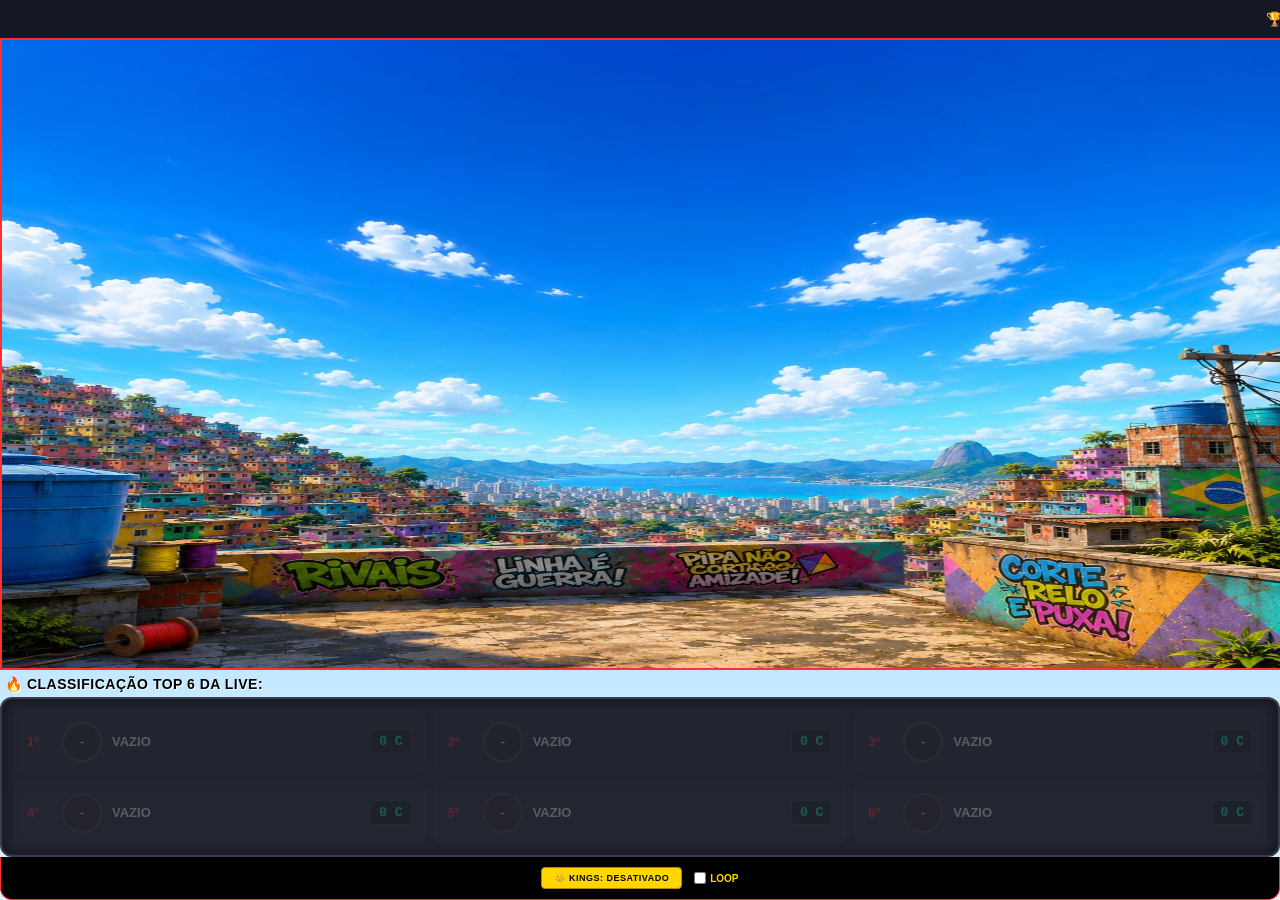
<file: mods-exclusivos/pipa_interativa/indexcas.html>
<!DOCTYPE html>
<html lang="pt-BR">
<head>
    <meta charset="UTF-8">
    <meta name="viewport" content="width=device-width, initial-scale=1.0">
    <title>Batalha de Pipas - TikTok Interactive Edition</title>
    <style>
        body { 
            margin: 0; 
            background: linear-gradient(#6ec6ff, #dff4ff); 
            font-family: 'Segoe UI', Arial; 
            display: flex; 
            flex-direction: column; 
            align-items: center; 
            color: white; 
            overflow: hidden; 
            height: 100vh;
            width: 100vw;
        }
        
        #top-header { 
            width: 100vw; 
            background: rgba(15, 15, 25, 0.95); 
            padding: 10px 14px; 
            box-sizing: border-box; 
            border-bottom: 2px solid #ff3030; 
            overflow: hidden;
            white-space: nowrap;
            box-shadow: 0 4px 10px rgba(0,0,0,0.3);
        }
        #ranking-marquee {
            display: inline-block;
            padding-left: 100%;
            animation: marquee 22s linear infinite;
            font-weight: bold;
            font-size: 14px;
            color: #00FFCC;
            letter-spacing: 0.5px;
        }
        @keyframes marquee {
            0% { transform: translate3d(0, 0, 0); }
            100% { transform: translate3d(-100%, 0, 0); }
        }

        #canvas-container {
            position: relative;
            width: 100vw;
            flex: 1;
            min-height: 0;
        }
        canvas { width: 100%; height: 100%; background: linear-gradient(#6ec6ff, #bce6ff); border: 2px solid #ff3030; border-top: none; display: block;}
        
        #festival-timer-display {
            position: absolute;
            top: 15px;
            left: 50%;
            transform: translateX(-50%);
            background: rgba(0, 0, 0, 0.85);
            border: 2px solid #ffd700;
            padding: 6px 20px;
            border-radius: 20px;
            font-size: 16px;
            font-weight: 900;
            color: #ffd700;
            text-shadow: 0 0 5px rgba(255,215,0,0.5);
            box-shadow: 0 4px 10px rgba(0,0,0,0.5);
            z-index: 10;
            display: none;
            pointer-events: none;
            letter-spacing: 0.5px;
        }

        /* Container do Pódio do Top 3 sobreposto ao Canvas */
        #podium-display {
            position: absolute;
            top: 0;
            left: 0;
            width: 100%;
            height: 100%;
            background: transparent;
            z-index: 20;
            display: none;
            align-items: center;
            justify-content: center;
            gap: 40px;
            pointer-events: none;
        }
        .podium-spot {
            display: flex;
            flex-direction: column;
            align-items: center;
            justify-content: flex-end;
            height: 380px;
            width: 140px;
            text-align: center;
        }
        .podium-avatar {
            width: 90px;
            height: 90px;
            border-radius: 50%;
            border: 4px solid #fff;
            object-fit: cover;
            box-shadow: 0 0 15px rgba(255,255,255,0.4);
            background: #222;
        }
        .podium-avatar.first {
            width: 120px;
            height: 120px;
            border-color: #ffd700;
            box-shadow: 0 0 25px #ffd700;
        }
        .podium-avatar.second {
            border-color: #e0e0e0;
            box-shadow: 0 0 20px #e0e0e0;
        }
        .podium-avatar.third {
            border-color: #cd7f32;
            box-shadow: 0 0 15px #cd7f32;
        }
        .podium-name {
            font-weight: 900;
            font-size: 14px;
            margin-top: 10px;
            text-transform: uppercase;
            text-shadow: 0 2px 4px #000;
            white-space: nowrap;
            overflow: hidden;
            text-overflow: ellipsis;
            width: 100%;
        }
        .podium-cuts-badge {
            font-family: 'Consolas', monospace;
            font-size: 12px;
            font-weight: bold;
            color: #00ffcc;
            background: rgba(0,0,0,0.6);
            padding: 3px 8px;
            border-radius: 4px;
            border: 1px solid rgba(0,255,204,0.3);
            margin-top: 5px;
        }
        .podium-base {
            width: 100%;
            margin-top: 15px;
            border-radius: 8px 8px 0 0;
            display: flex;
            align-items: center;
            justify-content: center;
            font-weight: 900;
            font-size: 24px;
            text-shadow: 0 2px 4px rgba(0,0,0,0.5);
            box-shadow: 0 4px 10px rgba(0,0,0,0.5);
        }
        .podium-base.first { height: 140px; background: linear-gradient(#ffd700, #b8860b); color: #000; }
        .podium-base.second { height: 100px; background: linear-gradient(#e0e0e0, #7f8c8d); color: #000; }
        .podium-base.third { height: 70px; background: linear-gradient(#cd7f32, #874e1d); color: #fff; }

        #waiting-label { width: 100vw; text-align: left; font-size: 14px; color: #000; margin-top: 8px; font-weight: 900; padding-left: 10px; text-shadow: 1px 1px 0 #fff; text-transform: uppercase; letter-spacing: 0.5px;}
        
        #waiting-room { 
            width: 100vw; 
            height: 160px; 
            background: rgba(15, 15, 25, 0.9); 
            margin-top: 5px; 
            border-radius: 12px; 
            display: grid; 
            grid-template-columns: repeat(3, 1fr); 
            grid-template-rows: repeat(2, 1fr); 
            gap: 10px; 
            padding: 12px; 
            border: 2px solid #3a3a50; 
            box-sizing: border-box; 
            box-shadow: inset 0 0 15px rgba(0,0,0,0.5);
        }
        .ranking-card { 
            display: flex; 
            align-items: center; 
            justify-content: space-between;
            background: rgba(255,255,255,0.03);
            padding: 6px 12px;
            border-radius: 8px;
            border: 1px solid rgba(255,255,255,0.08);
            transition: all 0.2s ease;
            box-sizing: border-box;
        }
        .ranking-left {
            display: flex;
            align-items: center;
            gap: 10px;
            overflow: hidden;
        }
        .ranking-pos {
            font-size: 13px;
            font-weight: 900;
            color: #ff3030;
            min-width: 25px;
        }
        .ranking-pos.top1 { color: #ffd700; font-size: 14px; }
        .ranking-pos.top2 { color: #e0e0e0; }
        .ranking-pos.top3 { color: #cd7f32; }

        .avatar-ranking { 
            width: 36px; 
            height: 36px; 
            border-radius: 50%; 
            border: 2px solid #ff3030; 
            background: #222; 
            object-fit: cover; 
            flex-shrink: 0;
        }
        .avatar-ranking.top1 { border-color: #ffd700; box-shadow: 0 0 5px #ffd700; }

        .ranking-info {
            display: flex;
            flex-direction: column;
            overflow: hidden;
        }
        .ranking-name {
            font-size: 13px;
            font-weight: bold;
            color: #ffffff;
            white-space: nowrap;
            overflow: hidden;
            text-transform: uppercase;
        }
        .ranking-cuts {
            font-family: 'Consolas', monospace;
            font-size: 13px;
            font-weight: bold;
            color: #00ffcc;
            background: rgba(0,0,0,0.4);
            padding: 4px 8px;
            border-radius: 4px;
            border: 1px solid rgba(0,255,204,0.2);
            flex-shrink: 0;
        }

        .festival-waiting-msg {
            grid-column: span 3;
            grid-row: span 2;
            display: flex;
            flex-direction: column;
            align-items: center;
            justify-content: center;
            color: #ff4500;
            font-size: 20px;
            font-weight: 900;
            letter-spacing: 1.5px;
            text-shadow: 0 2px 4px rgba(0,0,0,0.8);
            animation: pulse 1.5s infinite alternate;
        }
        .festival-waiting-sub {
            font-size: 12px;
            color: #888888;
            margin-top: 5px;
            font-weight: normal;
            letter-spacing: 0.5px;
        }
        @keyframes pulse {
            0% { transform: scale(0.98); opacity: 0.8; }
            100% { transform: scale(1.02); opacity: 1; }
        }

        #bottom-controls { width: 100vw; display: flex; align-items: center; justify-content: center; gap: 12px; background: #000; padding: 10px; border: 1px solid #ff3030; border-top: none; border-radius: 0 0 12px 12px; box-sizing: border-box; }
        #conn-status { font-size: 10px; display: flex; align-items: center; gap: 6px; color: #888; font-weight: bold; }
        .dot { width: 10px; height: 10px; background: #444; border-radius: 50%; box-shadow: 0 0 5px #000; }
        .dot.online { background: #2ecc71; box-shadow: 0 0 8px #2ecc71; }
        
        #player-tools { display: flex; gap: 6px; border-left: 1px solid #222; border-right: 1px solid #222; padding: 0 12px; align-items: center; }
        #player-name { padding: 5px; background: #111; border: 1px solid #333; color: #ff3030; border-radius: 4px; font-size: 10px; width: 120px; text-transform: uppercase; }
        .btn-action { padding: 5px 8px; background: #222; border: 1px solid #444; color: white; cursor: pointer; border-radius: 4px; font-size: 9px; font-weight: bold; }
        
        #btn-kings { padding: 5px 12px; background: #ffd700; border: 1px solid #b8860b; color: #000; cursor: pointer; border-radius: 4px; font-size: 9px; font-weight: 900; letter-spacing: 0.5px; }
        #btn-kings.active { background: #ff3030; color: #fff; border-color: #8b0000; }

        /* Estilo para a opção de Loop do Festival */
        .loop-container {
            display: flex;
            align-items: center;
            gap: 4px;
            font-size: 10px;
            font-weight: bold;
            color: #ffd700;
            cursor: pointer;
            user-select: none;
        }
        .loop-container input {
            cursor: pointer;
            width: 12px;
            height: 12px;
            accent-color: #ffd700;
            margin: 0;
        }

        #btn-config { padding: 5px 10px; background: #111; border: 1px solid #333; color: #888; cursor: pointer; border-radius: 4px; font-size: 9px; }
        #btn-audio { padding: 5px 10px; background: #111; border: 1px solid #333; color: #fff; cursor: pointer; border-radius: 4px; font-size: 9px; font-weight: bold; }

        .modal { 
            position: fixed; 
            top: 50%; 
            left: 50%; 
            transform: translate(-50%, -50%); 
            width: 700px; 
            background: #111; 
            border: 2px solid #ff3030; 
            border-radius: 12px; 
            padding: 15px; 
            z-index: 3000; 
            display: none; 
            color: white; 
            box-shadow: 0 0 20px rgba(0,0,0,0.9);
            box-sizing: border-box;
        }
        .modal-section {
            background: #161616;
            border: 1px solid #222;
            border-radius: 6px;
            padding: 8px 10px;
            margin-bottom: 10px;
            box-sizing: border-box;
        }
        .modal-section-title {
            font-size: 11px;
            color: #ff3030;
            text-transform: uppercase;
            font-weight: bold;
            margin-bottom: 6px;
            letter-spacing: 0.5px;
        }
        .form-row {
            display: flex;
            gap: 8px;
            margin-bottom: 2px;
            align-items: center;
        }
        .input-dark {
            padding: 6px 8px; 
            background: #000; 
            color: white; 
            border: 1px solid #333;
            border-radius: 4px;
            font-size: 11px;
            box-sizing: border-box;
        }
        .select-dark {
            padding: 6px 8px; 
            background: #000; 
            color: white; 
            border: 1px solid #333;
            border-radius: 4px;
            font-size: 11px;
            height: 30px;
            box-sizing: border-box;
        }
        .btn-add {
            background: #ff3030; 
            border: none; 
            color: white; 
            padding: 6px 12px; 
            cursor: pointer; 
            font-weight: bold;
            font-size: 11px;
            border-radius: 4px;
            height: 30px;
        }
        .btn-add:hover { background: #d62424; }
        
        .event-list-container {
            max-height: 110px; 
            overflow-y: auto; 
            background: #090909;
            border: 1px solid #222;
            border-radius: 4px;
            padding: 2px 4px;
            box-sizing: border-box;
        }
        .event-item {
            display: flex; 
            justify-content: space-between; 
            align-items: center;
            padding: 4px 6px; 
            font-size: 11px; 
            border-bottom: 1px solid #161616;
        }
        .event-item:last-child { border-bottom: none; }
        .event-actions-group {
            display: flex;
            gap: 6px;
            align-items: center;
        }
        .btn-test {
            background: #27ae60;
            color: white;
            border: none;
            padding: 3px 8px;
            border-radius: 4px;
            cursor: pointer;
            font-size: 10px;
            font-weight: bold;
        }
        .btn-test:hover { background: #219653; }
        .btn-del {
            color: #ff3030; 
            cursor: pointer; 
            font-weight: bold;
            background: transparent;
            border: none;
            padding: 0 2px;
            font-size: 14px;
        }
        .btn-del:hover { color: white; }
        .btn-reset { width: 100%; margin-top: 5px; padding: 8px; background: #c0392b; color: white; border: none; font-weight: bold; cursor: pointer; border-radius: 4px; font-size: 11px; box-sizing: border-box; }
    </style>
</head>
<body>

    <div id="top-header">
        <div id="ranking-marquee">🏆 AGUARDANDO COMANDOS DA LIVE PARA GERAR O PLACAR AO VIVO...</div>
    </div>

    <div id="canvas-container">
        <div id="festival-timer-display">👑 FESTIVAL COMEÇA EM: 00:00</div>
        
        <!-- Pódio Visual que aparecerá ao fim do evento -->
        <div id="podium-display"></div>

        <canvas id="game" width="800" height="520"></canvas>
    </div>
    
    <div id="waiting-label">🔥 CLASSIFICAÇÃO TOP 6 DA LIVE:</div>
    <div id="waiting-room"></div>

    <div id="bottom-controls">
        <button id="btn-kings" onclick="toggleFestivalMode()">👑 KINGS: DESATIVADO</button>

        <label class="loop-container">
            <input type="checkbox" id="festivalLoopCheck"> LOOP
        </label>
    </div>

    <div id="configModal" class="modal">
        <h3 style="margin:0 0 10px 0; color:#ff3030; font-size:15px; font-weight: 900; text-align: center;">⚙️ GERENCIADOR DE EVENTOS INTERATIVOS</h3>
        
        <div class="modal-section">
            <div class="modal-section-title">🏆 Configuração de Tempo do Festival (KINGS)</div>
            <div class="form-row">
                <span style="font-size: 11px; color: #aaa;">Tempo Pacífico (Min):</span>
                <input type="number" id="festPrepInput" class="input-dark" style="width: 55px; text-align: center;" min="1" value="2">
                <span style="font-size: 11px; color: #aaa; margin-left: 10px;">Tempo Combate (Min):</span>
                <input type="number" id="festCombatInput" class="input-dark" style="width: 55px; text-align: center;" min="1" value="5">
                <button onclick="saveFestivalDurations()" class="btn-add" style="background: #27ae60; margin-left: auto;">SALVAR TEMPOS</button>
            </div>
        </div>

        <div class="modal-section">
            <div class="modal-section-title">⚡ Configuração Isolada de Likes</div>
            <div class="form-row">
                <span style="font-size: 11px; color: #aaa;">A cada</span>
                <input type="number" id="likeThresholdInput" class="input-dark" style="width: 60px; text-align: center;" min="1" value="10">
                <span style="font-size: 11px; color: #aaa;">Likes, executar:</span>
                <select id="likeActionSelect" class="select-dark" style="flex: 1;">
                    <option value="CURA_15">Recupera 15% HP</option>
                    <option value="CURA_50">Recupera 50% HP</option>
                    <option value="CURA_100">Recupera 100% HP</option>
                    <option value="SPAWN_RANDOM">Spawner Aleatório</option>
                </select>
                <button onclick="saveLikeConfig()" class="btn-add" style="background: #27ae60;">SALVAR</button>
                <button onclick="testTrigger('curtida_like')" class="btn-test" style="height: 30px;">TESTAR</button>
            </div>
        </div>

        <div class="modal-section">
            <div class="modal-section-title">👑 Configuração de Novo Membro (Member)</div>
            <div class="form-row">
                <span style="font-size: 11px; color: #aaa; flex: 1;">Quando um usuário se tornar membro:</span>
                <select id="memberActionSelect" class="select-dark" style="width: 240px;">
                    <option value="SPAWN_RANDOM">Spawner Aleatório</option>
                    <option value="SPAWN_LARGE">Spawner Pipa Grande (1.5x)</option>
                    <option value="SPAWN_CEROL">Spawner Pipa Normal + Cerol (Rosa)</option>
                    <option value="SPAWN_LARGE_CEROL">Spawner Pipa Grande + Cerol (Rosa)</option>
                    <option value="SPAWN_CEROL_FINO">Spawner Pipa Normal + Cerol Fino (Verde)</option>
                    <option value="SPAWN_LARGE_CEROL_FINO">Spawner Pipa Grande + Cerol Fino (Verde)</option>
                    <option value="SPAWN_CHILENA">Spawner Pipa Normal + Chilena (Amarela)</option>
                    <option value="SPAWN_LARGE_CHILENA">Spawner Pipa Grande + Chilena (Amarela)</option>
                </select>
                <button onclick="saveMemberConfig()" class="btn-add" style="background: #27ae60;">SALVAR</button>
                <button onclick="testTrigger('member')" class="btn-test" style="height: 30px;">TESTAR</button>
            </div>
        </div>

        <div class="modal-section">
            <div class="modal-section-title">📤 Configuração de Compartilhamento (Share)</div>
            <div class="form-row">
                <span style="font-size: 11px; color: #aaa; flex: 1;">Quando um usuário compartilhar a live:</span>
                <select id="shareActionSelect" class="select-dark" style="width: 240px;">
                    <option value="SPAWN_RANDOM">Spawner Aleatório</option>
                    <option value="SPAWN_LARGE">Spawner Pipa Grande (1.5x)</option>
                    <option value="SPAWN_CEROL">Spawner Pipa Normal + Cerol (Rosa)</option>
                    <option value="SPAWN_LARGE_CEROL">Spawner Pipa Grande + Cerol (Rosa)</option>
                    <option value="SPAWN_CEROL_FINO">Spawner Pipa Normal + Cerol Fino (Verde)</option>
                    <option value="SPAWN_LARGE_CEROL_FINO">Spawner Pipa Grande + Cerol Fino (Verde)</option>
                    <option value="SPAWN_CHILENA">Spawner Pipa Normal + Chilena (Amarela)</option>
                    <option value="SPAWN_LARGE_CHILENA">Spawner Pipa Grande + Chilena (Amarela)</option>
                </select>
                <button onclick="saveShareConfig()" class="btn-add" style="background: #27ae60;">SALVAR</button>
                <button onclick="testTrigger('compartilhar')" class="btn-test" style="height: 30px;">TESTAR</button>
            </div>
        </div>

        <div class="modal-section">
            <div class="modal-section-title">🎁 Mapear Presentes & Comandos de Chat</div>
            <div class="form-row">
                <select id="giftSelector" class="select-dark" style="width: 240px;" onchange="syncGiftInput()">
                    <option value="">-- Escolha um Presente --</option>
                    <option value="CUSTOM">-- DIGITAR COMANDO DE CHAT --</option>
                    <option value="14295">14295 - Dates</option>
                    <option value="6926">6926 - Basketball</option>
                    <option value="7250">7250 - Hot Water Bottle</option>
                    <option value="13298">13298 - Wink Charm</option>
                    <option value="13651">13651 - Go Popular</option>
                    <option value="13282">13282 - Slay</option>
                    <option value="12355">12355 - Club Cheers</option>
                    <option value="9097">9097 - Birthday Cake</option>
                    <option value="7073">7073 - Harvest Festival</option>
                    <option value="9087">9087 - Flame Heart</option>
                    <option value="7934">7934 - Heart Me</option>
                    <option value="7213">7213 - Squirrel</option>
                    <option value="6652">6652 - Lightning Bolt</option>
                    <option value="6784">6784 - Cake Slice</option>
                    <option value="6912">6912 - Sem descrição</option>
                    <option value="5868">5868 - Sem descrição</option>
                    <option value="7002">7002 - Garden Gnome</option>
                    <option value="7038">7038 - Sem descrição</option>
                    <option value="6890">6890 - Love You</option>
                    <option value="5867">5867 - Sem descrição</option>
                    <option value="5631">5631 - Sem descrição</option>
                    <option value="5630">5630 - Sem descrição</option>
                    <option value="5333">5333 - Coffee</option>
                    <option value="6247">6247 - Heart</option>
                    <option value="6246">6246 - Thumbs Up</option>
                    <option value="6169">6169 - Tennis</option>
                    <option value="6064">6064 - GG</option>
                    <option value="6042">6042 - Mini Speaker</option>
                    <option value="5827">5827 - Ice Cream Cone</option>
                    <option value="5760">5760 - Weights</option>
                    <option value="5655">5655 - Rose</option>
                    <option value="5269">5269 - TikTok</option>
                    <option value="9139">9139 - Team Bracelet</option>
                    <option value="7136">7136 - Golden Player</option>
                    <option value="10179">10179 - Lily of the Valley</option>
                    <option value="10268">10268 - Easter Egg</option>
                    <option value="12865">12865 - Bread</option>
                    <option value="10604">10604 - Tofu</option>
                    <option value="9287">9287 - Potato</option>
                    <option value="8815">8815 - Pink Shoes</option>
                    <option value="6813">6813 - Sem descrição</option>
                    <option value="6705">6705 - Sem descrição</option>
                    <option value="5983">5983 - Sem descrição</option>
                    <option value="5547">5547 - Sem descrição</option>
                    <option value="6416">6416 - Choc Chip Cookie</option>
                    <option value="5719">5719 - Fire</option>
                    <option value="5650">5650 - Mic</option>
                    <option value="5487">5487 - Finger Heart</option>
                    <option value="37">37 - Panda</option>
                    <option value="6519">6519 - Guacamole</option>
                    <option value="12356">12356 - Club Power</option>
                    <option value="9622">9622 - Applause</option>
                    <option value="8243">8243 - Cheer You Up</option>
                    <option value="6484">6484 - Sem descrição</option>
                    <option value="6113">6113 - Taco</option>
                    <option value="6059">6059 - Hand Wave</option>
                    <option value="13300">13300 - Heart Gaze</option>
                    <option value="14560">14560 - Easter Potato</option>
                    <option value="11108">11108 - EWC</option>
                    <option value="5853">5853 - Gold Boxing Gloves</option>
                    <option value="10521">10521 - Cherry Blossom Bunny</option>
                    <option value="9947">9947 - Friendship Necklace</option>
                    <option value="9458">9458 - ASMR Time</option>
                    <option value="8913">8913 - Rosa</option>
                    <option value="7341">7341 - Panther</option>
                    <option value="6483">6483 - Sem descrição</option>
                    <option value="6458">6458 - Sem descrição</option>
                    <option value="6560">6560 - Tiny Diny</option>
                    <option value="6240">6240 - Sem descrição</option>
                    <option value="5984">5984 - Sem descrição</option>
                    <option value="5327">5327 - Sem descrição</option>
                    <option value="6249">6249 - Rugby Ball</option>
                    <option value="6052">6052 - Gamepad</option>
                    <option value="5657">5657 - Lollipop</option>
                    <option value="14115">14115 - S Flowers</option>
                    <option value="8552">8552 - Baby Fox</option>
                    <option value="5740">5740 - Headphones</option>
                    <option value="5919">5919 - Love You</option>
                    <option value="5658">5658 - Perfume</option>
                    <option value="5780">5780 - Bouquet Flower</option>
                    <option value="6070">6070 - Mirror</option>
                    <option value="5879">5879 - Doughnut</option>
                    <option value="5852">5852 - Sem descrição</option>
                    <option value="8259">8259 - Sign Language Love</option>
                    <option value="5707">5707 - Love You</option>
                    <option value="6047">6047 - Sem descrição</option>
                    <option value="5792">5792 - Sem descrição</option>
                    <option value="5584">5584 - Sem descrição</option>
                    <option value="5530">5530 - Sem descrição</option>
                    <option value="10300">10300 - Butterfly</option>
                    <option value="8434">8434 - Ruby Red</option>
                    <option value="7037">7037 - Sem descrição</option>
                    <option value="6471">6471 - Hi May</option>
                    <option value="9575">9575 - Family</option>
                    <option value="9582">9582 - Sending Strength</option>
                    <option value="14287">14287 - Murtabak</option>
                    <option value="14126">14126 - Crescent Chain</option>
                    <option value="14109">14109 - Mark of Love</option>
                    <option value="13087">13087 - Bubble Gum</option>
                    <option value="11180">11180 - Love Painting</option>
                    <option value="12357">12357 - Club Victory</option>
                    <option value="12678">12678 - Level-up Sparks</option>
                    <option value="9096">9096 - Birthday Crown</option>
                    <option value="8156">8156 - My Favourite</option>
                    <option value="8130">8130 - Like-Pop</option>
                    <option value="7883">7883 - Guitar</option>
                    <option value="6525">6525 - Honorable Person</option>
                    <option value="6559">6559 - Breakthrough Star</option>
                    <option value="6793">6793 - Ranking Lit</option>
                    <option value="6723">6723 - Guitar</option>
                    <option value="5793">5793 - Play Samba</option>
                    <option value="6435">6435 - Daffodils</option>
                    <option value="6432">6432 - Star</option>
                    <option value="6386">6386 - Sem descrição</option>
                    <option value="6427">6427 - Hat and Mustache</option>
                    <option value="6097">6097 - Little Crown</option>
                    <option value="6104">6104 - Cap</option>
                    <option value="5659">5659 - Paper Crane</option>
                    <option value="13301">13301 - Singing Magic</option>
                    <option value="7121">7121 - Marvelous Confetti</option>
                    <option value="7264">7264 - Mishka Bear</option>
                    <option value="7163">7163 - Mishka Bear</option>
                    <option value="6968">6968 - Hand Heart</option>
                    <option value="6960">6960 - Game Controller</option>
                    <option value="6467">6467 - Game Controller</option>
                    <option value="5566">5566 - Mishka Bear</option>
                    <option value="5585">5585 - Confetti</option>
                    <option value="5660">5660 - Hand Hearts</option>
                    <option value="14000">14000 - Bowknot</option>
                    <option value="6618">6618 - Socks and Sandals</option>
                    <div style="display:none;" id="ghost-anchors"></div>
                    <option value="5328">5328 - Sem descrição</option>
                    <option value="5729">5729 - Butterfly</option>
                    <option value="5915">5915 - Music Note</option>
                    <option value="14294">14294 - Sparklers</option>
                    <option value="14474">14474 - Ramadan Moon</option>
                    <option value="13981">13981 - Love Charger</option>
                    <option value="13075">13075 - Cheering Crab</option>
                    <option value="11177">11177 - Coffee Magic</option>
                    <option value="10573">10573 - Massage for You</option>
                    <option value="10560">10560 - Stinging Bee</option>
                    <option value="9589">9589 - Birthday Glasses</option>
                    <option value="8600">8600 - Sending Positivity</option>
                    <option value="8066">8066 - Goggles</option>
                    <option value="7927">7927 - Puppy Love</option>
                    <option value="7839">7839 - Shiba Inu</option>
                    <option value="7549">7549 - Gamer Cat</option>
                    <option value="7166">7166 - Roman Empire</option>
                    <option value="6713">6713 - Cheer For You</option>
                    <option value="6619">6619 - Sem descrição</option>
                    <option value="6795">6795 - Ranking Lit</option>
                    <option value="6794">6794 - Ranking Lit</option>
                    <option value="6796">6796 - Ranking Lit</option>
                    <option value="6744">6744 - Sem descrição</option>
                    <option value="6671">6671 - Love You</option>
                    <option value="6486">6486 - Sem descrição</option>
                    <option value="5794">5794 - Sem descrição</option>
                    <option value="6436">6436 - Love Focus</option>
                    <option value="6437">6437 - Garland Headpiece</option>
                    <option value="6194">6194 - Sem descrição</option>
                    <option value="5937">5937 - Hanging Lights</option>
                    <option value="5880">5880 - Lock and Key</option>
                    <option value="5586">5586 - Hearts</option>
                    <option value="5734">5734 - Goggles</option>
                    <option value="5509">5509 - Sunglasses</option>
                    <option value="5896">5896 - Sem descrição</option>
                    <option value="5599">5599 - Gold Necklace</option>
                    <option value="5326">5326 - Sem descrição</option>
                    <option value="10547">10547 - Pinch Face</option>
                    <option value="5532">5532 - Sem descrição</option>
                    <option value="14142">14142 - Ramadan Crescent</option>
                    <option value="8141">8141 - Ramadan Crescent</option>
                    <option value="14418">14418 - Ramadan Crescent</option>
                    <option value="13073">13073 - Butterfly for You</option>
                    <option value="11808">11808 - Rock Star</option>
                    <option value="11183">11183 - Play for You</option>
                    <option value="11179">11179 - Naughty Chicken</option>
                    <option value="10574">10574 - Dancing Flower</option>
                    <option value="9465">9465 - Fruit Friends</option>
                    <option value="8873">8873 - TikTok Crown</option>
                    <option value="8260">8260 - Elephant Trunk</option>
                    <option value="7503">7503 - We Love</option>
                    <option value="8111">8111 - Superpower</option>
                    <option value="7222">7222 - Full Moon</option>
                    <option value="6868">6868 - Hedgehog</option>
                    <option value="6752">6752 - Friend</option>
                    <option value="6531">6531 - Sem descrição</option>
                    <option value="6532">6532 - Dancing Cactus</option>
                    <option value="6050">6050 - Sem descrição</option>
                    <option value="6034">6034 - Sem descrição</option>
                    <option value="5902">5902 - Bridal Veil</option>
                    <option value="6265">6265 - Duck</option>
                    <option value="6267">6267 - Corgi</option>
                    <option value="6007">6007 - Boxing Gloves</option>
                    <option value="5882">5882 - Rock 'n' Roll</option>
                    <option value="13987">13987 - Feather Mask</option>
                    <option value="5329">5329 - Sem descrição</option>
                    <option value="5661">5661 - Air Dancer</option>
                    <option value="6071">6071 - Birthday Cake</option>
                    <option value="5843">5843 - Sem descrição</option>
                    <option value="14214">14214 - Let Butterfly Dances</option>
                    <option value="14507">14507 - Ketupat Tree</option>
                    <option value="14131">14131 - Ramadan Gift Box</option>
                    <option value="14110">14110 - You Are Loved</option>
                    <option value="11181">11181 - Tom's Hug</option>
                    <option value="11178">11178 - Relaxed Goose</option>
                    <option value="12210">12210 - Rosie the Rose Bean</option>
                    <option value="12211">12211 - Jollie the Joy Bean</option>
                    <option value="12212">12212 - Rocky the Rock Bean</option>
                    <option value="12213">12213 - Sage the Smart Bean</option>
                    <option value="10395">10395 - Gaming Headset</option>
                    <option value="8107">8107 - Flower Flight</option>
                    <option value="9825">9825 - Magic Rhythm</option>
                    <option value="8852">8852 - Cotton the Seal</option>
                    <option value="8914">8914 - Forever Rosa</option>
                    <option value="6073">6073 - Sweet Dreams</option>
                    <option value="5899">5899 - Swing</option>
                    <option value="13999">13999 - Wishing Cake</option>
                    <option value="6205">6205 - Love Chat</option>
                    <option value="5662">5662 - Necklace</option>
                    <option value="11809">11809 - Beating Heart</option>
                    <option value="14002">14002 - Fairy Mask</option>
                    <option value="13983">13983 - Fortune Kitty</option>
                    <option value="8750">8750 - Gold Microphone</option>
                    <option value="8244">8244 - Hands Up</option>
                    <option value="6415">6415 - Music</option>
                    <option value="5731">5731 - Coral</option>
                    <option value="10669">10669 - Future City</option>
                    <option value="7841">7841 - With You</option>
                    <option value="8604">8604 - Starfish Bay</option>
                    <option value="8263">8263 - Yellow Bus</option>
                    <option value="5627">5627 - Romantic Carriage</option>
                    <option value="9467">9467 - Lili the Leopard</option>
                    <option value="14293">14293 - Ramadan Night</option>
                    <option value="9095">9095 - Birthday Party</option>
                    <option value="8247">8247 - Happy Party</option>
                    <option value="6790">6790 - Celebration Time</option>
                    <option value="10176">10176 - 2nd Anniversary</option>
                    <option value="6089">6089 - Sports Car</option>
                    <option value="11599">11599 - Dubai</option>
                    <option value="8420">8420 - Star Throne</option>
                    <option value="8104">8104 - Monster Truck</option>
                    <option value="7764">7764 - Star Throne</option>
                    <option value="7078">7078 - Match Cup</option>
                    <option value="8916">8916 - Leon and Lili</option>
                    <option value="6103">6103 - Yacht</option>
                    <option value="5803">5803 - Beach House</option>
                    <option value="13307">13307 - Luxury Yacht</option>
                    <option value="8417">8417 - Octopus</option>
                    <option value="6203">6203 - Sunset Speedway</option>
                    <option value="6149">6149 - Interstellar</option>
                    <option value="7627">7627 - Falcon</option>
                    <option value="6271">6271 - Falcon</option>
                    <option value="6367">6367 - Falcon</option>
                    <option value="10177">10177 - 3rd Anniversary</option>
                    <option value="8599">8599 - Convertible Car</option>
                    <option value="8419">8419 - Red Lightning</option>
                    <option value="6892">6892 - Race Car</option>
                    <option value="12678">12678 - Level-up Sparks</option>
                    <option value="12680">12680 - Level-up Spectacle</option>
                    <option value="6520">6520 - Camping Night</option>
                    <option value="14310">14310 - Tidecaller Trident</option>
                    <option value="13790">13790 - Invincible Hammer</option>
                    <option value="11586">11586 - Party On&On</option>
                    <option value="10670">10670 - Future Journey</option>
                    <option value="8737">8737 - Speedster</option>
                    <option value="8912">8912 - Rosa Nebula</option>
                    <option value="9086">9086 - Man V Seagull</option>
                    <option value="8435">8435 - Pyramids</option>
                    <option value="8387">8387 - Peacock</option>
                    <option value="7978">7978 - Leopard</option>
                    <option value="7598">7598 - Pirate's Ship</option>
                    <option value="7911">7911 - Mammoth</option>
                    <option value="5954">5954 - Planet</option>
                    <option value="9466">9466 - Amusement Park</option>
                    <option value="14129">14129 - Ramadan Celebration</option>
                    <option value="14132">14132 - Ramadan Celebration</option>
                    <option value="10398">10398 - Spark</option>
                    <option value="7125">7125 - Premium Shuttle</option>
                    <option value="6833">6833 - Castle Fantasy</option>
                    <option value="6751">6751 - TikTok Shuttle</option>
                    <option value="5930">5930 - Rocket</option>
                    <option value="14311">14311 - Undersea Kingdom</option>
                    <option value="13791">13791 - Chasing Glory</option>
                    <option value="7987">7987 - Griffin</option>
                    <option value="7400">7400 - Adam's Dream</option>
                    <option value="7319">7319 - Phoenix</option>
                    <option value="7610">7610 - Dragon Flame</option>
                    <option value="6625">6625 - Towards the Future</option>
                    <option value="7311">7311 - Knee Sliding</option>
                    <option value="6369">6369 - Lion</option>
                    <option value="12260">12260 - TikTok Houses Glory</option>
                    <option value="8814">8814 - Superhero Fight</option>
                    <option value="8602">8602 - Gorilla</option>
                    <option value="8391">8391 - Sam the Whale</option>
                    <option value="8456">Zeus</option>
                    <option value="7823">7823 - Leon and Lion</option>
                    <option value="8381">8381 - Seal and Whale</option>
                    <div style="display:none;" id="ghost-anchors"></div>
                    <option value="7312">7312 - TikTok Universe+</option>
                    <option value="6039">6039 - TikTok Universe</option>
                    <option value="8651">8651 - Thunder Falcon</option>
                    <option value="8582">8582 - TikTok Stars</option>
                    <option value="9092">9092 - Fire Phoenix</option>
                    <option value="14312">14312 - Lord Marcellus</option>
                    <option value="13792">13792 - Julius the Champion</option>
                    <option value="9427">9427 - Pegasus</option>
                    <option value="9101">9101 - TikTok Universe</option>
                    <option value="9072">9072 - TikTok Universe</option>
                </select>

                <input type="text" id="cmdInput" placeholder="Código ou Palavra" class="input-dark" style="width: 110px;">
                
                <select id="actionSelect" class="select-dark" style="flex:1;">
                    <option value="SPAWN_RANDOM">Spawner Aleatório</option>
                    <option value="SPAWN_LARGE">Spawner Pipa Grande (1.5x)</option>
                    <option value="SPAWN_CEROL">Spawner Pipa Normal + Cerol (Rosa)</option>
                    <option value="SPAWN_LARGE_CEROL">Spawner Pipa Grande + Cerol (Rosa) ✅</option>
                    <option value="SPAWN_CEROL_FINO">Spawner Pipa Normal + Cerol Fino (Verde)</option>
                    <option value="SPAWN_LARGE_CEROL_FINO">Spawner Pipa Grande + Cerol Fino (Verde)</option>
                    <option value="SPAWN_CHILENA">Spawner Pipa Normal + Chilena (Amarela)</option>
                    <option value="SPAWN_LARGE_CHILENA">Spawner Pipa Grande + Chilena (Amarela)</option>
                    <option value="CEROL">Cerol (5x dano - Rosa)</option>
                    <option value="CEROL_FINO">Cerol Fino (10x dano - Verde)</option>
                    <option value="CHILENA">Chilena (15x dano - Amarelo)</option>
                    <option value="CURA_15">Recupera 15% HP</option>
                    <option value="CURA_50">Recupera 50% HP</option>
                    <option value="CURA_100">Recupera 100% HP</option>
                </select>
                <button onclick="addEvent()" class="btn-add">ADD</button>
            </div>
        </div>

        <div class="modal-section" style="margin-bottom: 5px;">
            <div class="modal-section-title">📋 Lista de Comandos Ativos Atualmente</div>
            <div id="event-list" class="event-list-container"></div>
        </div>

        <button class="btn-reset" onclick="resetRanking()">RESETAR PLACAR DE CORTES</button>
        <button onclick="toggleModal()" style="width:100%; margin-top:5px; padding:7px; background:#333; color:white; border:none; cursor:pointer; font-weight: bold; border-radius: 4px; font-size: 11px;">FECHAR JANELA</button>
    </div>

<script>
const canvas = document.getElementById("game");
const ctx = canvas.getContext("2d");

function resizeCanvas() {
    const container = document.getElementById("canvas-container");
    const rect = container.getBoundingClientRect();
    canvas.width = Math.round(rect.width);
    canvas.height = Math.round(rect.height);
}
resizeCanvas();
let _resizeTimeout;
window.addEventListener("resize", () => {
    clearTimeout(_resizeTimeout);
    _resizeTimeout = setTimeout(resizeCanvas, 150);
});

const PATH = "assets/";
const avatarCache = {};

const imgBackground = new Image();
imgBackground.src = `${PATH}bground.png`;

const imagensPipas = [];
const caminhos = ['pipa.png', 'pipa2.png', 'pipa3.png'];
caminhos.forEach(arq => {
  const img = new Image();
  img.src = `${PATH}${arq}`;
  imagensPipas.push(img);
});

let pipas = [];
let waitingQueue = []; 
let particulas = []; 

let likeCounter = 0;
let likeCooldown = false;
let audioMutado = false;

let festivalAtivo = false;
let festivalEstado = "prep"; 
let festivalTimer = null;
let tempoRestanteFestival = 0;
let duracaoPrepMinutos = parseInt(localStorage.getItem('pipa_fest_prep')) || 2;
let duracaoCombatMinutos = parseInt(localStorage.getItem('pipa_fest_combat')) || 5;

document.getElementById('festPrepInput').value = duracaoPrepMinutos;
document.getElementById('festCombatInput').value = duracaoCombatMinutos;

let winStats = JSON.parse(localStorage.getItem('pipa_cut_stats')) || {}; 
let eventMappings = JSON.parse(localStorage.getItem('pipa_events')) || { 
    "member": "SPAWN_RANDOM", 
    "compartilhar": "SPAWN_RANDOM",
    "5655": "CEROL", 
    "rose": "CEROL",
    "curtida_like": "CURA_15"
};

// Migração: renomeia chave "membro" para "member" se necessário
if (eventMappings["membro"] && !eventMappings["member"]) {
    eventMappings["member"] = eventMappings["membro"];
    delete eventMappings["membro"];
    localStorage.setItem('pipa_events', JSON.stringify(eventMappings));
}

let likeThreshold = parseInt(localStorage.getItem('pipa_like_threshold')) || 10;
let damageGlobalMultiplier = 0.3;
document.getElementById('likeThresholdInput').value = likeThreshold;
if(eventMappings["curtida_like"]) document.getElementById('likeActionSelect').value = eventMappings["curtida_like"];
if(eventMappings["member"]) document.getElementById('memberActionSelect').value = eventMappings["member"];
if(eventMappings["compartilhar"]) document.getElementById('shareActionSelect').value = eventMappings["compartilhar"];

function falarTexto(texto) {
    // Jogo sem som: função desativada intencionalmente (no-op).
    return;
}

function saveFestivalDurations() {
    duracaoPrepMinutos = parseInt(document.getElementById('festPrepInput').value) || 2;
    duracaoCombatMinutos = parseInt(document.getElementById('festCombatInput').value) || 5;
    localStorage.setItem('pipa_fest_prep', duracaoPrepMinutos);
    localStorage.setItem('pipa_fest_combat', duracaoCombatMinutos);
    alert("Tempos do Festival salvos!");
}

function toggleFestivalMode() {
    const btn = document.getElementById('btn-kings');
    const display = document.getElementById('festival-timer-display');
    const podium = document.getElementById('podium-display');

    if (!festivalAtivo) {

        festivalAtivo = true;
        btn.innerHTML = "👑 KINGS: ATIVADO";
        btn.classList.add('active');
        display.style.display = "block";
        
        winStats = {};
        localStorage.removeItem('pipa_cut_stats');
        
        updateWinRankingUI();

        festivalEstado = "prep";
        tempoRestanteFestival = duracaoPrepMinutos * 60;
        falarTexto("O modo festival está ativo! Preparem-se!");
        
        atualizarTextoCronometro();

        if(festivalTimer) clearInterval(festivalTimer);
        festivalTimer = setInterval(processarCronometroFestival, 1000);
    } else {
        finalizarModoFestival(false);
    }
}

function processarCronometroFestival() {
    if (!festivalAtivo) return;

    if (tempoRestanteFestival > 0) {
        tempoRestanteFestival--;
        atualizarTextoCronometro();
    } else {
        if (festivalEstado === "prep") {

            const podium = document.getElementById('podium-display');
            podium.style.display = "none";
            podium.innerHTML = "";

            festivalEstado = "combat";
            tempoRestanteFestival = duracaoCombatMinutos * 60;
            atualizarTextoCronometro();
            updateWinRankingUI(); 
            falarTexto("O festival começou! Combate liberado!");
        } else if (festivalEstado === "combat") {
            finalizarModoFestival(true);
        }
    }
}

function atualizarTextoCronometro() {
    const display = document.getElementById('festival-timer-display');
    const minutos = String(Math.floor(tempoRestanteFestival / 60)).padStart(2, '0');
    const segundos = String(tempoRestanteFestival % 60).padStart(2, '0');
    
    if (festivalEstado === "prep") {
        display.innerHTML = `👑 FESTIVAL COMEÇA EM: ${minutos}:${segundos}`;
        display.style.borderColor = "#ffd700";
        display.style.color = "#ffd700";
    } else {
        display.innerHTML = `⚔️ COMBATE TERMINA EM: ${minutos}:${segundos}`;
        display.style.borderColor = "#ff3030";
        display.style.color = "#ff3030";
    }
}

function finalizarModoFestival(tempoAcabou) {
    festivalAtivo = false;
    if(festivalTimer) clearInterval(festivalTimer);
    
    const btn = document.getElementById('btn-kings');
    const display = document.getElementById('festival-timer-display');
    const podium = document.getElementById('podium-display');
    
    btn.innerHTML = "👑 KINGS: DESATIVADO";
    btn.classList.remove('active');
    display.style.display = "none";

    if (!tempoAcabou) {
        podium.style.display = "none";
        podium.innerHTML = "";
    }

    if (tempoAcabou) {
        const sorted = Object.entries(winStats).sort((a, b) => b[1].cuts - a[1].cuts);
        if (sorted.length > 0) {
            falarTexto(`O festival terminou! O grande rei do festival é ${sorted[0][0]}!`);
            
            // Monta e exibe a tela de avatares do Top 3
            const podium = document.getElementById('podium-display');
            
            const p1 = sorted[0] ? sorted[0] : null;
            const p2 = sorted[1] ? sorted[1] : null;
            const p3 = sorted[2] ? sorted[2] : null;

            const avatar1 = p1 && p1[1].avatar ? p1[1].avatar : (p1 ? avatarCache[p1[0]] || null : null);
            const avatar2 = p2 && p2[1].avatar ? p2[1].avatar : (p2 ? avatarCache[p2[0]] || null : null);
            const avatar3 = p3 && p3[1].avatar ? p3[1].avatar : (p3 ? avatarCache[p3[0]] || null : null);

            let htmlPodio = "";

            // Bloco do 2º Lugar
            if(p2) {
                htmlPodio += `
                    <div class="podium-spot">
                        ${avatar2 ? `<img class="podium-avatar second" src="${avatar2}">` : `<div style="width:90px; height:90px; background:#222; border-radius:50%; display:flex; align-items:center; justify-content:center; font-size:40px; border: 4px solid #e0e0e0; box-shadow: 0 0 20px #e0e0e0;">🪁</div>`}
                        <div class="podium-name">${p2[0]}</div>
                        <div class="podium-cuts-badge">${p2[1].cuts} Cortes</div>
                        <div class="podium-base second">2</div>
                    </div>
                `;
            } else {
                htmlPodio += `<div class="podium-spot"><div class="podium-base second" style="background:#222; color:#444;">-</div></div>`;
            }

            // Bloco do 1º Lugar
            if(p1) {
                htmlPodio += `
                    <div class="podium-spot">
                        ${avatar1 ? `<img class="podium-avatar first" src="${avatar1}">` : `<div style="width:120px; height:120px; background:#ffd700; border-radius:50%; display:flex; align-items:center; justify-content:center; font-size:50px; border: 4px solid #ffd700; box-shadow: 0 0 25px #ffd700;">👑</div>`}
                        <div class="podium-name" style="font-size:16px; color:#ffd700;">${p1[0]}</div>
                        <div class="podium-cuts-badge" style="color:#ffd700; border-color:#ffd700;">${p1[1].cuts} Cortes</div>
                        <div class="podium-base first">1</div>
                    </div>
                `;
            } else {
                htmlPodio += `<div class="podium-spot"><div class="podium-base first" style="background:#222; color:#444;">-</div></div>`;
            }

            // Bloco do 3º Lugar
            if(p3) {
                htmlPodio += `
                    <div class="podium-spot">
                        ${avatar3 ? `<img class="podium-avatar third" src="${avatar3}">` : `<div style="width:90px; height:90px; background:#222; border-radius:50%; display:flex; align-items:center; justify-content:center; font-size:40px; border: 4px solid #cd7f32; box-shadow: 0 0 15px #cd7f32;">🪁</div>`}
                        <div class="podium-name">${p3[0]}</div>
                        <div class="podium-cuts-badge">${p3[1].cuts} Cortes</div>
                        <div class="podium-base third">3</div>
                    </div>
                `;
            } else {
                htmlPodio += `<div class="podium-spot"><div class="podium-base third" style="background:#222; color:#444;">-</div></div>`;
            }

            podium.innerHTML = htmlPodio;
            podium.style.display = "flex";
        } else {
            falarTexto("O festival terminou sem nenhum corte!");
        }
    } else {
        falarTexto("O modo festival foi encerrado.");
    }
    festivalEstado = "prep";
    updateWinRankingUI();

    // Verificação e execução do Loop Automático do Festival
    if (tempoAcabou) {
        const loopHabilitado = document.getElementById('festivalLoopCheck').checked;
        if (loopHabilitado) {
            setTimeout(() => {
                toggleFestivalMode();
            }, 1500); // 1.5 segundos de intervalo estratégico para a live carregar o novo ciclo
        }
    }
}

function updateWinRankingUI() {
    const sorted = Object.entries(winStats).sort((a, b) => b[1].cuts - a[1].cuts);

    if (festivalAtivo) {
        if(festivalEstado === "prep") {
            document.getElementById('ranking-marquee').innerHTML = `👑 MODO FESTIVAL ATIVADO: FAZENDO ENTRADA DE NOVOS JOGADORES NA ARENA... ENVIE SEU COMANDO! 👑`;
        } else {
            if(sorted.length === 0) {
                document.getElementById('ranking-marquee').innerHTML = `⚔️ COMBATE DO FESTIVAL LIBERADO! CORTE SEUS ADVERSÁRIOS PARA ASSUMIR O TRONO! ⚔️`;
            } else {
                const stringRanking = sorted.slice(0, 5).map(([name, data], i) => `⭐ ${i+1}º ${name.toUpperCase()} (${data.cuts} Cortes)`).join('    ');
                document.getElementById('ranking-marquee').innerHTML = `👑 PLACAR DO FESTIVAL:    ${stringRanking}    ⭐`;
            }
        }
    } else {
        if(sorted.length === 0) {
            document.getElementById('ranking-marquee').innerHTML = `🏆 PLACAR AO VIVO: NENHUM CORTE REGISTRADO ATINJA O TOPO ENVIANDO SEU COMANDO!`;
        } else {
            const stringRanking = sorted.slice(0, 5).map(([name, data], i) => `⭐ ${i+1}º ${name.toUpperCase()} (${data.cuts} Cortes)`).join('    ');
            document.getElementById('ranking-marquee').innerHTML = `🏆 RANKING DE CORTES DA LIVE:    ${stringRanking}    ⭐`;
        }
    }

    const container = document.getElementById('waiting-room');
    
    if (festivalAtivo && festivalEstado === "prep") {
        container.innerHTML = `
            <div class="festival-waiting-msg">
                <span>👑 FESTIVAL COMEÇA EM...</span>
                <span class="festival-waiting-sub">Aguardando a entrada e preparação de novos jogadores na arena</span>
            </div>
        `;
        return;
    }

    let htmlGrid = "";
    for (let i = 0; i < 6; i++) {
        if (sorted[i]) {
            const [name, data] = sorted[i];
            const avImg = data.avatar || avatarCache[name] || null;
            const nomeExibicao = name.length > 14 ? name.substring(0, 14) + ".." : name;

            let classePos = "";
            let iconePos = `${i+1}º`;
            let classeAvatar = "";
            if (i === 0) { iconePos = "🥇 1º"; classePos = "top1"; classeAvatar = "top1"; }
            else if (i === 1) { iconePos = "🥈 2º"; classePos = "top2"; }
            else if (i === 2) { iconePos = "🥉 3º"; classePos = "top3"; }

            htmlGrid += `
                <div class="ranking-card">
                    <div class="ranking-left">
                        <div class="ranking-pos ${classePos}">${iconePos}</div>
                        ${avImg ? `<img class="avatar-ranking ${classeAvatar}" src="${avImg}">` : `<div style="width:36px; height:36px; background:#ff3030; border-radius:50%; display:flex; align-items:center; justify-content:center; font-weight:bold; font-size:15px; border: 2px solid #ff3030; flex-shrink:0;">🪁</div>`}
                        <div class="ranking-info">
                            <span class="ranking-name">${nomeExibicao}</span>
                        </div>
                    </div>
                    <div class="ranking-cuts">${data.cuts} C</div>
                </div>
            `;
        } else {
            htmlGrid += `
                <div class="ranking-card" style="opacity: 0.25;">
                    <div class="ranking-left">
                        <div class="ranking-pos">${i+1}º</div>
                        <div style="width:36px; height:36px; background:#222; border-radius:50%; display:flex; align-items:center; justify-content:center; font-size:14px; border: 2px solid #444; flex-shrink:0;">-</div>
                        <div class="ranking-info">
                            <span class="ranking-name">VAZIO</span>
                        </div>
                    </div>
                    <div class="ranking-cuts">0 C</div>
                </div>
            `;
        }
    }
    container.innerHTML = htmlGrid;
}

function resetRanking() {
    if(confirm("Deseja zerar o placar de cortes?")) {
        winStats = {}; localStorage.removeItem('pipa_cut_stats'); updateWinRankingUI();
    }
}

function getIntersectionPoint(a,b,c,d,p,q,r,s){
 const den=((a-b)*(r-s)-(c-d)*(p-q));
 if(den===0) return null;
 const t=((a-p)*(r-s)-(c-q)*(p-q))/den;
 const u=-((a-b)*(c-q)-(c-d)*(a-p))/den;
 if(t>0 && t<1 && u>0 && u<1) return { x: a + t * (b - a), y: c + t * (d - c) };
 return null;
}

const MAX_PARTICULAS = 300;

let _rankingDirty = false;
let _rankingTimer = null;
function scheduleRankingUpdate() {
    if (_rankingDirty) return;
    _rankingDirty = true;
    _rankingTimer = setTimeout(() => { _rankingDirty = false; updateWinRankingUI(); }, 500);
}

let _saveStatsTimer = null;
function scheduleSaveStats() {
    clearTimeout(_saveStatsTimer);
    _saveStatsTimer = setTimeout(() => {
        localStorage.setItem('pipa_cut_stats', JSON.stringify(winStats));
    }, 1000);
}

class Particula {
  constructor(x, y) {
    this.x = x; this.y = y;
    const angle = Math.random() * Math.PI * 2;
    const speed = 2 + Math.random() * 4;
    this.vx = Math.cos(angle) * speed;
    this.vy = Math.sin(angle) * speed - 1;
    this.alpha = 1.0; 
    this.decay = 0.02 + Math.random() * 0.03;
    this.size = 1.5 + Math.random() * 2; 
    this.gravity = 0.15;
  }
  update() { this.vy += this.gravity; this.x += this.vx; this.y += this.vy; this.alpha -= this.decay; }
  draw() {
    ctx.save(); ctx.globalAlpha = this.alpha;
    if (this.alpha > 0.7) { ctx.fillStyle = "#ffffff"; }
    else if (this.alpha > 0.4) { ctx.fillStyle = "#ffdb4d"; }
    else { ctx.fillStyle = "#ff5500"; }
    ctx.beginPath(); ctx.arc(this.x, this.y, this.size, 0, Math.PI * 2); ctx.fill(); ctx.restore();
  }
}

class Pipa {
 constructor(nome, avatarUrl = null, isLarge = false, spawnMultiplier = 1.0, spawnLineColor = "#ffffff", spawnGlow = false){
  this.nome = nome;
  this.isLarge = isLarge;
  this.x = 100 + Math.random() * (canvas.width - 200);
  this.y = 50 + Math.random() * (canvas.height * 0.3);
  this.anchorX = 50 + Math.random() * (canvas.width - 100);
  this.anchorY = canvas.height;
  this.anchorOffset = Math.random() * 100;
  this.angle = Math.random() * Math.PI * 2;
  this.wave = Math.random() * 100;
  this.speed = 3.0;
  this.hp = 100;
  this.cortada = false;
  this.dead = false;
  
  this.damageMultiplier = spawnMultiplier;
  this.lineColor = spawnLineColor;
  this.glowActive = spawnGlow;

  const baseWidth = 38.4;
  const baseHeight = 48;
  this.width = isLarge ? baseWidth * 1.5 : baseWidth;
  this.height = isLarge ? baseHeight * 1.5 : baseHeight;
  
  const indiceAleatorio = Math.floor(Math.random() * imagensPipas.length);
  this.sprite = imagensPipas[indiceAleatorio];

  this.avatarUrl = avatarUrl;
  this.avatarImg = null;
  if (avatarUrl) {
    if (!avatarCache[avatarUrl]) {
        const img = new Image();
        img.src = avatarUrl;
        avatarCache[avatarUrl] = img;
    }
    this.avatarImg = avatarCache[avatarUrl];
  }

  this.tail = [];
  for(let i=0; i<22; i++) this.tail.push({x:this.x, y:this.y+i*8});
 }

 update(){
  if(this.cortada){
    this.angle += 0.12; this.y += 2.2; this.x += Math.sin(this.angle) * 1.5;
    if(this.y > canvas.height + 80) this.dead = true;
  } else {
    this.wave += 0.03;
    const chaoReal = canvas.height * 0.8;
    const zonaDeAlerta = chaoReal - 50;

    if (this.y > zonaDeAlerta) {
      const proximidadeChao = (this.y - zonaDeAlerta) / (chaoReal - zonaDeAlerta);
      let targetAngle = -Math.PI / 2;
      let angleDiff = targetAngle - this.angle;
      angleDiff = Math.atan2(Math.sin(angleDiff), Math.cos(angleDiff));
      this.angle += angleDiff * 0.08 * proximidadeChao;
    } else {
      this.angle += Math.sin(this.wave) * 0.03 + (Math.random() - 0.5) * 0.12;
    }

    const margem = 75; 
    let forcaCurva = 0.09; 
    let tratadoPorQuina = false;

    if (this.y < margem && (this.x < margem || this.x > canvas.width - margem)) {
        tratadoPorQuina = true;
        let targetAngle = Math.atan2(canvas.height * 0.5 - this.y, canvas.width * 0.5 - this.x);
        let diff = Math.atan2(Math.sin(targetAngle - this.angle), Math.cos(targetAngle - this.angle));
        this.angle += diff * (forcaCurva * 1.5);
    }

    if (!tratadoPorQuina) {
        if (this.x < margem) {
            let fator = (margem - this.x) / margem;
            let targetAngle = 0; 
            let diff = Math.atan2(Math.sin(targetAngle - this.angle), Math.cos(targetAngle - this.angle));
            this.angle += diff * forcaCurva * fator;
        }
        else if (this.x > canvas.width - margem) {
            let fator = (this.x - (canvas.width - margem)) / margem;
            let targetAngle = Math.PI; 
            let diff = Math.atan2(Math.sin(targetAngle - this.angle), Math.cos(targetAngle - this.angle));
            this.angle += diff * forcaCurva * fator;
        }
        if (this.y < margem) {
            let fator = (margem - this.y) / margem;
            let targetAngle = Math.PI / 2; 
            let diff = Math.atan2(Math.sin(targetAngle - this.angle), Math.cos(targetAngle - this.angle));
            this.angle += diff * forcaCurva * fator;
        }
    }

    this.x += Math.cos(this.angle) * this.speed;
    this.y += Math.sin(this.angle) * this.speed;

    if (this.x < 25) this.x = 25;
    if (this.x > canvas.width - 25) this.x = canvas.width - 25;
    if (this.y < 25) this.y = 25;
    if (this.y > chaoReal) { this.y = chaoReal; this.angle = -Math.PI / 2; }
    this.anchorX += Math.sin(performance.now() * 0.001 + this.anchorOffset) * 0.3;
  }

  const tailAngle = this.angle + Math.PI / 2;
  this.tail[0] = { x: this.x - Math.sin(tailAngle) * (this.height/2), y: this.y + Math.cos(tailAngle) * (this.height/2) };

  for(let i=1; i<this.tail.length; i++){
    let p=this.tail[i-1], c=this.tail[i];
    let dx=p.x-c.x, dy=p.y-c.y, d=Math.hypot(dx,dy);
    if(d>10){ c.x=p.x-dx/d*10; c.y=p.y-dy/d*10; }
    c.x += Math.sin(performance.now() * 0.005 + i * 0.4) * 0.32;
    if(this.cortada) c.y += 0.5;
  }
 }

 draw(){
  if(!this.cortada){
    ctx.save();
    ctx.strokeStyle = this.lineColor;
    ctx.lineWidth = this.glowActive ? 4 : 2;
    if(this.glowActive) { ctx.shadowBlur = 10; ctx.shadowColor = this.lineColor; }
    ctx.beginPath(); ctx.moveTo(this.anchorX, this.anchorY); ctx.lineTo(this.x, this.y); ctx.stroke();
    ctx.restore();
  }

  ctx.lineWidth = 2.5;
  for(let i=1; i<this.tail.length; i++){
    ctx.strokeStyle = "rgba(20,20,20,0.65)";
    ctx.beginPath(); ctx.moveTo(this.tail[i-1].x, this.tail[i-1].y); ctx.lineTo(this.tail[i].x, this.tail[i].y); ctx.stroke();

    if(i % 3 === 0){
      ctx.fillStyle = (i % 6 === 0) ? "#ff3030" : "#ffffff";
      ctx.beginPath(); ctx.arc(this.tail[i].x, this.tail[i].y, 3.5, 0, Math.PI * 2); ctx.fill();
      ctx.strokeStyle = "rgba(0,0,0,0.4)"; ctx.lineWidth = 0.8;
      ctx.stroke();
      ctx.lineWidth = 2.5;
    }
  }

  ctx.save(); ctx.translate(this.x, this.y); ctx.rotate(this.angle + Math.PI / 2);
  if (this.sprite.complete && this.sprite.naturalWidth !== 0) {
    if(this.cortada) ctx.globalAlpha = 0.6;
    ctx.drawImage(this.sprite, -this.width/2, -this.height/2, this.width, this.height);
  } else {
    ctx.fillStyle = this.cortada ? "#999" : "#ff3030";
    ctx.beginPath(); ctx.moveTo(0, -this.height/2); ctx.lineTo(this.width/2, 0); ctx.lineTo(0, this.height/2); ctx.lineTo(-this.width/2, 0); ctx.closePath(); ctx.fill();
  }

  if (!this.cortada && this.avatarImg && this.avatarImg.complete) {
      const baseAvatarSize = 28.8;
      const avatarSize = this.isLarge ? baseAvatarSize * 1.5 : baseAvatarSize;
      ctx.save(); ctx.beginPath(); ctx.arc(0, 0, avatarSize / 2, 0, Math.PI * 2); ctx.clip();
      ctx.drawImage(this.avatarImg, -avatarSize / 2, -avatarSize / 2, avatarSize, avatarSize); ctx.restore();
      ctx.strokeStyle = "#fff"; ctx.lineWidth = 2; ctx.beginPath(); ctx.arc(0, 0, avatarSize / 2, 0, Math.PI * 2); ctx.stroke();
  }
  ctx.restore();

  if(!this.cortada) {
    ctx.fillStyle = "#222"; ctx.fillRect(this.x - 16, this.y - 28, 32, 4);
    ctx.fillStyle = this.hp > 40 ? "#00ff00" : "#ff0000";
    ctx.fillRect(this.x - 16, this.y - 28, (this.hp / 100) * 32, 4);
  }
 }
}

function handleNewPipa(userName, avatarUrl = null, isLarge = false, spawnMultiplier = 1.0, spawnLineColor = "#ffffff", spawnGlow = false) {
    if (pipas.some(p => p.nome === userName) || waitingQueue.some(w => w.nome === userName)) return;

    if (!winStats[userName]) {
        winStats[userName] = { cuts: 0, avatar: avatarUrl };
    } else {
        if(avatarUrl) winStats[userName].avatar = avatarUrl;
    }

    const novaPipa = new Pipa(userName, avatarUrl, isLarge, spawnMultiplier, spawnLineColor, spawnGlow);
    if (pipas.length < 50) { pipas.push(novaPipa); } else { waitingQueue.push(novaPipa); }

    updateWinRankingUI();
}

function playerSelfSpawn() { 
    const n = document.getElementById('player-name').value.trim(); 
    if (n) handleNewPipa(n, "https://www.tiktok.com/favicon.ico", false, 1.0, "#ffffff", false); 
}

function toggleModal() { 
    const m = document.getElementById('configModal'); 
    m.style.display = (m.style.display === 'block') ? 'none' : 'block'; 
    renderEvents(); 
}

function syncGiftInput() {
    const sel = document.getElementById('giftSelector').value;
    if(sel && sel !== "CUSTOM") document.getElementById('cmdInput').value = sel;
    else if(sel === "CUSTOM") document.getElementById('cmdInput').value = "";
}

function saveLikeConfig() {
    likeThreshold = parseInt(document.getElementById('likeThresholdInput').value) || 10;
    localStorage.setItem('pipa_like_threshold', likeThreshold);
    eventMappings["curtida_like"] = document.getElementById('likeActionSelect').value;
    localStorage.setItem('pipa_events', JSON.stringify(eventMappings));
    renderEvents();
}

function saveMemberConfig() {
    eventMappings["member"] = document.getElementById('memberActionSelect').value;
    localStorage.setItem('pipa_events', JSON.stringify(eventMappings));
    renderEvents();
}

function saveShareConfig() {
    eventMappings["compartilhar"] = document.getElementById('shareActionSelect').value;
    localStorage.setItem('pipa_events', JSON.stringify(eventMappings));
    renderEvents();
}

function addEvent() { 
    const cmd = document.getElementById('cmdInput').value.trim().toLowerCase(); 
    const act = document.getElementById('actionSelect').value; 
    if(cmd) { 
        eventMappings[cmd] = act; 
        localStorage.setItem('pipa_events', JSON.stringify(eventMappings)); 
        renderEvents(); 
    } 
}

function removeEvent(cmd) { 
    delete eventMappings[cmd]; 
    localStorage.setItem('pipa_events', JSON.stringify(eventMappings)); 
    renderEvents(); 
}

function renderEvents() { 
    document.getElementById('event-list').innerHTML = Object.entries(eventMappings).map(([cmd, act]) => {
        return `
            <div class="event-item">
                <span><strong>${cmd}</strong> &rarr; ${act}</span>
                <div class="event-actions-group">
                    <button class="btn-test" onclick="testTrigger('${cmd}')">Testar</button>
                    <button class="btn-del" onclick="removeEvent('${cmd}')">&times;</button>
                </div>
            </div>
        `;
    }).join(''); 
}

function executeAction(action, user, avatar) {
    if (action === "SPAWN_RANDOM") {
        handleNewPipa(user, avatar, false, 1.0, "#ffffff", false);
    } else if (action === "SPAWN_LARGE") {
        handleNewPipa(user, avatar, true, 1.0, "#ffffff", false);
    } else if (action === "SPAWN_CEROL") {
        handleNewPipa(user, avatar, false, 5.0, "#ff66cc", true);
    } else if (action === "SPAWN_LARGE_CEROL") {
        handleNewPipa(user, avatar, true, 5.0, "#ff66cc", true);
    } else if (action === "SPAWN_CEROL_FINO") {
        handleNewPipa(user, avatar, false, 10.0, "#66ff66", true);
    } else if (action === "SPAWN_LARGE_CEROL_FINO") {
        handleNewPipa(user, avatar, true, 10.0, "#66ff66", true);
    } else if (action === "SPAWN_CHILENA") {
        handleNewPipa(user, avatar, false, 15.0, "#ffff66", true);
    } else if (action === "SPAWN_LARGE_CHILENA") {
        handleNewPipa(user, avatar, true, 15.0, "#ffff66", true);
    } else {
        const p = pipas.find(pipe => pipe.nome === user);
        if (p && !p.cortada) {
            if (action === "CEROL") {
                p.hp = Math.min(100, p.hp + 50); p.damageMultiplier = 5.0; p.lineColor = "#ff66cc"; p.glowActive = true;
                setTimeout(() => { p.damageMultiplier = 1.0; p.lineColor = "#ffffff"; p.glowActive = false; }, 10000);
            } else if (action === "CEROL_FINO") {
                p.hp = Math.min(100, p.hp + 50); p.damageMultiplier = 10.0; p.lineColor = "#66ff66"; p.glowActive = true;
                setTimeout(() => { p.damageMultiplier = 1.0; p.lineColor = "#ffffff"; p.glowActive = false; }, 10000);
            } else if (action === "CHILENA") {
                p.hp = Math.min(100, p.hp + 50); p.damageMultiplier = 15.0; p.lineColor = "#ffff66"; p.glowActive = true;
                setTimeout(() => { p.damageMultiplier = 1.0; p.lineColor = "#ffffff"; p.glowActive = false; }, 10000);
            }
            else if (action === "CURA_15") p.hp = Math.min(100, p.hp + 15);
            else if (action === "CURA_50") p.hp = Math.min(100, p.hp + 50);
            else if (action === "CURA_100") p.hp = 100;
        }
    }
    updateWinRankingUI();
}

function testTrigger(key) {
    const action = eventMappings[key];
    if (!action) return;
    
    let testUser = "TESTE_LIVE";
    if(key === "curtida_like") testUser = "LIKES_TEST";
    if(key === "member") testUser = "MEMBRO_TEST";
    if(key === "compartilhar") testUser = "SHARE_TEST";
    
    if(action.startsWith("SPAWN_")) {
        pipas = pipas.filter(p => p.nome !== testUser);
        waitingQueue = waitingQueue.filter(w => w.nome !== testUser);
        executeAction(action, testUser, "https://www.tiktok.com/favicon.ico");
    } else {
        let p = pipas.find(pipe => pipe.nome === testUser);
        if(!p) handleNewPipa(testUser, "https://www.tiktok.com/favicon.ico", false, 1.0, "#ffffff", false);
        setTimeout(() => { executeAction(action, testUser, "https://www.tiktok.com/favicon.ico"); }, 150);
    }
}

function connectTikFinity() {
    const socket = new WebSocket('ws://localhost:21213/');
    socket.onopen = () => { const d = document.getElementById('connDot'); if (d) d.classList.add('online'); };
    socket.onmessage = (event) => {
        const res = JSON.parse(event.data);
        const d = res.data || res;
        if (!d) return;
        
        let user = d.nickname || d.uniqueId || "Jogador";
        let avatar = d.profilePictureUrl || d.profilePicUrl || d.avatar || null;
        
        const ev = (res.event || "").toLowerCase();
        
        if (ev === "gift") {
            const giftId = String(d.giftId || "");
            const giftName = String(d.giftName || "").toLowerCase().trim();
            if (eventMappings[giftId]) { executeAction(eventMappings[giftId], user, avatar); } 
            else if (eventMappings[giftName]) { executeAction(eventMappings[giftName], user, avatar); }
            return; 
        }
        
        let triggerKey = "";
        let count = 1;

        if (ev === "chat") triggerKey = (d.comment || "").toLowerCase().trim();
        else if (ev === "command") triggerKey = (d.command || "").toLowerCase();
        else if (ev === "share") triggerKey = "compartilhar";
        else if (ev === "like") { 
            triggerKey = "curtida_like"; 
            count = parseInt(d.likeCount) || 1; 
        }
        else triggerKey = ev;

        if (!triggerKey) return;

        const action = eventMappings[triggerKey];
        if (action) {
            if (triggerKey === "curtida_like") {
                if (likeCooldown) return;
                likeCounter += count;
                if (likeCounter >= likeThreshold) {
                    likeCooldown = true;
                    executeAction(action, user, avatar);
                    setTimeout(() => { 
                        likeCooldown = false; 
                        likeCounter = 0; 
                    }, 2000);
                }
            } else {
                executeAction(action, user, avatar);
            }
        }
    };
    socket.onclose = () => { const d = document.getElementById('connDot'); if (d) d.classList.remove('online'); setTimeout(connectTikFinity, 5000); };
}

function loop(){
 if (imgBackground.complete && imgBackground.naturalWidth !== 0) {
    ctx.drawImage(imgBackground, 0, 0, canvas.width, canvas.height);
 } else {
    ctx.clearRect(0, 0, canvas.width, canvas.height);
 }

 for(const p of pipas) p.update();

 for(let i=0; i<pipas.length; i++){
  for(let j=i+1; j<pipas.length; j++){
   const a = pipas[i], b = pipas[j];
   if(a.cortada || b.cortada) continue;

   const pontoEncontro = getIntersectionPoint(a.anchorX, a.x, a.anchorY, a.y, b.anchorX, b.x, b.anchorY, b.y);
   if(pontoEncontro){
      if (festivalAtivo && festivalEstado === "prep") {
          if (Math.random() < 0.2 && particulas.length < MAX_PARTICULAS) particulas.push(new Particula(pontoEncontro.x, pontoEncontro.y));
          continue; 
      }

      a.hp -= 0.25 * b.damageMultiplier * damageGlobalMultiplier;
      b.hp -= 0.25 * a.damageMultiplier * damageGlobalMultiplier;

      if (particulas.length < MAX_PARTICULAS) {
        const toAdd = Math.min(3, MAX_PARTICULAS - particulas.length);
        for(let k = 0; k < toAdd; k++) particulas.push(new Particula(pontoEncontro.x, pontoEncontro.y));
      }
      
      if(a.hp <= 0 && !a.cortada){
         a.cortada = true; b.hp = Math.min(100, b.hp + 5);
         if(!winStats[b.nome]) winStats[b.nome] = { cuts: 0, avatar: b.avatarUrl };
         winStats[b.nome].cuts++;
         scheduleSaveStats();
         scheduleRankingUpdate();
         falarTexto(`${b.nome} cortou ${a.nome}`);
      }
      if(b.hp <= 0 && !b.cortada){
         b.cortada = true; a.hp = Math.min(100, a.hp + 5);
         if(!winStats[a.nome]) winStats[a.nome] = { cuts: 0, avatar: a.avatarUrl };
         winStats[a.nome].cuts++;
         scheduleSaveStats();
         scheduleRankingUpdate();
         falarTexto(`${a.nome} cortou ${b.nome}`);
      }
   }
  }
 }

 for (let i = particulas.length - 1; i >= 0; i--) {
   particulas[i].update(); particulas[i].draw();
   if (particulas[i].alpha <= 0) particulas.splice(i, 1);
 }

 for(const p of pipas) p.draw();

 for(let i = pipas.length - 1; i >= 0; i--) {
    if(pipas[i].dead) {
        pipas.splice(i, 1);
        if(waitingQueue.length > 0) pipas.push(waitingQueue.shift());
    }
 }
 requestAnimationFrame(loop);
}

updateWinRankingUI();
connectTikFinity();
loop();

/* ============================================================
   INTEGRAÇÃO COM O PAINEL StreamToEarn — postMessage API
   O painel envia: { type: "PIPA_ACTION", action: "SPAWN_RANDOM", user: "...", avatar: "..." }
   ============================================================ */
window.addEventListener("message", function(evt) {
  if (!evt.data || evt.data.type !== "PIPA_ACTION") return;
  const { action, user, avatar } = evt.data;
  if (!action) return;
  const safeUser   = user   || "Painel";
  const safeAvatar = avatar || "https://www.tiktok.com/favicon.ico";
  executeAction(action, safeUser, safeAvatar);
});

// Avisar o painel que o jogo está pronto
if (window.opener) {
  window.opener.postMessage({ type: "PIPA_READY" }, "*");
}
</script>
</body>
</html>
</file>
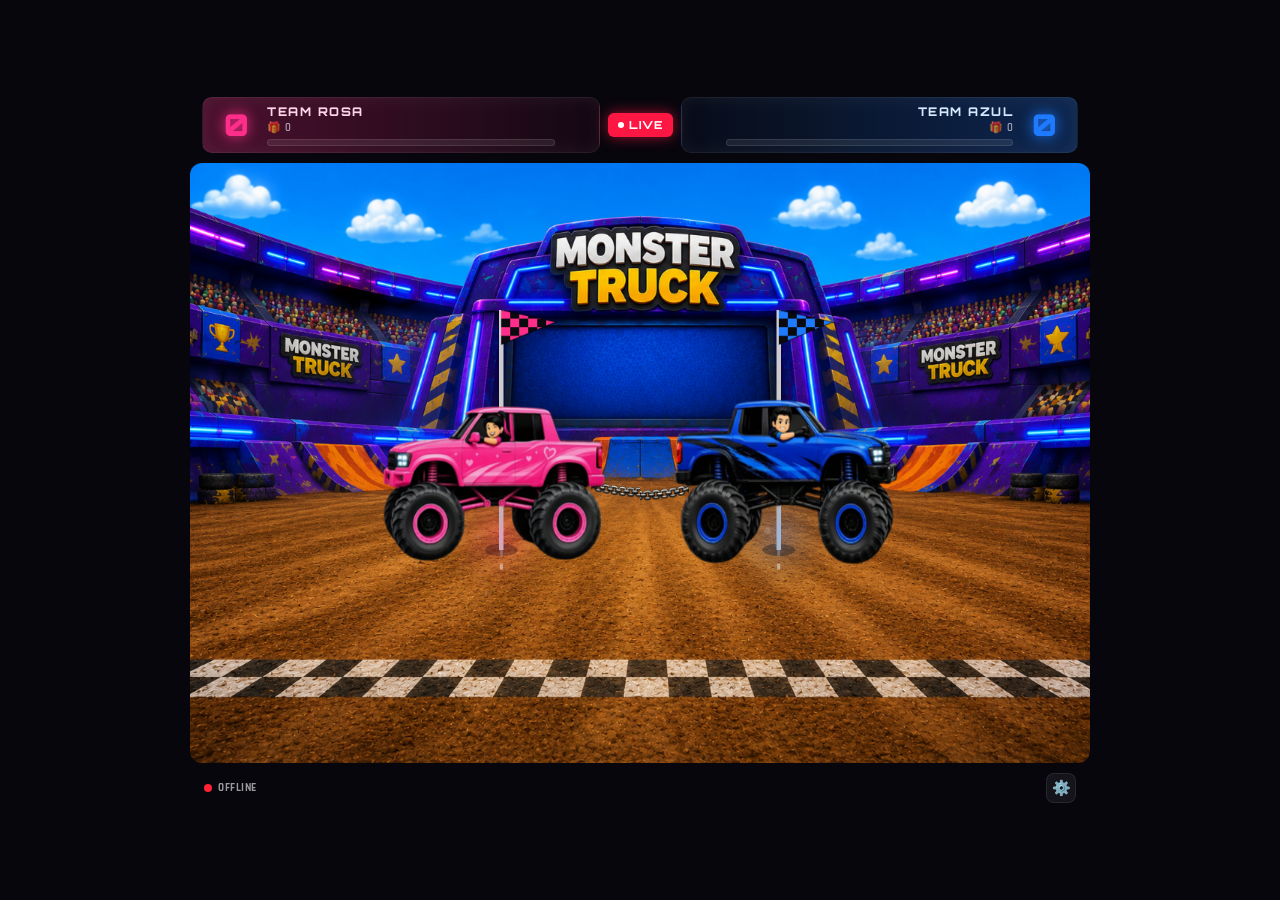
<file: mods-exclusivos/puxa_truck/index-.html>
<!DOCTYPE html>
<html lang="pt-BR">
<head>
<meta charset="UTF-8">
<meta name="viewport" content="width=device-width, initial-scale=1.0">
<title>PUXA TRUCK — Cabo de Guerra</title>
<style>
@import url('https://fonts.googleapis.com/css2?family=Rajdhani:wght@500;600;700&family=Orbitron:wght@700;800;900&display=swap');

:root {
  --rosa:      #ff2e8a;
  --rosa-dk:   #b3105f;
  --azul:      #1e7bff;
  --azul-dk:   #0b4ec9;
  --gold:      #ffd23f;
  --green:     #2bff9a;
  --dark0:     #07060c;
  --dark1:     #0c0a16;
  --panel:     rgba(10,8,18,0.96);
  --border:    rgba(255,255,255,0.08);
  --text:      #f1edf7;
}

*,*::before,*::after { box-sizing: border-box; margin:0; padding:0; }

html, body {
  background: var(--dark0);
  color: var(--text);
  font-family: 'Rajdhani', sans-serif;
  overflow: hidden;
  width: 100%;
  height: 100%;
}

body {
  display: flex;
  flex-direction: column;
  align-items: center;
  justify-content: center;
  min-height: 100vh;
  gap: 4px;
}

/* ══════════════ TOP SCORE BAR ══════════════ */
#scoreBar {
  width: 100%;
  max-width: 900px;
  display: flex;
  align-items: center;
  justify-content: space-between;
  gap: 8px;
  padding: 10px 12px 6px;
  position: relative;
  z-index: 20;
}

.teamScore {
  flex: 1;
  display: flex;
  align-items: center;
  gap: 8px;
  border-radius: 10px;
  padding: 6px 10px;
  position: relative;
  overflow: hidden;
  border: 1px solid var(--border);
}
.teamScore.rosa {
  background: linear-gradient(90deg, rgba(255,46,138,0.28), rgba(255,46,138,0.05));
  flex-direction: row;
}
.teamScore.azul {
  background: linear-gradient(270deg, rgba(30,123,255,0.28), rgba(30,123,255,0.05));
  flex-direction: row-reverse;
  text-align: right;
}
.teamScore.rosa::after, .teamScore.azul::after{
  content:'';
  position:absolute; inset:0;
  pointer-events:none;
  box-shadow: inset 0 0 18px rgba(255,255,255,0.06);
}

.scoreNum {
  font-family: 'Orbitron', sans-serif;
  font-weight: 900;
  font-size: 30px;
  min-width: 46px;
  text-align: center;
  line-height: 1;
  text-shadow: 0 0 14px currentColor;
  transition: transform 0.15s;
}
.teamScore.rosa .scoreNum { color: var(--rosa); }
.teamScore.azul .scoreNum { color: var(--azul); }
.scoreNum.bump { transform: scale(1.35); }

.teamMeta { display:flex; flex-direction:column; gap:2px; flex:1; min-width:0; }
.teamName {
  font-family:'Orbitron',sans-serif;
  font-size: 12px;
  letter-spacing: 1.5px;
  font-weight: 800;
}
.teamScore.rosa .teamName { color: #ffd5ea; }
.teamScore.azul .teamName { color: #d4e8ff; }

.giftCount {
  font-size: 11px;
  opacity: 0.65;
  font-weight: 600;
  letter-spacing: 0.5px;
}

.comboTag {
  font-family:'Orbitron',sans-serif;
  font-size: 11px;
  font-weight: 800;
  padding: 1px 7px;
  border-radius: 20px;
  background: var(--gold);
  color: #2a1a00;
  opacity: 0;
  transform: scale(0.6);
  white-space: nowrap;
  box-shadow: 0 0 0 rgba(255,210,63,0);
}
.comboTag.show { opacity: 1; animation: comboPop 0.45s cubic-bezier(.34,1.56,.64,1); box-shadow: 0 0 14px rgba(255,210,63,0.7); }
@keyframes comboPop {
  0%   { transform: scale(0.3) rotate(-8deg); }
  55%  { transform: scale(1.35) rotate(4deg); }
  100% { transform: scale(1) rotate(0deg); }
}

/* ── barra de força (gauge estilo mobile game) ── */
.powerTrack {
  position: relative;
  width: 100%;
  height: 7px;
  border-radius: 5px;
  background: rgba(255,255,255,0.08);
  border: 1px solid rgba(255,255,255,0.1);
  overflow: hidden;
  margin-top: 2px;
}
.powerFill {
  height: 100%;
  width: 0%;
  border-radius: 5px;
  transition: width 0.12s ease-out;
}
.teamScore.rosa .powerFill { background: linear-gradient(90deg, var(--rosa-dk), var(--rosa), #ffb1d8); box-shadow: 0 0 10px var(--rosa); }
.teamScore.azul .powerFill { background: linear-gradient(90deg, var(--azul-dk), var(--azul), #a9d3ff); box-shadow: 0 0 10px var(--azul); }
.powerFill.hot { animation: powerHot 0.35s infinite alternate; }
@keyframes powerHot { from { filter: brightness(1); } to { filter: brightness(1.5); } }
.powerShine {
  position: absolute; top:0; left:-40%;
  width: 30%; height: 100%;
  background: linear-gradient(100deg, transparent, rgba(255,255,255,0.55), transparent);
  animation: powerShineMove 2.2s linear infinite;
}
@keyframes powerShineMove { 0% { left: -40%; } 100% { left: 130%; } }

#liveBadge {
  font-family:'Orbitron',sans-serif;
  font-size: 11px;
  font-weight: 800;
  letter-spacing: 1px;
  background: #ff1744;
  color: #fff;
  padding: 5px 10px;
  border-radius: 6px;
  display:flex; align-items:center; gap:5px;
  box-shadow: 0 0 14px rgba(255,23,68,0.6);
  flex-shrink: 0;
}
#liveBadge .liveDotPulse {
  width:6px; height:6px; border-radius:50%; background:#fff;
  animation: livePulse 1.4s infinite;
}
@keyframes livePulse { 0%,100%{opacity:1;} 50%{opacity:0.25;} }

/* ══════════════ GAME CANVAS WRAP ══════════════ */
#gameWrap {
  position: relative;
  width: 100%;
  max-width: 900px;
  aspect-ratio: 3 / 2;
  max-height: 68vh;
  margin: 0 auto;
  display: flex;
  align-items: center;
  justify-content: center;
}

#gameCanvas {
  width: 100%;
  height: 100%;
  object-fit: contain;
  border-radius: 12px;
  display: block;
}

#loadingOverlay {
  position:absolute; inset:0;
  background: var(--dark0);
  display:flex; flex-direction:column; align-items:center; justify-content:center;
  gap: 14px;
  border-radius: 12px;
  z-index: 50;
  transition: opacity 0.4s;
}
#loadingOverlay .ltitle {
  font-family:'Orbitron',sans-serif;
  font-size: 16px;
  letter-spacing: 3px;
  color: var(--gold);
}
#loadingBarTrack {
  width: 220px; height: 6px; border-radius: 4px;
  background: rgba(255,255,255,0.1);
  overflow:hidden;
}
#loadingBarFill {
  height: 100%; width:0%;
  background: linear-gradient(90deg, var(--rosa), var(--gold), var(--azul));
  transition: width 0.2s;
}

/* ══════════════ BOTTOM HUD: gift feed / status ══════════════ */
#bottomHud {
  width: 100%;
  max-width: 900px;
  display:flex;
  align-items:center;
  justify-content: space-between;
  padding: 6px 14px 10px;
  gap: 8px;
  position: relative;
  z-index: 20;
}

.statusPill {
  display:flex; align-items:center; gap:6px;
  font-size: 11px; font-weight:700; letter-spacing:0.5px;
  color: rgba(255,255,255,0.6);
}
.dot { width:8px; height:8px; border-radius:50%; background:#ff2233; transition: all .4s; }
.dot.online { background: var(--green); box-shadow:0 0 8px var(--green); animation: dotPulse 2s infinite; }
@keyframes dotPulse { 0%,100%{opacity:1;} 50%{opacity:.4;} }

#configBtn {
  background: rgba(255,255,255,0.06);
  border: 1px solid var(--border);
  color: var(--text);
  width: 30px; height: 30px;
  border-radius: 8px;
  font-size: 15px;
  cursor: pointer;
  display:flex; align-items:center; justify-content:center;
  transition: all .15s;
}
#configBtn:hover { background: rgba(255,255,255,0.14); transform: rotate(25deg); }

/* ══════════════ CONFIG MODAL ══════════════ */
#configModal {
  display:none;
  position: fixed;
  inset: 0;
  background: rgba(0,0,0,0.72);
  z-index: 100;
  align-items: center;
  justify-content: center;
  padding: 16px;
}
#configModal.open { display:flex; }

.configBox {
  background: var(--panel);
  border: 1px solid var(--border);
  border-radius: 14px;
  width: 100%;
  max-width: 620px;
  max-height: 86vh;
  overflow-y: auto;
  padding: 18px;
  box-shadow: 0 20px 60px rgba(0,0,0,0.6);
}
.configBox::-webkit-scrollbar { width: 6px; }
.configBox::-webkit-scrollbar-thumb { background: rgba(255,255,255,0.15); border-radius:4px; }

.configHeader {
  display:flex; align-items:center; justify-content:space-between;
  margin-bottom: 14px;
}
.configHeader h2 {
  font-family:'Orbitron',sans-serif;
  font-size: 15px;
  letter-spacing: 2px;
  color: var(--gold);
}
.closeBtn {
  background: rgba(255,255,255,0.08);
  border: none; color: var(--text);
  width: 28px; height:28px; border-radius:8px;
  cursor:pointer; font-size: 16px;
}

.sectionLabel {
  font-family:'Orbitron',sans-serif;
  font-size: 10px;
  letter-spacing: 2px;
  color: rgba(255,255,255,0.45);
  text-transform: uppercase;
  margin: 16px 0 8px;
}

.addRow {
  display:flex; gap:6px; flex-wrap: wrap;
  align-items:center;
  background: rgba(255,255,255,0.03);
  border: 1px solid var(--border);
  padding: 10px;
  border-radius: 10px;
}
.addRow select, .addRow input {
  background: #15121f;
  border: 1px solid var(--border);
  color: var(--text);
  border-radius: 6px;
  padding: 7px 8px;
  font-size: 12px;
  font-family: 'Rajdhani', sans-serif;
}
.addRow select.giftSel { flex: 1 1 170px; min-width: 130px; }
.addRow input.cmdInput { flex: 1 1 110px; min-width: 90px; }
.addRow select.teamSel { width: 100px; }
.addRow input.forceInput { width: 70px; }
.addRow select.stageSel { flex: 1 1 200px; min-width: 170px; }

.teamSel option[value="rosa"] { color: var(--rosa); }
.teamSel option[value="azul"] { color: var(--azul); }

.btn {
  font-family:'Rajdhani',sans-serif;
  font-weight:700;
  border:none;
  border-radius: 7px;
  padding: 7px 14px;
  cursor:pointer;
  font-size: 12px;
  letter-spacing: 0.5px;
  transition: transform .12s, filter .12s;
}
.btn:hover { filter: brightness(1.15); transform: translateY(-1px); }
.btn:active { transform: translateY(0); }
.btn-add    { background: var(--gold); color:#2a1a00; }
.btn-test   { background: rgba(43,255,154,0.18); color: var(--green); border:1px solid rgba(43,255,154,0.4); }
.btn-del    { background: rgba(255,46,90,0.15); color:#ff6b8a; border:1px solid rgba(255,46,90,0.35); width:26px; height:26px; padding:0; font-size:14px; }
.btn-reset  { background: rgba(255,255,255,0.07); color: var(--text); border:1px solid var(--border); }
.btn-full   { width:100%; justify-content:center; display:flex; padding:9px; }

.mapList { display:flex; flex-direction:column; gap:6px; margin-top:10px; max-height: 220px; overflow-y:auto; }
.mapItem {
  display:flex; align-items:center; justify-content:space-between;
  gap: 8px;
  padding: 7px 10px;
  border-radius: 8px;
  font-size: 12px;
  border: 1px solid var(--border);
}
.mapItem.team-rosa { background: rgba(255,46,138,0.08); border-color: rgba(255,46,138,0.25); }
.mapItem.team-azul { background: rgba(30,123,255,0.08); border-color: rgba(30,123,255,0.25); }
.mapItem b { font-weight: 800; }
.mapItem .mapInfo { display:flex; align-items:center; gap:8px; min-width:0; overflow:hidden; text-overflow:ellipsis; white-space:nowrap; }

.likeRow { display:flex; gap:6px; align-items:center; flex-wrap:wrap; }
.likeRow input[type=number] { width: 64px; }

.footRow { display:flex; gap:8px; margin-top: 16px; }
.footRow .btn { flex:1; }

/* ══════════════ TOASTS ══════════════ */
#toastContainer {
  position: fixed; top: 14px; left: 50%; transform: translateX(-50%);
  display:flex; flex-direction:column; gap:6px; z-index: 200;
  align-items:center;
}
.toast {
  background: var(--panel);
  border: 1px solid var(--border);
  border-left: 3px solid var(--gold);
  padding: 8px 14px;
  border-radius: 8px;
  font-size: 12px;
  font-weight: 600;
  box-shadow: 0 6px 18px rgba(0,0,0,0.4);
  animation: toastIn 0.25s, toastOut 0.4s 2.6s forwards;
}
.toast.error { border-left-color:#ff3d5e; }
.toast.success { border-left-color: var(--green); }
@keyframes toastIn { from{opacity:0; transform:translateY(-10px);} to{opacity:1; transform:translateY(0);} }
@keyframes toastOut { to { opacity:0; transform:translateY(-10px); } }

@media (max-width: 480px) {
  .scoreNum { font-size: 22px; }
  .teamName { font-size: 10px; }
  #liveBadge { font-size: 9px; padding:4px 7px; }
}
</style>
</head>
<body>

<div id="scoreBar">
  <div class="teamScore rosa">
    <div class="scoreNum" id="scoreRosaEl">0</div>
    <div class="teamMeta">
      <div class="teamName">TEAM ROSA</div>
      <div class="giftCount" id="giftsRosaEl">🎁 0</div>
      <div class="powerTrack"><div class="powerFill" id="powerFillRosa"></div><div class="powerShine"></div></div>
    </div>
    <div class="comboTag" id="comboRosaEl">x1</div>
  </div>

  <div id="liveBadge"><span class="liveDotPulse"></span>LIVE</div>

  <div class="teamScore azul">
    <div class="scoreNum" id="scoreAzulEl">0</div>
    <div class="teamMeta">
      <div class="teamName">TEAM AZUL</div>
      <div class="giftCount" id="giftsAzulEl">🎁 0</div>
      <div class="powerTrack"><div class="powerFill" id="powerFillAzul"></div><div class="powerShine"></div></div>
    </div>
    <div class="comboTag" id="comboAzulEl">x1</div>
  </div>
</div>

<div id="gameWrap">
  <canvas id="gameCanvas" width="1200" height="800"></canvas>
  <div id="loadingOverlay">
    <div class="ltitle">CARREGANDO ARENA...</div>
    <div id="loadingBarTrack"><div id="loadingBarFill"></div></div>
  </div>
</div>

<div id="bottomHud">
  <div class="statusPill"><span class="dot" id="connDot"></span><span id="statusText">OFFLINE</span></div>
  <button id="configBtn" title="Configurações">⚙️</button>
</div>

<!-- ═══════════ CONFIG MODAL ═══════════ -->
<div id="configModal">
  <div class="configBox">
    <div class="configHeader">
      <h2>⚙️ CONFIGURAÇÕES — PUXA TRUCK</h2>
      <button class="closeBtn" id="closeConfigBtn">✕</button>
    </div>

    <div class="sectionLabel">Adicionar presente / comando</div>
    <div class="addRow">
      <select class="giftSel" id="giftSelector" onchange="syncGiftInput()"></select>
      <input class="cmdInput" id="cmdInput" type="text" placeholder="ou digite comando de chat">
      <select class="teamSel" id="teamSelect">
        <option value="rosa">🌸 Rosa</option>
        <option value="azul">🔵 Azul</option>
      </select>
      <select class="stageSel" id="stageSelect"></select>
      <button class="btn btn-add" onclick="addEvent()">+ Adicionar</button>
    </div>

    <div class="sectionLabel">Mapeamentos ativos</div>
    <div class="mapList" id="eventList"></div>

    <div class="sectionLabel">Curtidas (likes)</div>
    <div class="addRow likeRow">
      <span style="font-size:12px;">A cada</span>
      <input type="number" id="likeThresholdInput" value="10" min="1">
      <span style="font-size:12px;">likes →</span>
      <select class="teamSel" id="likeTeamSelect">
        <option value="rosa">🌸 Rosa</option>
        <option value="azul">🔵 Azul</option>
      </select>
      <select class="stageSel" id="likeStageSelect"></select>
      <button class="btn btn-add" onclick="saveLikeConfig()">Salvar</button>
    </div>

    <div class="footRow">
      <button class="btn btn-reset" onclick="resetMappings()">🔄 Resetar Mapeamentos</button>
      <button class="btn btn-reset" onclick="resetScore()">🏳️ Resetar Placar</button>
    </div>
  </div>
</div>

<div id="toastContainer"></div>

<script>
/* ══════════════════════════════════════════════════════════
   PUXA TRUCK — Cabo de Guerra Reverso
   Times de monster truck conectados por corrente. Cada lado
   recebe "força de puxada" via presentes/likes/chat do Tikfinity.
   Quem puxar o adversário até a própria zona, marca ponto.
══════════════════════════════════════════════════════════ */

/* ───────── CATÁLOGO DE PRESENTES (Tikfinity / TikTok) ───────── */
const GIFT_CATALOG = [{"id":"14295","name":"Dates"},{"id":"6926","name":"Basketball"},{"id":"13298","name":"Wink Charm"},{"id":"13651","name":"Go Popular"},{"id":"13282","name":"Slay"},{"id":"12355","name":"Club Cheers"},{"id":"9097","name":"Birthday Cake"},{"id":"9087","name":"Flame Heart"},{"id":"7934","name":"Heart Me"},{"id":"6652","name":"Lightning Bolt"},{"id":"6784","name":"Cake Slice"},{"id":"7002","name":"Garden Gnome"},{"id":"6890","name":"Love You"},{"id":"5333","name":"Coffee"},{"id":"6247","name":"Heart"},{"id":"6246","name":"Thumbs Up"},{"id":"6169","name":"Tennis"},{"id":"6064","name":"GG"},{"id":"6042","name":"Mini Speaker"},{"id":"5827","name":"Ice Cream Cone"},{"id":"5655","name":"Rose"},{"id":"5269","name":"TikTok"},{"id":"9139","name":"Team Bracelet"},{"id":"7136","name":"Golden Player"},{"id":"10179","name":"Lily of the Valley"},{"id":"5719","name":"Fire"},{"id":"5650","name":"Mic"},{"id":"5487","name":"Finger Heart"},{"id":"37","name":"Panda"},{"id":"6519","name":"Guacamole"},{"id":"9622","name":"Applause"},{"id":"8243","name":"Cheer You Up"},{"id":"6113","name":"Taco"},{"id":"6059","name":"Hand Wave"},{"id":"13300","name":"Heart Gaze"},{"id":"5853","name":"Gold Boxing Gloves"},{"id":"9947","name":"Friendship Necklace"},{"id":"8913","name":"Rosa"},{"id":"7341","name":"Panther"},{"id":"6560","name":"Tiny Diny"},{"id":"6249","name":"Rugby Ball"},{"id":"6052","name":"Gamepad"},{"id":"5657","name":"Lollipop"},{"id":"8552","name":"Baby Fox"},{"id":"5740","name":"Headphones"},{"id":"5919","name":"Love You"},{"id":"5780","name":"Bouquet Flower"},{"id":"5879","name":"Doughnut"},{"id":"8259","name":"Sign Language Love"},{"id":"10300","name":"Butterfly"},{"id":"8434","name":"Ruby Red"},{"id":"6968","name":"Hand Heart"},{"id":"6960","name":"Game Controller"},{"id":"5585","name":"Confetti"},{"id":"5660","name":"Hand Hearts"},{"id":"5729","name":"Butterfly"},{"id":"5915","name":"Music Note"},{"id":"13981","name":"Love Charger"},{"id":"11177","name":"Coffee Magic"},{"id":"7927","name":"Puppy Love"},{"id":"7839","name":"Shiba Inu"},{"id":"7549","name":"Gamer Cat"},{"id":"6713","name":"Cheer For You"},{"id":"6436","name":"Love Focus"},{"id":"5937","name":"Hanging Lights"},{"id":"5586","name":"Hearts"},{"id":"5509","name":"Sunglasses"},{"id":"5599","name":"Gold Necklace"},{"id":"7883","name":"Guitar"},{"id":"6559","name":"Breakthrough Star"},{"id":"6432","name":"Star"},{"id":"6097","name":"Little Crown"},{"id":"6104","name":"Cap"},{"id":"5659","name":"Paper Crane"},{"id":"7264","name":"Mishka Bear"},{"id":"5566","name":"Mishka Bear"},{"id":"14000","name":"Bowknot"},{"id":"5328","name":"Sem descricao"},{"id":"14294","name":"Sparklers"},{"id":"10573","name":"Massage for You"},{"id":"10560","name":"Stinging Bee"},{"id":"8600","name":"Sending Positivity"},{"id":"8066","name":"Goggles"},{"id":"7166","name":"Roman Empire"},{"id":"11808","name":"Rock Star"},{"id":"11183","name":"Play for You"},{"id":"10574","name":"Dancing Flower"},{"id":"8873","name":"TikTok Crown"},{"id":"8260","name":"Elephant Trunk"},{"id":"8111","name":"Superpower"},{"id":"7222","name":"Full Moon"},{"id":"6868","name":"Hedgehog"},{"id":"6532","name":"Dancing Cactus"},{"id":"6265","name":"Duck"},{"id":"6267","name":"Corgi"},{"id":"6007","name":"Boxing Gloves"},{"id":"5882","name":"Rock n Roll"},{"id":"5661","name":"Air Dancer"},{"id":"14110","name":"You Are Loved"},{"id":"12210","name":"Rosie the Rose Bean"},{"id":"10395","name":"Gaming Headset"},{"id":"8107","name":"Flower Flight"},{"id":"8914","name":"Forever Rosa"},{"id":"5662","name":"Necklace"},{"id":"8750","name":"Gold Microphone"},{"id":"8244","name":"Hands Up"},{"id":"6415","name":"Music"},{"id":"10669","name":"Future City"},{"id":"8604","name":"Starfish Bay"},{"id":"5627","name":"Romantic Carriage"},{"id":"9095","name":"Birthday Party"},{"id":"8247","name":"Happy Party"},{"id":"6089","name":"Sports Car"},{"id":"11599","name":"Dubai"},{"id":"8420","name":"Star Throne"},{"id":"8104","name":"Monster Truck"},{"id":"6103","name":"Yacht"},{"id":"5803","name":"Beach House"},{"id":"13307","name":"Luxury Yacht"},{"id":"8417","name":"Octopus"},{"id":"6203","name":"Sunset Speedway"},{"id":"6149","name":"Interstellar"},{"id":"7627","name":"Falcon"},{"id":"8599","name":"Convertible Car"},{"id":"8419","name":"Red Lightning"},{"id":"6892","name":"Race Car"},{"id":"6520","name":"Camping Night"},{"id":"14310","name":"Tidecaller Trident"},{"id":"13790","name":"Invincible Hammer"},{"id":"8737","name":"Speedster"},{"id":"8912","name":"Rosa Nebula"},{"id":"8435","name":"Pyramids"},{"id":"8387","name":"Peacock"},{"id":"7978","name":"Leopard"},{"id":"7598","name":"Pirates Ship"},{"id":"7911","name":"Mammoth"},{"id":"5954","name":"Planet"},{"id":"9466","name":"Amusement Park"},{"id":"7125","name":"Premium Shuttle"},{"id":"6833","name":"Castle Fantasy"},{"id":"5930","name":"Rocket"},{"id":"13791","name":"Chasing Glory"},{"id":"7987","name":"Griffin"},{"id":"7319","name":"Phoenix"},{"id":"7610","name":"Dragon Flame"},{"id":"6369","name":"Lion"},{"id":"8814","name":"Superhero Fight"},{"id":"8602","name":"Gorilla"},{"id":"8391","name":"Sam the Whale"},{"id":"7312","name":"TikTok Universe+"},{"id":"6039","name":"TikTok Universe"},{"id":"8651","name":"Thunder Falcon"},{"id":"9092","name":"Fire Phoenix"},{"id":"14312","name":"Lord Marcellus"},{"id":"9427","name":"Pegasus"},{"id":"9101","name":"TikTok Universe"}];

/* ───────── ESTÁGIOS DE MOTOR (força) ───────── */
const MOTOR_STAGES = [
  { stage: 1, label: '⚙️ Estágio 1 — Marcha Lenta', force: 5 },
  { stage: 2, label: '⚙️⚙️ Estágio 2 — Acelerando', force: 10 },
  { stage: 3, label: '⚙️⚙️⚙️ Estágio 3 — Forte', force: 18 },
  { stage: 4, label: '🔥 Estágio 4 — Turbo', force: 28 },
  { stage: 5, label: '🔥🔥 Estágio 5 — Nitro', force: 40 },
];
function forceForStage(stage) {
  const s = MOTOR_STAGES.find(s => s.stage === Number(stage));
  return s ? s.force : MOTOR_STAGES[0].force;
}
function populateStageSelectors() {
  const opts = MOTOR_STAGES.map(s => `<option value="${s.stage}">${s.label} (força ${s.force})</option>`).join('');
  const a = document.getElementById('stageSelect');
  const b = document.getElementById('likeStageSelect');
  if (a) a.innerHTML = opts;
  if (b) b.innerHTML = opts;
}

/* ───────── ASSETS ───────── */
const ASSET_LIST = {
  arena:    'assets/arena.jpg',
  corrente: 'assets/corrente.png',
  ele4: 'assets/ele4.png', // sprite única do truck azul
  ela1: 'assets/ela1.png', // sprite única do truck rosa
};

const IMAGES = {};
let assetsLoaded = 0;
const assetKeys = Object.keys(ASSET_LIST);

function loadAssets(onDone) {
  assetKeys.forEach(key => {
    const img = new Image();
    img.onload = img.onerror = () => {
      assetsLoaded++;
      const pct = Math.round((assetsLoaded / assetKeys.length) * 100);
      const fill = document.getElementById('loadingBarFill');
      if (fill) fill.style.width = pct + '%';
      if (assetsLoaded >= assetKeys.length) onDone();
    };
    img.src = ASSET_LIST[key];
    IMAGES[key] = img;
  });
}

/* Uma única sprite por time (sem variação por estado). */
const SPRITE_MAP = {
  // flip=true faz o truck olhar para a ESQUERDA (rumo à própria zona/casa).
  // Assim a TRASEIRA de cada truck fica voltada pro centro, onde a corrente prende.
  rosa: { img: 'ela1', flip: true  },
  azul: { img: 'ele4', flip: false },
};

const GRID_COLS = 6, GRID_ROWS = 6, TOTAL_FRAMES = GRID_COLS * GRID_ROWS;

/* Desenha um frame de uma sprite sheet 6x6 no canvas, com flip horizontal opcional */
function drawSpriteFrame(ctx, img, frameIndex, dx, dy, dw, dh, flip) {
  if (!img || !img.complete || !img.naturalWidth) return;
  const fIdx = Math.max(0, Math.min(TOTAL_FRAMES - 1, Math.floor(frameIndex)));
  const col = fIdx % GRID_COLS, row = Math.floor(fIdx / GRID_COLS);
  const fw = img.naturalWidth / GRID_COLS, fh = img.naturalHeight / GRID_ROWS;
  const sx = col * fw, sy = row * fh;
  ctx.save();
  if (flip) {
    ctx.translate(dx + dw, dy);
    ctx.scale(-1, 1);
    ctx.drawImage(img, sx, sy, fw, fh, 0, 0, dw, dh);
  } else {
    ctx.drawImage(img, sx, sy, fw, fh, dx, dy, dw, dh);
  }
  ctx.restore();
}

/* ───────── ESTADO DO JOGO ───────── */
const CANVAS_W = 1200, CANVAS_H = 800;
const CAP_LIMIT   = 100;   // limite da corda (-100 a +100)
const PULL_RATE    = 0.012; // sensibilidade do puxão por unidade de força
const FORCE_DECAY  = 0.986; // decaimento da força por frame (~60fps)
const HOME_CX       = 600;  // centro de repouso do cabo de guerra
const TRUCK_SEP_HALF = 195; // metade da distância fixa entre os dois trucks (corrente rígida)
const SLIDE_AMPL    = 380;  // quanto o sistema desliza até a captura
const FINISH_ROSA_X = HOME_CX - SLIDE_AMPL + TRUCK_SEP_HALF; // bandeira no território rosa
const FINISH_AZUL_X = HOME_CX + SLIDE_AMPL - TRUCK_SEP_HALF; // bandeira no território azul
const ZONE_W = 70; // largura visual do brilho de tensão nas bandeiras nas bordas
const TRUCK_W = 300, TRUCK_H = 222; // tamanho de desenho do truck no canvas
const TRUCK_DY = 40; // deslocamento vertical do topo do sprite em relação ao "pé" do truck

const game = {
  forceRosa: 0,
  forceAzul: 0,
  ropePos: 0,         // -100 (azul capturado) .. +100 (rosa capturado)
  scoreRosa: parseInt(localStorage.getItem('tug_score_rosa')) || 0,
  scoreAzul: parseInt(localStorage.getItem('tug_score_azul')) || 0,
  giftsRosa: parseInt(localStorage.getItem('tug_gifts_rosa')) || 0,
  giftsAzul: parseInt(localStorage.getItem('tug_gifts_azul')) || 0,
  captureLock: false,
  shakeTime: 0,
  shakeMag: 0,
  flashTime: 0,
  flashMax: 1,
  flashColor: '#ffffff',
  zoomPunch: 0,
  bigTexts: [],
  particles: [],
  floaters: [],
  comboRosa: { count: 0, lastTime: 0 },
  comboAzul: { count: 0, lastTime: 0 },
};

const FORCE_BAR_MAX = 45; // força visual "cheia" na barra de gauge da HUD

const truckAnim = {
  rosa: { frame: 0, speed: 8, oneShot: false, oneShotDone: null, punch: 0 },
  azul: { frame: 0, speed: 8, oneShot: false, oneShotDone: null, punch: 0 },
};

function saveScores() {
  localStorage.setItem('tug_score_rosa', game.scoreRosa);
  localStorage.setItem('tug_score_azul', game.scoreAzul);
  localStorage.setItem('tug_gifts_rosa', game.giftsRosa);
  localStorage.setItem('tug_gifts_azul', game.giftsAzul);
}

function resetScore() {
  if (!confirm('Resetar o placar da live?')) return;
  game.scoreRosa = 0; game.scoreAzul = 0;
  game.giftsRosa = 0; game.giftsAzul = 0;
  saveScores();
  updateScoreUI(true);
  showToast('Placar resetado!', 'success');
}

/* ───────── FORÇA / GIFTS ───────── */
function addForce(team, amount, opts) {
  opts = opts || {};
  if (game.captureLock) return; // ignora durante animação de captura
  amount = Math.max(0, Number(amount) || 0);
  if (amount <= 0) return;

  if (team === 'rosa') game.forceRosa += amount;
  else game.forceAzul += amount;

  game[team === 'rosa' ? 'giftsRosa' : 'giftsAzul']++;
  saveScores();
  updateScoreUI(false);

  // combo: presentes do mesmo time em sequência rápida (<3.5s)
  const combo = team === 'rosa' ? game.comboRosa : game.comboAzul;
  const now = performance.now();
  if (now - combo.lastTime < 3500) combo.count++;
  else combo.count = 1;
  combo.lastTime = now;
  showCombo(team, combo.count);

  // partícula de força na posição do truck
  const pos = getTruckPositions();
  const tx = team === 'rosa' ? pos.rosaX : pos.azulX;
  spawnFloater(tx, pos.y - 60, '+' + amount, team === 'rosa' ? '#ff2e8a' : '#1e7bff');
  spawnPullBurst(tx, pos.y, team);

  // "punch" de squash/stretch no truck — juice estilo jogo mobile
  truckAnim[team].punch = Math.min(1, truckAnim[team].punch + 0.55);
}

function showCombo(team, count) {
  const el = document.getElementById(team === 'rosa' ? 'comboRosaEl' : 'comboAzulEl');
  if (!el) return;
  if (count >= 2) {
    el.textContent = 'x' + count;
    el.classList.add('show');
    clearTimeout(el._t);
    el._t = setTimeout(() => el.classList.remove('show'), 2200);
  }
}

/* ───────── POSIÇÕES ─────────
   Corrente rígida: a distância entre os dois trucks é sempre a mesma.
   Os dois se deslocam JUNTOS na direção de quem está vencendo — o
   vencedor avança rumo à própria bandeira e arrasta o adversário atrás
   dele, exatamente como um cabo de guerra de verdade. Assim os dois
   sempre se movem, e nunca um cruza a posição do outro. */
function getTruckPositions() {
  const cx = HOME_CX - (game.ropePos / CAP_LIMIT) * SLIDE_AMPL;
  return {
    rosaX: cx - TRUCK_SEP_HALF,
    azulX: cx + TRUCK_SEP_HALF,
    y: CANVAS_H * 0.62,
  };
}

/* ───────── ATUALIZAÇÃO PRINCIPAL ───────── */
function updateGame(dt) {
  // decaimento da força (sustentar o puxão exige presentes contínuos)
  game.forceRosa *= Math.pow(FORCE_DECAY, dt);
  game.forceAzul *= Math.pow(FORCE_DECAY, dt);
  if (game.forceRosa < 0.01) game.forceRosa = 0;
  if (game.forceAzul < 0.01) game.forceAzul = 0;

  if (!game.captureLock) {
    const net = game.forceRosa - game.forceAzul; // >0 rosa puxando azul pra esquerda
    game.ropePos += net * PULL_RATE * dt;
    game.ropePos = Math.max(-CAP_LIMIT, Math.min(CAP_LIMIT, game.ropePos));

    updateTruckState('rosa');
    updateTruckState('azul');

    if (game.ropePos >= CAP_LIMIT) triggerCapture('rosa');     // rosa puxou azul até o fim -> rosa marca
    else if (game.ropePos <= -CAP_LIMIT) triggerCapture('azul'); // azul puxou rosa até o fim -> azul marca
  }

  tickTruckAnim('rosa', dt);
  tickTruckAnim('azul', dt);
  maybeSpawnEngineDust('rosa', dt);
  maybeSpawnEngineDust('azul', dt);
  updateParticles(dt);
  updateFloaters(dt);
  updateBigTexts(dt);
  if (game.shakeTime > 0) game.shakeTime -= dt;
  if (game.flashTime > 0) game.flashTime -= dt;
  if (game.zoomPunch > 0) game.zoomPunch = Math.max(0, game.zoomPunch - 0.06 * dt);
  updatePowerBars();
}

/* ───────── BARRAS DE FORÇA (GAUGE) ───────── */
function updatePowerBars() {
  const fr = document.getElementById('powerFillRosa');
  const fa = document.getElementById('powerFillAzul');
  if (fr) {
    const pr = Math.max(0, Math.min(1, game.forceRosa / FORCE_BAR_MAX));
    fr.style.width = (pr * 100) + '%';
    fr.classList.toggle('hot', pr > 0.75);
  }
  if (fa) {
    const pa = Math.max(0, Math.min(1, game.forceAzul / FORCE_BAR_MAX));
    fa.style.width = (pa * 100) + '%';
    fa.classList.toggle('hot', pa > 0.75);
  }
}

/* Poeira de motor que aumenta conforme a velocidade/força do puxão */
function maybeSpawnEngineDust(team, dt) {
  const anim = truckAnim[team];
  if (anim.oneShot) return;
  const chance = Math.min(0.9, anim.speed / 28) * dt * 0.4;
  if (Math.random() < chance) {
    const pos = getTruckPositions();
    const x = (team === 'rosa' ? pos.rosaX : pos.azulX) + (Math.random() - 0.5) * 60;
    game.particles.push({
      x, y: pos.y + 6,
      vx: (Math.random() - 0.5) * 0.6,
      vy: -0.3 - Math.random() * 0.5,
      life: 26 + Math.random() * 16,
      maxLife: 42,
      size: 5 + Math.random() * 7,
      color: 'rgba(255,255,255,0.3)',
      type: 'spark',
    });
  }
}

function updateTruckState(team) {
  const anim = truckAnim[team];
  if (anim.oneShot) return; // não interrompe animação de quebra
  const mine   = team === 'rosa' ? game.forceRosa : game.forceAzul;
  const theirs = team === 'rosa' ? game.forceAzul : game.forceRosa;
  const diff = mine - theirs;
  let state = 'idle';
  if (diff > 4) state = 'forte';
  else if (diff < -4) state = 'perdendo';

  // velocidade da animação aumenta conforme está puxando forte, e ainda mais
  // conforme o perigo de captura aumenta (mesma sprite, só mais rápida)
  const danger = team === 'rosa' ? Math.max(0, -game.ropePos) / CAP_LIMIT : Math.max(0, game.ropePos) / CAP_LIMIT;
  anim.speed = state === 'perdendo' ? 8 + danger * 16 : (state === 'forte' ? 14 : 6);
}

/* Percorre todos os frames da sprite sheet normalmente (animação completa). */
function tickTruckAnim(team, dt) {
  const anim = truckAnim[team];
  anim.frame += (anim.speed * dt) / 60 * (60/16.6); // normalizado ~frames/seg
  anim.punch = Math.max(0, anim.punch - 0.09 * dt); // decaimento do "punch" (squash/stretch)
  if (anim.oneShot) {
    if (anim.frame >= TOTAL_FRAMES - 1) {
      anim.frame = TOTAL_FRAMES - 1;
      if (anim.oneShotDone) { const cb = anim.oneShotDone; anim.oneShotDone = null; cb(); }
    }
  } else {
    if (anim.frame >= TOTAL_FRAMES) anim.frame = anim.frame % TOTAL_FRAMES;
  }
}

/* ───────── CAPTURA / PONTO ───────── */
function triggerCapture(winner) {
  if (game.captureLock) return;
  game.captureLock = true;
  const loser = winner === 'rosa' ? 'azul' : 'rosa';

  const anim = truckAnim[loser];
  anim.frame = 0;
  anim.speed = 16;
  anim.oneShot = true;
  anim.oneShotDone = () => {
    if (winner === 'rosa') game.scoreRosa++; else game.scoreAzul++;
    saveScores();
    updateScoreUI(true);
    setTimeout(() => {
      game.ropePos = 0;
      game.forceRosa = 0; game.forceAzul = 0;
      truckAnim.rosa.frame = 0; truckAnim.rosa.oneShot = false;
      truckAnim.azul.frame = 0; truckAnim.azul.oneShot = false;
      game.captureLock = false;
    }, 650);
  };

  const pos = getTruckPositions();
  const lx = loser === 'rosa' ? pos.rosaX : pos.azulX;
  spawnExplosion(lx, pos.y);
  triggerShake(22, 0.55);
  triggerFlash(winner === 'rosa' ? '#ff2e8a' : '#1e7bff', 0.5);
  game.zoomPunch = 1;
  spawnConfetti(CANVAS_W / 2, CANVAS_H * 0.3);
  spawnBigText(winner === 'rosa' ? 'TEAM ROSA MARCOU!' : 'TEAM AZUL MARCOU!', winner === 'rosa' ? '#ff2e8a' : '#1e7bff');
}

function triggerShake(mag, time) { game.shakeMag = mag; game.shakeTime = time; }
function triggerFlash(color, time) { game.flashColor = color; game.flashMax = time; game.flashTime = time; }

/* ───────── PARTÍCULAS ───────── */
function spawnPullBurst(x, y, team) {
  const color = team === 'rosa' ? '#ff2e8a' : '#1e7bff';
  for (let i = 0; i < 14; i++) {
    game.particles.push({
      x, y: y - 30 + Math.random() * 20,
      vx: (Math.random() - 0.5) * 4,
      vy: -1.2 - Math.random() * 2.5,
      life: 30 + Math.random() * 15,
      maxLife: 45,
      size: 3 + Math.random() * 4,
      color,
      glow: color,
      type: 'spark',
    });
  }
}

function spawnExplosion(x, y) {
  for (let i = 0; i < 46; i++) {
    const ang = Math.random() * Math.PI * 2;
    const spd = 2.5 + Math.random() * 7.5;
    game.particles.push({
      x, y,
      vx: Math.cos(ang) * spd,
      vy: Math.sin(ang) * spd - 2,
      life: 35 + Math.random() * 25,
      maxLife: 60,
      size: 4 + Math.random() * 8,
      color: ['#ffd23f', '#ff6b1a', '#ff2e2e', '#fff', '#888'][Math.floor(Math.random() * 5)],
      glow: '#ffd23f',
      type: 'debris',
      grav: 0.18,
    });
  }
  // ondas de choque
  for (let i = 0; i < 2; i++) {
    game.particles.push({
      x, y, vx: 0, vy: 0,
      life: 22 - i * 4, maxLife: 22 - i * 4,
      size: 10, maxSize: 130 + i * 40,
      color: '#ffd23f', type: 'ring',
    });
  }
}

function spawnConfetti(cx, cy) {
  const colors = ['#ff2e8a', '#1e7bff', '#ffd23f', '#2bff9a', '#fff'];
  for (let i = 0; i < 60; i++) {
    game.particles.push({
      x: cx + (Math.random() - 0.5) * 260,
      y: cy - 60 - Math.random() * 80,
      vx: (Math.random() - 0.5) * 2.4,
      vy: 1.5 + Math.random() * 2.5,
      life: 90 + Math.random() * 40,
      maxLife: 130,
      size: 5 + Math.random() * 5,
      color: colors[Math.floor(Math.random() * colors.length)],
      type: 'confetti',
      rot: Math.random() * Math.PI * 2,
      rotSpeed: (Math.random() - 0.5) * 0.3,
      grav: 0.05,
    });
  }
}

function updateParticles(dt) {
  game.particles = game.particles.filter(p => p.life > 0);
  game.particles.forEach(p => {
    p.x += p.vx * dt; p.y += p.vy * dt;
    if (p.grav) p.vy += p.grav * dt;
    if (p.rotSpeed) p.rot += p.rotSpeed * dt;
    p.life -= dt;
  });
}

function drawParticles(ctx) {
  game.particles.forEach(p => {
    const a = Math.max(0, p.life / p.maxLife);
    ctx.save();
    ctx.globalAlpha = a;

    if (p.type === 'ring') {
      const t = 1 - p.life / p.maxLife;
      const r = 10 + t * p.maxSize;
      ctx.strokeStyle = p.color;
      ctx.lineWidth = 5 * a;
      ctx.shadowColor = p.color; ctx.shadowBlur = 18;
      ctx.beginPath(); ctx.arc(p.x, p.y, r, 0, Math.PI * 2); ctx.stroke();
    } else if (p.type === 'confetti') {
      ctx.translate(p.x, p.y);
      ctx.rotate(p.rot);
      ctx.fillStyle = p.color;
      ctx.fillRect(-p.size / 2, -p.size / 3, p.size, p.size * 0.66);
    } else {
      if (p.glow) { ctx.shadowColor = p.glow; ctx.shadowBlur = 12; }
      ctx.fillStyle = p.color;
      ctx.beginPath();
      ctx.arc(p.x, p.y, p.size * a, 0, Math.PI * 2);
      ctx.fill();
    }
    ctx.restore();
  });
}

/* ───────── TEXTOS FLUTUANTES (+N) ───────── */
function spawnFloater(x, y, text, color) {
  game.floaters.push({ x, y, text, color, life: 55, maxLife: 55, vy: -1.1 });
}
function updateFloaters(dt) {
  game.floaters = game.floaters.filter(f => f.life > 0);
  game.floaters.forEach(f => { f.y += f.vy * dt; f.life -= dt; });
}
function drawFloaters(ctx) {
  game.floaters.forEach(f => {
    const t = 1 - f.life / f.maxLife;
    const a = Math.max(0, f.life / f.maxLife);
    const pop = t < 0.15 ? t / 0.15 : 1;
    const scale = 0.4 + Math.min(1.25, pop * 1.25) - (pop >= 1 ? Math.min(0.25, (t - 0.15) * 0.4) : 0);
    ctx.save();
    ctx.globalAlpha = a;
    ctx.translate(f.x, f.y);
    ctx.scale(scale, scale);
    ctx.font = 'bold 26px Orbitron, sans-serif';
    ctx.textAlign = 'center';
    ctx.shadowColor = f.color; ctx.shadowBlur = 14;
    ctx.strokeStyle = 'rgba(0,0,0,0.7)';
    ctx.lineWidth = 4;
    ctx.strokeText(f.text, 0, 0);
    ctx.fillStyle = f.color;
    ctx.fillText(f.text, 0, 0);
    ctx.restore();
  });
}

/* ───────── TEXTO GRANDE DE PONTO ───────── */
function spawnBigText(text, color) {
  game.bigTexts.push({ text, color, life: 90, maxLife: 90 });
}
function updateBigTexts(dt) {
  game.bigTexts = game.bigTexts.filter(b => b.life > 0);
  game.bigTexts.forEach(b => b.life -= dt);
}
function drawBigTexts(ctx) {
  game.bigTexts.forEach(b => {
    const t = 1 - b.life / b.maxLife;
    const pop = t < 0.18 ? t / 0.18 : 1;
    const fade = t > 0.7 ? 1 - (t - 0.7) / 0.3 : 1;
    const scale = 0.6 + pop * 0.5 - (t > 0.85 ? (t - 0.85) * 1.5 : 0);
    ctx.save();
    ctx.globalAlpha = Math.max(0, fade);
    ctx.translate(CANVAS_W / 2, CANVAS_H * 0.32);
    ctx.scale(scale, scale);
    ctx.font = '900 54px Orbitron, sans-serif';
    ctx.textAlign = 'center';
    ctx.shadowColor = b.color; ctx.shadowBlur = 30;
    ctx.lineWidth = 8; ctx.strokeStyle = 'rgba(0,0,0,0.75)';
    ctx.strokeText(b.text, 0, 0);
    ctx.fillStyle = b.color;
    ctx.fillText(b.text, 0, 0);
    ctx.restore();
  });
}

/* ───────── DESENHO DA CENA ───────── */
function drawScene(ctx) {
  ctx.clearRect(0, 0, CANVAS_W, CANVAS_H);

  // shake
  let ox = 0, oy = 0;
  if (game.shakeTime > 0) {
    const f = game.shakeTime;
    ox = (Math.random() - 0.5) * game.shakeMag * Math.min(1, f);
    oy = (Math.random() - 0.5) * game.shakeMag * Math.min(1, f) * 0.6;
  }
  ctx.save();

  // zoom punch — pequeno "soco" de zoom no impacto da pontuação
  const zoomScale = 1 + game.zoomPunch * 0.05;
  ctx.translate(CANVAS_W / 2, CANVAS_H / 2);
  ctx.scale(zoomScale, zoomScale);
  ctx.translate(-CANVAS_W / 2 + ox, -CANVAS_H / 2 + oy);

  // arena bg
  if (IMAGES.arena && IMAGES.arena.complete) {
    ctx.drawImage(IMAGES.arena, 0, 0, CANVAS_W, CANVAS_H);
  } else {
    ctx.fillStyle = '#1a1410'; ctx.fillRect(0, 0, CANVAS_W, CANVAS_H);
  }

  // tensão: zonas de captura brilham mais conforme o perigo aumenta
  const dangerRosa = Math.max(0, -game.ropePos) / CAP_LIMIT; // truck rosa em risco
  const dangerAzul = Math.max(0, game.ropePos) / CAP_LIMIT;  // truck azul em risco

  const pos = getTruckPositions();

  // marcas de chegada (bandeiras) — ponto fixo onde a captura acontece
  drawFinishFlag(ctx, FINISH_ROSA_X, pos.y, '#ff2e8a');
  drawFinishFlag(ctx, FINISH_AZUL_X, pos.y, '#1e7bff');

  // brilho de tensão nas marcas conforme o perigo aumenta
  drawCaptureZone(ctx, FINISH_ROSA_X, pos.y, '#ff2e8a', dangerAzul);
  drawCaptureZone(ctx, FINISH_AZUL_X, pos.y, '#1e7bff', dangerRosa);

  // corrente — sempre da posição mais à esquerda para a mais à direita,
  // mesmo se o truck arrastado passar da posição do vencedor
  const chainX1 = Math.min(pos.rosaX, pos.azulX) + 130;
  const chainX2 = Math.max(Math.max(pos.rosaX, pos.azulX) - 130, chainX1 + 6);
  const chainY = pos.y - TRUCK_H / 2 + TRUCK_DY; // meia altura do truck
  drawChain(ctx, chainX1, chainY, chainX2, chainY);

  // trucks — o que estiver mais à frente (maior x) desenha por último (por cima)
  if (pos.rosaX <= pos.azulX) {
    drawTruck(ctx, 'rosa', pos.rosaX, pos.y);
    drawTruck(ctx, 'azul', pos.azulX, pos.y);
  } else {
    drawTruck(ctx, 'azul', pos.azulX, pos.y);
    drawTruck(ctx, 'rosa', pos.rosaX, pos.y);
  }

  drawParticles(ctx);
  drawFloaters(ctx);
  drawBigTexts(ctx);

  ctx.restore();

  // flash de tela — pulso de cor no momento da pontuação
  if (game.flashTime > 0) {
    const a = Math.max(0, game.flashTime / game.flashMax) * 0.55;
    ctx.save();
    ctx.globalAlpha = a;
    ctx.fillStyle = game.flashColor;
    ctx.fillRect(0, 0, CANVAS_W, CANVAS_H);
    ctx.restore();
  }
}

function drawCaptureZone(ctx, x, y, color, intensity) {
  ctx.save();
  const pulse = 0.5 + 0.5 * Math.sin(performance.now() / 180);
  ctx.globalAlpha = 0.25 + intensity * 0.55 * (0.7 + 0.3 * pulse);
  const grd = ctx.createRadialGradient(x, y, 4, x, y, 90);
  grd.addColorStop(0, color);
  grd.addColorStop(1, 'rgba(0,0,0,0)');
  ctx.fillStyle = grd;
  ctx.beginPath(); ctx.ellipse(x, y, 90, 130, 0, 0, Math.PI * 2); ctx.fill();
  ctx.restore();
}

/* Bandeira quadriculada marcando o ponto de chegada de cada time */
function drawFinishFlag(ctx, x, y, color) {
  ctx.save();
  const poleTop = y - 300, poleBottom = y + 20;

  // linha pontilhada no chão marcando a linha de chegada
  ctx.setLineDash([10, 10]);
  ctx.strokeStyle = 'rgba(255,255,255,0.55)';
  ctx.lineWidth = 4;
  ctx.beginPath(); ctx.moveTo(x, y + 18); ctx.lineTo(x, y + 46); ctx.stroke();
  ctx.setLineDash([]);

  // sombra da base
  ctx.fillStyle = 'rgba(0,0,0,0.35)';
  ctx.beginPath(); ctx.ellipse(x, y + 20, 22, 8, 0, 0, Math.PI * 2); ctx.fill();

  // mastro
  ctx.strokeStyle = '#ccc';
  ctx.lineWidth = 6;
  ctx.beginPath(); ctx.moveTo(x, poleBottom); ctx.lineTo(x, poleTop); ctx.stroke();

  // bandeira triangular quadriculada
  const flagW = 72, flagH = 46;
  ctx.save();
  ctx.beginPath();
  ctx.moveTo(x, poleTop);
  ctx.lineTo(x + flagW, poleTop + flagH * 0.35);
  ctx.lineTo(x, poleTop + flagH);
  ctx.closePath();
  ctx.clip();
  const rows = 4, cols = 6;
  for (let r = 0; r < rows; r++) {
    for (let c = 0; c < cols; c++) {
      ctx.fillStyle = (r + c) % 2 === 0 ? color : '#0b0b0f';
      ctx.fillRect(x + c * (flagW / cols), poleTop + r * (flagH / rows), flagW / cols + 1, flagH / rows + 1);
    }
  }
  ctx.restore();
  ctx.strokeStyle = 'rgba(0,0,0,0.5)'; ctx.lineWidth = 1.5;
  ctx.beginPath();
  ctx.moveTo(x, poleTop); ctx.lineTo(x + flagW, poleTop + flagH * 0.35); ctx.lineTo(x, poleTop + flagH);
  ctx.stroke();

  ctx.restore();
}

function drawChain(ctx, x1, y1, x2, y2) {
  const img = IMAGES.corrente;
  if (!img || !img.complete || !img.naturalWidth) return;
  // recorta a faixa central da corrente (sem as pontas de gancho do parachoque)
  const sx = img.naturalWidth * 0.085, sw = img.naturalWidth * 0.83;
  const sy = img.naturalHeight * 0.30, sh = img.naturalHeight * 0.20;
  const w = x2 - x1;
  const sagAmount = Math.min(40, Math.abs(w) * 0.05);
  const midY = (y1 + y2) / 2 + sagAmount;
  ctx.save();
  // desenha em 2 metades levemente anguladas para simular o sag, sem distorcer demais
  ctx.drawImage(img, sx, sy, sw / 2, sh, x1, y1 - 16, w / 2, 34 + sagAmount * 0.4);
  ctx.drawImage(img, sx + sw / 2, sy, sw / 2, sh, x1 + w / 2, midY - 18, w / 2, 34 + sagAmount * 0.4);
  ctx.restore();
}

function drawTruck(ctx, team, x, y) {
  const map = SPRITE_MAP[team];
  const anim = truckAnim[team];
  const img = IMAGES[map.img];

  // squash/stretch "punch" — dá aquele bounce de impacto ao receber força
  const p = anim.punch;
  const sx = 1 + p * 0.14;
  const sy = 1 - p * 0.12;

  ctx.save();
  ctx.translate(x, y);
  ctx.scale(sx, sy);
  drawSpriteFrame(ctx, img, anim.frame, -TRUCK_W / 2, -TRUCK_H + TRUCK_DY, TRUCK_W, TRUCK_H, map.flip);
  ctx.restore();
}

/* ───────── UI: PLACAR / TOASTS ───────── */
function updateScoreUI(bump) {
  const sR = document.getElementById('scoreRosaEl');
  const sA = document.getElementById('scoreAzulEl');
  sR.textContent = game.scoreRosa;
  sA.textContent = game.scoreAzul;
  document.getElementById('giftsRosaEl').textContent = '🎁 ' + game.giftsRosa;
  document.getElementById('giftsAzulEl').textContent = '🎁 ' + game.giftsAzul;
  if (bump) {
    [sR, sA].forEach(el => {
      el.classList.add('bump');
      setTimeout(() => el.classList.remove('bump'), 220);
    });
  }
}

function showToast(msg, type) {
  const c = document.getElementById('toastContainer');
  const t = document.createElement('div');
  t.className = 'toast' + (type ? ' ' + type : '');
  t.textContent = msg;
  c.appendChild(t);
  setTimeout(() => t.remove(), 3000);
}

/* ───────── MAPEAMENTOS (presentes/comandos -> time + força) ───────── */
let eventMappings = JSON.parse(localStorage.getItem('tug_mappings') || 'null') || {
  // presente "Rose" (id 5655) e "TikTok" (id 5269) como exemplo inicial
  "5655": { team: 'rosa', force: forceForStage(2), stage: 2 },
  "5269": { team: 'azul', force: forceForStage(2), stage: 2 },
};

let likeConfig = JSON.parse(localStorage.getItem('tug_like_config') || 'null') || {
  threshold: 10, team: 'rosa', force: forceForStage(1), stage: 1,
};
let likeCounter = 0;

function saveMappings() {
  localStorage.setItem('tug_mappings', JSON.stringify(eventMappings));
}

function giftLabel(key) {
  const g = GIFT_CATALOG.find(g => g.id === key);
  return g ? (key + ' — ' + g.name) : key;
}

function renderEventList() {
  const el = document.getElementById('eventList');
  const entries = Object.entries(eventMappings);
  if (entries.length === 0) {
    el.innerHTML = '<div style="opacity:.5; font-size:12px; padding:8px;">Nenhum mapeamento ainda. Adicione um presente ou comando acima.</div>';
    return;
  }
  el.innerHTML = entries.map(([key, cfg]) => `
    <div class="mapItem team-${cfg.team}">
      <div class="mapInfo">
        <b>${cfg.team === 'rosa' ? '🌸' : '🔵'}</b>
        <span>${giftLabel(key)}</span>
        <span style="opacity:.6;">→ Estágio ${cfg.stage || 1} (força ${cfg.force})</span>
      </div>
      <div style="display:flex; gap:4px; flex-shrink:0;">
        <button class="btn btn-test" onclick="testTrigger('${key}')">Testar</button>
        <button class="btn-del" onclick="deleteEvent('${key}')">×</button>
      </div>
    </div>
  `).join('');
}

function populateGiftSelector() {
  const sel = document.getElementById('giftSelector');
  sel.innerHTML = '<option value="">-- Escolha um presente --</option><option value="CUSTOM">-- Digitar comando de chat --</option>' +
    GIFT_CATALOG.map(g => `<option value="${g.id}">${g.id} - ${g.name}</option>`).join('');
}

function syncGiftInput() {
  const sel = document.getElementById('giftSelector').value;
  const cmdInput = document.getElementById('cmdInput');
  if (sel && sel !== 'CUSTOM') { cmdInput.value = ''; }
  else { cmdInput.focus(); }
}

function addEvent() {
  const giftSel = document.getElementById('giftSelector').value;
  const cmd = document.getElementById('cmdInput').value.trim().toLowerCase();
  const team = document.getElementById('teamSelect').value;
  const stage = parseInt(document.getElementById('stageSelect').value) || 1;
  const force = forceForStage(stage);

  let key = null;
  if (giftSel && giftSel !== 'CUSTOM' && giftSel !== '') key = giftSel;
  else if (cmd) key = cmd;

  if (!key) { showToast('Escolha um presente ou digite um comando.', 'error'); return; }

  eventMappings[key] = { team, force, stage };
  saveMappings();
  renderEventList();
  document.getElementById('cmdInput').value = '';
  document.getElementById('giftSelector').value = '';
  showToast('Mapeamento adicionado!', 'success');
}

function deleteEvent(key) {
  delete eventMappings[key];
  saveMappings();
  renderEventList();
}

function resetMappings() {
  if (!confirm('Resetar todos os mapeamentos?')) return;
  eventMappings = {};
  saveMappings();
  renderEventList();
  showToast('Mapeamentos resetados!', 'success');
}

function testTrigger(key) {
  const cfg = eventMappings[key];
  if (!cfg) return;
  addForce(cfg.team, cfg.force);
}

function saveLikeConfig() {
  const stage = parseInt(document.getElementById('likeStageSelect').value) || 1;
  likeConfig = {
    threshold: Math.max(1, parseInt(document.getElementById('likeThresholdInput').value) || 10),
    team: document.getElementById('likeTeamSelect').value,
    force: forceForStage(stage),
    stage,
  };
  localStorage.setItem('tug_like_config', JSON.stringify(likeConfig));
  showToast('Configuração de likes salva!', 'success');
}

/* ───────── CONEXÃO TIKFINITY ───────── */
function connectTikFinity() {
  const socket = new WebSocket('ws://localhost:21213/');
  const dot = document.getElementById('connDot');
  const txt = document.getElementById('statusText');

  socket.onopen = () => { dot.className = 'dot online'; txt.textContent = 'ONLINE'; };
  socket.onclose = () => { dot.className = 'dot'; txt.textContent = 'OFFLINE'; setTimeout(connectTikFinity, 5000); };
  socket.onerror = () => {};

  socket.onmessage = (e) => {
    try {
      const res = JSON.parse(e.data);
      const d = res.data || res;
      const ev = (res.event || '').toLowerCase();

      // ── PRESENTE ──
      if (ev === 'gift') {
        const giftId = String(d.giftId || '');
        const giftName = String(d.giftName || '').toLowerCase().trim();
        const cfg = eventMappings[giftId] || eventMappings[giftName];
        if (cfg) addForce(cfg.team, cfg.force);
        return;
      }

      // ── LIKE (com limite configurável) ──
      if (ev === 'like') {
        likeCounter += parseInt(d.likeCount) || 1;
        if (likeCounter >= likeConfig.threshold) {
          likeCounter = 0;
          addForce(likeConfig.team, likeConfig.force);
        }
        return;
      }

      // ── CHAT / COMANDO ──
      let triggerKey = '';
      if (ev === 'chat') triggerKey = (d.comment || '').toLowerCase().trim();
      if (ev === 'command') triggerKey = (d.command || '').toLowerCase().trim();
      if (!triggerKey) return;
      const cfg = eventMappings[triggerKey];
      if (cfg) addForce(cfg.team, cfg.force);
    } catch (err) { console.log(err); }
  };
}

/* ══════════════════════════════════════
   LOOP PRINCIPAL (blindado contra travamentos)
══════════════════════════════════════ */
let canvas, ctx, lastTime = 0;

function loop(timestamp) {
  try {
    const dt = Math.min(3, (timestamp - lastTime) / 16.67 || 1);
    lastTime = timestamp;
    updateGame(dt);
    drawScene(ctx);
  } catch (err) {
    console.error('[loop] erro no frame (jogo não vai travar):', err);
  } finally {
    requestAnimationFrame(loop);
  }
}

/* ───────── EVENTOS DE UI ───────── */
document.getElementById('configBtn').onclick = () => {
  document.getElementById('configModal').classList.add('open');
};
document.getElementById('closeConfigBtn').onclick = () => {
  document.getElementById('configModal').classList.remove('open');
};
document.getElementById('configModal').addEventListener('click', (e) => {
  if (e.target.id === 'configModal') e.currentTarget.classList.remove('open');
});

/* ───────── BOOT ───────── */
function init() {
  canvas = document.getElementById('gameCanvas');
  ctx = canvas.getContext('2d');

  populateGiftSelector();
  populateStageSelectors();
  renderEventList();
  document.getElementById('likeThresholdInput').value = likeConfig.threshold;
  document.getElementById('likeTeamSelect').value = likeConfig.team;
  document.getElementById('likeStageSelect').value = likeConfig.stage || 1;
  updateScoreUI(false);

  loadAssets(() => {
    const overlay = document.getElementById('loadingOverlay');
    overlay.style.opacity = '0';
    setTimeout(() => overlay.style.display = 'none', 400);
    requestAnimationFrame(loop);
  });

  connectTikFinity();
}

init();

/* ============================================================
   INTEGRAÇÃO COM O PAINEL StreamToEarn — postMessage API
   O painel envia: { type: "TRUCK_ACTION", action: "FORCA_ROSA_3", user, avatar }
   (mesmo protocolo usado pelo Pipa Interativa e pelo Squid Run)
   action = "FORCA_<TIME>_<ESTAGIO>" onde TIME é ROSA ou AZUL e ESTAGIO é 1-5.
   ============================================================ */
window.addEventListener("message", function(evt) {
  if (!evt.data || evt.data.type !== "TRUCK_ACTION") return;
  const action = evt.data.action;
  if (!action) return;
  const m = /^FORCA_(ROSA|AZUL)_([1-5])$/.exec(String(action).toUpperCase());
  if (!m) return;
  const team = m[1].toLowerCase();
  const stage = parseInt(m[2], 10);
  addForce(team, forceForStage(stage));
});

// Avisar o painel que o jogo está pronto
if (window.opener) {
  window.opener.postMessage({ type: "TRUCK_READY" }, "*");
}
</script>
</body>
</html>
</file>
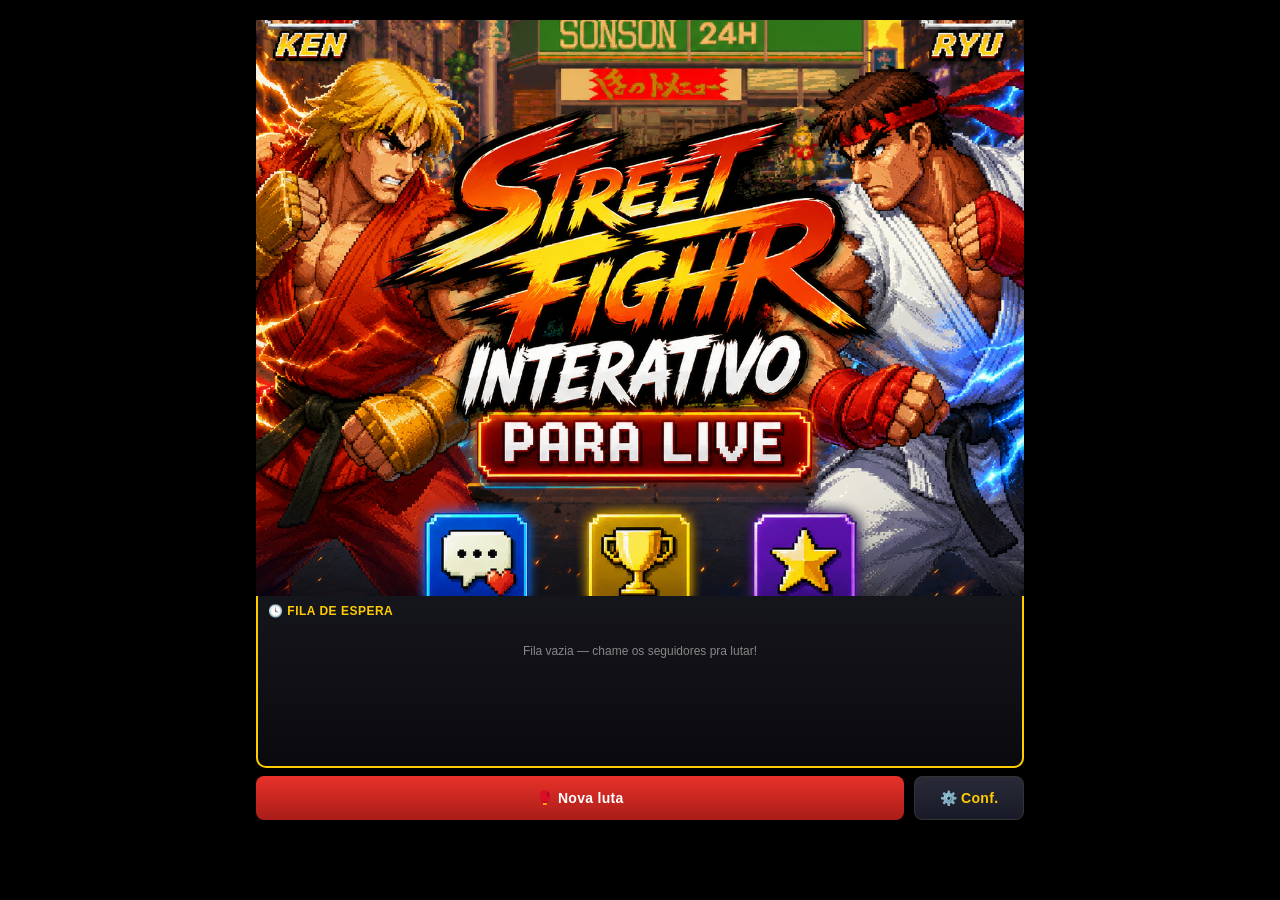
<file: mods-exclusivos/street_fighter_interativo/indexa.htm>
<!DOCTYPE html>
<html lang="en-us">
<head>
    <meta charset="utf-8">
    <title>Street Fighter Alpha - Web</title>
    <link rel="StyleSheet" type="text/css" href="css/sfa.css" />
    <style>
        /* Informações de debug do motor (velocidade de jogo, teclas de frame-a-frame,
           estado Running/Paused, "Graphics/Audio loading") não fazem parte da
           experiência final — ficam escondidas, mas continuam no DOM normalmente
           (o motor pode seguir atualizando o texto delas sem problema nenhum). */
        #pnlStatus, #pnlDebugInfo, div.loading { display:none !important; }
    </style>
</head>
<body>
    <div id="pnlStage" class="stage" style="width:768px;">
        <script type="text/javascript">
            function OnStageImagesLoaded() {}
        </script>
        <!-- OTIMIZAÇÃO v3: o modal de Quick Match (escolha de times/estágio) foi
             removido por completo. O jogo agora só faz CPU vs CPU automático. -->
        <div id="pnlDimBackground" class="dimBackground" style="display:none">&nbsp;</div>
        <div id="pnlLoadingProgress" class="loadingBackground" style="display:none"></div>
        <img onload="OnStageImagesLoaded()" id="bg0" style="left:0px" />
        <img onload="OnStageImagesLoaded()" id="bg1" style="left:0px" />
        <!--<div class="time"></div>-->
        <!--<div class="overlay"></div>-->
        <div id="pnlTeam1" class="team team1" style="display:none">
            <div id="pnlHealthbarTeam1" class="health-bar"></div>
            <div id="portriatTeam1" class="portriat"></div>
            <div id="nameTeam1" class="name"></div>
        </div>
        <div id="pnlEnergyBarTeam1Container" class="team1-energy-bar-container">
            <div id="pnlEnergyBarTeam1" class="energy-bar"></div>
        </div>
        <div id="pnlTeam2" class="team team2" style="display:none">
            <div id="pnlHealthbarTeam2" class="health-bar"></div>
            <div id="portriatTeam2" class="portriat"></div>
            <div id="nameTeam2" class="name"></div>
        </div>
        <div id="pnlEnergyBarTeam2Container" class="team2-energy-bar-container">
            <div id="pnlEnergyBarTeam2" class="energy-bar"></div>
        </div>
        <div id="pnlText" class="Text"></div>
        <div id="pnlTeam1ComboText" class="Text"></div>
        <div id="pnlTeam1NbHitsText" class="Text"></div>
        <div id="pnlTeam2ComboText" class="Text"></div>
        <div id="pnlTeam2NbHitsText" class="Text"></div>
        <div class="Announce">
            <span style="display:none;" id="pnlFight" class="Fight">&nbsp;</span>
            <br />
            <span style="display:none;" id="pnlRoundNumber" class="RoundNumber">&nbsp;</span>
            <br />
            <span style="display:none;" id="pnlRound" class="Round">&nbsp;</span>
            <br />
            <span style="display:none;" id="pnlPerfect" class="Perfect">&nbsp;</span>
            <br />
            <span style="display:none;" id="pnlKO" class="KO">&nbsp;</span>
        </div>
        <div class="superComboFinish" id="pnlSuperComboFinish" style="display:none;">&nbsp;</div>
    </div>
    <div id="pnlStatus">
        <br /><span class="frame-rate">Game speed: <span id="spnSpeed">?</span>/100</span>
        <br />
        <br /><u class="game-speed">Press:</u>
        <br /><span class="step-frame">[8] increase game speed</span>
        <br /><span class="step-frame">[9] decrease game speed</span>
        <br /><span class="step-frame">[0] reset game speed</span>
        <br /><span id="spnStepFrame" class="step-frame">[O] for next frame</span>
        <br /><span id="spnResume" class="resume">[P] to resume</span>
        <br />
    </div>
    <div id="pnlDebugInfo">
        <br /><span id="spnMsg"></span>
        <br /><span id="spnState" class="state running">State: <span>Running</span></span>
    </div>
    <div class="loading">Graphics loading (<span id="pnlLoading" class="loading">done</span>)</div>
    <div class="loading">Audio loading (<span id="pnlAudio" class="loading">done</span>)</div>
    <div id="pnlTeam1Keys" class="team1Keys"></div>
    <div id="pnlTeam2Keys" class="team2Keys"></div>
    <!--
    <div id="pnlAnimationDebug" class="animation-debug">
        <input type="button" onclick="debug_.p1ReverseFrame();" value="<<"/>
        <input type="button" onclick="debug_.p1StepFrame();" value=">>"/>
        <br />#: <span id="spnIndex"></span>
        <br />X: <input id="txtX" />
        <br />Y: <input id="txtY" />
        <br />S: <input id="txtShadow" />
        <br />Sx:<input id="txtShadowOffsetX" />
        <br />Sy:<input id="txtShadowOffsetY" />
        <input type="button" onclick="debug_.setFrameData()" value="Set"/>
    </div>
    -->
    <div class="start-game-container">
        <a title="Jogar!" href="javascript:;" onclick="startUpGame()"><img src="assets/capa.png" /></a>
    </div>
    <script type="text/javascript">
        var __debugMode = false;
        var __noDamage = false;
        var __noFallDamage = false;

        /*
        if(!__debugMode)
        {
            window.document.getElementById("pnlAnimationDebug").style.display = "none";
            window.document.getElementById("pnlStatus").style.display = "";
            window.document.getElementById("cmdGo").style.display = "none";
        }
        else
        {
            window.document.getElementById("pnlAnimationDebug").style.display = "";
            window.document.getElementById("pnlStatus").style.display = "";
            window.document.getElementById("cmdGo").style.display = "";
        }
        */
    </script>
    <script type="text/javascript" src="script/joypad.min.js"></script>
    <script type="text/javascript" src="script/browserDetect.js"></script>
    <script type="text/javascript" src="script/values.js"></script>
    <script type="text/javascript" src="script/flags.js"></script>
    <script type="text/javascript" src="script/user.js"></script>
    <script type="text/javascript" src="script/vcr.js"></script>
    <script type="text/javascript" src="script/fonts.js"></script>
    <script type="text/javascript" src="script/stuff-loader.js"></script>
    <script type="text/javascript" src="script/base64-binary.js"></script>
    <script type="text/javascript" src="script/webAudioManager.js"></script>
    <script type="text/javascript" src="script/soundmanager.js"></script>
    <script type="text/javascript" src="script/fontsystem.js"></script>
    <script type="text/javascript" src="script/animation-trial.js"></script>
    <script type="text/javascript" src="script/char-select.js"></script>
    <script type="text/javascript" src="script/game.js"></script>
    <script type="text/javascript" src="script/energy-bar.js"></script>
    <script type="text/javascript" src="script/health-bar.js"></script>
    <script type="text/javascript" src="script/hitsystem.js"></script>
    <script type="text/javascript" src="script/team.js"></script>
    <script type="text/javascript" src="script/stage.js"></script>
    <script type="text/javascript" src="script/announcer.js"></script>
    <script type="text/javascript" src="script/faceoff.js"></script>
    <script type="text/javascript" src="script/match.js"></script>
    <script type="text/javascript" src="script/circle.js"></script>
    <script type="text/javascript" src="script/cdHelper.js"></script>
    <script type="text/javascript" src="script/animation.js"></script>
    <script type="text/javascript" src="script/player-utils.js"></script>
    <script type="text/javascript" src="script/player.js"></script>
    <script type="text/javascript" src="script/player.sound.js"></script>
    <script type="text/javascript" src="script/player.combat.js"></script>
    <script type="text/javascript" src="script/player.animation.js"></script>
    <script type="text/javascript" src="script/player.input.js"></script>
    <script type="text/javascript" src="script/player.motion.js"></script>
    <script type="text/javascript" src="script/player.debug.js"></script>
    <script type="text/javascript" src="script/player-common.js"></script>
    <script type="text/javascript" src="script/player.ai.js"></script>
    <script type="text/javascript" src="script/generic-ai.js"></script>
    <script type="text/javascript" src="script/ai-proxy.js"></script>
    <script type="text/javascript" src="script/debug.js"></script>
    <script type="text/javascript" src="script/load-spritedata.js"></script>
    <script type="text/javascript" src="script/player-ryu.js"></script>
    <script type="text/javascript" src="script/ryu-ai.js"></script>
    <script type="text/javascript" src="script/player-ryu-spritedata.js"></script>
    <script type="text/javascript" src="script/player-ryu2-spritedata.js"></script>
    <script type="text/javascript" src="script/player-ken.js"></script>
    <script type="text/javascript" src="script/ken-ai.js"></script>
    <script type="text/javascript" src="script/player-ken-spritedata.js"></script>
    <script type="text/javascript" src="script/player-ken2-spritedata.js"></script>
    <script type="text/javascript" src="script/player-sagat.js"></script>
    <script type="text/javascript" src="script/player-sagat-spritedata.js"></script>
    <script type="text/javascript" src="script/player-sagat2-spritedata.js"></script>
    <script type="text/javascript" src="script/sagat-ai.js"></script>
    <script type="text/javascript" src="script/player-mbison.js"></script>
    <script type="text/javascript" src="script/mbison-ai.js"></script>
    <script type="text/javascript" src="script/player-mbison-spritedata.js"></script>
    <script type="text/javascript" src="script/player-mbison2-spritedata.js"></script>
    <script type="text/javascript" src="script/player-akuma.js"></script>
    <script type="text/javascript" src="script/akuma-ai.js"></script>
    <script type="text/javascript" src="script/player-akuma-spritedata.js"></script>
    <script type="text/javascript" src="script/player-akuma2-spritedata.js"></script>
    <script type="text/javascript" src="script/init.js"></script>
    <!-- <script type="text/javascript" src="script/audio/guy-theme.ogg.js"></script>
    <script type="text/javascript" src="script/audio/ryu-theme.ogg.js"></script>
    <script type="text/javascript" src="script/audio/ken-theme.ogg.js"></script>
    <script type="text/javascript" src="script/audio/chunli-theme.ogg.js"></script>
    <script type="text/javascript" src="script/audio/mbison-theme.ogg.js"></script>
    <script type="text/javascript" src="script/audio/sagat-theme.ogg.js"></script>
    <script type="text/javascript" src="script/audio/sodom-theme.ogg.js"></script>
    <script type="text/javascript" src="script/audio/akuma-theme.ogg.js"></script> -->


    <audio id="myaudio">
    HTML5 audio not supported
    </audio>
    <script src="ai-mod.js"></script>

    <!-- ============================================================
         PAINEL DE CONFIGURAÇÃO (embutido no mesmo HTML do jogo)
         Abre/fecha como uma gaveta lateral ao clicar em "⚙️ Conf."
         na barra de ações (criada pelo ai-mod.js, embaixo da fila).
         Continua conversando com o jogo pelo mesmo BroadcastChannel
         'cpu_vs_cpu_panel' que o ai-mod.js já escuta — só que agora
         os dois lados vivem na mesma aba/documento.
         ============================================================ -->
    <div id="pnlConfigBackdrop" onclick="togglePainelConfig(false)"></div>
    <div id="pnlConfigPanel">
    <style>
        #pnlConfigPanel {
            --bg0:#07080d; --bg1:#0d0e16; --bg2:#12131e; --bg3:#191a27;
            --border:#1e2030; --border2:#272838;
            --text:#e2e4f0; --muted:#5a5d7a; --label:#8890b0;
            --gold:#f5c518; --gold-dim:rgba(245,197,24,.15);
            --green:#1db954; --blue:#2563eb; --cyan:#00e5cc;
            --red:#e8312a; --purple:#7c3aed;

            position:fixed; top:0; right:0; height:100vh; width:420px; max-width:94vw;
            background:var(--bg0); color:var(--text);
            font-family:'Inter','Segoe UI',Arial,sans-serif; font-size:11px;
            z-index:200000; display:flex; flex-direction:column;
            box-shadow:-10px 0 30px rgba(0,0,0,.6);
            transform:translateX(105%); transition:transform .28s cubic-bezier(.4,0,.2,1);
        }
        #pnlConfigPanel.open { transform:translateX(0); }
        #pnlConfigBackdrop {
            position:fixed; inset:0; background:rgba(0,0,0,.55); z-index:199999;
            opacity:0; pointer-events:none; transition:opacity .2s;
        }
        #pnlConfigBackdrop.open { opacity:1; pointer-events:auto; }

        #pnlConfigPanel *, #pnlConfigPanel *::before, #pnlConfigPanel *::after { box-sizing:border-box; }
        #pnlConfigPanel * { scrollbar-width:thin; scrollbar-color:var(--border2) transparent; }

        #pcHeader { display:flex; align-items:center; justify-content:space-between; padding:12px 14px 0; flex-shrink:0; }
        #pcHeader h1 { font-size:13px; font-weight:700; color:var(--gold); letter-spacing:1.5px; text-transform:uppercase; margin:0; }
        #pcHeader h1 span { color:var(--text); opacity:.5; }
        #pcClose { padding:5px 10px; background:transparent; border:1.5px solid var(--border2); color:var(--muted); font-size:14px; font-weight:700; border-radius:5px; cursor:pointer; transition:.15s; line-height:1; }
        #pcClose:hover { border-color:var(--red); color:var(--red); }

        #pcStatusBar { display:flex; align-items:center; justify-content:space-between; margin:10px 14px 0; background:var(--bg2); border:1px solid var(--border); border-radius:6px; padding:6px 10px; flex-shrink:0; flex-wrap:wrap; gap:6px; }
        #pnlConfigPanel .status-item { display:flex; align-items:center; gap:5px; font-size:9px; font-weight:600; letter-spacing:.8px; color:var(--label); text-transform:uppercase; }
        #pnlConfigPanel .dot { width:7px; height:7px; border-radius:50%; background:var(--border2); flex-shrink:0; transition:background .3s, box-shadow .3s; }
        #pnlConfigPanel .dot.on-game { background:var(--green); box-shadow:0 0 6px var(--green); }
        #pnlConfigPanel .dot.on-tikf { background:var(--blue); box-shadow:0 0 6px var(--blue); }
        #pnlConfigPanel .dot.on-live { background:var(--gold); box-shadow:0 0 6px var(--gold); }
        #pcGameStats { font-size:9px; color:var(--muted); }
        #pcGameStats span { color:var(--cyan); font-weight:700; }

        #pcLayout { flex:1; display:flex; flex-direction:column; gap:8px; padding:10px 14px 16px; min-height:0; overflow-y:auto; }
        #pnlConfigPanel .section { background:var(--bg1); border:1px solid var(--border); border-radius:8px; padding:9px 11px; display:flex; flex-direction:column; gap:6px; }
        #pnlConfigPanel .s-title { font-size:9px; color:var(--gold); text-transform:uppercase; font-weight:700; letter-spacing:1.2px; padding-bottom:5px; border-bottom:1px solid var(--border); }

        #pnlConfigPanel .team-bar-row { display:flex; flex-direction:column; gap:2px; }
        #pnlConfigPanel .team-bar-label { display:flex; justify-content:space-between; font-size:9px; color:var(--label); }
        #pnlConfigPanel .team-bar-label strong { color:var(--text); }
        #pnlConfigPanel .mini-track { height:5px; border-radius:3px; background:var(--bg0); border:1px solid var(--border2); overflow:hidden; margin-bottom:2px; }
        #pnlConfigPanel .mini-fill { height:100%; border-radius:3px; transition:width .3s; }
        #pnlConfigPanel .mini-fill.health { background:linear-gradient(90deg,#1db954,#f5c518); }
        #pnlConfigPanel .mini-fill.energy { background:linear-gradient(90deg,var(--blue),var(--purple)); }

        #pnlConfigPanel .btn { padding:6px 8px; border:none; color:#fff; cursor:pointer; font-weight:700; border-radius:5px; font-size:10px; transition:filter .15s; white-space:nowrap; }
        #pnlConfigPanel .btn:hover { filter:brightness(1.15); }
        #pnlConfigPanel .btn:active { filter:brightness(.9); }
        #pnlConfigPanel .btn-red { background:var(--red); }
        #pnlConfigPanel .btn-green { background:var(--green); }
        #pnlConfigPanel .btn-blue { background:var(--blue); }
        #pnlConfigPanel .btn-purple { background:var(--purple); }
        #pnlConfigPanel .btn-gold { background:var(--gold); color:#000; }
        #pnlConfigPanel .btn-gray { background:var(--bg3); border:1px solid var(--border2); }
        #pnlConfigPanel .row { display:flex; gap:6px; }
        #pnlConfigPanel .row > * { flex:1; }
        #pnlConfigPanel .btn-test { background:transparent; color:var(--green); border:1px solid var(--green); padding:3px 7px; border-radius:4px; cursor:pointer; font-size:9px; font-weight:700; transition:background .15s; }
        #pnlConfigPanel .btn-test:hover { background:rgba(29,185,84,.15); }
        #pnlConfigPanel .btn-del { color:var(--muted); cursor:pointer; background:transparent; border:none; padding:0 3px; font-size:14px; line-height:1; transition:color .15s; }
        #pnlConfigPanel .btn-del:hover { color:var(--red); }

        #pnlConfigPanel .inp, #pnlConfigPanel .sel { padding:5px 7px; background:var(--bg0); color:var(--text); border:1px solid var(--border2); border-radius:5px; font-size:10px; font-family:inherit; outline:none; transition:border-color .15s; }
        #pnlConfigPanel .inp:focus, #pnlConfigPanel .sel:focus { border-color:var(--gold); }
        #pnlConfigPanel .sel { height:28px; }
        #pnlConfigPanel .inp::placeholder { color:var(--muted); }

        #pnlConfigPanel .event-list { max-height:110px; overflow-y:auto; background:var(--bg0); border:1px solid var(--border); border-radius:5px; }
        #pnlConfigPanel .event-item { display:flex; justify-content:space-between; align-items:center; padding:4px 7px; font-size:9.5px; border-bottom:1px solid var(--border); gap:4px; }
        #pnlConfigPanel .event-item:last-child { border-bottom:none; }
        #pnlConfigPanel .event-label { flex:1; min-width:0; }
        #pnlConfigPanel .event-label strong { color:var(--cyan); }
        #pnlConfigPanel .event-actions { display:flex; gap:4px; align-items:center; flex-shrink:0; }
        #pnlConfigPanel .sub-label { font-size:8px; color:var(--muted); text-transform:uppercase; font-weight:700; letter-spacing:.8px; margin-top:6px; padding-top:5px; border-top:1px solid var(--border); }
    </style>

    <div id="pcHeader">
        <h1>🥊 CPU vs CPU <span>— Painel</span></h1>
        <button id="pcClose" onclick="togglePainelConfig(false)">✕</button>
    </div>

    <div id="pcStatusBar">
        <div class="status-item"><div id="dotGame" class="dot"></div> Jogo</div>
        <div class="status-item"><div id="dotTikf" class="dot"></div> TikFinity</div>
        <div class="status-item"><div id="dotLive" class="dot"></div> Luta</div>
        <div id="pcGameStats">🟥 <span id="st1">--</span> &nbsp;vs&nbsp; 🟦 <span id="st2">--</span> &nbsp;|&nbsp; 🕓 Fila: <span id="stQ">0</span></div>
    </div>

    <div id="pcLayout">

        <!-- STATUS DA LUTA -->
        <div class="section">
            <div class="s-title">📊 Luta Atual</div>
            <div class="team-bar-row">
                <div class="team-bar-label"><strong id="t1name">Time 1</strong><span id="t1hp">--</span></div>
                <div class="mini-track"><div id="t1hbar" class="mini-fill health" style="width:0%"></div></div>
                <div class="mini-track"><div id="t1ebar" class="mini-fill energy" style="width:0%"></div></div>
            </div>
            <div class="team-bar-row">
                <div class="team-bar-label"><strong id="t2name">Time 2</strong><span id="t2hp">--</span></div>
                <div class="mini-track"><div id="t2hbar" class="mini-fill health" style="width:0%"></div></div>
                <div class="mini-track"><div id="t2ebar" class="mini-fill energy" style="width:0%"></div></div>
            </div>
        </div>

        <!-- SPAWNAR -->
        <div class="section">
            <div class="s-title">⚔️ Spawnar</div>
            <button class="btn btn-red" onclick="send({type:'EXECUTE_ACTION',action:'SPAWN_RANDOM'})">🎲 Sortear luta</button>
        </div>

        <!-- ARENA -->
        <div class="section">
            <div class="s-title">🏟️ Arena</div>
            <select id="arenaSel" class="sel" onchange="setArena()"></select>
            <div style="font-size:9px;color:var(--muted);">Escolhida aqui, essa arena é usada em toda luta nova (fim de round, fila, "Nova luta") até você trocar de novo ou voltar pra aleatória.</div>
        </div>

        <!-- AÇÕES RÁPIDAS MANUAIS (operador) -->
        <div class="section">
            <div class="s-title">🕹️ Admin</div>
            <div class="row">
                <button class="btn btn-green" onclick="send({type:'EXECUTE_ACTION',action:'RESTAURAR_SANGUE_100',user:currentT1User()})">❤ T1</button>
                <button class="btn btn-green" onclick="send({type:'EXECUTE_ACTION',action:'RESTAURAR_SANGUE_100',user:currentT2User()})">❤ T2</button>
            </div>
            <div class="row" style="margin-top:4px;">
                <button class="btn btn-purple" onclick="send({type:'EXECUTE_ACTION',action:'RECARREGA_ESPECIAL_100',user:currentT1User()})">⚡ T1</button>
                <button class="btn btn-purple" onclick="send({type:'EXECUTE_ACTION',action:'RECARREGA_ESPECIAL_100',user:currentT2User()})">⚡ T2</button>
            </div>
        </div>

        <!-- LIKES -->
        <div class="section">
            <div class="s-title">⚡ Likes</div>
            <div class="row">
                <label style="color:var(--label);white-space:nowrap;align-self:center;">A cada</label>
                <input type="number" id="likeN" class="inp" style="width:44px;text-align:center;" min="1" value="20">
                <label style="color:var(--label);white-space:nowrap;align-self:center;">likes →</label>
            </div>
            <select id="likeAct" class="sel"></select>
            <div class="row">
                <button class="btn btn-green" onclick="saveLike()">SALVAR</button>
                <button class="btn-test" onclick="testKey('curtida_like')">Testar</button>
            </div>
        </div>

        <!-- MEMBRO / SHARE -->
        <div class="section">
            <div class="s-title">👑 Membro / Share</div>
            <select id="memberAct" class="sel"></select>
            <div class="row">
                <button class="btn btn-green" onclick="saveMember()">SALVAR membro</button>
                <button class="btn-test" onclick="testKey('membro')">Testar</button>
            </div>
            <div class="sub-label">📤 Compartilhar</div>
            <select id="shareAct" class="sel"></select>
            <div class="row">
                <button class="btn btn-green" onclick="saveShare()">SALVAR share</button>
                <button class="btn-test" onclick="testKey('compartilhar')">Testar</button>
            </div>
        </div>

        <!-- PRESENTES & COMANDOS -->
        <div class="section">
            <div class="s-title">🎁 Presentes & Comandos de Chat</div>

            <div class="row">
                <select id="giftSel" class="sel" style="flex:1;" onchange="syncGift()">
                    <option value="">— Presente —</option>
                    <option value="CUSTOM">— CHAT/COMANDO —</option>
                    <option value="5655">Rose (5655)</option>
                    <option value="6247">Heart (6247)</option>
                    <option value="5760">Weights (5760)</option>
                    <option value="6007">Boxing Gloves (6007)</option>
                    <option value="6532">Dancing Cactus (6532)</option>
                    <option value="6652">Lightning Bolt (6652)</option>
                    <option value="6369">Lion (6369)</option>
                    <option value="7823">Leon and Lion (7823)</option>
                    <option value="8602">Gorilla (8602)</option>
                    <option value="8814">Superhero Fight (8814)</option>
                    <option value="9427">Pegasus (9427)</option>
                    <option value="7610">Dragon Flame (7610)</option>
                    <option value="7319">Phoenix (7319)</option>
                    <option value="5930">Rocket (5930)</option>
                    <option value="6103">Yacht (6103)</option>
                    <option value="6089">Sports Car (6089)</option>
                </select>
            </div>

            <div class="row">
                <input type="text" id="cmdInput" placeholder="Código ou palavra" class="inp" style="flex:1;">
                <select id="actionSel" class="sel" style="flex:1.5;"></select>
            </div>

            <div class="row">
                <label style="color:var(--label);align-self:center;white-space:nowrap;">🔁</label>
                <input type="number" id="repeatN" class="inp" value="1" min="1" max="10" style="width:40px;text-align:center;">
                <button class="btn btn-red" onclick="addEvent()">ADD</button>
            </div>

            <div id="event-list" class="event-list"></div>

            <div class="sub-label">🗑️ Zerar dados</div>
            <div style="font-size:9px;color:var(--muted);">Limpa o ranking Top 3 e esvazia a fila de espera de seguidores. Não afeta os eventos/comandos configurados acima.</div>
            <button class="btn btn-red" onclick="resetarRankingEFila()">🗑️ Resetar ranking e fila de espera</button>
        </div>

    </div>
    </div>

    <script>
    // ============================================================
    // ABRIR/FECHAR A GAVETA DO PAINEL
    // ============================================================
    function togglePainelConfig(force) {
        var panel = document.getElementById('pnlConfigPanel');
        var backdrop = document.getElementById('pnlConfigBackdrop');
        var open = (typeof force === 'boolean') ? force : !panel.classList.contains('open');
        panel.classList.toggle('open', open);
        backdrop.classList.toggle('open', open);
    }
    window.togglePainelConfig = togglePainelConfig;
    document.addEventListener('keydown', function(e) {
        if (e.key === 'Escape') togglePainelConfig(false);
    });

    // ============================================================
    // LISTA DE AÇÕES DISPONÍVEIS
    // ============================================================
    const ACTION_LABELS = {
        JOIN_QUEUE_RANDOM:  "Entrar na fila (personagem aleatório)",
        JOIN_QUEUE_RYU:     "Entrar na fila como Ryu",
        JOIN_QUEUE_KEN:     "Entrar na fila como Ken",
        JOIN_QUEUE_SAGAT:   "Entrar na fila como Sagat",
        JOIN_QUEUE_MBISON:  "Entrar na fila como M. Bison",
        JOIN_QUEUE_AKUMA:   "Entrar na fila como Akuma",

        LUTA_AUTOMATICA:  "Luta automática (golpe fraco/médio aleatório)",
        PODERES_ALEATORIO:"Poderes padrão aleatório do personagem",
        COMBO_ESPECIAL:   "Combo de golpes e poderes (especial + super)",

        RESTAURAR_SANGUE_10:  "Restaurar sangue 10%",
        RESTAURAR_SANGUE_30:  "Restaurar sangue 30%",
        RESTAURAR_SANGUE_50:  "Restaurar sangue 50%",
        RESTAURAR_SANGUE_100: "Restaurar sangue 100%",

        RECARREGA_ESPECIAL_10:  "Recarregar especial 10%",
        RECARREGA_ESPECIAL_30:  "Recarregar especial 30%",
        RECARREGA_ESPECIAL_50:  "Recarregar especial 50%",
        RECARREGA_ESPECIAL_100: "Recarregar especial 100%"
    };

    const CHAR_IDS = { RYU:0, KEN:3, SAGAT:10, MBISON:14, AKUMA:13 };

    // mesma lista (chave/label) de STAGE_INFO no ai-mod.js
    const STAGE_INFO = [
        {key:"guy",             label:"Beco (Guy)"},
        {key:"ken",             label:"Aeroporto (Ken)"},
        {key:"ryu",             label:"Templo (Ryu)"},
        {key:"sodom",           label:"Clube (Sodom)"},
        {key:"akuma",           label:"Caverna (Akuma)"},
        {key:"sagat",           label:"Deserto (Sagat)"},
        {key:"chunli",          label:"China (Chun-Li)"},
        {key:"dramatic_battle", label:"Batalha Final"}
    ];

    function fillSelect(sel) {
        sel.innerHTML = '<optgroup label="— Entrar na Fila —">' +
            ['JOIN_QUEUE_RANDOM','JOIN_QUEUE_RYU','JOIN_QUEUE_KEN','JOIN_QUEUE_SAGAT','JOIN_QUEUE_MBISON','JOIN_QUEUE_AKUMA']
            .map(k => `<option value="${k}">${ACTION_LABELS[k]}</option>`).join('') +
            '</optgroup>' +
            '<optgroup label="— Combate (só quem está lutando) —">' +
            ['LUTA_AUTOMATICA','PODERES_ALEATORIO','COMBO_ESPECIAL']
            .map(k => `<option value="${k}">${ACTION_LABELS[k]}</option>`).join('') +
            '</optgroup>' +
            '<optgroup label="— Restaurar Sangue (só quem está lutando) —">' +
            ['RESTAURAR_SANGUE_10','RESTAURAR_SANGUE_30','RESTAURAR_SANGUE_50','RESTAURAR_SANGUE_100']
            .map(k => `<option value="${k}">${ACTION_LABELS[k]}</option>`).join('') +
            '</optgroup>' +
            '<optgroup label="— Energia Especial (só quem está lutando) —">' +
            ['RECARREGA_ESPECIAL_10','RECARREGA_ESPECIAL_30','RECARREGA_ESPECIAL_50','RECARREGA_ESPECIAL_100']
            .map(k => `<option value="${k}">${ACTION_LABELS[k]}</option>`).join('') +
            '</optgroup>';
    }
    ['likeAct','memberAct','shareAct','actionSel'].forEach(id => fillSelect(document.getElementById(id)));

    const arenaSelEl = document.getElementById('arenaSel');
    arenaSelEl.innerHTML = '<option value="">🎲 Aleatória (padrão)</option>' +
        STAGE_INFO.map(s => `<option value="${s.key}">${s.label}</option>`).join('');

    function setArena() {
        send({ type:'EXECUTE_ACTION', action:'TROCAR_ARENA', stage: arenaSelEl.value });
    }

    // ============================================================
    // RESETAR RANKING TOP 3 + FILA DE ESPERA
    // ============================================================
    function resetarRankingEFila() {
        if (!confirm('Tem certeza que deseja resetar o ranking e esvaziar a fila de espera? Essa ação não pode ser desfeita.')) return;
        send({ type:'EXECUTE_ACTION', action:'RESETAR_RANKING_FILA' });
    }
    window.resetarRankingEFila = resetarRankingEFila;

    // ============================================================
    // ARMAZENAMENTO SEGURO
    // ============================================================
    const S = (() => {
        let mem = {};
        let ok = false;
        try { localStorage.setItem('__t__','1'); localStorage.removeItem('__t__'); ok=true; } catch(e){}
        return {
            get(k) { if(ok) try{ return localStorage.getItem(k); }catch(e){} return mem[k]??null; },
            set(k,v) { if(ok) try{ localStorage.setItem(k,v); return; }catch(e){} mem[k]=String(v); }
        };
    })();

    // ============================================================
    // CANAL COM O JOGO (mesmo documento — dois objetos BroadcastChannel
    // com o mesmo nome ainda trocam mensagem entre si normalmente,
    // mesmo estando na mesma aba)
    // ============================================================
    const gameChannel = new BroadcastChannel('cpu_vs_cpu_panel');
    let fighters = {team1: null, team2: null};

    function currentT1User() { return fighters.team1 ? fighters.team1.user : ''; }
    function currentT2User() { return fighters.team2 ? fighters.team2.user : ''; }

    function pingGame() { gameChannel.postMessage({type:'PING'}); }
    setInterval(pingGame, 3000);
    pingGame();

    let gameOnlineTimer = null;
    function markOnline() {
        document.getElementById('dotGame').className = 'dot on-game';
        clearTimeout(gameOnlineTimer);
        gameOnlineTimer = setTimeout(() => { document.getElementById('dotGame').className = 'dot'; }, 7000);
    }

    function pct(v, mx) { return mx > 0 ? Math.max(0, Math.min(100, v/mx*100)) : 0; }

    gameChannel.onmessage = ev => {
        const msg = ev.data;
        if (!msg || !msg.type) return;
        if (msg.type === 'PONG' || msg.type === 'READY') { markOnline(); return; }
        if (msg.type === 'GAME_STATE') {
            markOnline();
            const s = msg.stats;
            const liveDot = document.getElementById('dotLive');
            if (!s || !s.playing) { liveDot.className = 'dot'; return; }
            liveDot.className = 'dot on-live';
            fighters.team1 = s.team1.fighter; fighters.team2 = s.team2.fighter;
            document.getElementById('st1').textContent = s.team1.name;
            document.getElementById('st2').textContent = s.team2.name;
            document.getElementById('t1name').textContent = s.team1.name;
            document.getElementById('t1hp').textContent   = `${Math.round(s.team1.health)}/${s.team1.healthMax}`;
            document.getElementById('t1hbar').style.width = pct(s.team1.health, s.team1.healthMax)+'%';
            document.getElementById('t1ebar').style.width = pct(s.team1.energy, 288)+'%';
            document.getElementById('t2name').textContent = s.team2.name;
            document.getElementById('t2hp').textContent   = `${Math.round(s.team2.health)}/${s.team2.healthMax}`;
            document.getElementById('t2hbar').style.width = pct(s.team2.health, s.team2.healthMax)+'%';
            document.getElementById('t2ebar').style.width = pct(s.team2.energy, 288)+'%';
            return;
        }
        if (msg.type === 'QUEUE_STATE') {
            document.getElementById('stQ').textContent = (msg.queue||[]).length;
            if (typeof msg.forcedStage === 'string' && document.activeElement !== arenaSelEl)
                arenaSelEl.value = msg.forcedStage;
        }
    };

    function send(msg) { gameChannel.postMessage(msg); }

    // ============================================================
    // RESOLVE AÇÃO ANTES DE MANDAR PRO JOGO
    // ============================================================
    function resolveMsg(action, user, avatar) {
        const msg = { type:'EXECUTE_ACTION', user, avatar };
        if (action.startsWith('JOIN_QUEUE_')) {
            const charKey = action.slice('JOIN_QUEUE_'.length);
            msg.action = 'JOIN_QUEUE';
            if (charKey !== 'RANDOM' && CHAR_IDS[charKey] !== undefined)
                msg.character = CHAR_IDS[charKey];
        } else {
            msg.action = action;
        }
        return msg;
    }

    // ============================================================
    // MAPEAMENTOS DE EVENTOS
    // ============================================================
    const LEGACY_ACTION_MAP = {
        RECUPERA_SANGUE:    'RESTAURAR_SANGUE_100',
        RECARREGA_ESPECIAL: 'RECARREGA_ESPECIAL_30',
        PODER_FORTE:        'RECARREGA_ESPECIAL_100'
    };

    function loadMappings() {
        try {
            const r = JSON.parse(S.get('cpuvscpu_events'));
            if (!r) return null;
            const out = {};
            for (const [k,v] of Object.entries(r)) {
                const entry = typeof v === 'string' ? {action:v} : {...v};
                if (LEGACY_ACTION_MAP[entry.action]) entry.action = LEGACY_ACTION_MAP[entry.action];
                out[k] = entry;
            }
            return out;
        } catch { return null; }
    }

    let mappings = loadMappings() || {
        "membro":       { action:"JOIN_QUEUE_RANDOM" },
        "compartilhar": { action:"RESTAURAR_SANGUE_30" },
        "5655":         { action:"JOIN_QUEUE_RANDOM" },
        "rose":         { action:"JOIN_QUEUE_RANDOM" },
        "6369":         { action:"COMBO_ESPECIAL" },
        "lion":         { action:"COMBO_ESPECIAL" },
        "6652":         { action:"RECARREGA_ESPECIAL_100" },
        "curtida_like": { action:"LUTA_AUTOMATICA" }
    };

    let likeThreshold = parseInt(S.get('cpuvscpu_like_n')) || 20;
    document.getElementById('likeN').value = likeThreshold;

    function getAction(key) { return mappings[key]?.action; }

    const likeActInit = getAction('curtida_like');
    if (likeActInit) document.getElementById('likeAct').value = likeActInit;
    const memberActInit = getAction('membro');
    if (memberActInit) document.getElementById('memberAct').value = memberActInit;
    const shareActInit = getAction('compartilhar');
    if (shareActInit) document.getElementById('shareAct').value = shareActInit;

    renderEvents();

    function saveMappings() { S.set('cpuvscpu_events', JSON.stringify(mappings)); }

    function saveLike() {
        likeThreshold = parseInt(document.getElementById('likeN').value)||20;
        S.set('cpuvscpu_like_n', likeThreshold);
        mappings['curtida_like'] = { action: document.getElementById('likeAct').value };
        saveMappings(); renderEvents();
    }
    function saveMember() {
        mappings['membro'] = { action: document.getElementById('memberAct').value };
        saveMappings(); renderEvents();
    }
    function saveShare() {
        mappings['compartilhar'] = { action: document.getElementById('shareAct').value };
        saveMappings(); renderEvents();
    }

    function addEvent() {
        const cmd    = document.getElementById('cmdInput').value.trim().toLowerCase();
        const act    = document.getElementById('actionSel').value;
        const repeat = Math.max(1, parseInt(document.getElementById('repeatN').value)||1);
        if (!cmd) return;
        mappings[cmd] = { action: act, repeat };
        saveMappings();
        document.getElementById('cmdInput').value = '';
        document.getElementById('repeatN').value  = '1';
        document.getElementById('giftSel').value  = '';
        renderEvents();
    }

    function removeEvent(cmd) {
        delete mappings[cmd];
        saveMappings(); renderEvents();
    }

    function renderEvents() {
        const entries = Object.entries(mappings);
        const el = document.getElementById('event-list');
        if (!entries.length) {
            el.innerHTML = '<div style="padding:6px 8px;font-size:9.5px;color:var(--muted);">Nenhum evento.</div>';
            return;
        }
        el.innerHTML = entries.map(([cmd, v]) => {
            const label = ACTION_LABELS[v.action] || v.action;
            const rpt   = (v.repeat||1) > 1 ? ` 🔁${v.repeat}x` : '';
            const safeCmd = cmd.replace(/'/g, "\\'");
            return `<div class="event-item">
                <div class="event-label"><strong>${cmd}</strong> → ${label}${rpt}</div>
                <div class="event-actions">
                    <button class="btn-test" onclick="testKey('${safeCmd}')">Testar</button>
                    <button class="btn-del"  onclick="removeEvent('${safeCmd}')">&times;</button>
                </div>
            </div>`;
        }).join('');
    }

    function executeRepeated(action, user, repeat, avatar) {
        repeat = Math.max(1, repeat||1);
        for (let i = 0; i < repeat; i++)
            setTimeout(() => send(resolveMsg(action, user, avatar)), i*500);
    }

    function testKey(key) {
        const v = mappings[key]; if (!v) return;
        const testUser = fighters.team1?.user || ('TESTE_'+key);
        executeRepeated(v.action, testUser, v.repeat, '');
    }

    function syncGift() {
        const val = document.getElementById('giftSel').value;
        if (val && val !== 'CUSTOM') document.getElementById('cmdInput').value = val;
        else if (val === 'CUSTOM')   document.getElementById('cmdInput').value = '';
    }

    // ============================================================
    // TIKFINITY — WebSocket ws://localhost:21213/
    // ============================================================
    let likeCounter = 0, likeCooldown = false;

    function connectTikFinity() {
        const ws = new WebSocket('ws://localhost:21213/');
        ws.onopen = () => { document.getElementById('dotTikf').className = 'dot on-tikf'; };
        ws.onmessage = ev => {
            const res = JSON.parse(ev.data);
            const d   = res.data || res;
            if (!d) return;

            const user   = d.nickname || d.uniqueId || 'Jogador';
            const avatar = d.profilePictureUrl || d.profilePicUrl || d.avatar || '';
            const evType = (res.event || '').toLowerCase();

            if (evType === 'gift') {
                const giftId   = String(d.giftId || '');
                const giftName = String(d.giftName || '').toLowerCase().trim();
                const key = mappings[giftId] ? giftId : (mappings[giftName] ? giftName : null);
                if (key) executeRepeated(mappings[key].action, user, mappings[key].repeat, avatar);
                return;
            }

            let key = '', count = 1;
            if      (evType === 'chat')    key = (d.comment||'').toLowerCase().trim();
            else if (evType === 'command') key = (d.command||'').toLowerCase();
            else if (evType === 'share')   key = 'compartilhar';
            else if (evType === 'like')    { key = 'curtida_like'; count = parseInt(d.likeCount)||1; }
            else if (evType === 'member' || evType === 'subscribe') key = 'membro';
            else key = evType;

            const v = mappings[key];
            if (!v) return;

            if (key === 'curtida_like') {
                if (likeCooldown) return;
                likeCounter += count;
                if (likeCounter >= likeThreshold) {
                    likeCooldown = true;
                    executeRepeated(v.action, user, v.repeat, avatar);
                    setTimeout(() => { likeCooldown = false; likeCounter = 0; }, 2000);
                }
            } else {
                executeRepeated(v.action, user, v.repeat, avatar);
            }
        };
        ws.onclose = () => {
            document.getElementById('dotTikf').className = 'dot';
            setTimeout(connectTikFinity, 5000);
        };
    }
    connectTikFinity();
    </script>
</body>
</html>
</file>
<file: mods-exclusivos/street_fighter_interativo/css/sfa.css>
﻿body {
    margin: 0;
    padding: 0;
    background: #000;
    color: #fff;
    font-family: arial;
    font-size: 12px;
    overflow: hidden;
}

div.stage {
    height: 576px;
    width: 1068px;
    top: 20px;
    overflow: hidden;
    position: absolute;
    display: inline-block;
}

body div.select {
    margin-left: 224px;
    height: 201px;
    width: 100%;
    background: url(../images/misc/misc/globe.png) no-repeat 0px 0px;
}

body div.char-select {
    margin-left: 256px;
    margin-top: 87px;
    height: 400px;
    width: 100%;
}

body div.next-foe-line1 {
    position: absolute;
    top: 250px;
    left: 280px;
}

body div.next-foe-line2 {
    position: absolute;
    top: 332px;
    left: 408px;
}

body div.question-mark-container {
    display: inline-block;
    width: 64px;
    height: 82px;
}

body div.question-mark {
    position: relative;
    display: inline-block;
    background: url(../images/misc/misc/char-sprites.png) no-repeat 0px 0px;
}

.capcom, .credits, .insert-coin, .press-start, .credits-text {
    position: absolute;
}

.capcom {
    background-image: url(../images/misc/font1/cap.png);
    width: 352px;
    height: 41px;
    bottom: 42px;
    left: 208px;
}

.press-start {
    background-image: url(../images/misc/font1/press-start.png);
    width: 320px;
    height: 21px;
    bottom: 144px;
    left: 224px;
    z-index: 999;
}

.insert-coin {
    background-image: url(../images/misc/font1/insert.png);
    width: 172px;
    height: 21px;
    bottom: 144px;
    left: 292px;
    z-index: 999;
}

.credits-text {
    background-image: url(../images/misc/font1/credits.png);
    width: 320px;
    height: 124px;
    bottom: 0px;
    left: 224px;
}

.credits {
}

.animation-debug {
    position: absolute;
    right: 20px;
    bottom: 50px;
}

.faceoff {
    text-align: center;
    position: absolute;
    height: 100%;
    width: 100%;
    overflow: hidden;
}

.team1-faceoff, .team2-faceoff {
    position: absolute;
    text-align: center;
    top: 82px;
    background-image: url(../images/misc/misc/head-sprites.png);
}

.faceoff-name {
    display: inline-block;
    position: relative;
    bottom: -310px;
    background-image: url(../images/misc/misc/char-select-sprites.png);
}

.vs {
    position: relative;
    width: 50px;
    height: 50px;
    display: inline-block;
    top: 285px;
    background-image: url(../images/misc/misc/head-sprites.png);
}

.team1-faceoff {
    left: 66px;
}

.team2-faceoff {
    right: 66px;
}

.player-rect {
    position: absolute;
    border: solid 1px #fff;
}

.superComboFinish {
    position: relative;
    width: 100%;
    height: 100%;
    background-image: url(../images/misc/misc/scf-sprites.png);
}

.game-speed {
    color: #fff;
}

.menu {
    position: absolute;
    bottom: 5px;
    left: 5px;
}

.player-select {
    position: absolute;
    left: 240px;
    top: 30px;
    z-index: 10;
}

.select-stance-p2, .select-stance-p1 {
    position: absolute;
    z-index: 2;
    bottom: 0px;
    background-image: url(../images/misc/misc/char-select-sprites.png)
}

.select-stance-p1 {
    left: 0px;
}

.select-stance-p2 {
    right: 0px;
}

.select-icon {
    position: absolute;
    z-index: 3;
    background-image: url(../images/misc/misc/char-sprites.png);
}

.select-portriat-p1 {
    position: absolute;
    top: 0px;
    left: 0px;
    z-index: 5;
    background-image: url(../images/misc/misc/head-sprites.png);
}

.select-portriat-p2 {
    position: absolute;
    top: 0px;
    right: 0px;
    z-index: 5;
    background-image: url(../images/misc/misc/head-sprites.png);
}

.select-random-p1, .select-random-p2 {
    position: absolute;
    bottom: 42px;
    z-index: 1;
    background-image: url(../images/misc/misc/char-sprites.png);
}

.select-random-p1 {
    left: 256px;
}

.select-random-p2 {
    right: 256px;
}

div.stance-container-p1, div.stance-container-p2 {
    position: absolute;
    z-index: 10;
    bottom: 24px;
    width: 200px;
}

div.stance-container-p1 {
    left: 32px;
}

div.stance-container-p2 {
    right: 32px;
}

.stance-name {
    position: absolute;
    z-index: 3;
    bottom: 0px;
    background-image: url(../images/misc/misc/char-select-sprites.png);
}

.stance-shadow {
    position: absolute;
    z-index: 1;
    background-image: url(../images/misc/misc/char-sprites.png);
}

div.dimBackground {
    height: 100%;
    width: 100%;
    overflow: hidden;
    position: absolute;
    display: inline-block;
    left: 0px;
    top: 0px;
    z-index: 16;
    background: #111;
    opacity: 0.5;
    filter: Alpha(Opacity=50);
}

div.loadingBackground {
    height: 100%;
    width: 100%;
    overflow: hidden;
    position: absolute;
    display: inline-block;
    left: 0px;
    top: 0px;
    z-index: 9999999;
    background: #111;
    text-align: center;
}

span.loading {
    background-color: #222;
    color: #aaaaff;
}

div.loading {
    margin-top: 10px;
}

span.done-loading {
    font-weight: normal;
    color: #006600;
}

div.stage .bg0 {
    position: absolute;
}

div.stage .bg1 {
    position: absolute;
}

div.stage .ken-bg0 {
    top: -20px;
}

div.stage .chunli-bg0 {
    top: 0px;
}

div.stage .mbison-bg0 {
    top: 0px;
}

div.shadow {
    position: absolute;
    bottom: 42px;
    z-index: 0; /*border:solid 1px #000;*/
}

div.shadow .shadow {
    position: absolute;
    bottom: 0px;
    background-image: url(../images/misc/misc/shadow-sprites.png);
}

div.player-dizzy {
    position: absolute;
    bottom: 0px;
    background-image: url(../images/misc/misc/misc-sprites.png);
    background-color: Transparent;
    z-index: 14;
}

div.player-fire {
    position: absolute;
    bottom: 0px;
    background-image: url(../images/misc/misc/blast-sprites.png);
    background-color: Transparent;
    z-index: 14;
}

div.player {
    position: absolute;
    bottom: 35px;
    z-index: 1; /*border:solid 1px #000;*/
}

div.player .player-sprite {
    position: relative;
    bottom: 0px;
}

div.basic-animation {
    position: absolute;
}

div.Announce {
    position: absolute;
    top: 143px;
    width: 100%;
    text-align: center;
    background: Transparent;
    z-index: 99999;
}

div.Announce span {
    display: inline-block;
    position: relative;
    width: 0px;
    background-image: url(../images/misc/misc/announcer-sprites.png);
}

/*div.loading{position:absolute;left:40%;top:40%;text-align:center;font-family:arial;font-size:300%;}*/
div.show-keys {
    z-index: 3000;
    padding: 3px 0;
    background: #222;
}

div.team2Keys div.show-keys, div.team1Keys div.show-keys {
    margin-top: 100px;
    border-bottom: solid 1px #000;
    padding: 3px 0;
    background: #222;
}

div.team1Keys, div.team2Keys {
    display: none;
    position: absolute;
    width: 280px;
    bottom: 200px;
}

div.team1Keys {
    color: #aaaaff;
    left: 0px;
}

div.team2Keys {
    color: #ff6666;
    right: 0px;
}

.state {
    margin: 3px 0;
}

.running span {
    background-color: #006600;
}

.paused span {
    background-color: #aaa;
    color: #000;
}

.state.paused span.audio-loading {
    background-color: #ff6666;
    color: #0000ff;
}

.frame-rate {
    background: #006600;
}


div.projectile {
    position: absolute;
    bottom: 35px;
    z-index: 16;
    background-position: 0 0;
    background-repeat: no-repeat;
}

div.circle-debug {
    position: absolute;
}

b.right {
    display: none;
    background-color: #ff0000;
}

b.left {
    display: none;
    background-color: #0000ff;
    color: #fff;
}

b.bDebug {
    background-color: #00ff00;
    height: 1px;
    width: 1px;
}

b.hit {
    background-color: #ff0000;
    color: #fff;
    z-index: 100;
}

b {
    position: absolute;
    display: inline-block;
    width: 10px;
    line-height: 15px;
    vertical-align: middle;
    color: #000;
    text-align: center;
    font-size: 8px;
    text-transform: uppercase;
}

div.team {
    position: absolute;
    top: 20px;
    z-index: 0;
}

div.team div {
    position: absolute;
}

div.team img {
    position: absolute;
}

div.team div.health-bar {
    top: 20px;
}

div.team div.health-bar .health-bar-item {
    background-image: url(../images/misc/misc/bars-sprites.png);
}

div.team div.health-bar .damage, div.team div.health-bar .life {
    top: 5px;
    height: 25px;
    background-repeat: repeat-x;
}

div.team div.health-bar .damage {
    background-image: url(../images/misc/misc/health-bar-damage.png);
}

div.team div.health-bar .life {
    background-image: url(../images/misc/misc/health-bar-life.png);
}

div.team .portriat {
    top: 23px;
    background-image: url(../images/misc/misc/char-sprites.png);
}

div.team .name {
    top: 108px;
    background-image: url(../images/misc/misc/char-sprites.png);
}

div.team1 {
    left: 0px;
}

div.team1 div.health-bar {
    left: 59px;
}

div.team1 div.health-bar .health-bar-item {
    left: 0px;
}

div.team1 div.health-bar .damage {
}

div.team1 div.health-bar .life {
    right: -292px;
}

div.team1 .name {
    left: 0px;
}

div.team1 .portriat {
    left: 0px;
}

div.team1 .portriat, .flipped {
    transform: rotateY(180deg);
    -moz-transform: rotateY(180deg);
    -webkit-transform: rotateY(180deg);
    -o-transform: scale(-1, 1);
    -ms-transform: rotateY(180deg);
    filter: progid:DXImageTransform.Microsoft.BasicImage(mirror=1);
}

div.team2 {
    right: 0px;
}

div.team2 div.health-bar {
    right: 59px;
}

div.team2 div.health-bar .health-bar-item {
    right: 0px;
}

div.team2 div.health-bar .damage {
}

div.team2 div.health-bar .life {
    left: -292px;
}

div.team2 .name {
    right: 0px;
}

div.team2 .portriat {
    right: 0px;
}

.dirt, .big-dirt, .front-hit-report, .rear-hit-report {
    position: absolute;
    z-index: 15;
    background-position: 0 0;
    outline: none;
    border: none;
}

.dirt {
    background-image: url(../images/misc/misc/dirt-sprites.png);
}

.big-dirt {
    background-image: url(../images/misc/misc/dirt-sprites.png);
}

.front-hit-report {
    background-image: url(../images/misc/misc/blast-sprites.png);
}

.rear-hit-report {
    background-image: url(../images/misc/misc/blast-sprites.png);
}

.team1-energy-bar-container, .team2-energy-bar-container {
    position: absolute;
    bottom: 5px;
    z-index: 99998;
}

.team1-energy-bar-container {
    left: 25px;
}

.team2-energy-bar-container {
    right: 25px;
}

div.energy-bar {
    width: 336px;
}

.energy-bar, .inner-energy-bar {
    z-index: 1000;
}

div.inner-energy-bar {
    bottom: 0px;
    width: 336px;
    height: 49px;
    background-image: url(../images/misc/misc/bars-sprites.png);
}

div.team1-energy-bar-container .level-0-energy, div.team1-energy-bar-container .level-1-energy, div.team1-energy-bar-container .level-2-energy {
    z-index: 1001;
    position: absolute;
    height: 16px;
    bottom: 23px;
    background-repeat: repeat-x;
}

div.team1-energy-bar-container div.energy-bar {
    right: -355px;
    bottom: -554px;
}

div.team1-energy-bar-container div.inner-energy-bar {
    right: 0px;
}

div.team1-energy-bar-container .level-0-energy {
    right: 4px;
    background-image: url(../images/misc/misc/energy-bar-lvl0.png);
}

div.team1-energy-bar-container .level-1-energy {
    right: 100px;
    background-image: url(../images/misc/misc/energy-bar-lvl1.png);
}

div.team1-energy-bar-container .level-2-energy {
    right: 196px;
    background-image: url(../images/misc/misc/energy-bar-lvl2.png);
}

div.team2-energy-bar-container .level-0-energy, div.team2-energy-bar-container .level-1-energy, div.team2-energy-bar-container .level-2-energy {
    z-index: 1001;
    position: absolute;
    height: 16px;
    bottom: 23px;
    background-repeat: repeat-x;
}

div.team2-energy-bar-container div.energy-bar {
    left: -355px;
    bottom: -554px;
}

div.team2-energy-bar-container div.inner-energy-bar {
    left: 0px;
}

div.team2-energy-bar-container .level-0-energy {
    left: 4px;
    background-image: url(../images/misc/misc/energy-bar-lvl0.png);
}

div.team2-energy-bar-container .level-1-energy {
    left: 100px;
    background-image: url(../images/misc/misc/energy-bar-lvl1.png);
}

div.team2-energy-bar-container .level-2-energy {
    left: 196px;
    background-image: url(../images/misc/misc/energy-bar-lvl2.png);
}

div div.Text {
    z-index: 15;
    position: absolute;
    background: Transparent;
    line-height: 50px;
}

div div.Text img {
    vertical-align: top;
    z-index: 5000;
    background: Transparent;
}

.hidden {
    background-color: Transparent;
}

.projectile-editor {
    float: left;
}

.projectile-editor .selected-projectile {
    float: left;
}

.projectile-editor .selected-projectile .item {
    float: left;
    clear: both;
}

.projectile-editor .selected-projectile .item .label {
    float: left;
    width: 50px;
    text-align: right;
}

.projectile-editor .selected-projectile .item .input {
    float: left;
    margin-left: 10px;
}

.button {
    width: 100px;
    margin: 5px;
}

.start-game-container {
    position: absolute;
    background-color: #000;
    text-align: center;
    display: flex;
    align-items: center;
    justify-content: center;
    overflow: hidden;
    box-sizing: border-box;
}

.start-game-container img {
    max-width: 100%;
    max-height: 100%;
    margin: 0;
}

html .start-game-container button {
    position: relative;
    font-size: 600%;
    background-color: #f1f1f1;
    border-radius: 15px;
    border: none;
    padding: 15px;
	color: #000;
}

.debug-modal {
	color: #000;
	z-index: 9999999999;
	position: absolute;
	top: 10px;
	left: 50px;
	bottom: 50px;
	right: 50px;
	background-color: #fff;
	border-radius: 5px;
	box-shadow: #aaa 0 0 10px 5px;
    overflow: auto;
}

.subtitle {
	font-size: 125%;
	font-weight: 600;
}
.modal-header, .modal-body {
	display: flex;
	padding: 10px;
}
.modal-header {
}
.modal-header span.title {
	font-weight: bold;
	flex-grow: 1;
	font-size: 200%;
}
.modal-body {
	flex-direction: column;
}
.debug-main-container {
}
.debug-qm-container, .debug-main-container, .debug-pe-container, .debug-other-container {
	padding: 10px 50px;
}
.debug-qm-teams-container {
	display: flex;
	justify-content: space-between;
	flex-direction: row;
	margin-bottom: 20px;
}
.debug-qm-team {
	width: 40%;
}
.debug-qm-stage-selector-container {
	display: flex;
	flex-direction: column;
}
.debug-qm-stage-selector {
	width: 100%;
	margin-bottom: 15px;
}
.debug-qm-team,.debug-qm-stage-selector {
	display: flex;
	flex-direction: column;
}
select.player-selector {
	width: 100%;
}
.debug-qm-team-controls {
	display: flex;
}
.debug-qm-team-controls > button {
	width: 100%;
}

.debug-qm-details {
	padding: 10px;
	background-color: #aaddff;
}

.debug-qm-controls {
	margin-top: 5px;
}

.player-selectors-container {
	margin-bottom: 5px;
}

.team-desc {
	font-weight: 600;
}

.stage-desc {
	font-weight: 600;
}

select {
	padding: 5px;
}

.tab-menu {
	display: flex;
	background-color: #eee;
	border-bottom: solid 1px #000;
}

.tab {
	border: none;
}

.tab.selected {
	font-weight: 600;
	border-bottom: 2px solid #000;
}

button {
	color: #fff;
	background-color: #337ab7;
	display: inline-block;
	margin-bottom: 0;
	font-weight: 400;
	text-align: center;
	vertical-align: middle;
	cursor: pointer;
	background-image: none;
	border: 1px solid #2e6da4;
	padding: 6px 12px;
	line-height: 1.42857143;
	border-radius: 4px;
}

.tab.selected button {
	color: #000;
}

.tab button {
	color: #999;
	background-color: transparent;
	border: none;
	outline: none;
}
button.close-button {
	background-color: #d9534f;
	border-color: #d43f3a;
}
.error {
	color: #d9534f;
}
.success {
	color: #5cb85c;
}
.show-debug-modal {
	position: fixed;
	top: 601px;
}
.show-debug-modal button {
	font-size: 2rem;
}
.item-row {
	display: flex;
	flex-direction: row;
	align-items: center;
	padding: 3px 10px;
}
.item-row .label {
	width: 75px;
	text-align: right;
}
.item-row .input {
	margin-left: 5px;
	text-align: right;
}
.item-row .input-multi {
	margin-left: 5px;
}
.projectile-flags {
	display: flex;
	flex-direction: column;
}
.grayed-out {
	color: #bbb;
}
.joypad-mappings li.selected {
    font-weight: 600;
    color: #00c;
}
.joypad-mappings li.conflict {
    font-weight: 600;
    color: #a00;
}
.joypad-mappings li button {
    background-color: #aaa;
    padding: 2px;
    border: 0;
    outline: 0;
    margin-left: 5px;
    visibility: hidden;
}
</file>
